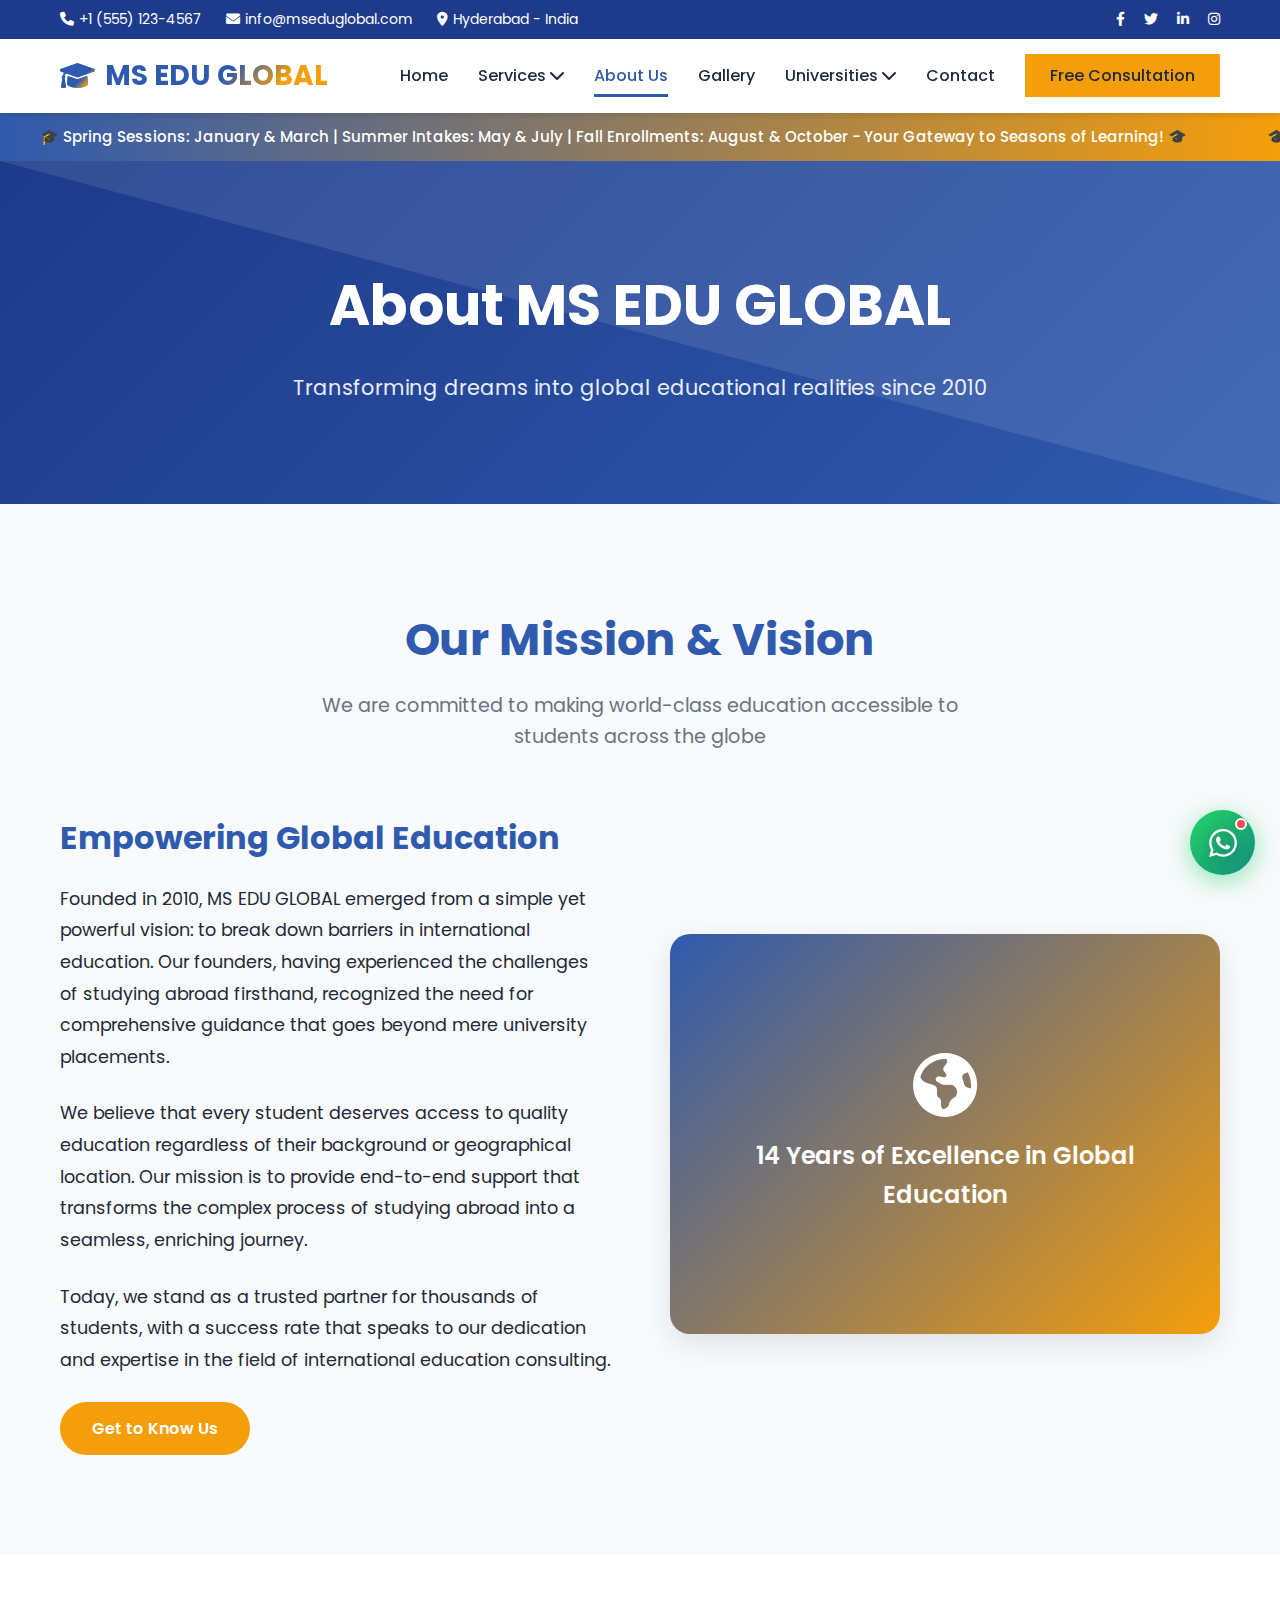
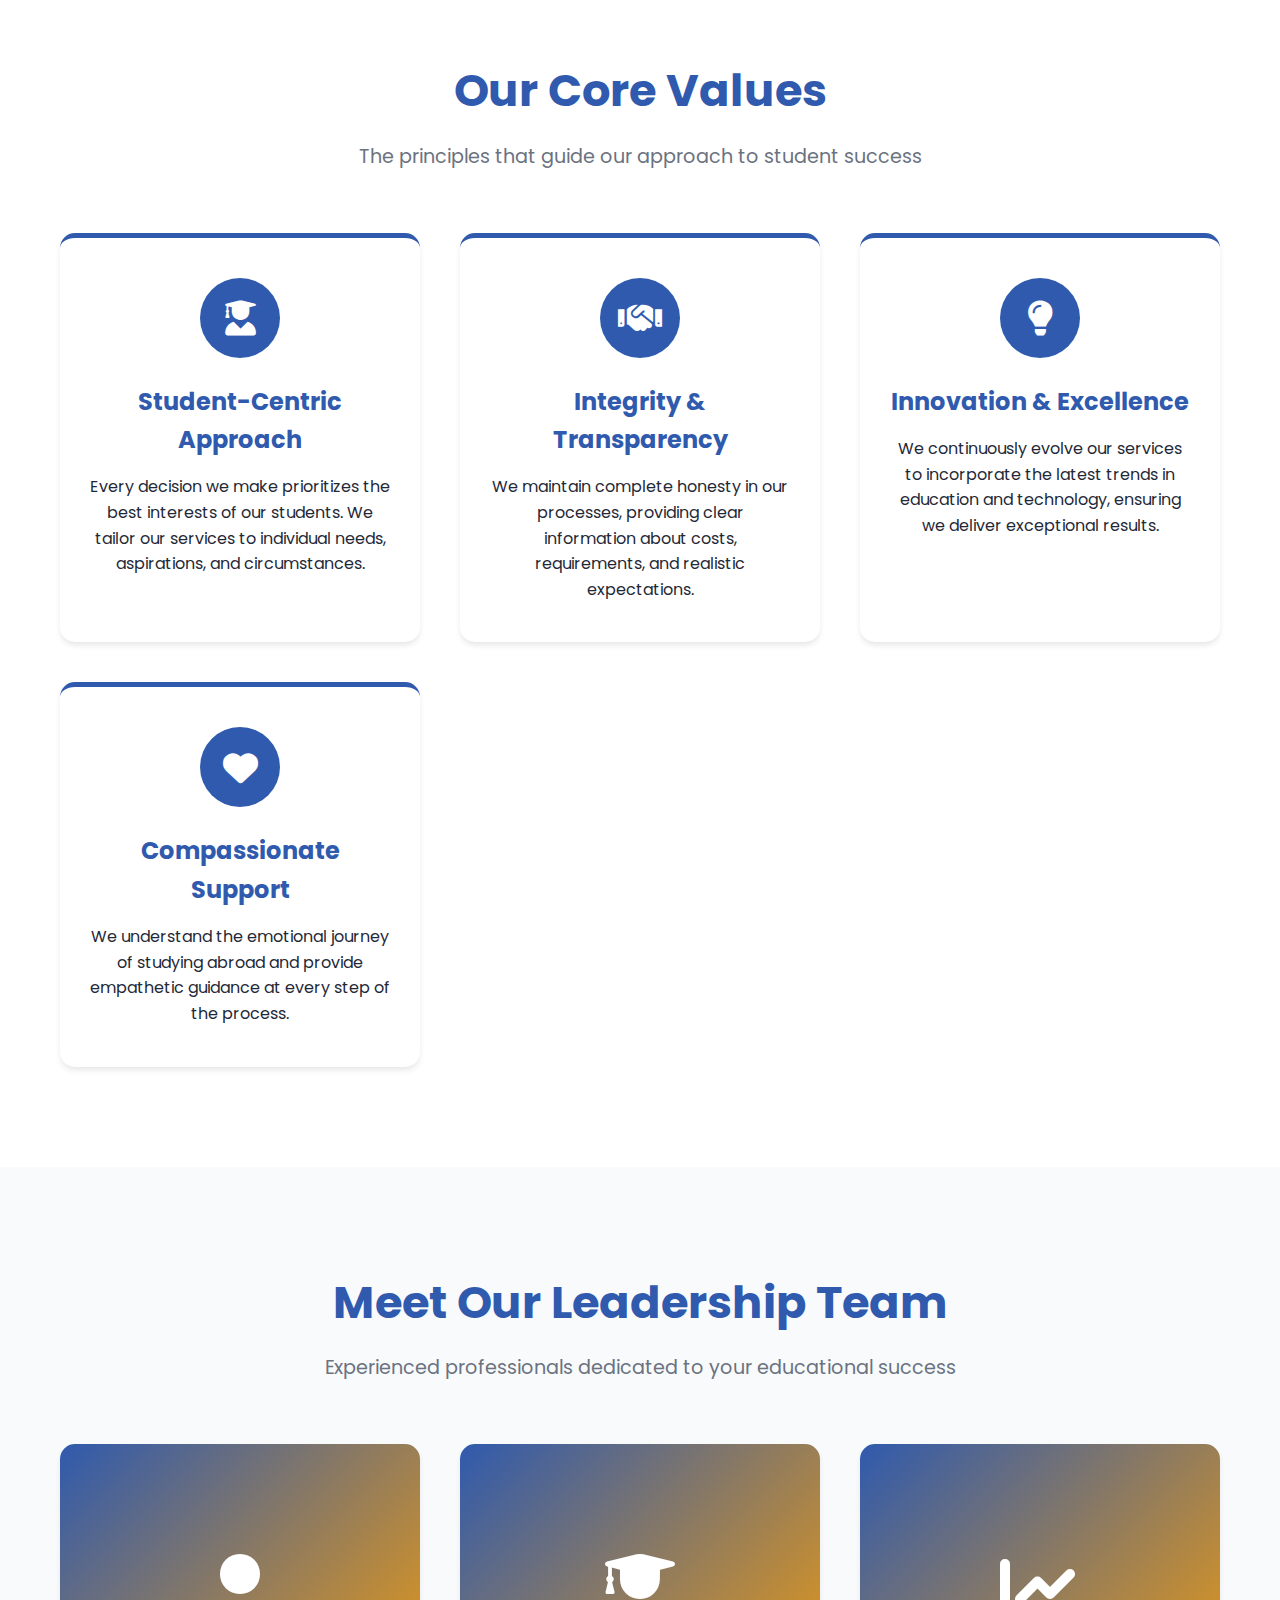
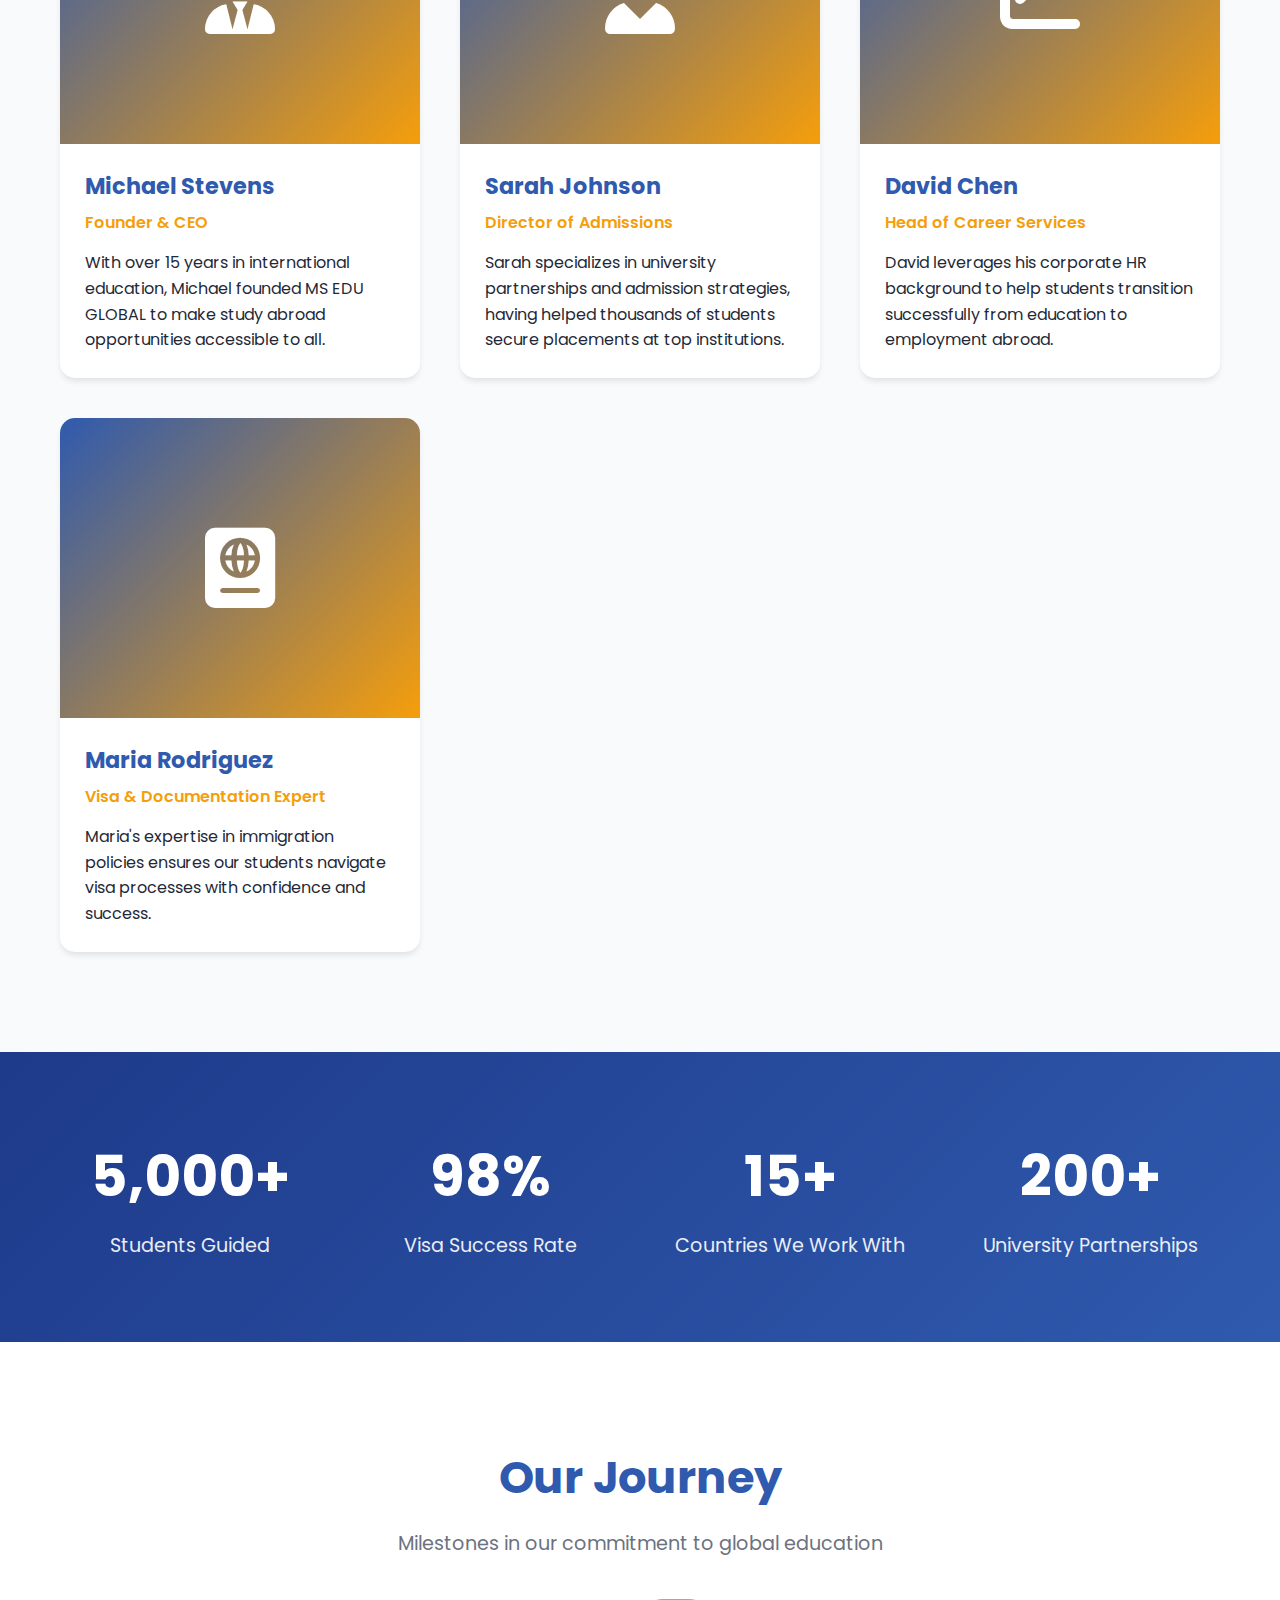
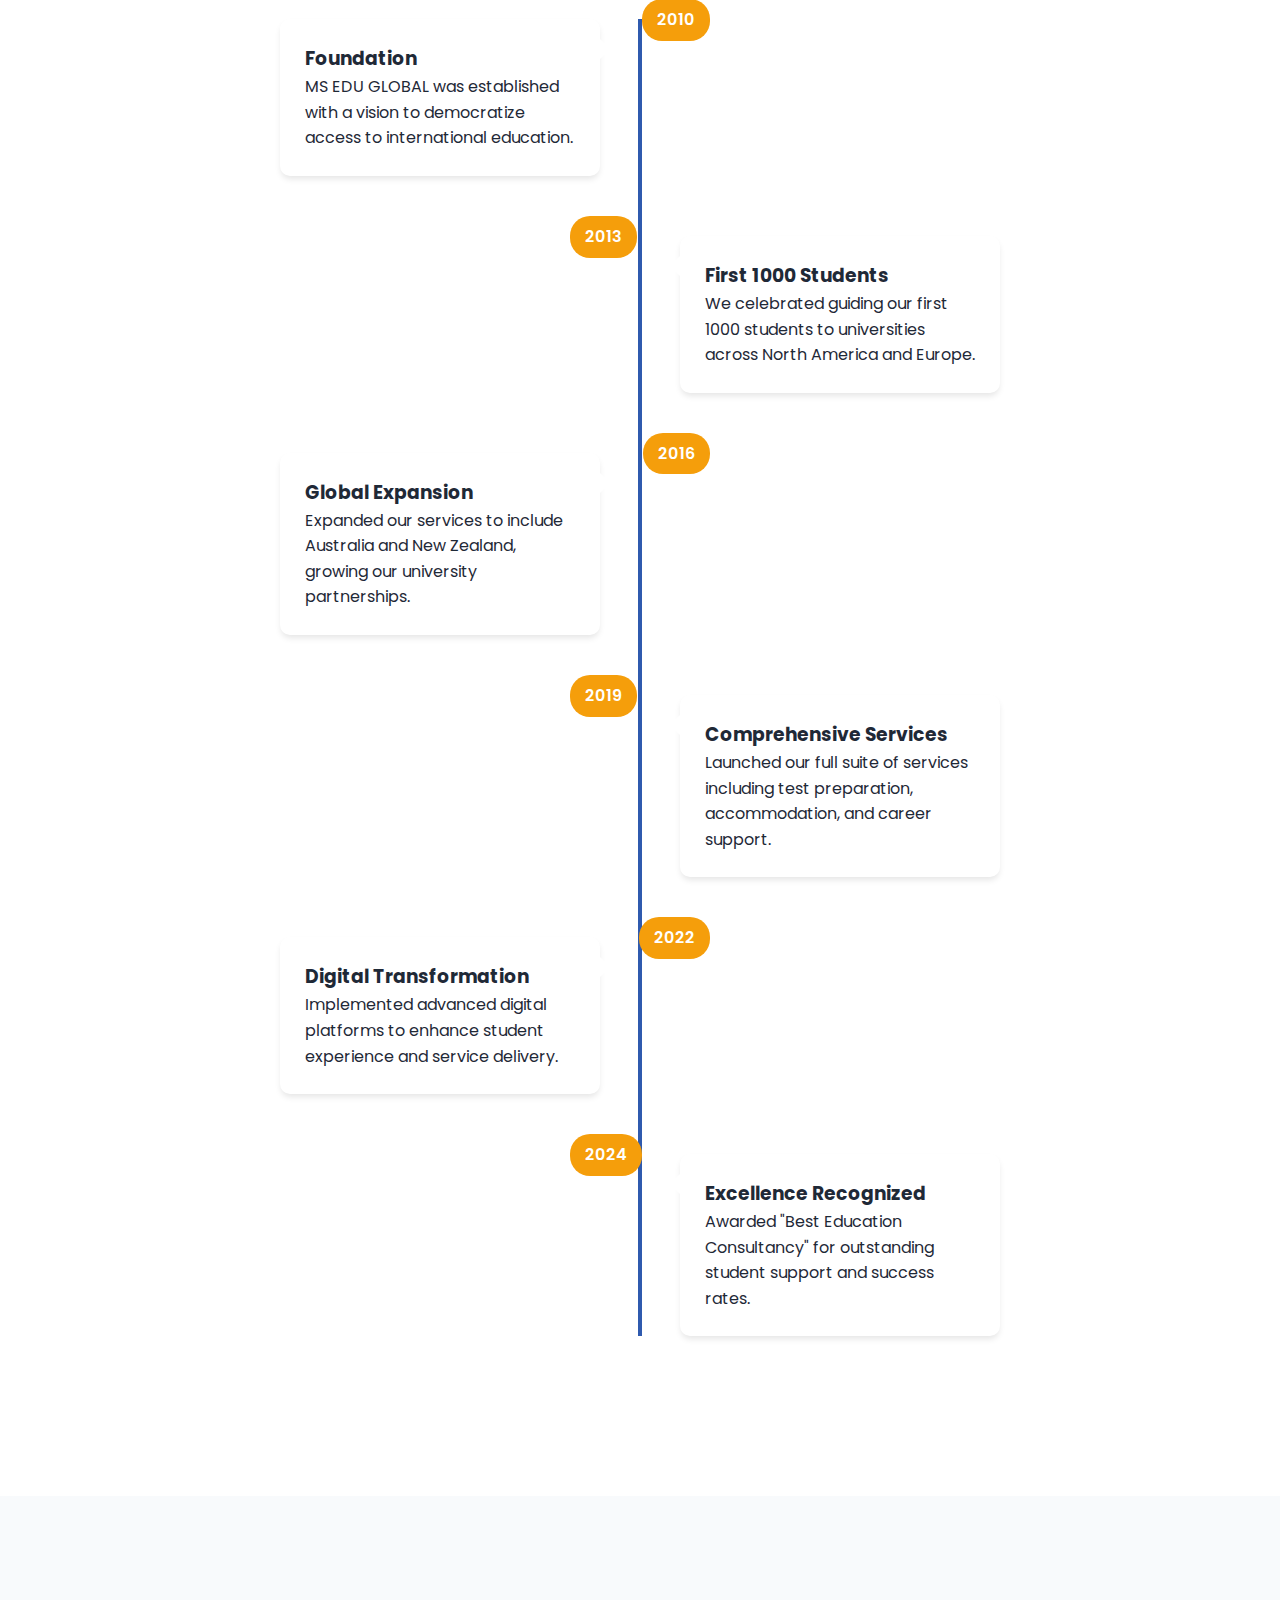
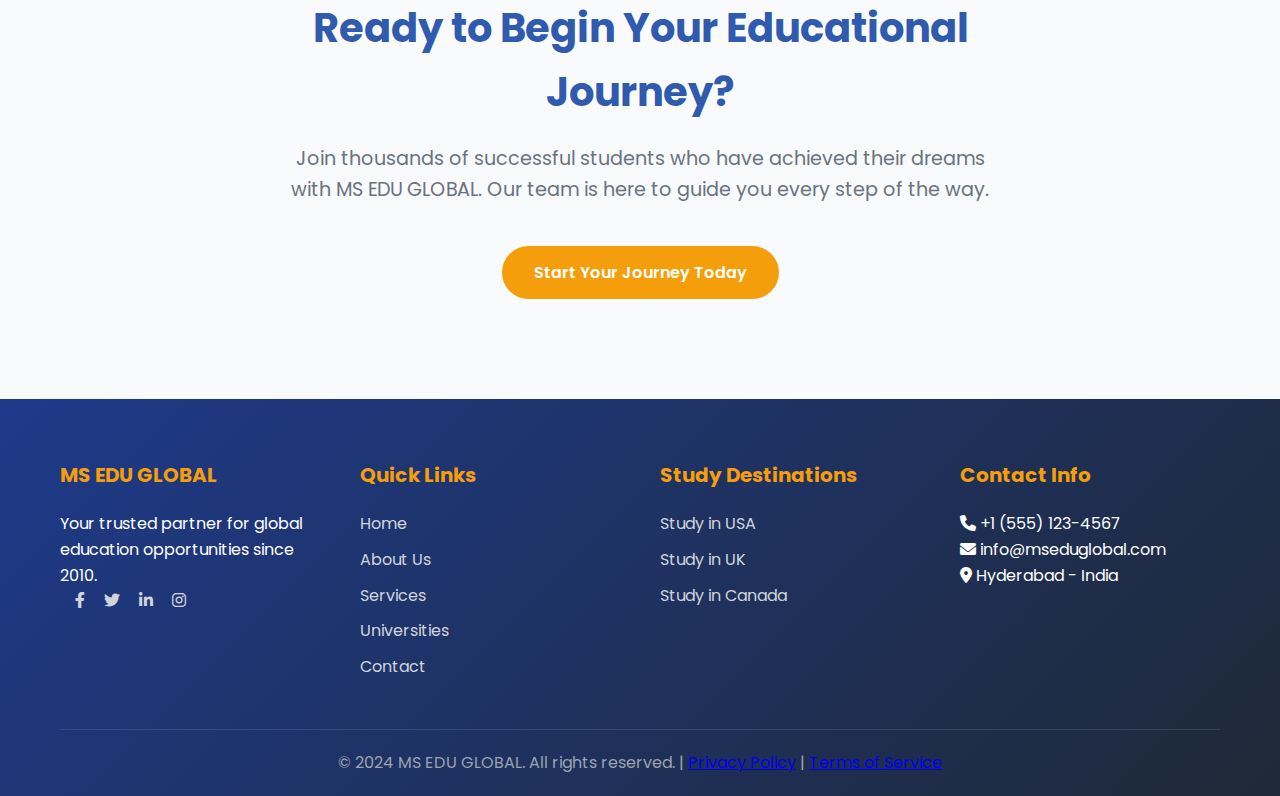
<file: about.html>
<!DOCTYPE html>
<html lang="en-US">
<head>
    <meta charset="UTF-8">
    <meta name="viewport" content="width=device-width, initial-scale=1.0">
    <title>About Us - MS EDU GLOBAL | Study Abroad Consultants</title>
    <meta name="description" content="Learn about MS EDU GLOBAL's mission, values, and team dedicated to helping students achieve their international education dreams.">
    
    <style>
        /* === MS EDU GLOBAL - Enhanced Styles === */
        :root {
            --primary: #2f5aae;
            --primary-dark: #1e3a8a;
            --secondary: #f59e0b;
            --accent: #dc2626;
            --text: #1f2937;
            --text-light: #6b7280;
            --bg-light: #f8fafc;
            --white: #ffffff;
            --border: #e5e7eb;
            --shadow: 0 4px 6px -1px rgba(0, 0, 0, 0.1);
            --shadow-lg: 0 10px 30px rgba(0, 0, 0, 0.1);
            --transition: all 0.3s ease;
        }

        * {
            margin: 0;
            padding: 0;
            box-sizing: border-box;
        }

        body {
            font-family: 'Poppins', 'Segoe UI', sans-serif;
            line-height: 1.6;
            color: var(--text);
            overflow-x: hidden;
        }

        .container {
            max-width: 1200px;
            margin: 0 auto;
            padding: 0 20px;
        }

        /* === Top Bar === */
        .top-bar {
            background: var(--primary-dark);
            color: var(--white);
            padding: 8px 0;
            font-size: 14px;
        }

        .top-bar-content {
            display: flex;
            justify-content: space-between;
            align-items: center;
        }

        .contact-info span {
            margin-right: 20px;
            display: inline-flex;
            align-items: center;
            gap: 5px;
        }

        .social-links-top a {
            color: var(--white);
            margin-left: 15px;
            text-decoration: none;
            transition: var(--transition);
        }

        .social-links-top a:hover {
            color: var(--secondary);
        }

        /* === Header === */
        .header {
            background: var(--white);
            box-shadow: var(--shadow);
            position: sticky;
            top: 0;
            z-index: 1000;
        }

        .nav-wrapper {
            display: flex;
            justify-content: space-between;
            align-items: center;
            padding: 15px 0;
        }

        .logo {
    font-size: 28px; 
    font-weight: 700; 
    color: transparent; 
    background: linear-gradient(135deg, #2f5aae 0%, #2f5aae 60%, #f59e0b 80%, #f59e0b 100%);
    -webkit-background-clip: text;
    background-clip: text;
    text-decoration: none; 
    display: flex; 
    align-items: center; 
    gap: 10px
        }

        .logo i {
             background: linear-gradient(135deg, #2f5aae 0%, #2f5aae 60%, #f59e0b 80%, #f59e0b 100%);
    -webkit-background-clip: text;
    background-clip: text;
    color: transparent;
        }

        .main-nav ul {
            display: flex;
            list-style: none;
            gap: 30px;
            align-items: center;
        }

        .main-nav a {
            text-decoration: none;
            color: var(--text);
            font-weight: 500;
            transition: var(--transition);
            padding: 10px 0;
            position: relative;
        }

        .main-nav a:hover, .main-nav a.active {
            color: var(--primary);
        }

        .main-nav a.active::after {
            content: '';
            position: absolute;
            bottom: 0;
            left: 0;
            width: 100%;
            height: 3px;
            background: var(--primary);
        }

        /* === Dropdown Menus === */
        .dropdown { position: relative; }
        
        .services-dropdown-content {
            display: none;
            position: absolute;
            background-color: white;
            min-width: 280px;
            box-shadow: 0px 8px 16px rgba(0,0,0,0.2);
            border-radius: 5px;
            z-index: 1000;
            border: 1px solid #ddd;
            top: 100%;
            left: 0;
            padding: 5px 0;
        }
        
        .universities-dropdown-content {
            display: none;
            position: absolute;
            background-color: white;
            min-width: 180px;
            box-shadow: 0px 8px 16px rgba(0,0,0,0.2);
            border-radius: 5px;
            z-index: 1000;
            border: 1px solid #ddd;
            top: 100%;
            left: 0;
            padding: 5px 0;
        }
        
        .dropdown:hover .services-dropdown-content,
        .dropdown:hover .universities-dropdown-content {
            display: block;
        }
        
/* Category/Country items */
.category, .country {
    position: relative;
    padding: 8px 15px;
    cursor: pointer;
    border-bottom: 1px solid #f0f0f0;
    transition: background-color 0.3s;
    font-weight: 600;
    color: var(--primary);
    font-size: 14px;
    line-height: 1.3;
    text-decoration: none;
    display: block;
}

.category:hover, .country:hover {
    background-color: #f0f7ff;
}

/* Remove border from last items */
.category:last-child,
.country:last-child {
    border-bottom: none;
}

/* Country flag styling */
.country-flag {
    margin-right: 8px;
    font-size: 16px;
}



        .submenu-item {
            padding: 10px 15px;
            border-bottom: 1px solid #f0f0f0;
            transition: background-color 0.3s;
            color: #333;
            font-weight: normal;
            font-size: 14px;
            line-height: 1.3;
            text-decoration: none;
            display: block;
        }
        
        .submenu-item:hover, .submenu-item.active {
            background-color: #f0f7ff;
            color: var(--primary);
        }
        
        .submenu-item:last-child {
            border-bottom: none;
        }

        .country-flag {
            margin-right: 8px;
            font-size: 16px;
        }

        /* === Announcement Bar === */
        .announcement-bar { 
            background: linear-gradient(90deg, var(--primary), var(--secondary)); 
            color: var(--white); 
            padding: 12px 0; 
            position: relative; 
            overflow: hidden; 
        }
        .scrolling-text { 
            display: flex; 
            animation: scrollText 25s linear infinite; 
            white-space: nowrap; 
        }
        .scrolling-text span { 
            padding: 0 40px; 
            font-weight: 500; 
            font-size: 15px; 
        }
        @keyframes scrollText { 
            0% { transform: translateX(100%); } 
            100% { transform: translateX(-100%); } 
        }

        /* Buttons */
        .btn {
            padding: 14px 32px;
            border-radius: 50px;
            text-decoration: none;
            font-weight: 600;
            transition: var(--transition);
            display: inline-flex;
            align-items: center;
            gap: 8px;
            border: 2px solid transparent;
            cursor: pointer;
            font-size: 16px;
        }

        .btn-primary {
            background: var(--secondary);
            color: var(--white);
            border: none;
        }

        .btn-primary:hover {
            background: #e69008;
            transform: translateY(-3px);
        }

        .btn-secondary {
            background: transparent;
            color: var(--primary);
            border: 2px solid var(--primary);
        }

        .btn-secondary:hover {
            background: var(--primary);
            color: var(--white);
        }

        /* === About Us Page Specific Styles === */
        .about-hero {
            background: linear-gradient(135deg, var(--primary-dark), var(--primary));
            color: var(--white);
            padding: 100px 0;
            text-align: center;
            position: relative;
            overflow: hidden;
        }

        .about-hero::before {
            content: '';
            position: absolute;
            top: 0;
            left: 0;
            width: 100%;
            height: 100%;
            background: url('data:image/svg+xml;utf8,<svg xmlns="http://www.w3.org/2000/svg" viewBox="0 0 100 100" preserveAspectRatio="none"><path d="M0,0 L100,0 L100,100 Z" fill="rgba(255,255,255,0.1)"/></svg>');
            background-size: cover;
        }

        .about-hero-content {
            position: relative;
            z-index: 1;
        }

        .about-hero h1 {
            font-size: 3.5rem;
            margin-bottom: 20px;
        }

        .about-hero p {
            font-size: 1.3rem;
            max-width: 800px;
            margin: 0 auto;
            opacity: 0.9;
        }

        /* Mission Section */
        .mission-section {
            padding: 100px 0;
            background: var(--bg-light);
        }

        .section-header-center {
            text-align: center;
            margin-bottom: 60px;
        }

        .section-header-center h2 {
            font-size: 2.8rem;
            color: var(--primary);
            margin-bottom: 15px;
        }

        .section-header-center p {
            font-size: 1.2rem;
            color: var(--text-light);
            max-width: 700px;
            margin: 0 auto;
        }

        .mission-content {
            display: grid;
            grid-template-columns: 1fr 1fr;
            gap: 60px;
            align-items: center;
        }

        .mission-text h3 {
            font-size: 2rem;
            color: var(--primary);
            margin-bottom: 20px;
        }

        .mission-text p {
            margin-bottom: 25px;
            font-size: 1.1rem;
            line-height: 1.8;
        }

        .mission-graphic {
            background: linear-gradient(135deg, var(--primary), var(--secondary));
            border-radius: 20px;
            height: 400px;
            display: flex;
            align-items: center;
            justify-content: center;
            color: white;
            font-size: 1.5rem;
            font-weight: 600;
            text-align: center;
            padding: 30px;
            box-shadow: var(--shadow-lg);
        }

        /* Values Section */
        .values-section {
            padding: 100px 0;
        }

        .values-grid {
            display: grid;
            grid-template-columns: repeat(auto-fit, minmax(300px, 1fr));
            gap: 40px;
            margin-top: 60px;
        }

        .value-card {
            background: var(--white);
            border-radius: 15px;
            padding: 40px 30px;
            text-align: center;
            box-shadow: var(--shadow);
            transition: var(--transition);
            border-top: 5px solid var(--primary);
        }

        .value-card:hover {
            transform: translateY(-10px);
            box-shadow: var(--shadow-lg);
        }

        .value-icon {
            width: 80px;
            height: 80px;
            background: var(--primary);
            border-radius: 50%;
            display: flex;
            align-items: center;
            justify-content: center;
            margin: 0 auto 25px;
        }

        .value-icon i {
            font-size: 35px;
            color: var(--white);
        }

        .value-card h3 {
            color: var(--primary);
            margin-bottom: 15px;
            font-size: 1.5rem;
        }

        /* Team Section */
        .team-section {
            padding: 100px 0;
            background: var(--bg-light);
        }

        .team-grid {
            display: grid;
            grid-template-columns: repeat(auto-fit, minmax(280px, 1fr));
            gap: 40px;
            margin-top: 60px;
        }

        .team-member {
            background: var(--white);
            border-radius: 15px;
            overflow: hidden;
            box-shadow: var(--shadow);
            transition: var(--transition);
        }

        .team-member:hover {
            transform: translateY(-5px);
            box-shadow: var(--shadow-lg);
        }

        .member-photo {
            height: 300px;
            background: linear-gradient(135deg, var(--primary), var(--secondary));
            display: flex;
            align-items: center;
            justify-content: center;
            color: white;
            font-size: 5rem;
        }

        .member-info {
            padding: 25px;
        }

        .member-info h3 {
            color: var(--primary);
            margin-bottom: 5px;
            font-size: 1.4rem;
        }

        .member-info .position {
            color: var(--secondary);
            font-weight: 600;
            margin-bottom: 15px;
        }

        /* Stats Section */
        .stats-section {
            padding: 80px 0;
            background: linear-gradient(135deg, var(--primary-dark), var(--primary));
            color: var(--white);
        }

        .stats-grid {
            display: grid;
            grid-template-columns: repeat(auto-fit, minmax(200px, 1fr));
            gap: 40px;
            text-align: center;
        }

        .stat-item h3 {
            font-size: 3.5rem;
            margin-bottom: 10px;
            font-weight: 700;
        }

        .stat-item p {
            font-size: 1.2rem;
            opacity: 0.9;
        }

        /* Timeline Section */
        .timeline-section {
            padding: 100px 0;
        }

        .timeline {
            position: relative;
            max-width: 800px;
            margin: 60px auto 0;
        }

        .timeline::before {
            content: '';
            position: absolute;
            left: 50%;
            top: 0;
            bottom: 0;
            width: 4px;
            background: var(--primary);
            transform: translateX(-50%);
        }

        .timeline-item {
            position: relative;
            margin-bottom: 60px;
            width: 50%;
            padding: 0 40px;
        }

        .timeline-item:nth-child(odd) {
            left: 0;
        }

        .timeline-item:nth-child(even) {
            left: 50%;
        }

        .timeline-content {
            background: var(--white);
            padding: 25px;
            border-radius: 10px;
            box-shadow: var(--shadow);
            position: relative;
        }

        .timeline-item:nth-child(odd) .timeline-content::after {
            content: '';
            position: absolute;
            right: -10px;
            top: 20px;
            width: 0;
            height: 0;
            border-top: 10px solid transparent;
            border-bottom: 10px solid transparent;
            border-left: 10px solid var(--white);
        }

        .timeline-item:nth-child(even) .timeline-content::after {
            content: '';
            position: absolute;
            left: -10px;
            top: 20px;
            width: 0;
            height: 0;
            border-top: 10px solid transparent;
            border-bottom: 10px solid transparent;
            border-right: 10px solid var(--white);
        }

        .timeline-year {
            position: absolute;
            top: -20px;
            background: var(--secondary);
            color: var(--white);
            padding: 8px 15px;
            border-radius: 20px;
            font-weight: 600;
        }

        .timeline-item:nth-child(odd) .timeline-year {
            right: -70px;
        }

        .timeline-item:nth-child(even) .timeline-year {
            left: -70px;
        }

        /* CTA Section */
        .cta-section {
            padding: 100px 0;
            background: var(--bg-light);
            text-align: center;
        }

        .cta-content {
            max-width: 700px;
            margin: 0 auto;
        }

        .cta-content h2 {
            font-size: 2.5rem;
            color: var(--primary);
            margin-bottom: 20px;
        }

        .cta-content p {
            font-size: 1.2rem;
            color: var(--text-light);
            margin-bottom: 40px;
        }

        /* === Footer === */
        .footer {
            background: linear-gradient(135deg, var(--primary-dark), var(--text));
            color: var(--white);
            padding: 60px 0 20px;
        }

        .footer-grid {
            display: grid;
            grid-template-columns: repeat(auto-fit, minmax(250px, 1fr));
            gap: 40px;
            margin-bottom: 40px;
        }

        .footer-column h3 {
            color: var(--secondary);
            margin-bottom: 20px;
            font-size: 20px;
        }

        .footer-column ul {
            list-style: none;
        }

        .footer-column li {
            margin: 10px 0;
        }

        .footer-column a {
            color: #d1d5db;
            text-decoration: none;
            transition: var(--transition);
        }

        .footer-column a:hover {
            color: var(--secondary);
        }

        .footer-bottom {
            border-top: 1px solid rgba(255,255,255,0.1);
            padding-top: 20px;
            text-align: center;
            color: #9ca3af;
        }

        /* === Responsive Design === */
        @media (max-width: 1024px) {
            .mission-content {
                grid-template-columns: 1fr;
                gap: 40px;
            }
            
            .timeline::before {
                left: 30px;
            }
            
            .timeline-item {
                width: 100%;
                padding-left: 80px;
                padding-right: 0;
            }
            
            .timeline-item:nth-child(even) {
                left: 0;
            }
            
            .timeline-item:nth-child(odd) .timeline-year,
            .timeline-item:nth-child(even) .timeline-year {
                left: 0;
                right: auto;
            }
            
            .timeline-item:nth-child(odd) .timeline-content::after,
            .timeline-item:nth-child(even) .timeline-content::after {
                left: -10px;
                right: auto;
                border-right: 10px solid var(--white);
                border-left: none;
            }
        }

        @media (max-width: 768px) {
            .top-bar-content { flex-direction: column; gap: 10px; text-align: center; }
            .contact-info span { margin: 5px; display: block; }
            .about-hero h1 { font-size: 2.5rem; }
            .main-nav ul { gap: 15px; }
            .section-header-center h2 { font-size: 2.2rem; }
            .values-grid, .team-grid, .stats-grid { grid-template-columns: 1fr; }
        }
    </style>

    <!-- Font Awesome -->
    <link rel="stylesheet" href="https://cdnjs.cloudflare.com/ajax/libs/font-awesome/6.0.0/css/all.min.css">
    <!-- Google Fonts -->
    <link href="https://fonts.googleapis.com/css2?family=Poppins:wght@300;400;500;600;700&display=swap" rel="stylesheet">
</head>
<body>
    <!-- Top Bar -->
    <div class="top-bar">
        <div class="container">
            <div class="top-bar-content">
                <div class="contact-info">
                    <span><i class="fas fa-phone"></i> +1 (555) 123-4567</span>
                    <span><i class="fas fa-envelope"></i> info@mseduglobal.com</span>
                    <span><i class="fas fa-map-marker-alt"></i> Hyderabad - India</span>
                </div>
                <div class="social-links-top">
                    <a href="#"><i class="fab fa-facebook-f"></i></a>
                    <a href="#"><i class="fab fa-twitter"></i></a>
                    <a href="#"><i class="fab fa-linkedin-in"></i></a>
                    <a href="#"><i class="fab fa-instagram"></i></a>
                </div>
            </div>
        </div>
    </div>

    <!-- Header -->
    <header class="header">
        <div class="container">
            <div class="nav-wrapper">
                <a href="index.html" class="logo">
                    <i class="fas fa-graduation-cap"></i>
                    MS EDU GLOBAL
                </a>

                <nav class="main-nav">
                    <ul>
                        <li><a href="index.html">Home</a></li>

       <!-- Services Dropdown -->
<li class="dropdown">
    <a href="services.html" class="dropdown-toggle">Services <i class="fas fa-chevron-down"></i></a>
    <div class="services-dropdown-content" style="min-width: 280px; padding: 5px 0;">
        <a href="studentguidance.html" class="category" style="display: block; text-decoration: none; color: #2f5aae !important; font-weight: 600; font-size: 14px; padding: 8px 15px; border-bottom: 1px solid #f0f0f0;">Student Guidance</a>
        <a href="testprep-readiness.html" class="category" style="display: block; text-decoration: none; color: #2f5aae !important; font-weight: 600; font-size: 14px; padding: 8px 15px; border-bottom: 1px solid #f0f0f0;">Test Prep & Readiness</a>
        <a href="finance-scholarships.html" class="category" style="display: block; text-decoration: none; color: #2f5aae !important; font-weight: 600; font-size: 14px; padding: 8px 15px; border-bottom: 1px solid #f0f0f0;">Finance & Scholarships</a>
        <a href="studentessentials.html" class="category" style="display: block; text-decoration: none; color: #2f5aae !important; font-weight: 600; font-size: 14px; padding: 8px 15px; border-bottom: 1px solid #f0f0f0;">Student Essentials</a>
        <a href="careerservices.html" class="category" style="display: block; text-decoration: none; color: #2f5aae !important; font-weight: 600; font-size: 14px; padding: 8px 15px;">Career Services</a>
    </div>
</li>

                        <li><a href="about.html" class="active">About Us</a></li>
                        <li><a href="gallery.html">Gallery</a></li>

<!-- Universities Dropdown -->
<li class="dropdown">
    <a href="universities.html" class="dropdown-toggle">Universities <i class="fas fa-chevron-down"></i></a>
    <div class="universities-dropdown-content">
        <!-- USA -->
        <div class="country" data-country="USA">
            <span class="country-flag">🇺🇸</span> USA
        </div>
        
        <!-- UK -->
        <div class="country" data-country="UK">
            <span class="country-flag">🇬🇧</span> UK
        </div>
        
        <!-- Canada -->
        <div class="country" data-country="Canada">
            <span class="country-flag">🇨🇦</span> Canada
        </div>
    </div>
</li>

<script>
// Make country items clickable
document.addEventListener('DOMContentLoaded', function() {
    const countries = document.querySelectorAll('.country');
    
    countries.forEach(country => {
        country.addEventListener('click', function() {
            const countryName = this.getAttribute('data-country');
            
            // Map country names to their respective pages
            const countryPages = {
                'USA': 'usauniversities.html',
                'UK': 'ukuniversities.html', 
                'Canada': 'canadauniversities.html'
            };
            
            const page = countryPages[countryName];
            if (page) {
                window.location.href = page;
            }
        });
        
        // Add hover effects
        country.style.cursor = 'pointer';
    });
});
</script>

                        <li><a href="contact.html">Contact</a></li>
                        <li><a href="contact.html" class="btn-primary" style="padding: 10px 25px;">Free Consultation</a></li>
                    </ul>
                </nav>
            </div>
        </div>
    </header>

    <!-- Announcement Bar -->
    <div class="announcement-bar">
        <div class="scrolling-text">
            <span>🎓 Spring Sessions: January & March | Summer Intakes: May & July | Fall Enrollments: August & October - Your Gateway to Seasons of Learning! 🎓</span>
            <span>🎓 Spring Sessions: January & March | Summer Intakes: May & July | Fall Enrollments: August & October - Your Gateway to Seasons of Learning! 🎓</span>
        </div>
    </div>

    <!-- About Hero Section -->
    <section class="about-hero">
        <div class="container">
            <div class="about-hero-content">
                <h1>About MS EDU GLOBAL</h1>
                <p>Transforming dreams into global educational realities since 2010</p>
            </div>
        </div>
    </section>

    <!-- Mission Section -->
    <section class="mission-section">
        <div class="container">
            <div class="section-header-center">
                <h2>Our Mission & Vision</h2>
                <p>We are committed to making world-class education accessible to students across the globe</p>
            </div>
            
            <div class="mission-content">
                <div class="mission-text">
                    <h3>Empowering Global Education</h3>
                    <p>Founded in 2010, MS EDU GLOBAL emerged from a simple yet powerful vision: to break down barriers in international education. Our founders, having experienced the challenges of studying abroad firsthand, recognized the need for comprehensive guidance that goes beyond mere university placements.</p>
                    
                    <p>We believe that every student deserves access to quality education regardless of their background or geographical location. Our mission is to provide end-to-end support that transforms the complex process of studying abroad into a seamless, enriching journey.</p>
                    
                    <p>Today, we stand as a trusted partner for thousands of students, with a success rate that speaks to our dedication and expertise in the field of international education consulting.</p>
                    
                    <a href="contact.html" class="btn btn-primary">Get to Know Us</a>
                </div>
                
                <div class="mission-graphic">
                    <div>
                        <i class="fas fa-globe-americas" style="font-size: 4rem; margin-bottom: 20px;"></i>
                        <p>14 Years of Excellence in Global Education</p>
                    </div>
                </div>
            </div>
        </div>
    </section>

    <!-- Values Section -->
    <section class="values-section">
        <div class="container">
            <div class="section-header-center">
                <h2>Our Core Values</h2>
                <p>The principles that guide our approach to student success</p>
            </div>
            
            <div class="values-grid">
                <div class="value-card">
                    <div class="value-icon">
                        <i class="fas fa-user-graduate"></i>
                    </div>
                    <h3>Student-Centric Approach</h3>
                    <p>Every decision we make prioritizes the best interests of our students. We tailor our services to individual needs, aspirations, and circumstances.</p>
                </div>
                
                <div class="value-card">
                    <div class="value-icon">
                        <i class="fas fa-handshake"></i>
                    </div>
                    <h3>Integrity & Transparency</h3>
                    <p>We maintain complete honesty in our processes, providing clear information about costs, requirements, and realistic expectations.</p>
                </div>
                
                <div class="value-card">
                    <div class="value-icon">
                        <i class="fas fa-lightbulb"></i>
                    </div>
                    <h3>Innovation & Excellence</h3>
                    <p>We continuously evolve our services to incorporate the latest trends in education and technology, ensuring we deliver exceptional results.</p>
                </div>
                
                <div class="value-card">
                    <div class="value-icon">
                        <i class="fas fa-heart"></i>
                    </div>
                    <h3>Compassionate Support</h3>
                    <p>We understand the emotional journey of studying abroad and provide empathetic guidance at every step of the process.</p>
                </div>
            </div>
        </div>
    </section>

    <!-- Team Section -->
    <section class="team-section">
        <div class="container">
            <div class="section-header-center">
                <h2>Meet Our Leadership Team</h2>
                <p>Experienced professionals dedicated to your educational success</p>
            </div>
            
            <div class="team-grid">
                <div class="team-member">
                    <div class="member-photo">
                        <i class="fas fa-user-tie"></i>
                    </div>
                    <div class="member-info">
                        <h3>Michael Stevens</h3>
                        <p class="position">Founder & CEO</p>
                        <p>With over 15 years in international education, Michael founded MS EDU GLOBAL to make study abroad opportunities accessible to all.</p>
                    </div>
                </div>
                
                <div class="team-member">
                    <div class="member-photo">
                        <i class="fas fa-user-graduate"></i>
                    </div>
                    <div class="member-info">
                        <h3>Sarah Johnson</h3>
                        <p class="position">Director of Admissions</p>
                        <p>Sarah specializes in university partnerships and admission strategies, having helped thousands of students secure placements at top institutions.</p>
                    </div>
                </div>
                
                <div class="team-member">
                    <div class="member-photo">
                        <i class="fas fa-chart-line"></i>
                    </div>
                    <div class="member-info">
                        <h3>David Chen</h3>
                        <p class="position">Head of Career Services</p>
                        <p>David leverages his corporate HR background to help students transition successfully from education to employment abroad.</p>
                    </div>
                </div>
                
                <div class="team-member">
                    <div class="member-photo">
                        <i class="fas fa-passport"></i>
                    </div>
                    <div class="member-info">
                        <h3>Maria Rodriguez</h3>
                        <p class="position">Visa & Documentation Expert</p>
                        <p>Maria's expertise in immigration policies ensures our students navigate visa processes with confidence and success.</p>
                    </div>
                </div>
            </div>
        </div>
    </section>

    <!-- Stats Section -->
    <section class="stats-section">
        <div class="container">
            <div class="stats-grid">
                <div class="stat-item">
                    <h3>5,000+</h3>
                    <p>Students Guided</p>
                </div>
                
                <div class="stat-item">
                    <h3>98%</h3>
                    <p>Visa Success Rate</p>
                </div>
                
                <div class="stat-item">
                    <h3>15+</h3>
                    <p>Countries We Work With</p>
                </div>
                
                <div class="stat-item">
                    <h3>200+</h3>
                    <p>University Partnerships</p>
                </div>
            </div>
        </div>
    </section>

    <!-- Timeline Section -->
    <section class="timeline-section">
        <div class="container">
            <div class="section-header-center">
                <h2>Our Journey</h2>
                <p>Milestones in our commitment to global education</p>
            </div>
            
            <div class="timeline">
                <div class="timeline-item">
                    <div class="timeline-year">2010</div>
                    <div class="timeline-content">
                        <h3>Foundation</h3>
                        <p>MS EDU GLOBAL was established with a vision to democratize access to international education.</p>
                    </div>
                </div>
                
                <div class="timeline-item">
                    <div class="timeline-year">2013</div>
                    <div class="timeline-content">
                        <h3>First 1000 Students</h3>
                        <p>We celebrated guiding our first 1000 students to universities across North America and Europe.</p>
                    </div>
                </div>
                
                <div class="timeline-item">
                    <div class="timeline-year">2016</div>
                    <div class="timeline-content">
                        <h3>Global Expansion</h3>
                        <p>Expanded our services to include Australia and New Zealand, growing our university partnerships.</p>
                    </div>
                </div>
                
                <div class="timeline-item">
                    <div class="timeline-year">2019</div>
                    <div class="timeline-content">
                        <h3>Comprehensive Services</h3>
                        <p>Launched our full suite of services including test preparation, accommodation, and career support.</p>
                    </div>
                </div>
                
                <div class="timeline-item">
                    <div class="timeline-year">2022</div>
                    <div class="timeline-content">
                        <h3>Digital Transformation</h3>
                        <p>Implemented advanced digital platforms to enhance student experience and service delivery.</p>
                    </div>
                </div>
                
                <div class="timeline-item">
                    <div class="timeline-year">2024</div>
                    <div class="timeline-content">
                        <h3>Excellence Recognized</h3>
                        <p>Awarded "Best Education Consultancy" for outstanding student support and success rates.</p>
                    </div>
                </div>
            </div>
        </div>
    </section>

    <!-- CTA Section -->
    <section class="cta-section">
        <div class="container">
            <div class="cta-content">
                <h2>Ready to Begin Your Educational Journey?</h2>
                <p>Join thousands of successful students who have achieved their dreams with MS EDU GLOBAL. Our team is here to guide you every step of the way.</p>
                <a href="contact.html" class="btn btn-primary">Start Your Journey Today</a>
            </div>
        </div>
    </section>

    <!-- Footer -->
    <footer class="footer">
        <div class="container">
            <div class="footer-grid">
                <div class="footer-column">
                    <h3>MS EDU GLOBAL</h3>
                    <p>Your trusted partner for global education opportunities since 2010.</p>
                    <div class="social-links-top">
                        <a href="#"><i class="fab fa-facebook-f"></i></a>
                        <a href="#"><i class="fab fa-twitter"></i></a>
                        <a href="#"><i class="fab fa-linkedin-in"></i></a>
                        <a href="#"><i class="fab fa-instagram"></i></a>
                    </div>
                </div>
                
                <div class="footer-column">
                    <h3>Quick Links</h3>
                    <ul>
                        <li><a href="index.html">Home</a></li>
                        <li><a href="about.html">About Us</a></li>
                        <li><a href="services.html">Services</a></li>
                        <li><a href="universities.html">Universities</a></li>
                        <li><a href="contact.html">Contact</a></li>
                    </ul>
                </div>
                
                <div class="footer-column">
                    <h3>Study Destinations</h3>
                    <ul>
                        <li><a href="#">Study in USA</a></li>
                        <li><a href="#">Study in UK</a></li>
                        <li><a href="#">Study in Canada</a></li>
                    </ul>
                </div>
                
                <div class="footer-column">
                    <h3>Contact Info</h3>
                    <p><i class="fas fa-phone"></i> +1 (555) 123-4567</p>
                    <p><i class="fas fa-envelope"></i> info@mseduglobal.com</p>
                    <p><i class="fas fa-map-marker-alt"></i> Hyderabad - India</p>
                </div>
            </div>
            
            <div class="footer-bottom">
                <p>&copy; 2024 MS EDU GLOBAL. All rights reserved. | <a href="#">Privacy Policy</a> | <a href="#">Terms of Service</a></p>
            </div>
        </div>
    </footer>

    <script>
        // Simple animation for stats counter
        document.addEventListener('DOMContentLoaded', function() {
            const statsSection = document.querySelector('.stats-section');
            const statItems = document.querySelectorAll('.stat-item h3');
            
            const animateValue = (obj, start, end, duration) => {
                let startTimestamp = null;
                const step = (timestamp) => {
                    if (!startTimestamp) startTimestamp = timestamp;
                    const progress = Math.min((timestamp - startTimestamp) / duration, 1);
                    obj.innerHTML = Math.floor(progress * (end - start) + start);
                    if (progress < 1) {
                        window.requestAnimationFrame(step);
                    }
                };
                window.requestAnimationFrame(step);
            };
            
            const observer = new IntersectionObserver((entries) => {
                entries.forEach(entry => {
                    if (entry.isIntersecting) {
                        statItems.forEach(item => {
                            const value = parseInt(item.textContent);
                            animateValue(item, 0, value, 2000);
                        });
                        observer.unobserve(statsSection);
                    }
                });
            }, { threshold: 0.5 });
            
            observer.observe(statsSection);
            
            // Dropdown functionality
            const dropdowns = document.querySelectorAll('.dropdown');
            dropdowns.forEach(dropdown => {
                dropdown.addEventListener('mouseenter', function() {
                    this.classList.add('active');
                });
                
                dropdown.addEventListener('mouseleave', function() {
                    this.classList.remove('active');
                });
            });
        });

        // Smooth scrolling for anchor links
        document.querySelectorAll('a[href^="#"]').forEach(anchor => {
            anchor.addEventListener('click', function (e) {
                e.preventDefault();
                
                const targetId = this.getAttribute('href');
                if (targetId === '#') return;
                
                const targetElement = document.querySelector(targetId);
                if (targetElement) {
                    window.scrollTo({
                        top: targetElement.offsetTop - 100,
                        behavior: 'smooth'
                    });
                }
            });
        });
    </script>

<!-- Simple WhatsApp Floating Button for MS EDU GLOBAL -->
<div class="whatsapp-widget-simple">
    <a href="https://wa.me/16166666427?text=Hello%20Sir%2C%20I%20just%20visited%20your%20website%20https%3A%2F%2Fmseduglobal.com%20and%20I%27m%20interested%20in%20study%20abroad%20opportunities." 
       class="whatsapp-float-simple" target="_blank">
        <svg class="whatsapp-float-icon" width="28" height="28" viewBox="0 0 24 24" fill="white">
            <path d="M17.472 14.382c-.297-.149-1.758-.867-2.03-.967-.273-.099-.471-.148-.67.15-.197.297-.767.966-.94 1.164-.173.199-.347.223-.644.075-.297-.15-1.255-.463-2.39-1.475-.883-.788-1.48-1.761-1.653-2.059-.173-.297-.018-.458.13-.606.134-.133.298-.347.446-.52.149-.174.198-.298.298-.497.099-.198.05-.371-.025-.52-.075-.149-.669-1.612-.916-2.207-.242-.579-.487-.5-.669-.51-.173-.008-.371-.01-.57-.01-.198 0-.52.074-.792.372-.272.297-1.04 1.016-1.04 2.479 0 1.462 1.065 2.875 1.213 3.074.149.198 2.096 3.2 5.077 4.487.709.306 1.262.489 1.694.625.712.227 1.36.195 1.871.118.571-.085 1.758-.719 2.006-1.413.248-.694.248-1.289.173-1.413-.074-.124-.272-.198-.57-.347m-5.421 7.403h-.004a9.87 9.87 0 01-5.031-1.378l-.361-.214-3.741.982.998-3.648-.235-.374a9.86 9.86 0 01-1.51-5.26c.001-5.45 4.436-9.884 9.888-9.884 2.64 0 5.122 1.03 6.988 2.898a9.825 9.825 0 012.893 6.994c-.003 5.45-4.437 9.884-9.885 9.884m8.413-18.297A11.815 11.815 0 0012.05 0C5.495 0 .16 5.335.157 11.892c0 2.096.547 4.142 1.588 5.945L.057 24l6.305-1.654a11.882 11.882 0 005.683 1.448h.005c6.554 0 11.89-5.335 11.893-11.893c0-3.18-1.24-6.169-3.495-8.424"/>
        </svg>
        <div class="notification-dot"></div>
    </a>
</div>

<style>
    /* Simple WhatsApp Widget Styles */
    .whatsapp-widget-simple {
        position: fixed;
        bottom: 25px;
        right: 25px;
        z-index: 10000;
    }

    .whatsapp-float-simple {
        width: 65px;
        height: 65px;
        background: linear-gradient(135deg, #25d366, #128C7E);
        border-radius: 50%;
        display: flex;
        align-items: center;
        justify-content: center;
        cursor: pointer;
        box-shadow: 0 6px 25px rgba(37, 211, 102, 0.5);
        transition: all 0.3s cubic-bezier(0.4, 0, 0.2, 1);
        position: relative;
        animation: float 3s ease-in-out infinite;
        text-decoration: none;
    }

    .whatsapp-float-simple:hover {
        transform: scale(1.1) rotate(5deg);
        box-shadow: 0 8px 30px rgba(37, 211, 102, 0.7);
    }

    .whatsapp-float-icon {
        filter: drop-shadow(0 2px 4px rgba(0, 0, 0, 0.2));
    }

    .notification-dot {
        position: absolute;
        top: 8px;
        right: 8px;
        width: 12px;
        height: 12px;
        background: #ff4757;
        border: 2px solid white;
        border-radius: 50%;
        animation: pulse-dot 2s infinite;
    }

    /* Animations */
    @keyframes float {
        0%, 100% { transform: translateY(0); }
        50% { transform: translateY(-5px); }
    }

    @keyframes pulse-dot {
        0%, 100% { transform: scale(1); opacity: 1; }
        50% { transform: scale(1.2); opacity: 0.8; }
    }

    /* Responsive Design */
    @media (max-width: 768px) {
        .whatsapp-widget-simple {
            bottom: 20px;
            right: 20px;
        }
        
        .whatsapp-float-simple {
            width: 60px;
            height: 60px;
        }
    }

    @media (max-width: 480px) {
        .whatsapp-widget-simple {
            bottom: 15px;
            right: 15px;
        }
        
        .whatsapp-float-simple {
            width: 55px;
            height: 55px;
        }
        
        .whatsapp-float-icon {
            width: 24px;
            height: 24px;
        }
    }
</style>



</body>
</html>
</file>
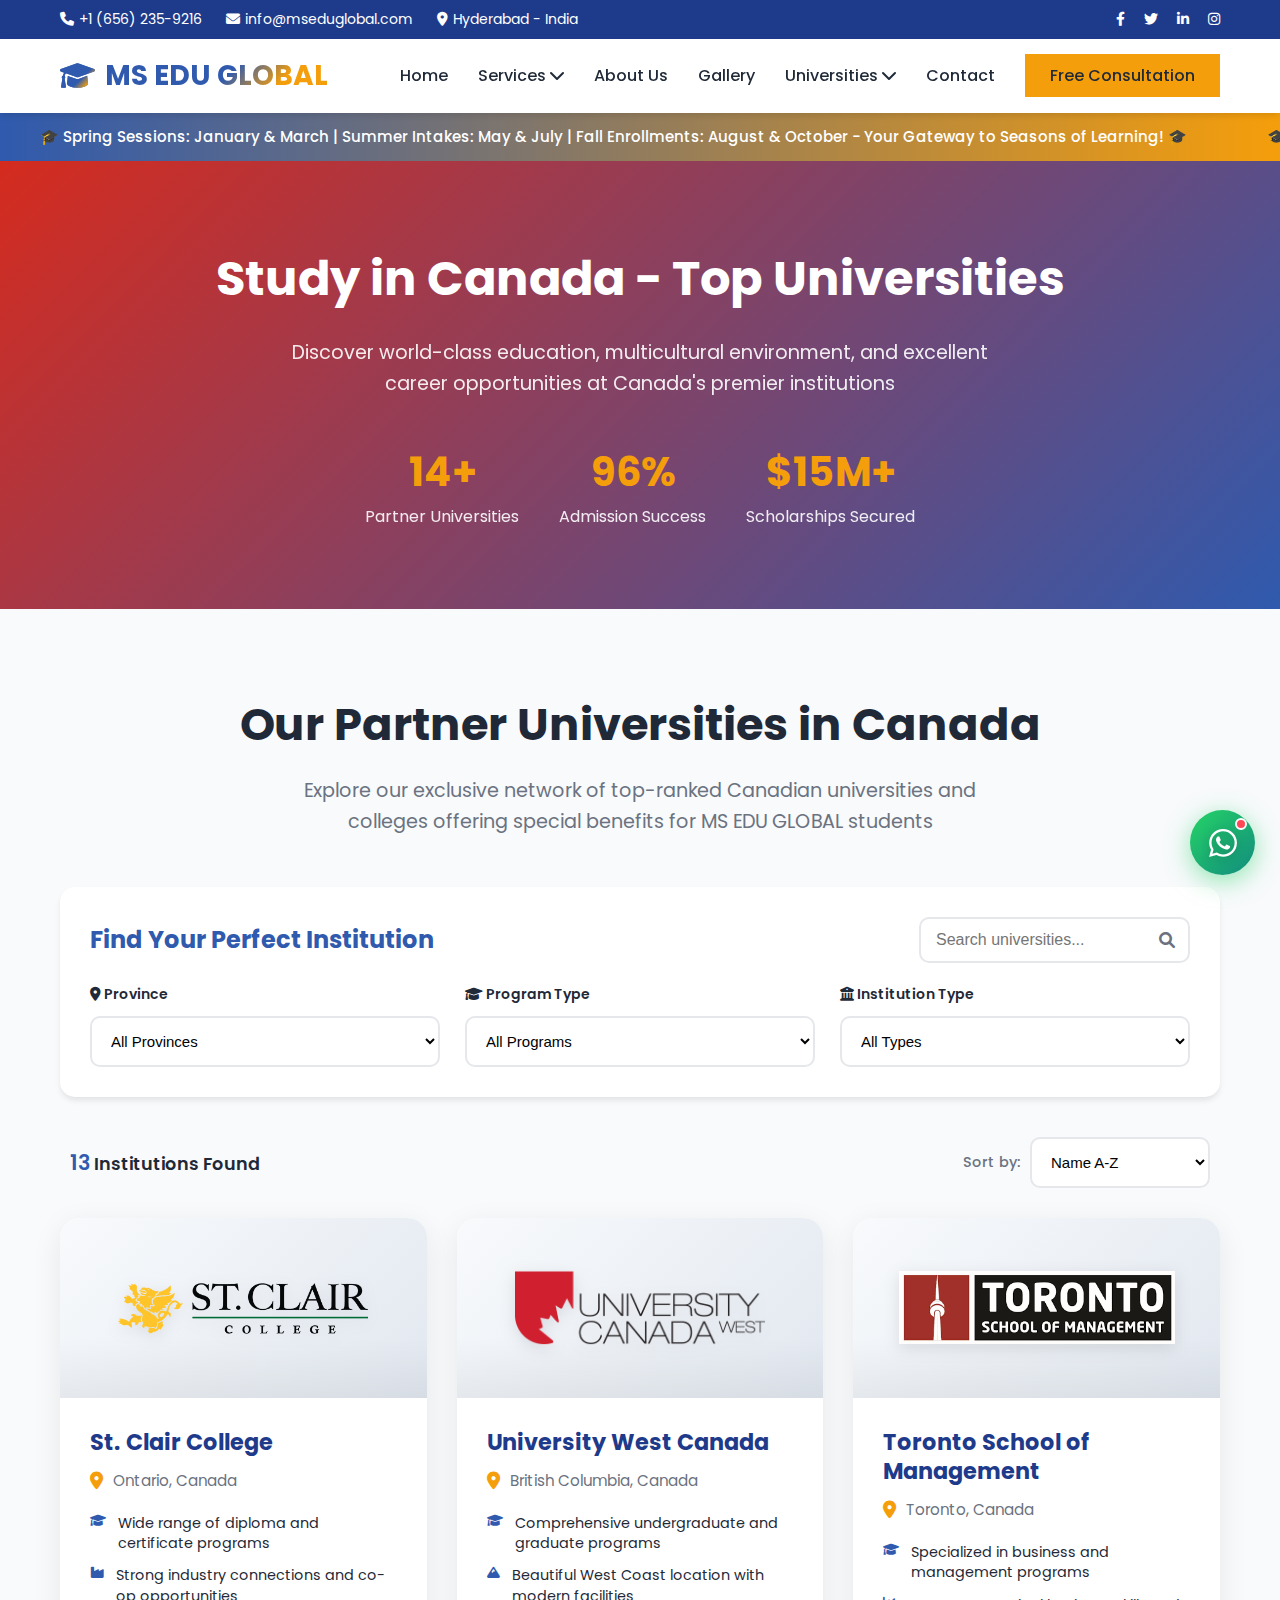
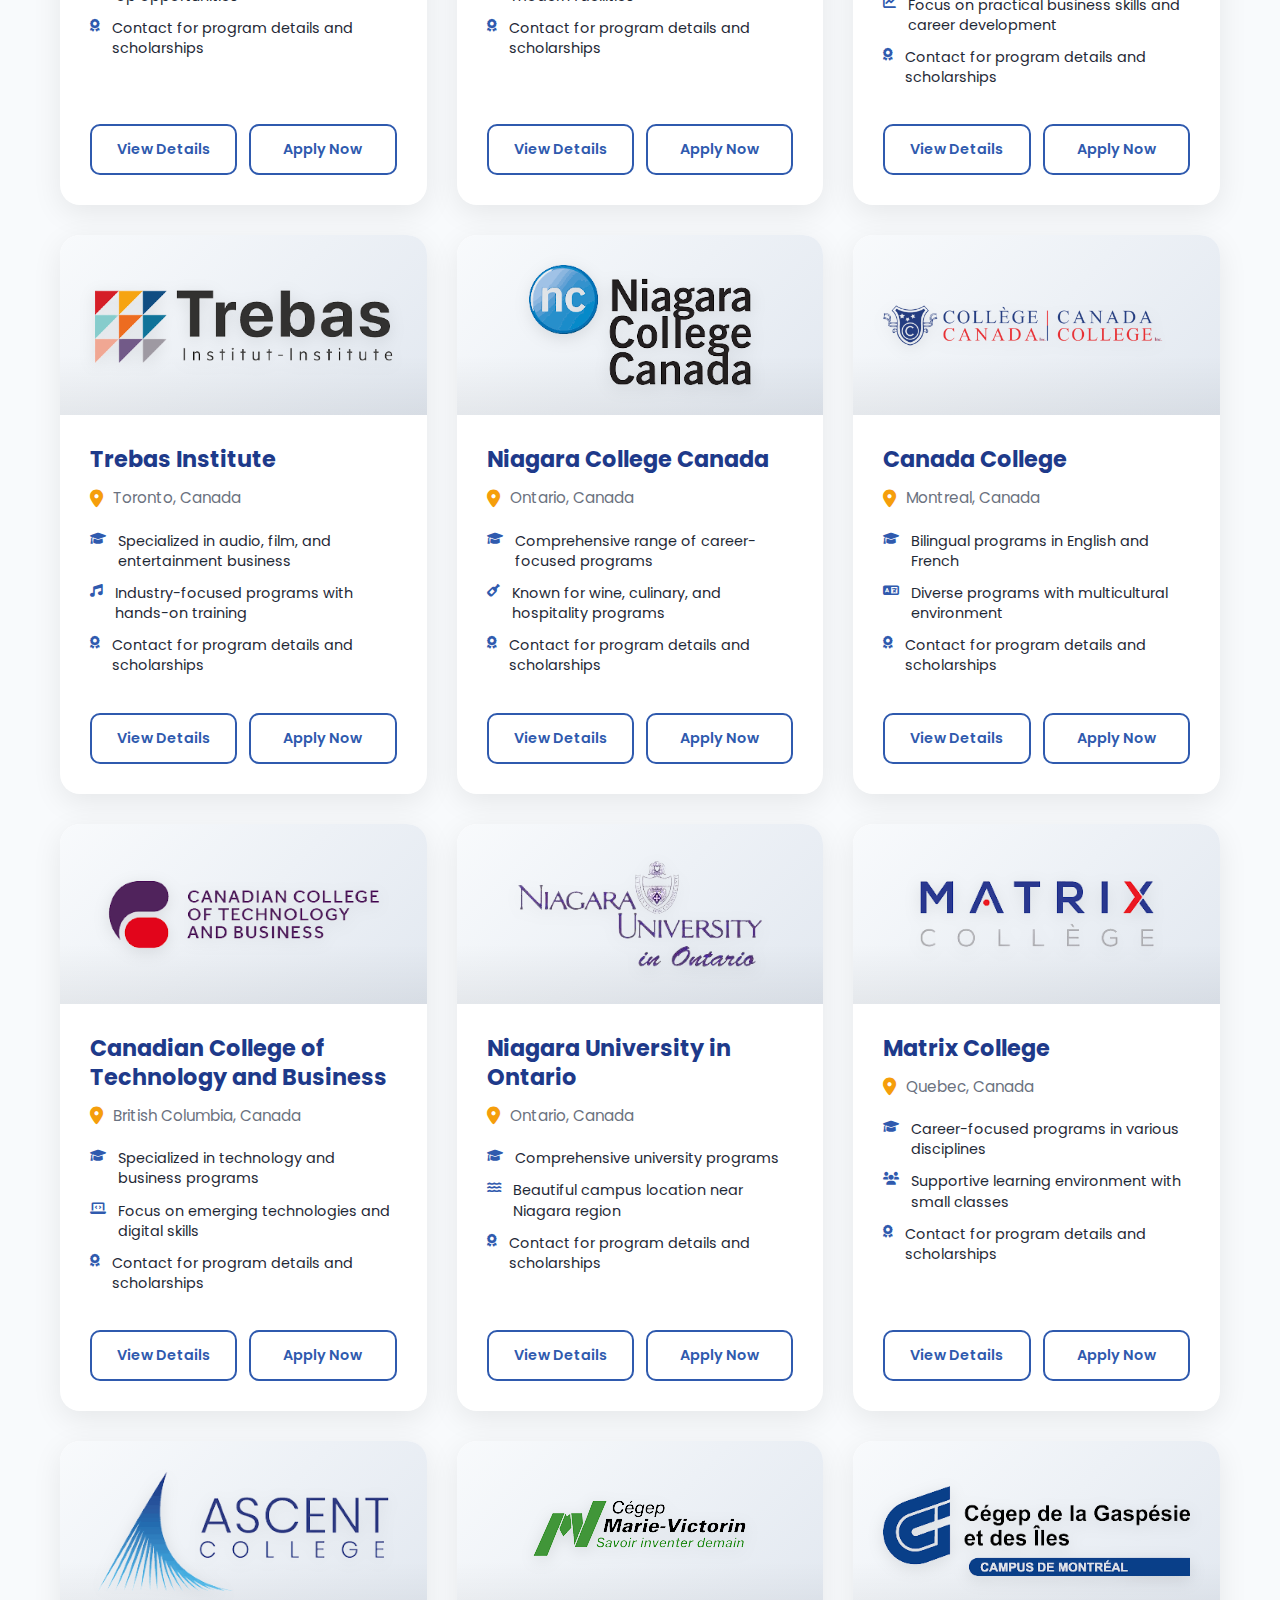
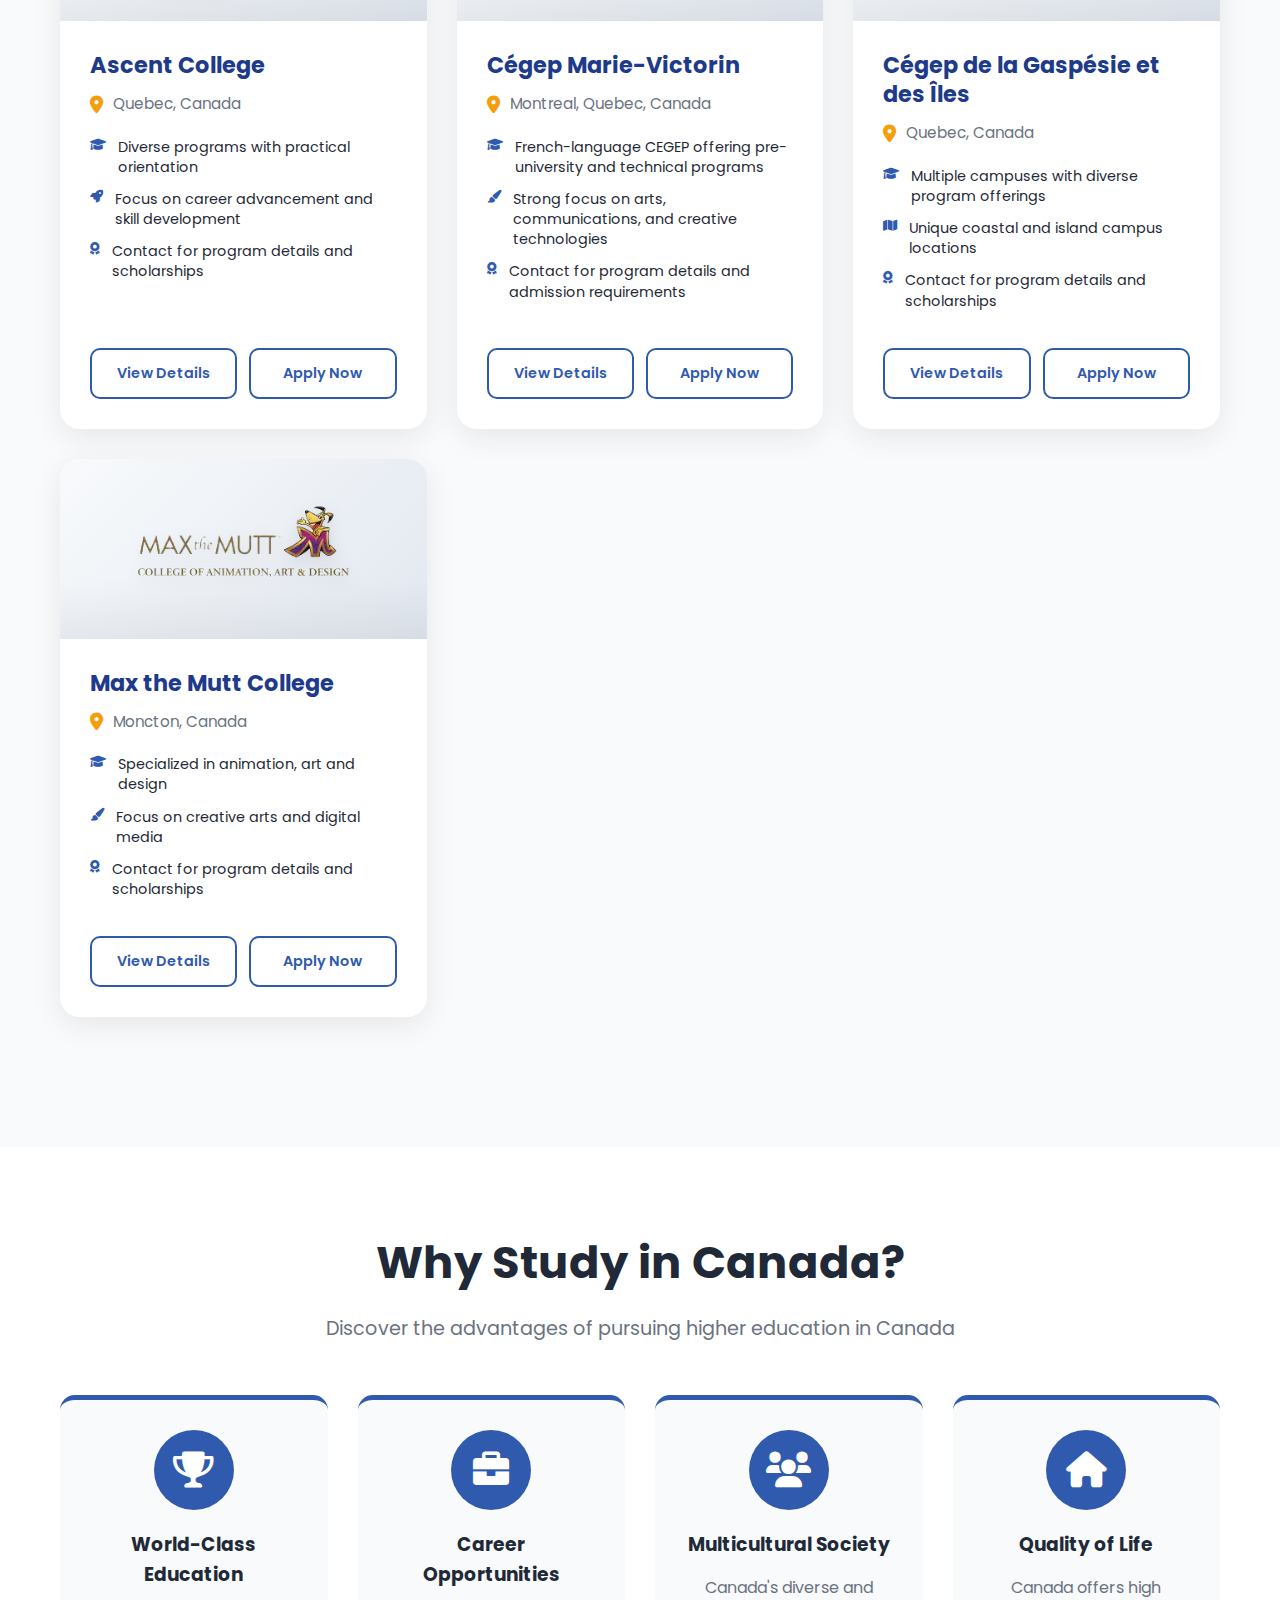
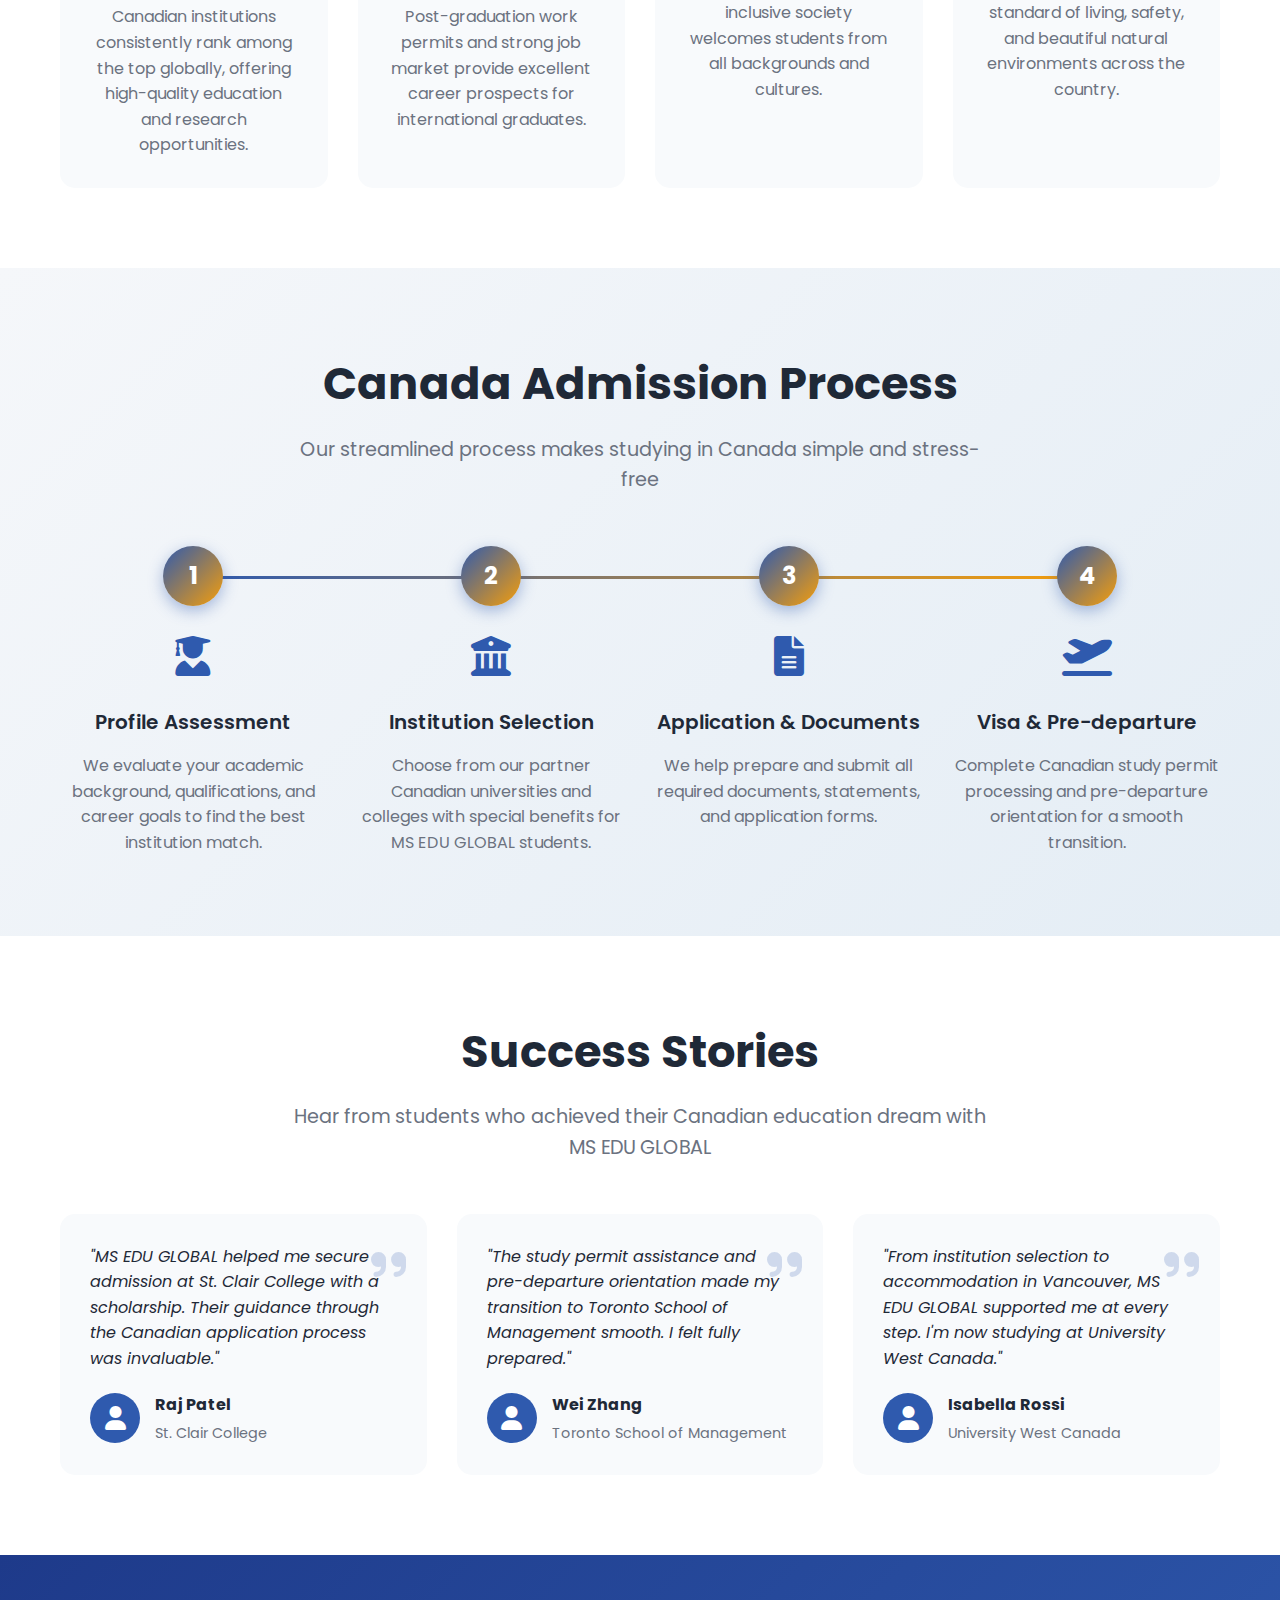
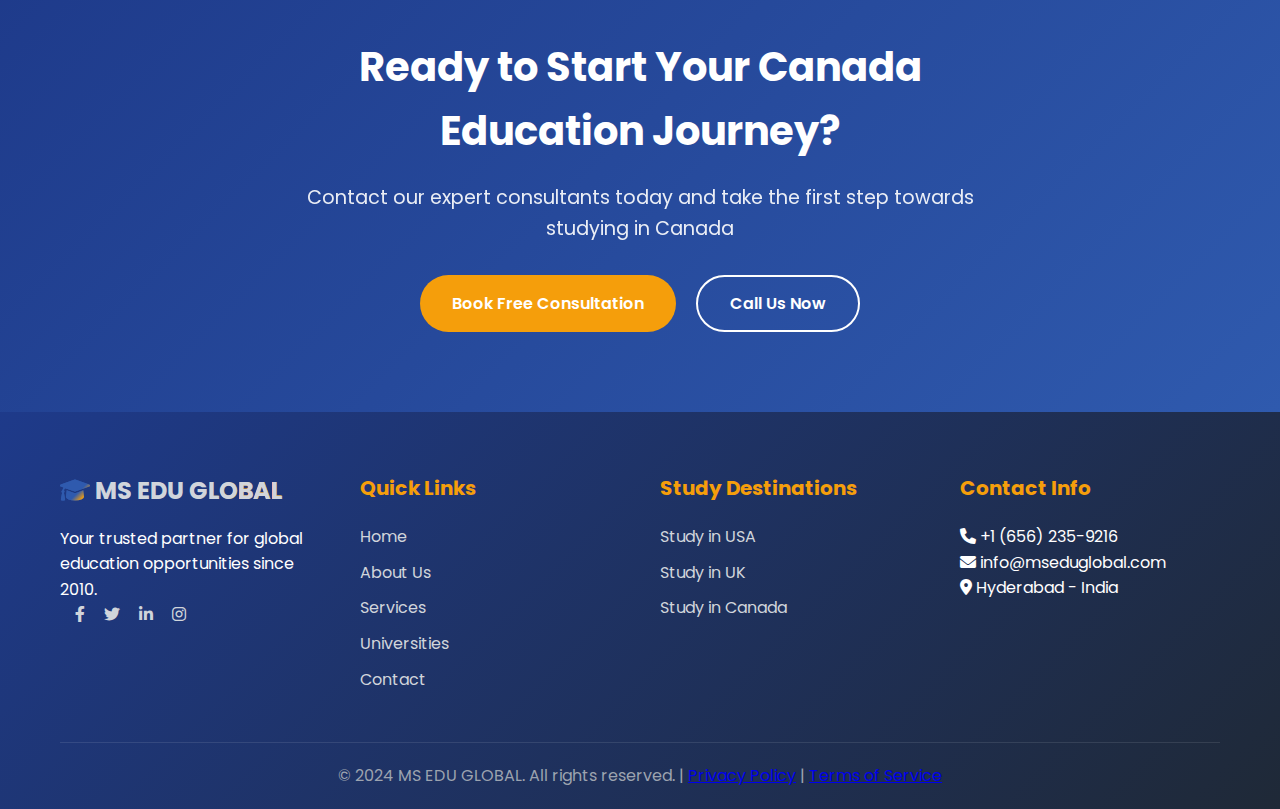
<file: canadauniversities.html>
<!DOCTYPE html>
<html lang="en-CA">
<head>
    <meta charset="UTF-8">
    <meta name="viewport" content="width=device-width, initial-scale=1.0">
    <title>Canada Universities - MS EDU GLOBAL | Study in Canada</title>
    <meta name="description" content="Explore top Canada universities with MS EDU GLOBAL. Get admission assistance, scholarship guidance, and visa support for studying in Canada.">
    
    <style>
        /* === MS EDU GLOBAL - Enhanced Styles === */
        :root {
            --primary: #2f5aae;
            --primary-dark: #1e3a8a;
            --secondary: #f59e0b;
            --accent: #dc2626;
            --text: #1f2937;
            --text-light: #6b7280;
            --bg-light: #f8fafc;
            --white: #ffffff;
            --border: #e5e7eb;
            --shadow: 0 4px 6px -1px rgba(0, 0, 0, 0.1);
            --shadow-lg: 0 10px 30px rgba(0, 0, 0, 0.1);
            --transition: all 0.3s ease;
        }

        * {
            margin: 0;
            padding: 0;
            box-sizing: border-box;
        }

        body {
            font-family: 'Poppins', 'Segoe UI', sans-serif;
            line-height: 1.6;
            color: var(--text);
            overflow-x: hidden;
        }

        .container {
            max-width: 1200px;
            margin: 0 auto;
            padding: 0 20px;
        }

        /* === Top Bar === */
        .top-bar {
            background: var(--primary-dark);
            color: var(--white);
            padding: 8px 0;
            font-size: 14px;
        }

        .top-bar-content {
            display: flex;
            justify-content: space-between;
            align-items: center;
        }

        .contact-info span {
            margin-right: 20px;
            display: inline-flex;
            align-items: center;
            gap: 5px;
        }

        .social-links-top a {
            color: var(--white);
            margin-left: 15px;
            text-decoration: none;
            transition: var(--transition);
        }

        .social-links-top a:hover {
            color: var(--secondary);
        }

        /* === Header === */
        .header {
            background: var(--white);
            box-shadow: var(--shadow);
            position: sticky;
            top: 0;
            z-index: 1000;
        }

        .nav-wrapper {
            display: flex;
            justify-content: space-between;
            align-items: center;
            padding: 15px 0;
        }

        /* UPDATED LOGO - Gradient Both */
        .logo { 
            font-size: 28px; 
            font-weight: 700; 
            color: transparent; 
            background: linear-gradient(135deg, #2f5aae 0%, #2f5aae 60%, #f59e0b 80%, #f59e0b 100%);
            -webkit-background-clip: text;
            background-clip: text;
            text-decoration: none; 
            display: flex; 
            align-items: center; 
            gap: 10px; 
        }
        .logo i { 
            background: linear-gradient(135deg, #2f5aae 0%, #2f5aae 60%, #f59e0b 80%, #f59e0b 100%);
            -webkit-background-clip: text;
            background-clip: text;
            color: transparent;
        }

        .main-nav ul {
            display: flex;
            list-style: none;
            gap: 30px;
            align-items: center;
        }

        .main-nav a {
            text-decoration: none;
            color: var(--text);
            font-weight: 500;
            transition: var(--transition);
            padding: 10px 0;
            position: relative;
        }

        .main-nav a:hover, .main-nav a.active {
            color: var(--primary);
        }

        .main-nav a.active::after {
            content: '';
            position: absolute;
            bottom: 0;
            left: 0;
            width: 100%;
            height: 3px;
            background: var(--primary);
        }

        /* === Dropdown Menus === */
        .dropdown { position: relative; }
        
        /* Services Dropdown - Compact Size */
        .services-dropdown-content {
            display: none;
            position: absolute;
            background-color: white;
            min-width: 280px;
            box-shadow: 0px 8px 16px rgba(0,0,0,0.2);
            border-radius: 5px;
            z-index: 1000;
            border: 1px solid #ddd;
            top: 100%;
            left: 0;
            padding: 5px 0;
        }
        
        /* Universities Dropdown */
        .universities-dropdown-content {
            display: none;
            position: absolute;
            background-color: white;
            min-width: 180px;
            box-shadow: 0px 8px 16px rgba(0,0,0,0.2);
            border-radius: 5px;
            z-index: 1000;
            border: 1px solid #ddd;
            top: 100%;
            left: 0;
            padding: 5px 0;
        }
        
        /* Show dropdown on hover */
        .dropdown:hover .services-dropdown-content,
        .dropdown:hover .universities-dropdown-content {
            display: block;
        }
        
        /* Category/Country items */
        .category, .country {
            position: relative;
            padding: 8px 15px;
            cursor: pointer;
            border-bottom: 1px solid #f0f0f0;
            transition: background-color 0.3s;
            font-weight: 600;
            color: var(--primary);
            font-size: 14px;
            line-height: 1.3;
        }
        
        .category:hover, .country:hover {
            background-color: #f8f9fa;
        }
        
        /* Submenu for each category */
        .submenu {
            display: none;
            position: absolute;
            left: 100%;
            top: 0;
            background-color: white;
            min-width: 250px;
            box-shadow: 0px 8px 16px rgba(0,0,0,0.2);
            border-radius: 5px;
            z-index: 1001;
            border-left: 3px solid var(--primary);
            padding: 5px 0;
        }
        
        /* Submenu items */
        .submenu-item {
            padding: 6px 15px;
            border-bottom: 1px solid #f0f0f0;
            transition: background-color 0.3s;
            color: #333;
            font-weight: normal;
            font-size: 13px;
            line-height: 1.3;
            text-decoration: none;
            display: block;
        }
        
        .submenu-item:hover {
            background-color: #f0f7ff;
            color: var(--primary);
        }
        
        /* Show submenu on category hover */
        .category:hover .submenu {
            display: block;
        }
        
        /* Remove border from last items */
        .category:last-child,
        .country:last-child,
        .submenu-item:last-child {
            border-bottom: none;
        }

        /* Country flag styling */
        .country-flag {
            margin-right: 8px;
            font-size: 16px;
        }

        /* === Announcement Bar === */
        .announcement-bar { 
            background: linear-gradient(90deg, var(--primary), var(--secondary)); 
            color: var(--white); 
            padding: 12px 0; 
            position: relative; 
            overflow: hidden; 
        }
        .scrolling-text { 
            display: flex; 
            animation: scrollText 25s linear infinite; 
            white-space: nowrap; 
        }
        .scrolling-text span { 
            padding: 0 40px; 
            font-weight: 500; 
            font-size: 15px; 
        }
        @keyframes scrollText { 
            0% { transform: translateX(100%); } 
            100% { transform: translateX(-100%); } 
        }

        /* Buttons */
        .btn {
            padding: 14px 32px;
            border-radius: 50px;
            text-decoration: none;
            font-weight: 600;
            transition: var(--transition);
            display: inline-flex;
            align-items: center;
            gap: 8px;
            border: 2px solid transparent;
            cursor: pointer;
            font-size: 16px;
        }

        .btn-primary {
            background: var(--secondary);
            color: var(--white);
            border: none;
        }

        .btn-primary:hover {
            background: #e69008;
            transform: translateY(-3px);
        }

        /* === Canada Universities Hero Section === */
        .canada-hero {
            background: linear-gradient(135deg, #d52b1e, #2f5aae);
            color: var(--white);
            padding: 80px 0;
            text-align: center;
            position: relative;
            overflow: hidden;
        }

        .canada-hero::before {
            content: '';
            position: absolute;
            top: 0;
            left: 0;
            width: 100%;
            height: 100%;
            background: url('https://images.unsplash.com/photo-1503614472-8c93d56e92ce?ixlib=rb-4.0.3&auto=format&fit=crop&w=1920&q=80') center/cover no-repeat;
            opacity: 0.2;
            z-index: 0;
        }

        .canada-hero-content {
            position: relative;
            z-index: 1;
        }

        .canada-hero h1 {
            font-size: 3rem;
            margin-bottom: 20px;
        }

        .canada-hero p {
            font-size: 1.2rem;
            max-width: 700px;
            margin: 0 auto 30px;
            opacity: 0.9;
        }

        .hero-stats {
            display: flex;
            justify-content: center;
            gap: 40px;
            margin-top: 40px;
            flex-wrap: wrap;
        }

        .stat-item {
            text-align: center;
        }

        .stat-number {
            font-size: 2.5rem;
            font-weight: 700;
            color: var(--secondary);
            display: block;
        }

        .stat-label {
            font-size: 1rem;
            opacity: 0.9;
        }

        /* === Canada Universities Content === */
        .canada-content {
            padding: 80px 0;
            background: var(--bg-light);
        }

        .section-header {
            text-align: center;
            margin-bottom: 50px;
        }

        .section-header h2 {
            font-size: 2.8rem;
            color: var(--text);
            margin-bottom: 15px;
        }

        .section-header p {
            font-size: 1.2rem;
            color: var(--text-light);
            max-width: 700px;
            margin: 0 auto;
        }

        /* Universities Filter */
        .universities-filter {
            background: var(--white);
            border-radius: 15px;
            padding: 30px;
            box-shadow: var(--shadow);
            margin-bottom: 40px;
        }

        .filter-header {
            display: flex;
            justify-content: space-between;
            align-items: center;
            margin-bottom: 20px;
        }

        .filter-header h3 {
            color: var(--primary);
            font-size: 1.5rem;
        }

        .filter-search {
            position: relative;
            max-width: 300px;
        }

        .filter-search input {
            width: 100%;
            padding: 12px 45px 12px 15px;
            border: 2px solid var(--border);
            border-radius: 10px;
            font-size: 16px;
            transition: var(--transition);
        }

        .filter-search input:focus {
            outline: none;
            border-color: var(--primary);
            box-shadow: 0 0 0 3px rgba(47, 90, 174, 0.1);
        }

        .filter-search i {
            position: absolute;
            right: 15px;
            top: 50%;
            transform: translateY(-50%);
            color: var(--text-light);
        }

        .filter-options {
            display: grid;
            grid-template-columns: repeat(auto-fit, minmax(220px, 1fr));
            gap: 25px;
        }

        .filter-group {
            margin-bottom: 0;
        }

        .filter-group label {
            display: block;
            margin-bottom: 10px;
            font-weight: 600;
            color: var(--text);
            font-size: 14px;
        }

        .filter-select {
            width: 100%;
            padding: 14px 15px;
            border: 2px solid var(--border);
            border-radius: 10px;
            font-size: 15px;
            background: var(--white);
            transition: var(--transition);
            cursor: pointer;
        }

        .filter-select:hover {
            border-color: var(--primary);
        }

        .filter-select:focus {
            outline: none;
            border-color: var(--primary);
            box-shadow: 0 0 0 3px rgba(47, 90, 174, 0.1);
        }

        /* Results Header */
        .results-header {
            display: flex;
            justify-content: space-between;
            align-items: center;
            margin-bottom: 30px;
            padding: 0 10px;
        }

        .results-count {
            font-size: 1.1rem;
            font-weight: 600;
            color: var(--text);
        }

        .results-count span {
            color: var(--primary);
            font-size: 1.3rem;
        }

        .sort-options {
            display: flex;
            align-items: center;
            gap: 10px;
        }

        .sort-options label {
            font-weight: 500;
            color: var(--text-light);
            font-size: 0.9rem;
        }

        .sort-options .filter-select {
            width: auto;
            min-width: 180px;
        }

        /* Universities Grid */
        .universities-grid {
            display: grid;
            grid-template-columns: repeat(3, 1fr);
            gap: 30px;
            margin-bottom: 50px;
        }

        .university-card {
            background: var(--white);
            border-radius: 20px;
            overflow: hidden;
            box-shadow: 0 8px 30px rgba(0, 0, 0, 0.08);
            transition: all 0.4s cubic-bezier(0.175, 0.885, 0.32, 1.275);
            height: 100%;
            display: flex;
            flex-direction: column;
            position: relative;
        }

        .university-card:hover {
            transform: translateY(-12px);
            box-shadow: 0 20px 50px rgba(0, 0, 0, 0.15);
        }

        .university-logo-container {
            height: 180px;
            display: flex;
            align-items: center;
            justify-content: center;
            padding: 30px;
            background: linear-gradient(135deg, #f8fafc, #e2e8f0);
            position: relative;
        }

        .university-logo-container::after {
            content: '';
            position: absolute;
            bottom: 0;
            left: 0;
            width: 100%;
            height: 60px;
            background: linear-gradient(transparent, rgba(0,0,0,0.05));
        }

        .university-logo {
            max-width: 100%;
            max-height: 120px;
            object-fit: contain;
            filter: drop-shadow(0 4px 8px rgba(0,0,0,0.1));
        }

        .university-badge {
            position: absolute;
            top: 15px;
            right: 15px;
            background: linear-gradient(135deg, var(--secondary), #e69008);
            color: var(--white);
            padding: 8px 16px;
            border-radius: 25px;
            font-size: 0.75rem;
            font-weight: 700;
            letter-spacing: 0.5px;
            z-index: 2;
        }

        .university-content {
            padding: 30px;
            flex-grow: 1;
            display: flex;
            flex-direction: column;
        }

        .university-content h3 {
            color: var(--primary-dark);
            margin-bottom: 12px;
            font-size: 1.4rem;
            line-height: 1.3;
            font-weight: 700;
        }

        .university-location {
            display: flex;
            align-items: center;
            margin-bottom: 20px;
            color: var(--text-light);
            font-size: 0.95rem;
        }

        .university-location i {
            margin-right: 10px;
            color: var(--secondary);
            font-size: 1.1rem;
        }

        .university-features {
            margin-bottom: 25px;
            flex-grow: 1;
        }

        .feature {
            display: flex;
            align-items: flex-start;
            margin-bottom: 12px;
            font-size: 0.9rem;
            line-height: 1.4;
        }

        .feature i {
            color: var(--primary);
            margin-right: 12px;
            font-size: 0.8rem;
            margin-top: 2px;
            flex-shrink: 0;
        }

        .feature strong {
            color: var(--text);
            font-weight: 600;
        }

        .university-actions {
            margin-top: auto;
            display: flex;
            gap: 12px;
        }

        .btn-outline {
            padding: 12px 20px;
            border: 2px solid var(--primary);
            color: var(--primary);
            background: transparent;
            border-radius: 10px;
            text-decoration: none;
            font-weight: 600;
            transition: all 0.3s ease;
            flex: 1;
            text-align: center;
            font-size: 0.9rem;
        }

        .btn-outline:hover {
            background: var(--primary);
            color: var(--white);
            transform: translateY(-2px);
        }

        /* Why Study in Canada Section */
        .why-canada-section {
            padding: 80px 0;
            background: var(--white);
        }

        .why-canada-grid {
            display: grid;
            grid-template-columns: repeat(4, 1fr);
            gap: 30px;
        }

        .why-canada-card {
            background: var(--bg-light);
            border-radius: 15px;
            padding: 30px;
            text-align: center;
            transition: var(--transition);
            border-top: 5px solid var(--primary);
        }

        .why-canada-card:hover {
            transform: translateY(-5px);
            box-shadow: var(--shadow);
        }

        .why-canada-icon {
            width: 80px;
            height: 80px;
            background: var(--primary);
            border-radius: 50%;
            display: flex;
            align-items: center;
            justify-content: center;
            margin: 0 auto 20px;
        }

        .why-canada-icon i {
            font-size: 36px;
            color: var(--white);
        }

        .why-canada-card h3 {
            margin-bottom: 15px;
            color: var(--text);
        }

        .why-canada-card p {
            color: var(--text-light);
        }

        /* Application Process */
        .application-process {
            padding: 80px 0;
            background: linear-gradient(135deg, #f5f7fa 0%, #e4edf5 100%);
        }

        .process-steps {
            display: flex;
            justify-content: space-between;
            margin-top: 50px;
            position: relative;
        }

        .process-step {
            width: 23%;
            text-align: center;
            position: relative;
            z-index: 2;
        }

        .step-number {
            display: inline-block;
            width: 60px;
            height: 60px;
            line-height: 60px;
            background: linear-gradient(135deg, var(--primary), var(--secondary));
            color: white;
            border-radius: 50%;
            font-size: 24px;
            font-weight: 700;
            margin-bottom: 20px;
            position: relative;
            z-index: 3;
            box-shadow: 0 5px 15px rgba(47, 90, 174, 0.4);
        }

        .step-icon {
            font-size: 40px;
            color: var(--primary);
            margin-bottom: 20px;
            height: 60px;
            display: flex;
            align-items: center;
            justify-content: center;
        }

        .process-step h3 {
            font-size: 20px;
            color: var(--text);
            margin-bottom: 15px;
            font-weight: 600;
        }

        .process-step p {
            color: var(--text-light);
            font-size: 16px;
            line-height: 1.6;
        }

        .connector-line {
            position: absolute;
            top: 30px;
            left: 12%;
            width: 76%;
            height: 3px;
            background: linear-gradient(to right, var(--primary), var(--secondary));
            z-index: 1;
            border-radius: 3px;
        }

        /* Testimonials */
        .testimonials-section {
            padding: 80px 0;
            background: var(--white);
        }

        .testimonials-grid {
            display: grid;
            grid-template-columns: repeat(auto-fit, minmax(300px, 1fr));
            gap: 30px;
        }

        .testimonial-card {
            background: var(--bg-light);
            border-radius: 15px;
            padding: 30px;
            position: relative;
        }

        .testimonial-text {
            font-style: italic;
            margin-bottom: 20px;
            color: var(--text);
        }

        .testimonial-author {
            display: flex;
            align-items: center;
        }

        .author-avatar {
            width: 50px;
            height: 50px;
            border-radius: 50%;
            overflow: hidden;
            margin-right: 15px;
            background: var(--primary);
            display: flex;
            align-items: center;
            justify-content: center;
        }

        .author-avatar i {
            color: var(--white);
            font-size: 24px;
        }

        .author-info h4 {
            margin-bottom: 5px;
            color: var(--text);
        }

        .author-info p {
            color: var(--text-light);
            font-size: 0.9rem;
        }

        .quote-icon {
            position: absolute;
            top: 20px;
            right: 20px;
            color: var(--primary);
            opacity: 0.2;
            font-size: 40px;
        }

        /* CTA Section */
        .cta-section {
            padding: 80px 0;
            background: linear-gradient(135deg, var(--primary-dark), var(--primary));
            color: var(--white);
            text-align: center;
        }

        .cta-content {
            max-width: 700px;
            margin: 0 auto;
        }

        .cta-content h2 {
            font-size: 2.5rem;
            margin-bottom: 20px;
        }

        .cta-content p {
            font-size: 1.2rem;
            margin-bottom: 30px;
            opacity: 0.9;
        }

        .cta-buttons {
            display: flex;
            gap: 20px;
            justify-content: center;
            flex-wrap: wrap;
        }

        .btn-secondary {
            background: transparent;
            color: var(--white);
            border: 2px solid var(--white);
        }

        .btn-secondary:hover {
            background: var(--white);
            color: var(--primary);
        }

        /* === Footer === */
        .footer {
            background: linear-gradient(135deg, var(--primary-dark), var(--text));
            color: var(--white);
            padding: 60px 0 20px;
        }

        .footer-grid {
            display: grid;
            grid-template-columns: repeat(auto-fit, minmax(250px, 1fr));
            gap: 40px;
            margin-bottom: 40px;
        }

        .footer-column h3 {
            color: var(--secondary);
            margin-bottom: 20px;
            font-size: 20px;
        }

        .footer-column ul {
            list-style: none;
        }

        .footer-column li {
            margin: 10px 0;
        }

        .footer-column a {
            color: #d1d5db;
            text-decoration: none;
            transition: var(--transition);
        }

        .footer-column a:hover {
            color: var(--secondary);
        }

        .footer-bottom {
            border-top: 1px solid rgba(255,255,255,0.1);
            padding-top: 20px;
            text-align: center;
            color: #9ca3af;
        }

        /* === Responsive Design === */
        @media (max-width: 768px) {
            .top-bar-content { flex-direction: column; gap: 10px; text-align: center; }
            .contact-info span { margin: 5px; display: block; }
            .canada-hero h1 { font-size: 2.2rem; }
            .hero-stats { gap: 20px; }
            .stat-number { font-size: 2rem; }
            .universities-grid { grid-template-columns: 1fr; }
            .process-steps { flex-direction: column; gap: 40px; }
            .process-step { width: 100%; }
            .connector-line { display: none; }
            .cta-buttons { flex-direction: column; align-items: center; }
            .btn { width: 100%; max-width: 300px; justify-content: center; }
            .main-nav ul { gap: 15px; }
            .filter-header { flex-direction: column; align-items: flex-start; gap: 15px; }
            .filter-search { max-width: 100%; }
            .results-header { flex-direction: column; gap: 15px; align-items: flex-start; }
            .why-canada-grid { grid-template-columns: repeat(2, 1fr); }
        }

        @media (max-width: 480px) {
            .why-canada-grid { grid-template-columns: 1fr; }
            .filter-options { grid-template-columns: 1fr; }
        }
    </style>

    <!-- Font Awesome -->
    <link rel="stylesheet" href="https://cdnjs.cloudflare.com/ajax/libs/font-awesome/6.0.0/css/all.min.css">
    <!-- Google Fonts -->
    <link href="https://fonts.googleapis.com/css2?family=Poppins:wght@300;400;500;600;700&display=swap" rel="stylesheet">
</head>
<body>
    <!-- Top Bar -->
    <div class="top-bar">
        <div class="container">
            <div class="top-bar-content">
                <div class="contact-info">
                    <span><i class="fas fa-phone"></i> +1 (656) 235-9216</span>
                    <span><i class="fas fa-envelope"></i> info@mseduglobal.com</span>
                    <span><i class="fas fa-map-marker-alt"></i> Hyderabad - India</span>
                </div>
                <div class="social-links-top">
                    <a href="#"><i class="fab fa-facebook-f"></i></a>
                    <a href="#"><i class="fab fa-twitter"></i></a>
                    <a href="#"><i class="fab fa-linkedin-in"></i></a>
                    <a href="#"><i class="fab fa-instagram"></i></a>
                </div>
            </div>
        </div>
    </div>

    <!-- Header -->
    <header class="header">
        <div class="container">
            <div class="nav-wrapper">
                <!-- UPDATED LOGO -->
                <a href="index.html" class="logo">
                    <i class="fas fa-graduation-cap"></i>
                    MS EDU GLOBAL
                </a>
                <nav class="main-nav">
                    <ul>
                        <li><a href="index.html">Home</a></li>

                        <!-- Services Dropdown -->
                        <li class="dropdown">
                            <a href="services.html" class="dropdown-toggle">Services <i class="fas fa-chevron-down"></i></a>
                            <div class="services-dropdown-content">
                                <a href="studentguidance.html" class="category" style="display: block; text-decoration: none; color: #2f5aae !important; font-weight: 600; font-size: 14px; padding: 8px 15px; border-bottom: 1px solid #f0f0f0;">Student Guidance</a>
                                <a href="testprep-readiness.html" class="category" style="display: block; text-decoration: none; color: #2f5aae !important; font-weight: 600; font-size: 14px; padding: 8px 15px; border-bottom: 1px solid #f0f0f0;">Test Prep & Readiness</a>
                                <a href="finance-scholarships.html" class="category" style="display: block; text-decoration: none; color: #2f5aae !important; font-weight: 600; font-size: 14px; padding: 8px 15px; border-bottom: 1px solid #f0f0f0;">Finance & Scholarships</a>
                                <a href="studentessentials.html" class="category" style="display: block; text-decoration: none; color: #2f5aae !important; font-weight: 600; font-size: 14px; padding: 8px 15px; border-bottom: 1px solid #f0f0f0;">Student Essentials</a>
                                <a href="careerservices.html" class="category" style="display: block; text-decoration: none; color: #2f5aae !important; font-weight: 600; font-size: 14px; padding: 8px 15px;">Career Services</a>
                            </div>
                        </li>

                        <li><a href="about.html">About Us</a></li>
                        <li><a href="gallery.html">Gallery</a></li>

<!-- Universities Dropdown -->
<li class="dropdown">
    <a href="universities.html" class="dropdown-toggle">Universities <i class="fas fa-chevron-down"></i></a>
    <div class="universities-dropdown-content">
        <!-- USA -->
        <div class="country" data-country="USA">
            <span class="country-flag">🇺🇸</span> USA
        </div>
        
        <!-- UK -->
        <div class="country" data-country="UK">
            <span class="country-flag">🇬🇧</span> UK
        </div>
        
        <!-- Canada -->
        <div class="country" data-country="Canada">
            <span class="country-flag">🇨🇦</span> Canada
        </div>
    </div>
</li>


<script>
// Make country items clickable
document.addEventListener('DOMContentLoaded', function() {
    const countries = document.querySelectorAll('.country');
    
    countries.forEach(country => {
        country.addEventListener('click', function() {
            const countryName = this.getAttribute('data-country');
            
            // Map country names to their respective pages
            const countryPages = {
                'USA': 'usauniversities.html',
                'UK': 'ukuniversities.html', 
                'Canada': 'canadauniversities.html'
            };
            
            const page = countryPages[countryName];
            if (page) {
                window.location.href = page;
            }
        });
        
        // Add hover effects
        country.style.cursor = 'pointer';
    });
});
</script>



                        <li><a href="contact.html">Contact</a></li>
                        <li><a href="contact.html" class="btn-primary" style="padding: 10px 25px;">Free Consultation</a></li>
                    </ul>
                </nav>
            </div>
        </div>
    </header>

    <!-- Announcement Bar -->
    <div class="announcement-bar">
        <div class="scrolling-text">
            <span>🎓 Spring Sessions: January & March | Summer Intakes: May & July | Fall Enrollments: August & October - Your Gateway to Seasons of Learning! 🎓</span>
            <span>🎓 Spring Sessions: January & March | Summer Intakes: May & July | Fall Enrollments: August & October - Your Gateway to Seasons of Learning! 🎓</span>
        </div>
    </div>

    <!-- Canada Universities Hero Section -->
    <section class="canada-hero">
        <div class="container">
            <div class="canada-hero-content">
                <h1>Study in Canada - Top Universities</h1>
                <p>Discover world-class education, multicultural environment, and excellent career opportunities at Canada's premier institutions</p>
                <div class="hero-stats">
                    <div class="stat-item">
                        <span class="stat-number">14+</span>
                        <span class="stat-label">Partner Universities</span>
                    </div>
                    <div class="stat-item">
                        <span class="stat-number">96%</span>
                        <span class="stat-label">Admission Success</span>
                    </div>
                    <div class="stat-item">
                        <span class="stat-number">$15M+</span>
                        <span class="stat-label">Scholarships Secured</span>
                    </div>
                </div>
            </div>
        </div>
    </section>

    <!-- Canada Universities Content -->
    <section class="canada-content">
        <div class="container">
            <div class="section-header">
                <h2>Our Partner Universities in Canada</h2>
                <p>Explore our exclusive network of top-ranked Canadian universities and colleges offering special benefits for MS EDU GLOBAL students</p>
            </div>

            <!-- Enhanced Universities Filter -->
            <div class="universities-filter">
                <div class="filter-header">
                    <h3>Find Your Perfect Institution</h3>
                    <div class="filter-search">
                        <input type="text" id="search" placeholder="Search universities...">
                        <i class="fas fa-search"></i>
                    </div>
                </div>
                <div class="filter-options">
                    <div class="filter-group">
                        <label for="province"><i class="fas fa-map-marker-alt"></i> Province</label>
                        <select id="province" class="filter-select">
                            <option value="">All Provinces</option>
                            <option value="ontario">Ontario</option>
                            <option value="quebec">Quebec</option>
                            <option value="british-columbia">British Columbia</option>
                            <option value="new-brunswick">New Brunswick</option>
                        </select>
                    </div>
                    <div class="filter-group">
                        <label for="program"><i class="fas fa-graduation-cap"></i> Program Type</label>
                        <select id="program" class="filter-select">
                            <option value="">All Programs</option>
                            <option value="undergraduate">Undergraduate</option>
                            <option value="graduate">Graduate</option>
                            <option value="diploma">Diploma/Certificate</option>
                        </select>
                    </div>
                    <div class="filter-group">
                        <label for="institution-type"><i class="fas fa-university"></i> Institution Type</label>
                        <select id="institution-type" class="filter-select">
                            <option value="">All Types</option>
                            <option value="university">University</option>
                            <option value="college">College</option>
                            <option value="institute">Institute</option>
                        </select>
                    </div>
                </div>
            </div>

            <!-- Results Header -->
            <div class="results-header">
                <div class="results-count">
                    <span id="resultsCount">14</span> Institutions Found
                </div>
                <div class="sort-options">
                    <label for="sort">Sort by:</label>
                    <select id="sort" class="filter-select">
                        <option value="name">Name A-Z</option>
                        <option value="province">Province</option>
                    </select>
                </div>
            </div>

            <!-- Universities Grid -->
            <div class="universities-grid">
                <!-- Institution 1 - St. Clair College -->
                <div class="university-card">
                    <div class="university-logo-container">
<img src="images/StClairCollege-logo.png" alt="St. Clair College" class="university-logo" style="max-height: 250px; width: auto; max-width: 90%;">
                    </div>
                    <div class="university-content">
                        <h3>St. Clair College</h3>
                        <div class="university-location">
                            <i class="fas fa-map-marker-alt"></i>
                            <span>Ontario, Canada</span>
                        </div>
                        <div class="university-features">
                            <div class="feature">
                                <i class="fas fa-graduation-cap"></i>
                                <span>Wide range of diploma and certificate programs</span>
                            </div>
                            <div class="feature">
                                <i class="fas fa-industry"></i>
                                <span>Strong industry connections and co-op opportunities</span>
                            </div>
                            <div class="feature">
                                <i class="fas fa-award"></i>
                                <span>Contact for program details and scholarships</span>
                            </div>
                        </div>
                        <div class="university-actions">
                            <a href="#" class="btn-outline">View Details</a>
                            <a href="contact.html" class="btn-outline">Apply Now</a>
                        </div>
                    </div>
                </div>

                <!-- Institution 2 - University West Canada -->
                <div class="university-card">
                    <div class="university-logo-container">
                        <img src="images/UniversityWestCanada-logo.png" alt="University West Canada" class="university-logo" style="max-height: 250px; width: auto; max-width: 90%;">
                    </div>
                    <div class="university-content">
                        <h3>University West Canada</h3>
                        <div class="university-location">
                            <i class="fas fa-map-marker-alt"></i>
                            <span>British Columbia, Canada</span>
                        </div>
                        <div class="university-features">
                            <div class="feature">
                                <i class="fas fa-graduation-cap"></i>
                                <span>Comprehensive undergraduate and graduate programs</span>
                            </div>
                            <div class="feature">
                                <i class="fas fa-mountain"></i>
                                <span>Beautiful West Coast location with modern facilities</span>
                            </div>
                            <div class="feature">
                                <i class="fas fa-award"></i>
                                <span>Contact for program details and scholarships</span>
                            </div>
                        </div>
                        <div class="university-actions">
                            <a href="#" class="btn-outline">View Details</a>
                            <a href="contact.html" class="btn-outline">Apply Now</a>
                        </div>
                    </div>
                </div>

                <!-- Institution 3 - Toronto School of Management -->
                <div class="university-card">
                    <div class="university-logo-container">
                        <img src="images/TorontoSchoolOfManagement-logo.png" alt="Toronto School of Management" class="university-logo" style="max-height: 300px; width: auto; max-width: 90%;">
                    </div>
                    <div class="university-content">
                        <h3>Toronto School of Management</h3>
                        <div class="university-location">
                            <i class="fas fa-map-marker-alt"></i>
                            <span>Toronto, Canada</span>
                        </div>
                        <div class="university-features">
                            <div class="feature">
                                <i class="fas fa-graduation-cap"></i>
                                <span>Specialized in business and management programs</span>
                            </div>
                            <div class="feature">
                                <i class="fas fa-chart-line"></i>
                                <span>Focus on practical business skills and career development</span>
                            </div>
                            <div class="feature">
                                <i class="fas fa-award"></i>
                                <span>Contact for program details and scholarships</span>
                            </div>
                        </div>
                        <div class="university-actions">
                            <a href="#" class="btn-outline">View Details</a>
                            <a href="contact.html" class="btn-outline">Apply Now</a>
                        </div>
                    </div>
                </div>

                <!-- Institution 4 - Trebas Institute -->
                <div class="university-card">
                    <div class="university-logo-container">
                        <img src="images/TrebasInstitute-logo.png" alt="Trebas Institute" class="university-logo">
                    </div>
                    <div class="university-content">
                        <h3>Trebas Institute</h3>
                        <div class="university-location">
                            <i class="fas fa-map-marker-alt"></i>
                            <span>Toronto, Canada</span>
                        </div>
                        <div class="university-features">
                            <div class="feature">
                                <i class="fas fa-graduation-cap"></i>
                                <span>Specialized in audio, film, and entertainment business</span>
                            </div>
                            <div class="feature">
                                <i class="fas fa-music"></i>
                                <span>Industry-focused programs with hands-on training</span>
                            </div>
                            <div class="feature">
                                <i class="fas fa-award"></i>
                                <span>Contact for program details and scholarships</span>
                            </div>
                        </div>
                        <div class="university-actions">
                            <a href="#" class="btn-outline">View Details</a>
                            <a href="contact.html" class="btn-outline">Apply Now</a>
                        </div>
                    </div>
                </div>

                <!-- Institution 5 - Niagara College Canada -->
                <div class="university-card">
                    <div class="university-logo-container">
                        <img src="images/NiagaraCollegeCanada-logo.png" alt="Niagara College Canada" class="university-logo">
                    </div>
                    <div class="university-content">
                        <h3>Niagara College Canada</h3>
                        <div class="university-location">
                            <i class="fas fa-map-marker-alt"></i>
                            <span>Ontario, Canada</span>
                        </div>
                        <div class="university-features">
                            <div class="feature">
                                <i class="fas fa-graduation-cap"></i>
                                <span>Comprehensive range of career-focused programs</span>
                            </div>
                            <div class="feature">
                                <i class="fas fa-wine-bottle"></i>
                                <span>Known for wine, culinary, and hospitality programs</span>
                            </div>
                            <div class="feature">
                                <i class="fas fa-award"></i>
                                <span>Contact for program details and scholarships</span>
                            </div>
                        </div>
                        <div class="university-actions">
                            <a href="#" class="btn-outline">View Details</a>
                            <a href="contact.html" class="btn-outline">Apply Now</a>
                        </div>
                    </div>
                </div>

                <!-- Institution 6 - Canada College -->
                <div class="university-card">
                    <div class="university-logo-container">
                        <img src="images/CanadaCollege-logo.png" alt="Canada College" class="university-logo">
                    </div>
                    <div class="university-content">
                        <h3>Canada College</h3>
                        <div class="university-location">
                            <i class="fas fa-map-marker-alt"></i>
                            <span>Montreal, Canada</span>
                        </div>
                        <div class="university-features">
                            <div class="feature">
                                <i class="fas fa-graduation-cap"></i>
                                <span>Bilingual programs in English and French</span>
                            </div>
                            <div class="feature">
                                <i class="fas fa-language"></i>
                                <span>Diverse programs with multicultural environment</span>
                            </div>
                            <div class="feature">
                                <i class="fas fa-award"></i>
                                <span>Contact for program details and scholarships</span>
                            </div>
                        </div>
                        <div class="university-actions">
                            <a href="#" class="btn-outline">View Details</a>
                            <a href="contact.html" class="btn-outline">Apply Now</a>
                        </div>
                    </div>
                </div>

                <!-- Continue with remaining institutions... -->
                <!-- Institution 7 - Canadian College of Technology and Business -->
                <div class="university-card">
                    <div class="university-logo-container">
                        <img src="images/CCTB-logo.png" alt="Canadian College of Technology and Business" class="university-logo">
                    </div>
                    <div class="university-content">
                        <h3>Canadian College of Technology and Business</h3>
                        <div class="university-location">
                            <i class="fas fa-map-marker-alt"></i>
                            <span>British Columbia, Canada</span>
                        </div>
                        <div class="university-features">
                            <div class="feature">
                                <i class="fas fa-graduation-cap"></i>
                                <span>Specialized in technology and business programs</span>
                            </div>
                            <div class="feature">
                                <i class="fas fa-laptop-code"></i>
                                <span>Focus on emerging technologies and digital skills</span>
                            </div>
                            <div class="feature">
                                <i class="fas fa-award"></i>
                                <span>Contact for program details and scholarships</span>
                            </div>
                        </div>
                        <div class="university-actions">
                            <a href="#" class="btn-outline">View Details</a>
                            <a href="contact.html" class="btn-outline">Apply Now</a>
                        </div>
                    </div>
                </div>

                <!-- Institution 8 - Niagara University in Ontario -->
                <div class="university-card">
                    <div class="university-logo-container">
                        <img src="images/NiagaraUniversityOntario-logo.png" alt="Niagara University in Ontario" class="university-logo">
                    </div>
                    <div class="university-content">
                        <h3>Niagara University in Ontario</h3>
                        <div class="university-location">
                            <i class="fas fa-map-marker-alt"></i>
                            <span>Ontario, Canada</span>
                        </div>
                        <div class="university-features">
                            <div class="feature">
                                <i class="fas fa-graduation-cap"></i>
                                <span>Comprehensive university programs</span>
                            </div>
                            <div class="feature">
                                <i class="fas fa-water"></i>
                                <span>Beautiful campus location near Niagara region</span>
                            </div>
                            <div class="feature">
                                <i class="fas fa-award"></i>
                                <span>Contact for program details and scholarships</span>
                            </div>
                        </div>
                        <div class="university-actions">
                            <a href="#" class="btn-outline">View Details</a>
                            <a href="contact.html" class="btn-outline">Apply Now</a>
                        </div>
                    </div>
                </div>

                <!-- Institution 9 - Matrix College -->
                <div class="university-card">
                    <div class="university-logo-container">
                        <img src="images/MatrixCollege-logo.png" alt="Matrix College" class="university-logo">
                    </div>
                    <div class="university-content">
                        <h3>Matrix College</h3>
                        <div class="university-location">
                            <i class="fas fa-map-marker-alt"></i>
                            <span>Quebec, Canada</span>
                        </div>
                        <div class="university-features">
                            <div class="feature">
                                <i class="fas fa-graduation-cap"></i>
                                <span>Career-focused programs in various disciplines</span>
                            </div>
                            <div class="feature">
                                <i class="fas fa-users"></i>
                                <span>Supportive learning environment with small classes</span>
                            </div>
                            <div class="feature">
                                <i class="fas fa-award"></i>
                                <span>Contact for program details and scholarships</span>
                            </div>
                        </div>
                        <div class="university-actions">
                            <a href="#" class="btn-outline">View Details</a>
                            <a href="contact.html" class="btn-outline">Apply Now</a>
                        </div>
                    </div>
                </div>

                <!-- Institution 10 - Ascent College -->
                <div class="university-card">
                    <div class="university-logo-container">
                        <img src="images/AscentCollege-logo.png" alt="Ascent College" class="university-logo">
                    </div>
                    <div class="university-content">
                        <h3>Ascent College</h3>
                        <div class="university-location">
                            <i class="fas fa-map-marker-alt"></i>
                            <span>Quebec, Canada</span>
                        </div>
                        <div class="university-features">
                            <div class="feature">
                                <i class="fas fa-graduation-cap"></i>
                                <span>Diverse programs with practical orientation</span>
                            </div>
                            <div class="feature">
                                <i class="fas fa-rocket"></i>
                                <span>Focus on career advancement and skill development</span>
                            </div>
                            <div class="feature">
                                <i class="fas fa-award"></i>
                                <span>Contact for program details and scholarships</span>
                            </div>
                        </div>
                        <div class="university-actions">
                            <a href="#" class="btn-outline">View Details</a>
                            <a href="contact.html" class="btn-outline">Apply Now</a>
                        </div>
                    </div>
                </div>


<!-- Institution 11 - Cégep Marie-Victorin -->
<div class="university-card">
    <div class="university-logo-container">
        <img src="images/CegepMarieVictorin-logo.png" alt="Cégep Marie-Victorin" class="university-logo" style="max-height: 250px; width: auto; max-width: 90%;">
    </div>
    <div class="university-content">
        <h3>Cégep Marie-Victorin</h3>
        <div class="university-location">
            <i class="fas fa-map-marker-alt"></i>
            <span>Montreal, Quebec, Canada</span>
        </div>
        <div class="university-features">
            <div class="feature">
                <i class="fas fa-graduation-cap"></i>
                <span>French-language CEGEP offering pre-university and technical programs</span>
            </div>
            <div class="feature">
                <i class="fas fa-paint-brush"></i>
                <span>Strong focus on arts, communications, and creative technologies</span>
            </div>
            <div class="feature">
                <i class="fas fa-award"></i>
                <span>Contact for program details and admission requirements</span>
            </div>
        </div>
        <div class="university-actions">
            <a href="#" class="btn-outline">View Details</a>
            <a href="contact.html" class="btn-outline">Apply Now</a>
        </div>
    </div>
</div>




             <!-- Institution 12 - Cégep de la Gaspésie et des Îles -->
                <div class="university-card">
                    <div class="university-logo-container">
                        <img src="images/CegepGaspesieIles-logo.png" alt="Cégep de la Gaspésie et des Îles" class="university-logo">
                    </div>
                    <div class="university-content">
                        <h3>Cégep de la Gaspésie et des Îles</h3>
                        <div class="university-location">
                            <i class="fas fa-map-marker-alt"></i>
                            <span>Quebec, Canada</span>
                        </div>
                        <div class="university-features">
                            <div class="feature">
                                <i class="fas fa-graduation-cap"></i>
                                <span>Multiple campuses with diverse program offerings</span>
                            </div>
                            <div class="feature">
                                <i class="fas fa-map"></i>
                                <span>Unique coastal and island campus locations</span>
                            </div>
                            <div class="feature">
                                <i class="fas fa-award"></i>
                                <span>Contact for program details and scholarships</span>
                            </div>
                        </div>
                        <div class="university-actions">
                            <a href="#" class="btn-outline">View Details</a>
                            <a href="contact.html" class="btn-outline">Apply Now</a>
                        </div>
                    </div>
                </div>

                <!-- Institution 13 - Max the Mutt College -->
                <div class="university-card">
                    <div class="university-logo-container">
                        <img src="images/MaxTheMutt-logo.png" alt="Max the Mutt College" class="university-logo">
                    </div>
                    <div class="university-content">
                        <h3>Max the Mutt College</h3>
                        <div class="university-location">
                            <i class="fas fa-map-marker-alt"></i>
                            <span>Moncton, Canada</span>
                        </div>
                        <div class="university-features">
                            <div class="feature">
                                <i class="fas fa-graduation-cap"></i>
                                <span>Specialized in animation, art and design</span>
                            </div>
                            <div class="feature">
                                <i class="fas fa-paint-brush"></i>
                                <span>Focus on creative arts and digital media</span>
                            </div>
                            <div class="feature">
                                <i class="fas fa-award"></i>
                                <span>Contact for program details and scholarships</span>
                            </div>
                        </div>
                        <div class="university-actions">
                            <a href="#" class="btn-outline">View Details</a>
                            <a href="contact.html" class="btn-outline">Apply Now</a>
                        </div>
                    </div>
                </div>

            </div>
        </div>
    </section>

    <!-- Why Study in Canada Section -->
    <section class="why-canada-section">
        <div class="container">
            <div class="section-header">
                <h2>Why Study in Canada?</h2>
                <p>Discover the advantages of pursuing higher education in Canada</p>
            </div>
            <div class="why-canada-grid">
                <div class="why-canada-card">
                    <div class="why-canada-icon">
                        <i class="fas fa-trophy"></i>
                    </div>
                    <h3>World-Class Education</h3>
                    <p>Canadian institutions consistently rank among the top globally, offering high-quality education and research opportunities.</p>
                </div>
                <div class="why-canada-card">
                    <div class="why-canada-icon">
                        <i class="fas fa-briefcase"></i>
                    </div>
                    <h3>Career Opportunities</h3>
                    <p>Post-graduation work permits and strong job market provide excellent career prospects for international graduates.</p>
                </div>
                <div class="why-canada-card">
                    <div class="why-canada-icon">
                        <i class="fas fa-users"></i>
                    </div>
                    <h3>Multicultural Society</h3>
                    <p>Canada's diverse and inclusive society welcomes students from all backgrounds and cultures.</p>
                </div>
                <div class="why-canada-card">
                    <div class="why-canada-icon">
                        <i class="fas fa-home"></i>
                    </div>
                    <h3>Quality of Life</h3>
                    <p>Canada offers high standard of living, safety, and beautiful natural environments across the country.</p>
                </div>
            </div>
        </div>
    </section>

    <!-- Application Process -->
    <section class="application-process">
        <div class="container">
            <div class="section-header">
                <h2>Canada Admission Process</h2>
                <p>Our streamlined process makes studying in Canada simple and stress-free</p>
            </div>
            <div class="process-steps">
                <div class="connector-line"></div>
                <div class="process-step">
                    <div class="step-number">1</div>
                    <div class="step-icon">
                        <i class="fas fa-user-graduate"></i>
                    </div>
                    <h3>Profile Assessment</h3>
                    <p>We evaluate your academic background, qualifications, and career goals to find the best institution match.</p>
                </div>
                <div class="process-step">
                    <div class="step-number">2</div>
                    <div class="step-icon">
                        <i class="fas fa-university"></i>
                    </div>
                    <h3>Institution Selection</h3>
                    <p>Choose from our partner Canadian universities and colleges with special benefits for MS EDU GLOBAL students.</p>
                </div>
                <div class="process-step">
                    <div class="step-number">3</div>
                    <div class="step-icon">
                        <i class="fas fa-file-alt"></i>
                    </div>
                    <h3>Application & Documents</h3>
                    <p>We help prepare and submit all required documents, statements, and application forms.</p>
                </div>
                <div class="process-step">
                    <div class="step-number">4</div>
                    <div class="step-icon">
                        <i class="fas fa-plane-departure"></i>
                    </div>
                    <h3>Visa & Pre-departure</h3>
                    <p>Complete Canadian study permit processing and pre-departure orientation for a smooth transition.</p>
                </div>
            </div>
        </div>
    </section>

    <!-- Testimonials -->
    <section class="testimonials-section">
        <div class="container">
            <div class="section-header">
                <h2>Success Stories</h2>
                <p>Hear from students who achieved their Canadian education dream with MS EDU GLOBAL</p>
            </div>
            <div class="testimonials-grid">
                <div class="testimonial-card">
                    <div class="quote-icon">
                        <i class="fas fa-quote-right"></i>
                    </div>
                    <p class="testimonial-text">"MS EDU GLOBAL helped me secure admission at St. Clair College with a scholarship. Their guidance through the Canadian application process was invaluable."</p>
                    <div class="testimonial-author">
                        <div class="author-avatar">
                            <i class="fas fa-user"></i>
                        </div>
                        <div class="author-info">
                            <h4>Raj Patel</h4>
                            <p>St. Clair College</p>
                        </div>
                    </div>
                </div>
                <div class="testimonial-card">
                    <div class="quote-icon">
                        <i class="fas fa-quote-right"></i>
                    </div>
                    <p class="testimonial-text">"The study permit assistance and pre-departure orientation made my transition to Toronto School of Management smooth. I felt fully prepared."</p>
                    <div class="testimonial-author">
                        <div class="author-avatar">
                            <i class="fas fa-user"></i>
                        </div>
                        <div class="author-info">
                            <h4>Wei Zhang</h4>
                            <p>Toronto School of Management</p>
                        </div>
                    </div>
                </div>
                <div class="testimonial-card">
                    <div class="quote-icon">
                        <i class="fas fa-quote-right"></i>
                    </div>
                    <p class="testimonial-text">"From institution selection to accommodation in Vancouver, MS EDU GLOBAL supported me at every step. I'm now studying at University West Canada."</p>
                    <div class="testimonial-author">
                        <div class="author-avatar">
                            <i class="fas fa-user"></i>
                        </div>
                        <div class="author-info">
                            <h4>Isabella Rossi</h4>
                            <p>University West Canada</p>
                        </div>
                    </div>
                </div>
            </div>
        </div>
    </section>

    <!-- CTA Section -->
    <section class="cta-section">
        <div class="container">
            <div class="cta-content">
                <h2>Ready to Start Your Canada Education Journey?</h2>
                <p>Contact our expert consultants today and take the first step towards studying in Canada</p>
                <div class="cta-buttons">
                    <a href="contact.html" class="btn btn-primary">Book Free Consultation</a>
                    <a href="tel:+16562359216" class="btn btn-secondary">Call Us Now</a>
                </div>
            </div>
        </div>
    </section>

    <!-- Footer -->
    <footer class="footer">
        <div class="container">
            <div class="footer-grid">
                <div class="footer-column">
                    <a href="index.html" class="logo" style="font-size: 24px; margin-bottom: 15px; display: inline-block;">
                        <i class="fas fa-graduation-cap"></i>
                        MS EDU GLOBAL
                    </a>
                    <p>Your trusted partner for global education opportunities since 2010.</p>
                    <div class="social-links-top">
                        <a href="#"><i class="fab fa-facebook-f"></i></a>
                        <a href="#"><i class="fab fa-twitter"></i></a>
                        <a href="#"><i class="fab fa-linkedin-in"></i></a>
                        <a href="#"><i class="fab fa-instagram"></i></a>
                    </div>
                </div>
                <div class="footer-column">
                    <h3>Quick Links</h3>
                    <ul>
                        <li><a href="index.html">Home</a></li>
                        <li><a href="about.html">About Us</a></li>
                        <li><a href="services.html">Services</a></li>
                        <li><a href="universities.html">Universities</a></li>
                        <li><a href="contact.html">Contact</a></li>
                    </ul>
                </div>
                <div class="footer-column">
                    <h3>Study Destinations</h3>
                    <ul>
                        <li><a href="usauniversities.html">Study in USA</a></li>
                        <li><a href="ukuniversities.html">Study in UK</a></li>
                        <li><a href="canadauniversities.html">Study in Canada</a></li>
                    </ul>
                </div>
                <div class="footer-column">
                    <h3>Contact Info</h3>
                    <p><i class="fas fa-phone"></i> +1 (656) 235-9216</p>
                    <p><i class="fas fa-envelope"></i> info@mseduglobal.com</p>
                    <p><i class="fas fa-map-marker-alt"></i> Hyderabad - India</p>
                </div>
            </div>
            <div class="footer-bottom">
                <p>&copy; 2024 MS EDU GLOBAL. All rights reserved. | <a href="#">Privacy Policy</a> | <a href="#">Terms of Service</a></p>
            </div>
        </div>
    </footer>

    <script>
        // Enhanced filter functionality for Canada universities
        document.addEventListener('DOMContentLoaded', function() {
            const provinceFilter = document.getElementById('province');
            const programFilter = document.getElementById('program');
            const typeFilter = document.getElementById('institution-type');
            const searchInput = document.getElementById('search');
            const sortSelect = document.getElementById('sort');
            const universityCards = document.querySelectorAll('.university-card');
            const resultsCount = document.getElementById('resultsCount');

            function filterUniversities() {
                const provinceValue = provinceFilter.value;
                const programValue = programFilter.value;
                const typeValue = typeFilter.value;
                const searchValue = searchInput.value.toLowerCase();
                let visibleCount = 0;

                universityCards.forEach(card => {
                    let showCard = true;
                    const locationText = card.querySelector('.university-location span').textContent.toLowerCase();
                    const universityName = card.querySelector('h3').textContent.toLowerCase();
                    const featuresText = card.querySelector('.university-features').textContent.toLowerCase();

                    // Search filter
                    if (searchValue && !universityName.includes(searchValue) && !locationText.includes(searchValue)) {
                        showCard = false;
                    }

                    // Province filter
                    if (showCard && provinceValue) {
                        const provinceMap = {
                            'ontario': 'ontario',
                            'quebec': 'quebec',
                            'british-columbia': 'british columbia',
                            'new-brunswick': 'new brunswick'
                        };
                        
                        const searchProvince = provinceMap[provinceValue];
                        if (searchProvince && !locationText.includes(searchProvince)) {
                            showCard = false;
                        }
                    }

                    if (showCard) {
                        card.style.display = 'flex';
                        visibleCount++;
                    } else {
                        card.style.display = 'none';
                    }
                });

                resultsCount.textContent = visibleCount;
            }

            // Add event listeners
            provinceFilter.addEventListener('change', filterUniversities);
            programFilter.addEventListener('change', filterUniversities);
            typeFilter.addEventListener('change', filterUniversities);
            searchInput.addEventListener('input', filterUniversities);
            sortSelect.addEventListener('change', filterUniversities);

            // Initialize count
            resultsCount.textContent = universityCards.length;

            // Dropdown functionality
            const dropdowns = document.querySelectorAll('.dropdown');
            
            dropdowns.forEach(dropdown => {
                dropdown.addEventListener('mouseenter', function() {
                    this.classList.add('active');
                });
                
                dropdown.addEventListener('mouseleave', function() {
                    this.classList.remove('active');
                });
            });
        });
    </script>

    <!-- Simple WhatsApp Floating Button for MS EDU GLOBAL -->
    <div class="whatsapp-widget-simple">
            <a href="https://wa.me/16562359216?text=Hello%20Sir%2C%20I%20just%20visited%20your%20website%20https%3A%2F%2Fmseduglobal.com%20and%20I%27m%20interested%20in%20study%20abroad%20opportunities." 
           class="whatsapp-float-simple" target="_blank">
            <svg class="whatsapp-float-icon" width="28" height="28" viewBox="0 0 24 24" fill="white">
                <path d="M17.472 14.382c-.297-.149-1.758-.867-2.03-.967-.273-.099-.471-.148-.67.15-.197.297-.767.966-.94 1.164-.173.199-.347.223-.644.075-.297-.15-1.255-.463-2.39-1.475-.883-.788-1.48-1.761-1.653-2.059-.173-.297-.018-.458.13-.606.134-.133.298-.347.446-.52.149-.174.198-.298.298-.497.099-.198.05-.371-.025-.52-.075-.149-.669-1.612-.916-2.207-.242-.579-.487-.5-.669-.51-.173-.008-.371-.01-.57-.01-.198 0-.52.074-.792.372-.272.297-1.04 1.016-1.04 2.479 0 1.462 1.065 2.875 1.213 3.074.149.198 2.096 3.2 5.077 4.487.709.306 1.262.489 1.694.625.712.227 1.36.195 1.871.118.571-.085 1.758-.719 2.006-1.413.248-.694.248-1.289.173-1.413-.074-.124-.272-.198-.57-.347m-5.421 7.403h-.004a9.87 9.87 0 01-5.031-1.378l-.361-.214-3.741.982.998-3.648-.235-.374a9.86 9.86 0 01-1.51-5.26c.001-5.45 4.436-9.884 9.888-9.884 2.64 0 5.122 1.03 6.988 2.898a9.825 9.825 0 012.893 6.994c-.003 5.45-4.437 9.884-9.885 9.884m8.413-18.297A11.815 11.815 0 0012.05 0C5.495 0 .16 5.335.157 11.892c0 2.096.547 4.142 1.588 5.945L.057 24l6.305-1.654a11.882 11.882 0 005.683 1.448h.005c6.554 0 11.89-5.335 11.893-11.893c0-3.18-1.24-6.169-3.495-8.424"/>
            </svg>
            <div class="notification-dot"></div>
        </a>
    </div>

    <style>
        /* Simple WhatsApp Widget Styles */
        .whatsapp-widget-simple {
            position: fixed;
            bottom: 25px;
            right: 25px;
            z-index: 10000;
        }

        .whatsapp-float-simple {
            width: 65px;
            height: 65px;
            background: linear-gradient(135deg, #25d366, #128C7E);
            border-radius: 50%;
            display: flex;
            align-items: center;
            justify-content: center;
            cursor: pointer;
            box-shadow: 0 6px 25px rgba(37, 211, 102, 0.5);
            transition: all 0.3s cubic-bezier(0.4, 0, 0.2, 1);
            position: relative;
            animation: float 3s ease-in-out infinite;
            text-decoration: none;
        }

        .whatsapp-float-simple:hover {
            transform: scale(1.1) rotate(5deg);
            box-shadow: 0 8px 30px rgba(37, 211, 102, 0.7);
        }

        .whatsapp-float-icon {
            filter: drop-shadow(0 2px 4px rgba(0, 0, 0, 0.2));
        }

        .notification-dot {
            position: absolute;
            top: 8px;
            right: 8px;
            width: 12px;
            height: 12px;
            background: #ff4757;
            border: 2px solid white;
            border-radius: 50%;
            animation: pulse-dot 2s infinite;
        }

        /* Animations */
        @keyframes float {
            0%, 100% { transform: translateY(0); }
            50% { transform: translateY(-5px); }
        }

        @keyframes pulse-dot {
            0%, 100% { transform: scale(1); opacity: 1; }
            50% { transform: scale(1.2); opacity: 0.8; }
        }

        /* Responsive Design */
        @media (max-width: 768px) {
            .whatsapp-widget-simple {
                bottom: 20px;
                right: 20px;
            }
            
            .whatsapp-float-simple {
                width: 60px;
                height: 60px;
            }
        }

        @media (max-width: 480px) {
            .whatsapp-widget-simple {
                bottom: 15px;
                right: 15px;
            }
            
            .whatsapp-float-simple {
                width: 55px;
                height: 55px;
            }
            
            .whatsapp-float-icon {
                width: 24px;
                height: 24px;
            }
        }
    </style>

</body>
</html>
</file>
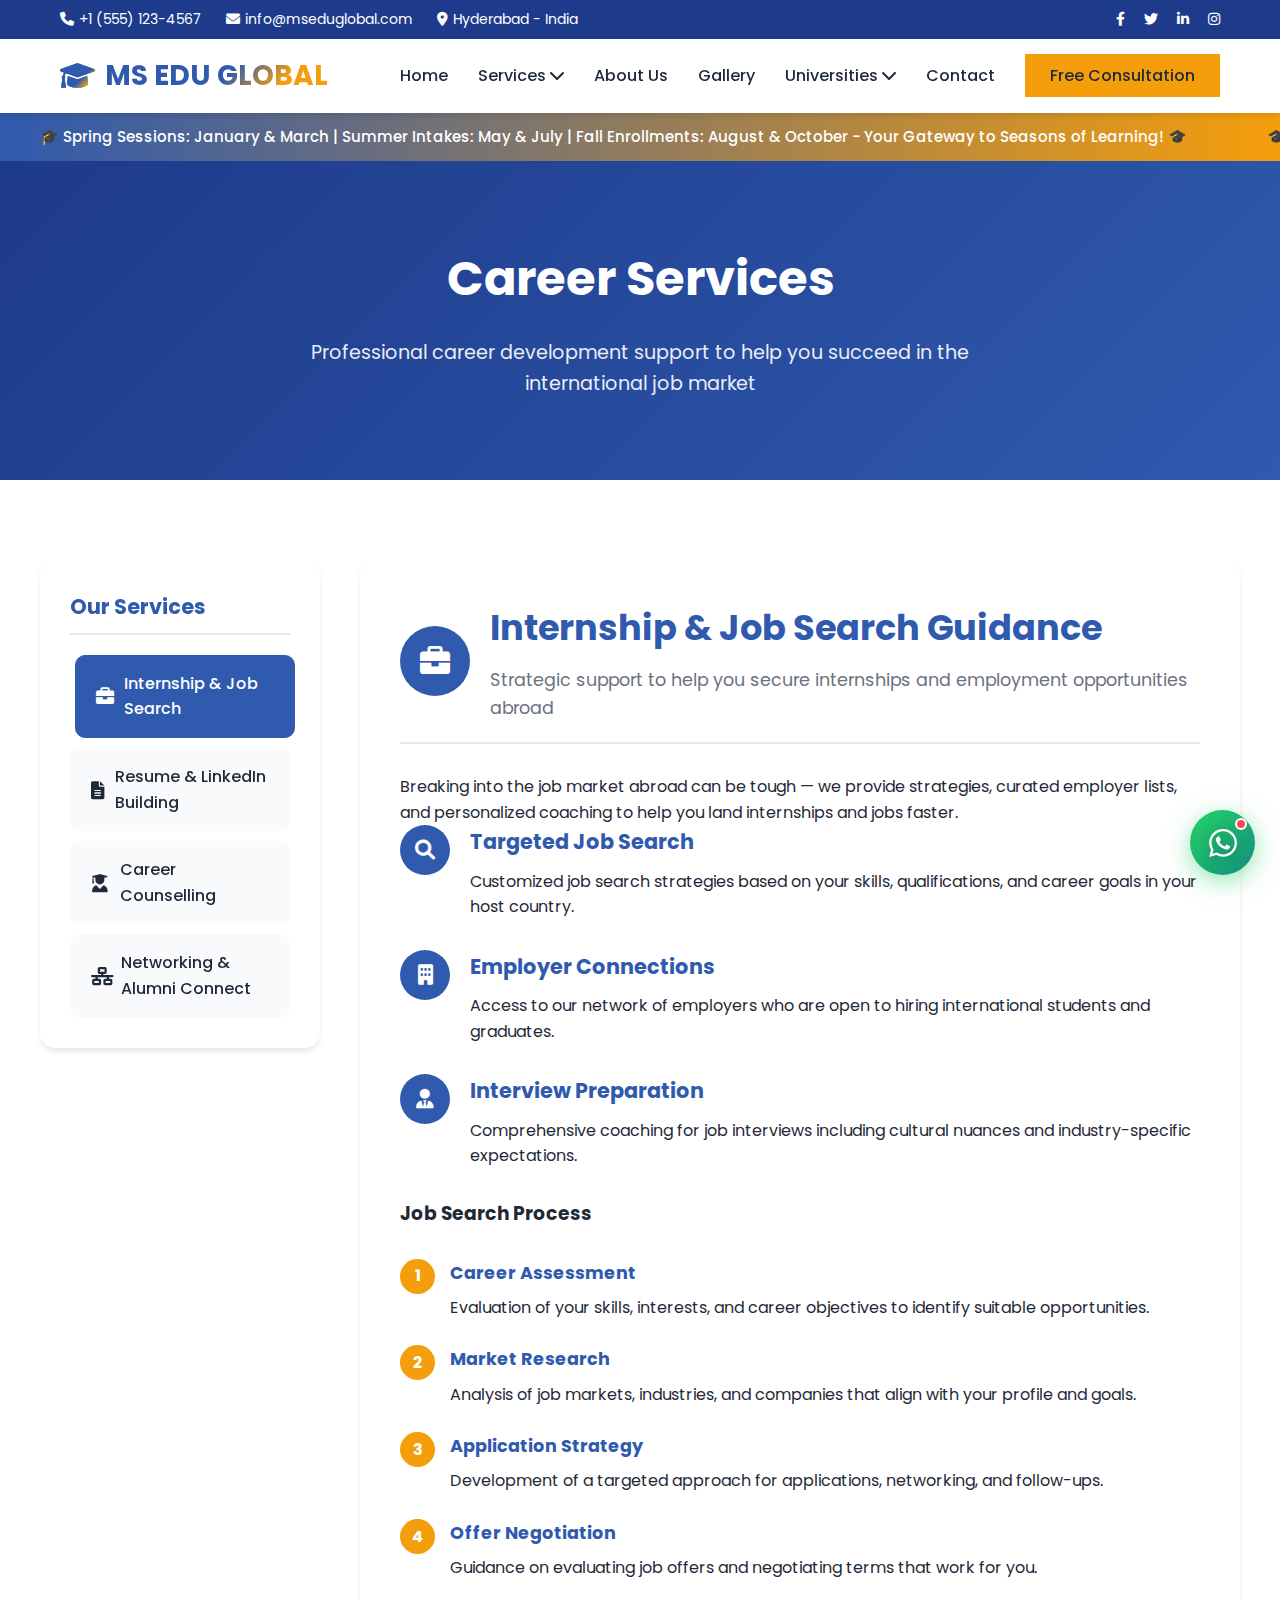
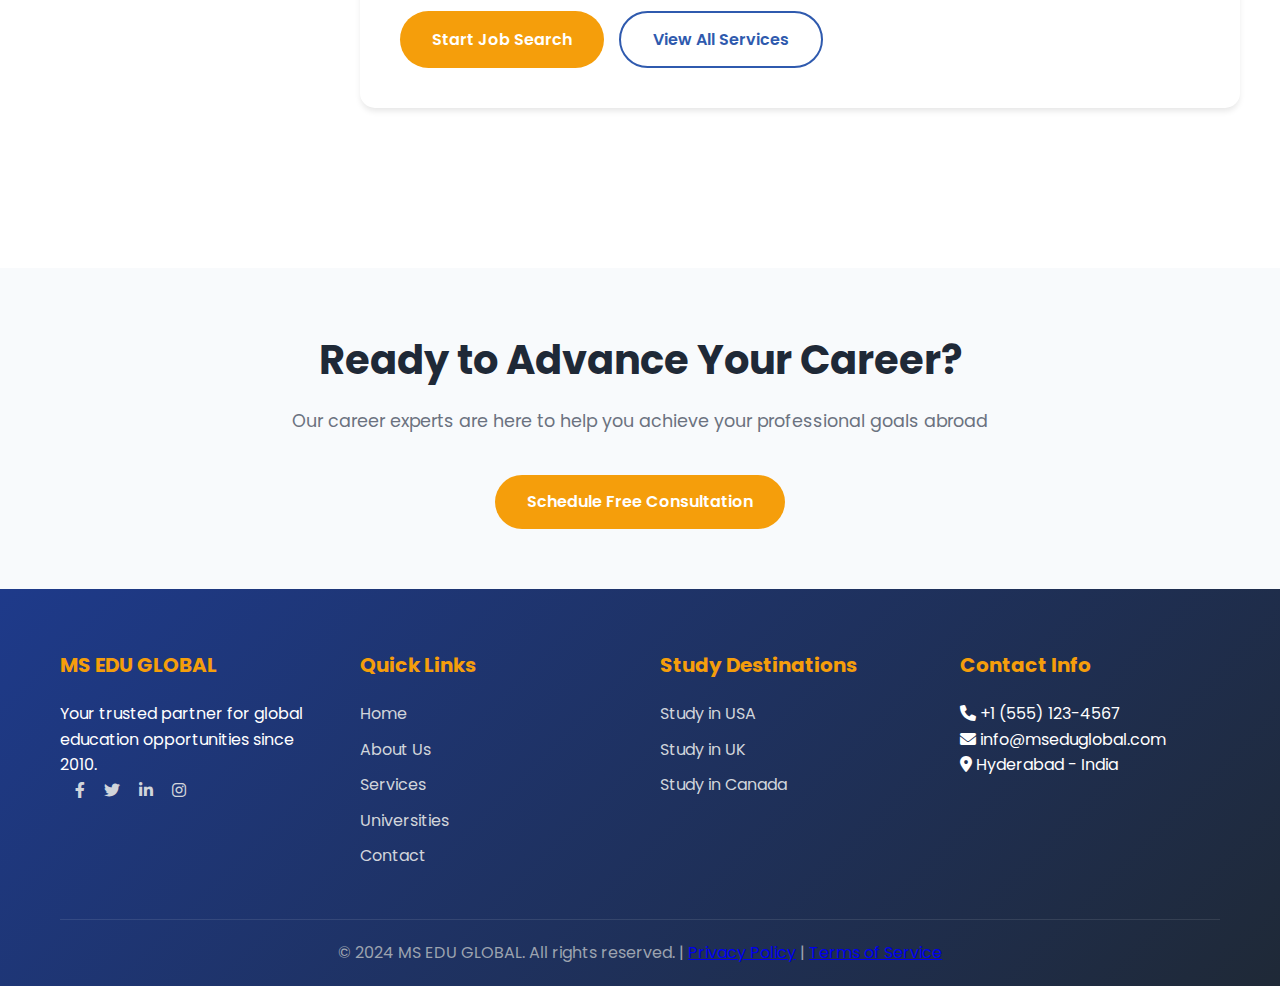
<file: careerservices.html>
<!DOCTYPE html>
<html lang="en-US">
<head>
    <meta charset="UTF-8">
    <meta name="viewport" content="width=device-width, initial-scale=1.0">
    <title>Career Services - MS EDU GLOBAL | Study Abroad Consultants</title>
    <meta name="description" content="Professional career development services including job search guidance, resume building, career counseling, and networking opportunities for international students.">
    
    <style>
        /* === MS EDU GLOBAL - Enhanced Styles === */
        :root {
            --primary: #2f5aae;
            --primary-dark: #1e3a8a;
            --secondary: #f59e0b;
            --accent: #dc2626;
            --text: #1f2937;
            --text-light: #6b7280;
            --bg-light: #f8fafc;
            --white: #ffffff;
            --border: #e5e7eb;
            --shadow: 0 4px 6px -1px rgba(0, 0, 0, 0.1);
            --shadow-lg: 0 10px 30px rgba(0, 0, 0, 0.1);
            --transition: all 0.3s ease;
        }

        * {
            margin: 0;
            padding: 0;
            box-sizing: border-box;
        }

        body {
            font-family: 'Poppins', 'Segoe UI', sans-serif;
            line-height: 1.6;
            color: var(--text);
            overflow-x: hidden;
        }

        .container {
            max-width: 1200px;
            margin: 0 auto;
            padding: 0 20px;
        }

        /* === Top Bar === */
        .top-bar {
            background: var(--primary-dark);
            color: var(--white);
            padding: 8px 0;
            font-size: 14px;
        }

        .top-bar-content {
            display: flex;
            justify-content: space-between;
            align-items: center;
        }

        .contact-info span {
            margin-right: 20px;
            display: inline-flex;
            align-items: center;
            gap: 5px;
        }

        .social-links-top a {
            color: var(--white);
            margin-left: 15px;
            text-decoration: none;
            transition: var(--transition);
        }

        .social-links-top a:hover {
            color: var(--secondary);
        }

        /* === Header === */
        .header {
            background: var(--white);
            box-shadow: var(--shadow);
            position: sticky;
            top: 0;
            z-index: 1000;
        }

        .nav-wrapper {
            display: flex;
            justify-content: space-between;
            align-items: center;
            padding: 15px 0;
        }

.logo { 
    font-size: 28px; 
    font-weight: 700; 
    color: transparent; 
    background: linear-gradient(135deg, #2f5aae 0%, #2f5aae 60%, #f59e0b 80%, #f59e0b 100%);
    -webkit-background-clip: text;
    background-clip: text;
    text-decoration: none; 
    display: flex; 
    align-items: center; 
    gap: 10px; 
}

.logo i { 
    background: linear-gradient(135deg, #2f5aae 0%, #2f5aae 60%, #f59e0b 80%, #f59e0b 100%);
    -webkit-background-clip: text;
    background-clip: text;
    color: transparent;
}

        .main-nav ul {
            display: flex;
            list-style: none;
            gap: 30px;
            align-items: center;
        }

        .main-nav a {
            text-decoration: none;
            color: var(--text);
            font-weight: 500;
            transition: var(--transition);
            padding: 10px 0;
            position: relative;
        }

        .main-nav a:hover, .main-nav a.active {
            color: var(--primary);
        }

        .main-nav a.active::after {
            content: '';
            position: absolute;
            bottom: 0;
            left: 0;
            width: 100%;
            height: 3px;
            background: var(--primary);
        }

        /* === Dropdown Menus === */
        .dropdown { position: relative; }
        
        .services-dropdown-content {
            display: none;
            position: absolute;
            background-color: white;
            min-width: 280px;
            box-shadow: 0px 8px 16px rgba(0,0,0,0.2);
            border-radius: 5px;
            z-index: 1000;
            border: 1px solid #ddd;
            top: 100%;
            left: 0;
            padding: 5px 0;
        }
        
        .universities-dropdown-content {
            display: none;
            position: absolute;
            background-color: white;
            min-width: 180px;
            box-shadow: 0px 8px 16px rgba(0,0,0,0.2);
            border-radius: 5px;
            z-index: 1000;
            border: 1px solid #ddd;
            top: 100%;
            left: 0;
            padding: 5px 0;
        }
        
        .dropdown:hover .services-dropdown-content,
        .dropdown:hover .universities-dropdown-content {
            display: block;
        }
        
        .submenu-item {
            padding: 10px 15px;
            border-bottom: 1px solid #f0f0f0;
            transition: background-color 0.3s;
            color: #333;
            font-weight: normal;
            font-size: 14px;
            line-height: 1.3;
            text-decoration: none;
            display: block;
        }
        
        .submenu-item:hover, .submenu-item.active {
            background-color: #f0f7ff;
            color: var(--primary);
        }
        
        .submenu-item:last-child {
            border-bottom: none;
        }


/* Category/Country items */
.category, .country {
    position: relative;
    padding: 8px 15px;
    cursor: pointer;
    border-bottom: 1px solid #f0f0f0;
    transition: background-color 0.3s;
    font-weight: 600;
    color: var(--primary);
    font-size: 14px;
    line-height: 1.3;
    text-decoration: none;
    display: block;
}

.category:hover, .country:hover {
    background-color: #f0f7ff;
}

/* Remove border from last items */
.category:last-child,
.country:last-child {
    border-bottom: none;
}

/* Country flag styling */
.country-flag {
    margin-right: 8px;
    font-size: 16px;
}


        /* === Announcement Bar === */
        .announcement-bar { 
            background: linear-gradient(90deg, var(--primary), var(--secondary)); 
            color: var(--white); 
            padding: 12px 0; 
            position: relative; 
            overflow: hidden; 
        }
        .scrolling-text { 
            display: flex; 
            animation: scrollText 25s linear infinite; 
            white-space: nowrap; 
        }
        .scrolling-text span { 
            padding: 0 40px; 
            font-weight: 500; 
            font-size: 15px; 
        }
        @keyframes scrollText { 
            0% { transform: translateX(100%); } 
            100% { transform: translateX(-100%); } 
        }

        /* Buttons */
        .btn {
            padding: 14px 32px;
            border-radius: 50px;
            text-decoration: none;
            font-weight: 600;
            transition: var(--transition);
            display: inline-flex;
            align-items: center;
            gap: 8px;
            border: 2px solid transparent;
            cursor: pointer;
            font-size: 16px;
        }

        .btn-primary {
            background: var(--secondary);
            color: var(--white);
            border: none;
        }

        .btn-primary:hover {
            background: #e69008;
            transform: translateY(-3px);
        }

        .btn-secondary {
            background: transparent;
            color: var(--primary);
            border: 2px solid var(--primary);
        }

        .btn-secondary:hover {
            background: var(--primary);
            color: var(--white);
        }

        /* === Career Services Page Specific Styles === */
        .service-hero {
            background: linear-gradient(135deg, var(--primary-dark), var(--primary));
            color: var(--white);
            padding: 80px 0;
            text-align: center;
        }

        .service-hero h1 {
            font-size: 3rem;
            margin-bottom: 20px;
        }

        .service-hero p {
            font-size: 1.2rem;
            max-width: 700px;
            margin: 0 auto;
            opacity: 0.9;
        }

        .service-content {
            padding: 80px 0;
            display: grid;
            grid-template-columns: 280px 1fr;
            gap: 40px;
            align-items: start;
        }

        /* Fixed Sidebar Navigation */
        .service-sidebar-nav {
            position: sticky;
            top: 160px;
            background: var(--white);
            border-radius: 15px;
            padding: 30px;
            box-shadow: var(--shadow);
            height: fit-content;
        }

        .service-sidebar-nav h3 {
            color: var(--primary);
            margin-bottom: 20px;
            padding-bottom: 10px;
            border-bottom: 2px solid var(--border);
            font-size: 1.3rem;
        }

        .nav-links {
            display: flex;
            flex-direction: column;
            gap: 10px;
        }

        .nav-link {
            padding: 15px 20px;
            background: var(--bg-light);
            border-radius: 10px;
            text-decoration: none;
            color: var(--text);
            font-weight: 500;
            transition: var(--transition);
            border: 1px solid transparent;
            display: flex;
            align-items: center;
            gap: 10px;
        }

        .nav-link:hover, .nav-link.active {
            background: var(--primary);
            color: var(--white);
            border-color: var(--primary);
            transform: translateX(5px);
        }

        .nav-link i {
            font-size: 18px;
            width: 20px;
        }

        /* Service Sections */
        .service-section {
            display: none;
            background: var(--white);
            border-radius: 15px;
            padding: 40px;
            box-shadow: var(--shadow);
            animation: fadeIn 0.5s ease-in;
        }

        .service-section.active {
            display: block;
        }

        @keyframes fadeIn {
            from { opacity: 0; transform: translateY(20px); }
            to { opacity: 1; transform: translateY(0); }
        }

        .section-header {
            display: flex;
            align-items: center;
            margin-bottom: 30px;
            padding-bottom: 20px;
            border-bottom: 2px solid var(--border);
        }

        .section-icon {
            width: 70px;
            height: 70px;
            background: var(--primary);
            border-radius: 50%;
            display: flex;
            align-items: center;
            justify-content: center;
            margin-right: 20px;
            flex-shrink: 0;
        }

        .section-icon i {
            font-size: 30px;
            color: var(--white);
        }

        .section-title {
            flex: 1;
        }

        .section-title h2 {
            font-size: 2.2rem;
            color: var(--primary);
            margin-bottom: 10px;
        }

        .section-title p {
            color: var(--text-light);
            font-size: 1.1rem;
        }

        .service-feature {
            display: flex;
            align-items: flex-start;
            margin-bottom: 30px;
        }

        .feature-icon {
            width: 50px;
            height: 50px;
            background: var(--primary);
            border-radius: 50%;
            display: flex;
            align-items: center;
            justify-content: center;
            margin-right: 20px;
            flex-shrink: 0;
        }

        .feature-icon i {
            font-size: 20px;
            color: var(--white);
        }

        .feature-content h3 {
            color: var(--primary);
            margin-bottom: 10px;
            font-size: 1.3rem;
        }

        .process-steps {
            margin: 30px 0;
        }

        .process-step {
            display: flex;
            margin-bottom: 25px;
            align-items: flex-start;
        }

        .step-number {
            width: 35px;
            height: 35px;
            background: var(--secondary);
            color: var(--white);
            border-radius: 50%;
            display: flex;
            align-items: center;
            justify-content: center;
            font-weight: bold;
            margin-right: 15px;
            flex-shrink: 0;
        }

        .step-content h4 {
            margin-bottom: 8px;
            color: var(--primary);
            font-size: 1.1rem;
        }

        .benefits-grid {
            display: grid;
            grid-template-columns: repeat(auto-fit, minmax(280px, 1fr));
            gap: 20px;
            margin: 30px 0;
        }

        .benefit-card {
            background: var(--bg-light);
            border-radius: 10px;
            padding: 20px;
            border-left: 4px solid var(--primary);
        }

        .benefit-card h4 {
            color: var(--primary);
            margin-bottom: 10px;
        }

        .service-list {
            list-style: none;
            margin: 20px 0;
        }

        .service-list li {
            margin-bottom: 12px;
            padding-left: 25px;
            position: relative;
        }

        .service-list li:before {
            content: '✓';
            position: absolute;
            left: 0;
            color: var(--secondary);
            font-weight: bold;
        }

        .service-actions {
            display: flex;
            gap: 15px;
            margin-top: 30px;
            flex-wrap: wrap;
        }

        /* Consultation Section */
        .consultation-section {
            background: var(--bg-light);
            padding: 60px 0;
            margin-top: 80px;
            text-align: center;
        }

        .section-header-center {
            text-align: center;
            margin-bottom: 40px;
        }

        .section-header-center h2 {
            font-size: 2.5rem;
            color: var(--text);
            margin-bottom: 15px;
        }

        .section-header-center p {
            font-size: 1.1rem;
            color: var(--text-light);
            max-width: 700px;
            margin: 0 auto;
        }

        /* === Footer === */
        .footer {
            background: linear-gradient(135deg, var(--primary-dark), var(--text));
            color: var(--white);
            padding: 60px 0 20px;
        }

        .footer-grid {
            display: grid;
            grid-template-columns: repeat(auto-fit, minmax(250px, 1fr));
            gap: 40px;
            margin-bottom: 40px;
        }

        .footer-column h3 {
            color: var(--secondary);
            margin-bottom: 20px;
            font-size: 20px;
        }

        .footer-column ul {
            list-style: none;
        }

        .footer-column li {
            margin: 10px 0;
        }

        .footer-column a {
            color: #d1d5db;
            text-decoration: none;
            transition: var(--transition);
        }

        .footer-column a:hover {
            color: var(--secondary);
        }

        .footer-bottom {
            border-top: 1px solid rgba(255,255,255,0.1);
            padding-top: 20px;
            text-align: center;
            color: #9ca3af;
        }

        /* === Responsive Design === */
        @media (max-width: 1024px) {
            .service-content {
                grid-template-columns: 1fr;
                gap: 30px;
            }
            
            .service-sidebar-nav {
                position: static;
                order: 2;
            }
        }

        @media (max-width: 768px) {
            .top-bar-content { flex-direction: column; gap: 10px; text-align: center; }
            .contact-info span { margin: 5px; display: block; }
            .service-hero h1 { font-size: 2.2rem; }
            .main-nav ul { gap: 15px; }
            .section-header { flex-direction: column; text-align: center; }
            .section-icon { margin: 0 auto 20px; }
            .service-actions { flex-direction: column; }
            .nav-links { flex-direction: row; overflow-x: auto; padding-bottom: 10px; }
            .nav-link { white-space: nowrap; min-width: 200px; }
        }
    </style>

    <!-- Font Awesome -->
    <link rel="stylesheet" href="https://cdnjs.cloudflare.com/ajax/libs/font-awesome/6.0.0/css/all.min.css">
    <!-- Google Fonts -->
    <link href="https://fonts.googleapis.com/css2?family=Poppins:wght@300;400;500;600;700&display=swap" rel="stylesheet">
</head>
<body>
    <!-- Top Bar -->
    <div class="top-bar">
        <div class="container">
            <div class="top-bar-content">
                <div class="contact-info">
                    <span><i class="fas fa-phone"></i> +1 (555) 123-4567</span>
                    <span><i class="fas fa-envelope"></i> info@mseduglobal.com</span>
                    <span><i class="fas fa-map-marker-alt"></i> Hyderabad - India</span>
                </div>
                <div class="social-links-top">
                    <a href="#"><i class="fab fa-facebook-f"></i></a>
                    <a href="#"><i class="fab fa-twitter"></i></a>
                    <a href="#"><i class="fab fa-linkedin-in"></i></a>
                    <a href="#"><i class="fab fa-instagram"></i></a>
                </div>
            </div>
        </div>
    </div>

    <!-- Header -->
    <header class="header">
        <div class="container">
            <div class="nav-wrapper">
                <a href="index.html" class="logo">
                    <i class="fas fa-graduation-cap"></i>
                    MS EDU GLOBAL
                </a>

                <nav class="main-nav">
                    <ul>
                        <li><a href="index.html">Home</a></li>

<!-- Services Dropdown -->
<li class="dropdown">
    <a href="services.html" class="dropdown-toggle">Services <i class="fas fa-chevron-down"></i></a>
    <div class="services-dropdown-content" style="min-width: 280px; padding: 5px 0;">
        <a href="studentguidance.html" class="category" style="display: block; text-decoration: none; color: #2f5aae !important; font-weight: 600; font-size: 14px; padding: 8px 15px; border-bottom: 1px solid #f0f0f0;">Student Guidance</a>
        <a href="testprep-readiness.html" class="category" style="display: block; text-decoration: none; color: #2f5aae !important; font-weight: 600; font-size: 14px; padding: 8px 15px; border-bottom: 1px solid #f0f0f0;">Test Prep & Readiness</a>
        <a href="finance-scholarships.html" class="category" style="display: block; text-decoration: none; color: #2f5aae !important; font-weight: 600; font-size: 14px; padding: 8px 15px; border-bottom: 1px solid #f0f0f0;">Finance & Scholarships</a>
        <a href="studentessentials.html" class="category" style="display: block; text-decoration: none; color: #2f5aae !important; font-weight: 600; font-size: 14px; padding: 8px 15px; border-bottom: 1px solid #f0f0f0;">Student Essentials</a>
        <a href="careerservices.html" class="category" style="display: block; text-decoration: none; color: #2f5aae !important; font-weight: 600; font-size: 14px; padding: 8px 15px;">Career Services</a>
    </div>
</li>

                        <li><a href="about.html">About Us</a></li>
                        <li><a href="gallery.html">Gallery</a></li>


<!-- Universities Dropdown -->
<li class="dropdown">
    <a href="universities.html" class="dropdown-toggle">Universities <i class="fas fa-chevron-down"></i></a>
    <div class="universities-dropdown-content">
        <!-- USA -->
        <div class="country" data-country="USA">
            <span class="country-flag">🇺🇸</span> USA
        </div>
        
        <!-- UK -->
        <div class="country" data-country="UK">
            <span class="country-flag">🇬🇧</span> UK
        </div>
        
        <!-- Canada -->
        <div class="country" data-country="Canada">
            <span class="country-flag">🇨🇦</span> Canada
        </div>
    </div>
</li>

<script>
// Make country items clickable
document.addEventListener('DOMContentLoaded', function() {
    const countries = document.querySelectorAll('.country');
    
    countries.forEach(country => {
        country.addEventListener('click', function() {
            const countryName = this.getAttribute('data-country');
            
            // Map country names to their respective pages
            const countryPages = {
                'USA': 'usauniversities.html',
                'UK': 'ukuniversities.html', 
                'Canada': 'canadauniversities.html'
            };
            
            const page = countryPages[countryName];
            if (page) {
                window.location.href = page;
            }
        });
        
        // Add hover effects
        country.style.cursor = 'pointer';
    });
});
</script>



                        <li><a href="contact.html">Contact</a></li>
                        <li><a href="contact.html" class="btn-primary" style="padding: 10px 25px;">Free Consultation</a></li>
                    </ul>
                </nav>
            </div>
        </div>
    </header>

    <!-- Announcement Bar -->
    <div class="announcement-bar">
        <div class="scrolling-text">
            <span>🎓 Spring Sessions: January & March | Summer Intakes: May & July | Fall Enrollments: August & October - Your Gateway to Seasons of Learning! 🎓</span>
            <span>🎓 Spring Sessions: January & March | Summer Intakes: May & July | Fall Enrollments: August & October - Your Gateway to Seasons of Learning! 🎓</span>
        </div>
    </div>

    <!-- Service Hero Section -->
    <section class="service-hero">
        <div class="container">
            <h1>Career Services</h1>
            <p>Professional career development support to help you succeed in the international job market</p>
        </div>
    </section>

    <!-- Service Content -->
    <section class="service-content container">
        <!-- Fixed Sidebar Navigation -->
        <div class="service-sidebar-nav">
            <h3>Our Services</h3>
            <div class="nav-links">
                <a href="#internship-job" class="nav-link active" data-section="internship-job">
                    <i class="fas fa-briefcase"></i>
                    Internship & Job Search
                </a>
                <a href="#resume-linkedin" class="nav-link" data-section="resume-linkedin">
                    <i class="fas fa-file-alt"></i>
                    Resume & LinkedIn Building
                </a>
                <a href="#career-counselling" class="nav-link" data-section="career-counselling">
                    <i class="fas fa-user-graduate"></i>
                    Career Counselling
                </a>
                <a href="#networking" class="nav-link" data-section="networking">
                    <i class="fas fa-network-wired"></i>
                    Networking & Alumni Connect
                </a>
            </div>
        </div>

        <!-- Service Sections Container -->
        <div class="service-sections">
            <!-- Internship & Job Search Section -->
            <div id="internship-job" class="service-section active">
                <div class="section-header">
                    <div class="section-icon">
                        <i class="fas fa-briefcase"></i>
                    </div>
                    <div class="section-title">
                        <h2>Internship & Job Search Guidance</h2>
                        <p>Strategic support to help you secure internships and employment opportunities abroad</p>
                    </div>
                </div>

                <p>Breaking into the job market abroad can be tough — we provide strategies, curated employer lists, and personalized coaching to help you land internships and jobs faster.</p>
                
                <div class="service-feature">
                    <div class="feature-icon">
                        <i class="fas fa-search"></i>
                    </div>
                    <div class="feature-content">
                        <h3>Targeted Job Search</h3>
                        <p>Customized job search strategies based on your skills, qualifications, and career goals in your host country.</p>
                    </div>
                </div>
                
                <div class="service-feature">
                    <div class="feature-icon">
                        <i class="fas fa-building"></i>
                    </div>
                    <div class="feature-content">
                        <h3>Employer Connections</h3>
                        <p>Access to our network of employers who are open to hiring international students and graduates.</p>
                    </div>
                </div>
                
                <div class="service-feature">
                    <div class="feature-icon">
                        <i class="fas fa-user-tie"></i>
                    </div>
                    <div class="feature-content">
                        <h3>Interview Preparation</h3>
                        <p>Comprehensive coaching for job interviews including cultural nuances and industry-specific expectations.</p>
                    </div>
                </div>
                
                <h3>Job Search Process</h3>
                <div class="process-steps">
                    <div class="process-step">
                        <div class="step-number">1</div>
                        <div class="step-content">
                            <h4>Career Assessment</h4>
                            <p>Evaluation of your skills, interests, and career objectives to identify suitable opportunities.</p>
                        </div>
                    </div>
                    
                    <div class="process-step">
                        <div class="step-number">2</div>
                        <div class="step-content">
                            <h4>Market Research</h4>
                            <p>Analysis of job markets, industries, and companies that align with your profile and goals.</p>
                        </div>
                    </div>
                    
                    <div class="process-step">
                        <div class="step-number">3</div>
                        <div class="step-content">
                            <h4>Application Strategy</h3>
                            <p>Development of a targeted approach for applications, networking, and follow-ups.</p>
                        </div>
                    </div>
                    
                    <div class="process-step">
                        <div class="step-number">4</div>
                        <div class="step-content">
                            <h4>Offer Negotiation</h4>
                            <p>Guidance on evaluating job offers and negotiating terms that work for you.</p>
                        </div>
                    </div>
                </div>
                
                <div class="service-actions">
                    <a href="contact.html" class="btn btn-primary">Start Job Search</a>
                    <a href="services.html" class="btn btn-secondary">View All Services</a>
                </div>
            </div>

            <!-- Resume & LinkedIn Building Section -->
            <div id="resume-linkedin" class="service-section">
                <div class="section-header">
                    <div class="section-icon">
                        <i class="fas fa-file-alt"></i>
                    </div>
                    <div class="section-title">
                        <h2>Resume / LinkedIn Profile Building</h2>
                        <p>Professional optimization of your career documents for maximum impact</p>
                    </div>
                </div>

                <p>A strong first impression matters. Our experts optimize your resume for Applicant Tracking Systems (ATS) and revamp your LinkedIn profile to attract recruiters worldwide.</p>
                
                <div class="service-feature">
                    <div class="feature-icon">
                        <i class="fas fa-file-medical-alt"></i>
                    </div>
                    <div class="feature-content">
                        <h3>ATS Optimization</h3>
                        <p>Strategic formatting and keyword optimization to ensure your resume passes through automated screening systems.</p>
                    </div>
                </div>
                
                <div class="service-feature">
                    <div class="feature-icon">
                        <i class="fab fa-linkedin"></i>
                    </div>
                    <div class="feature-content">
                        <h3>LinkedIn Profile Makeover</h3>
                        <p>Complete optimization of your LinkedIn profile including headline, summary, and experience sections.</p>
                    </div>
                </div>
                
                <div class="service-feature">
                    <div class="feature-icon">
                        <i class="fas fa-chart-line"></i>
                    </div>
                    <div class="feature-content">
                        <h3>Brand Development</h3>
                        <p>Creation of a consistent professional brand across all your career documents and online presence.</p>
                    </div>
                </div>
                
                <h3>Our Resume Services</h3>
                <div class="benefits-grid">
                    <div class="benefit-card">
                        <h4>Professional Formatting</h4>
                        <p>Clean, modern designs that highlight your achievements while maintaining professionalism.</p>
                    </div>
                    
                    <div class="benefit-card">
                        <h4>Achievement Focus</h4>
                        <p>Transformation of job duties into quantifiable achievements that impress employers.</p>
                    </div>
                    
                    <div class="benefit-card">
                        <h4>Industry Customization</h4>
                        <p>Tailored content and formatting specific to your target industry and role.</p>
                    </div>
                    
                    <div class="benefit-card">
                        <h4>Multiple Versions</h4>
                        <p>Creation of different resume versions for various job applications and industries.</p>
                    </div>
                </div>
                
                <div class="service-actions">
                    <a href="contact.html" class="btn btn-primary">Optimize Your Profile</a>
                    <a href="services.html" class="btn btn-secondary">View All Services</a>
                </div>
            </div>

            <!-- Career Counselling Section -->
            <div id="career-counselling" class="service-section">
                <div class="section-header">
                    <div class="section-icon">
                        <i class="fas fa-user-graduate"></i>
                    </div>
                    <div class="section-title">
                        <h2>Career Counselling Sessions</h2>
                        <p>Personalized guidance to help you navigate your career path with confidence</p>
                    </div>
                </div>

                <p>We offer personalized counselling to help you explore career paths, identify skills to develop, and plan for long-term success. You'll walk away with a clear growth strategy.</p>
                
                <div class="service-feature">
                    <div class="feature-icon">
                        <i class="fas fa-road"></i>
                    </div>
                    <div class="feature-content">
                        <h3>Career Path Planning</h3>
                        <p>Structured approach to identifying and planning your ideal career trajectory based on your strengths and market opportunities.</p>
                    </div>
                </div>
                
                <div class="service-feature">
                    <div class="feature-icon">
                        <i class="fas fa-cogs"></i>
                    </div>
                    <div class="feature-content">
                        <h3>Skill Gap Analysis</h3>
                        <p>Identification of skills you need to develop to achieve your career objectives.</p>
                    </div>
                </div>
                
                <div class="service-feature">
                    <div class="feature-icon">
                        <i class="fas fa-bullseye"></i>
                    </div>
                    <div class="feature-content">
                        <h3>Goal Setting</h3>
                        <p>Establishment of clear, achievable short-term and long-term career goals with actionable steps.</p>
                    </div>
                </div>
                
                <h3>Counselling Process</h3>
                <div class="process-steps">
                    <div class="process-step">
                        <div class="step-number">1</div>
                        <div class="step-content">
                            <h4>Initial Assessment</h4>
                            <p>Comprehensive evaluation of your skills, interests, values, and career aspirations.</p>
                        </div>
                    </div>
                    
                    <div class="process-step">
                        <div class="step-number">2</div>
                        <div class="step-content">
                            <h4>Market Analysis</h4>
                            <p>Research on industry trends, job markets, and opportunities aligned with your profile.</p>
                        </div>
                    </div>
                    
                    <div class="process-step">
                        <div class="step-number">3</div>
                        <div class="step-content">
                            <h4>Strategy Development</h4>
                            <p>Creation of a personalized career development plan with specific milestones.</p>
                        </div>
                    </div>
                    
                    <div class="process-step">
                        <div class="step-number">4</div>
                        <div class="step-content">
                            <h4>Implementation Support</h4>
                            <p>Ongoing guidance and adjustments to your plan as you progress in your career journey.</p>
                        </div>
                    </div>
                </div>
                
                <div class="service-actions">
                    <a href="contact.html" class="btn btn-primary">Schedule Counselling</a>
                    <a href="services.html" class="btn btn-secondary">View All Services</a>
                </div>
            </div>

            <!-- Networking & Alumni Connect Section -->
            <div id="networking" class="service-section">
                <div class="section-header">
                    <div class="section-icon">
                        <i class="fas fa-network-wired"></i>
                    </div>
                    <div class="section-title">
                        <h2>Networking & Alumni Connect</h2>
                        <p>Build valuable professional connections to accelerate your career growth</p>
                    </div>
                </div>

                <p>Building the right network is key to success abroad. We connect you with alumni and industry professionals through events and mentorship programs to give you an edge in your career.</p>
                
                <div class="service-feature">
                    <div class="feature-icon">
                        <i class="fas fa-users"></i>
                    </div>
                    <div class="feature-content">
                        <h3>Alumni Network Access</h3>
                        <p>Connection with successful alumni who can provide guidance, referrals, and industry insights.</p>
                    </div>
                </div>
                
                <div class="service-feature">
                    <div class="feature-icon">
                        <i class="fas fa-calendar-alt"></i>
                    </div>
                    <div class="feature-content">
                        <h3>Professional Events</h3>
                        <p>Invitations to networking events, industry conferences, and career fairs relevant to your field.</p>
                    </div>
                </div>
                
                <div class="service-feature">
                    <div class="feature-icon">
                        <i class="fas fa-handshake"></i>
                    </div>
                    <div class="feature-content">
                        <h3>Mentorship Programs</h3>
                        <p>Matching with experienced professionals who can provide ongoing guidance and support.</p>
                    </div>
                </div>
                
                <h3>Networking Benefits</h3>
                <ul class="service-list">
                    <li>Access to hidden job opportunities not advertised publicly</li>
                    <li>Industry insights and trends from experienced professionals</li>
                    <li>Referrals that significantly increase your chances of landing interviews</li>
                    <li>Mentorship for long-term career guidance and growth</li>
                    <li>Professional development through knowledge sharing</li>
                    <li>Cross-cultural networking skills for international careers</li>
                    <li>Building relationships that can last throughout your career</li>
                    <li>Enhanced visibility and personal brand in your industry</li>
                </ul>
                
                <div class="service-actions">
                    <a href="contact.html" class="btn btn-primary">Join Our Network</a>
                    <a href="services.html" class="btn btn-secondary">View All Services</a>
                </div>
            </div>

        </div>
    </section>

    <!-- Consultation Section -->
    <section class="consultation-section">
        <div class="container">
            <div class="section-header-center">
                <h2>Ready to Advance Your Career?</h2>
                <p>Our career experts are here to help you achieve your professional goals abroad</p>
            </div>
            <a href="contact.html" class="btn btn-primary">Schedule Free Consultation</a>
        </div>
    </section>

    <!-- Footer -->
    <footer class="footer">
        <div class="container">
            <div class="footer-grid">
                <div class="footer-column">
                    <h3>MS EDU GLOBAL</h3>
                    <p>Your trusted partner for global education opportunities since 2010.</p>
                    <div class="social-links-top">
                        <a href="#"><i class="fab fa-facebook-f"></i></a>
                        <a href="#"><i class="fab fa-twitter"></i></a>
                        <a href="#"><i class="fab fa-linkedin-in"></i></a>
                        <a href="#"><i class="fab fa-instagram"></i></a>
                    </div>
                </div>
                
                <div class="footer-column">
                    <h3>Quick Links</h3>
                    <ul>
                        <li><a href="index.html">Home</a></li>
                        <li><a href="about.html">About Us</a></li>
                        <li><a href="services.html">Services</a></li>
                        <li><a href="universities.html">Universities</a></li>
                        <li><a href="contact.html">Contact</a></li>
                    </ul>
                </div>
                
                <div class="footer-column">
                    <h3>Study Destinations</h3>
                    <ul>
                        <li><a href="#">Study in USA</a></li>
                        <li><a href="#">Study in UK</a></li>
                        <li><a href="#">Study in Canada</a></li>
                    </ul>
                </div>
                
                <div class="footer-column">
                    <h3>Contact Info</h3>
                    <p><i class="fas fa-phone"></i> +1 (555) 123-4567</p>
                    <p><i class="fas fa-envelope"></i> info@mseduglobal.com</p>
                    <p><i class="fas fa-map-marker-alt"></i> Hyderabad - India</p>
                </div>
            </div>
            
            <div class="footer-bottom">
                <p>&copy; 2024 MS EDU GLOBAL. All rights reserved. | <a href="#">Privacy Policy</a> | <a href="#">Terms of Service</a></p>
            </div>
        </div>
    </footer>

    <script>
        // Service Navigation
        document.addEventListener('DOMContentLoaded', function() {
            const navLinks = document.querySelectorAll('.nav-link');
            const sections = document.querySelectorAll('.service-section');
            
            // Set default active section
            function setActiveSection(sectionId) {
                // Hide all sections
                sections.forEach(section => {
                    section.classList.remove('active');
                });
                
                // Show selected section
                const activeSection = document.getElementById(sectionId);
                if (activeSection) {
                    activeSection.classList.add('active');
                }
                
                // Update active nav link
                navLinks.forEach(link => {
                    link.classList.remove('active');
                    if (link.getAttribute('data-section') === sectionId) {
                        link.classList.add('active');
                    }
                });
            }
            
            // Click handler for nav links
            navLinks.forEach(link => {
                link.addEventListener('click', function(e) {
                    e.preventDefault();
                    const sectionId = this.getAttribute('data-section');
                    setActiveSection(sectionId);
                    
                    // Scroll to top of sections container
                    document.querySelector('.service-sections').scrollIntoView({
                        behavior: 'smooth',
                        block: 'start'
                    });
                });
            });
            
            // Set Internship & Job Search as default
            setActiveSection('internship-job');
            
            // Dropdown functionality
            const dropdowns = document.querySelectorAll('.dropdown');
            dropdowns.forEach(dropdown => {
                dropdown.addEventListener('mouseenter', function() {
                    this.classList.add('active');
                });
                
                dropdown.addEventListener('mouseleave', function() {
                    this.classList.remove('active');
                });
            });
        });

        // Smooth scrolling for anchor links
        document.querySelectorAll('a[href^="#"]').forEach(anchor => {
            anchor.addEventListener('click', function (e) {
                e.preventDefault();
                
                const targetId = this.getAttribute('href');
                if (targetId === '#') return;
                
                const targetElement = document.querySelector(targetId);
                if (targetElement) {
                    window.scrollTo({
                        top: targetElement.offsetTop - 100,
                        behavior: 'smooth'
                    });
                }
            });
        });
    </script>



<!-- Simple WhatsApp Floating Button for MS EDU GLOBAL -->
<div class="whatsapp-widget-simple">
    <a href="https://wa.me/16166666427?text=Hello%20Sir%2C%20I%20just%20visited%20your%20website%20https%3A%2F%2Fmseduglobal.com%20and%20I%27m%20interested%20in%20study%20abroad%20opportunities." 
       class="whatsapp-float-simple" target="_blank">
        <svg class="whatsapp-float-icon" width="28" height="28" viewBox="0 0 24 24" fill="white">
            <path d="M17.472 14.382c-.297-.149-1.758-.867-2.03-.967-.273-.099-.471-.148-.67.15-.197.297-.767.966-.94 1.164-.173.199-.347.223-.644.075-.297-.15-1.255-.463-2.39-1.475-.883-.788-1.48-1.761-1.653-2.059-.173-.297-.018-.458.13-.606.134-.133.298-.347.446-.52.149-.174.198-.298.298-.497.099-.198.05-.371-.025-.52-.075-.149-.669-1.612-.916-2.207-.242-.579-.487-.5-.669-.51-.173-.008-.371-.01-.57-.01-.198 0-.52.074-.792.372-.272.297-1.04 1.016-1.04 2.479 0 1.462 1.065 2.875 1.213 3.074.149.198 2.096 3.2 5.077 4.487.709.306 1.262.489 1.694.625.712.227 1.36.195 1.871.118.571-.085 1.758-.719 2.006-1.413.248-.694.248-1.289.173-1.413-.074-.124-.272-.198-.57-.347m-5.421 7.403h-.004a9.87 9.87 0 01-5.031-1.378l-.361-.214-3.741.982.998-3.648-.235-.374a9.86 9.86 0 01-1.51-5.26c.001-5.45 4.436-9.884 9.888-9.884 2.64 0 5.122 1.03 6.988 2.898a9.825 9.825 0 012.893 6.994c-.003 5.45-4.437 9.884-9.885 9.884m8.413-18.297A11.815 11.815 0 0012.05 0C5.495 0 .16 5.335.157 11.892c0 2.096.547 4.142 1.588 5.945L.057 24l6.305-1.654a11.882 11.882 0 005.683 1.448h.005c6.554 0 11.89-5.335 11.893-11.893c0-3.18-1.24-6.169-3.495-8.424"/>
        </svg>
        <div class="notification-dot"></div>
    </a>
</div>

<style>
    /* Simple WhatsApp Widget Styles */
    .whatsapp-widget-simple {
        position: fixed;
        bottom: 25px;
        right: 25px;
        z-index: 10000;
    }

    .whatsapp-float-simple {
        width: 65px;
        height: 65px;
        background: linear-gradient(135deg, #25d366, #128C7E);
        border-radius: 50%;
        display: flex;
        align-items: center;
        justify-content: center;
        cursor: pointer;
        box-shadow: 0 6px 25px rgba(37, 211, 102, 0.5);
        transition: all 0.3s cubic-bezier(0.4, 0, 0.2, 1);
        position: relative;
        animation: float 3s ease-in-out infinite;
        text-decoration: none;
    }

    .whatsapp-float-simple:hover {
        transform: scale(1.1) rotate(5deg);
        box-shadow: 0 8px 30px rgba(37, 211, 102, 0.7);
    }

    .whatsapp-float-icon {
        filter: drop-shadow(0 2px 4px rgba(0, 0, 0, 0.2));
    }

    .notification-dot {
        position: absolute;
        top: 8px;
        right: 8px;
        width: 12px;
        height: 12px;
        background: #ff4757;
        border: 2px solid white;
        border-radius: 50%;
        animation: pulse-dot 2s infinite;
    }

    /* Animations */
    @keyframes float {
        0%, 100% { transform: translateY(0); }
        50% { transform: translateY(-5px); }
    }

    @keyframes pulse-dot {
        0%, 100% { transform: scale(1); opacity: 1; }
        50% { transform: scale(1.2); opacity: 0.8; }
    }

    /* Responsive Design */
    @media (max-width: 768px) {
        .whatsapp-widget-simple {
            bottom: 20px;
            right: 20px;
        }
        
        .whatsapp-float-simple {
            width: 60px;
            height: 60px;
        }
    }

    @media (max-width: 480px) {
        .whatsapp-widget-simple {
            bottom: 15px;
            right: 15px;
        }
        
        .whatsapp-float-simple {
            width: 55px;
            height: 55px;
        }
        
        .whatsapp-float-icon {
            width: 24px;
            height: 24px;
        }
    }
</style>











</body>
</html>
</file>
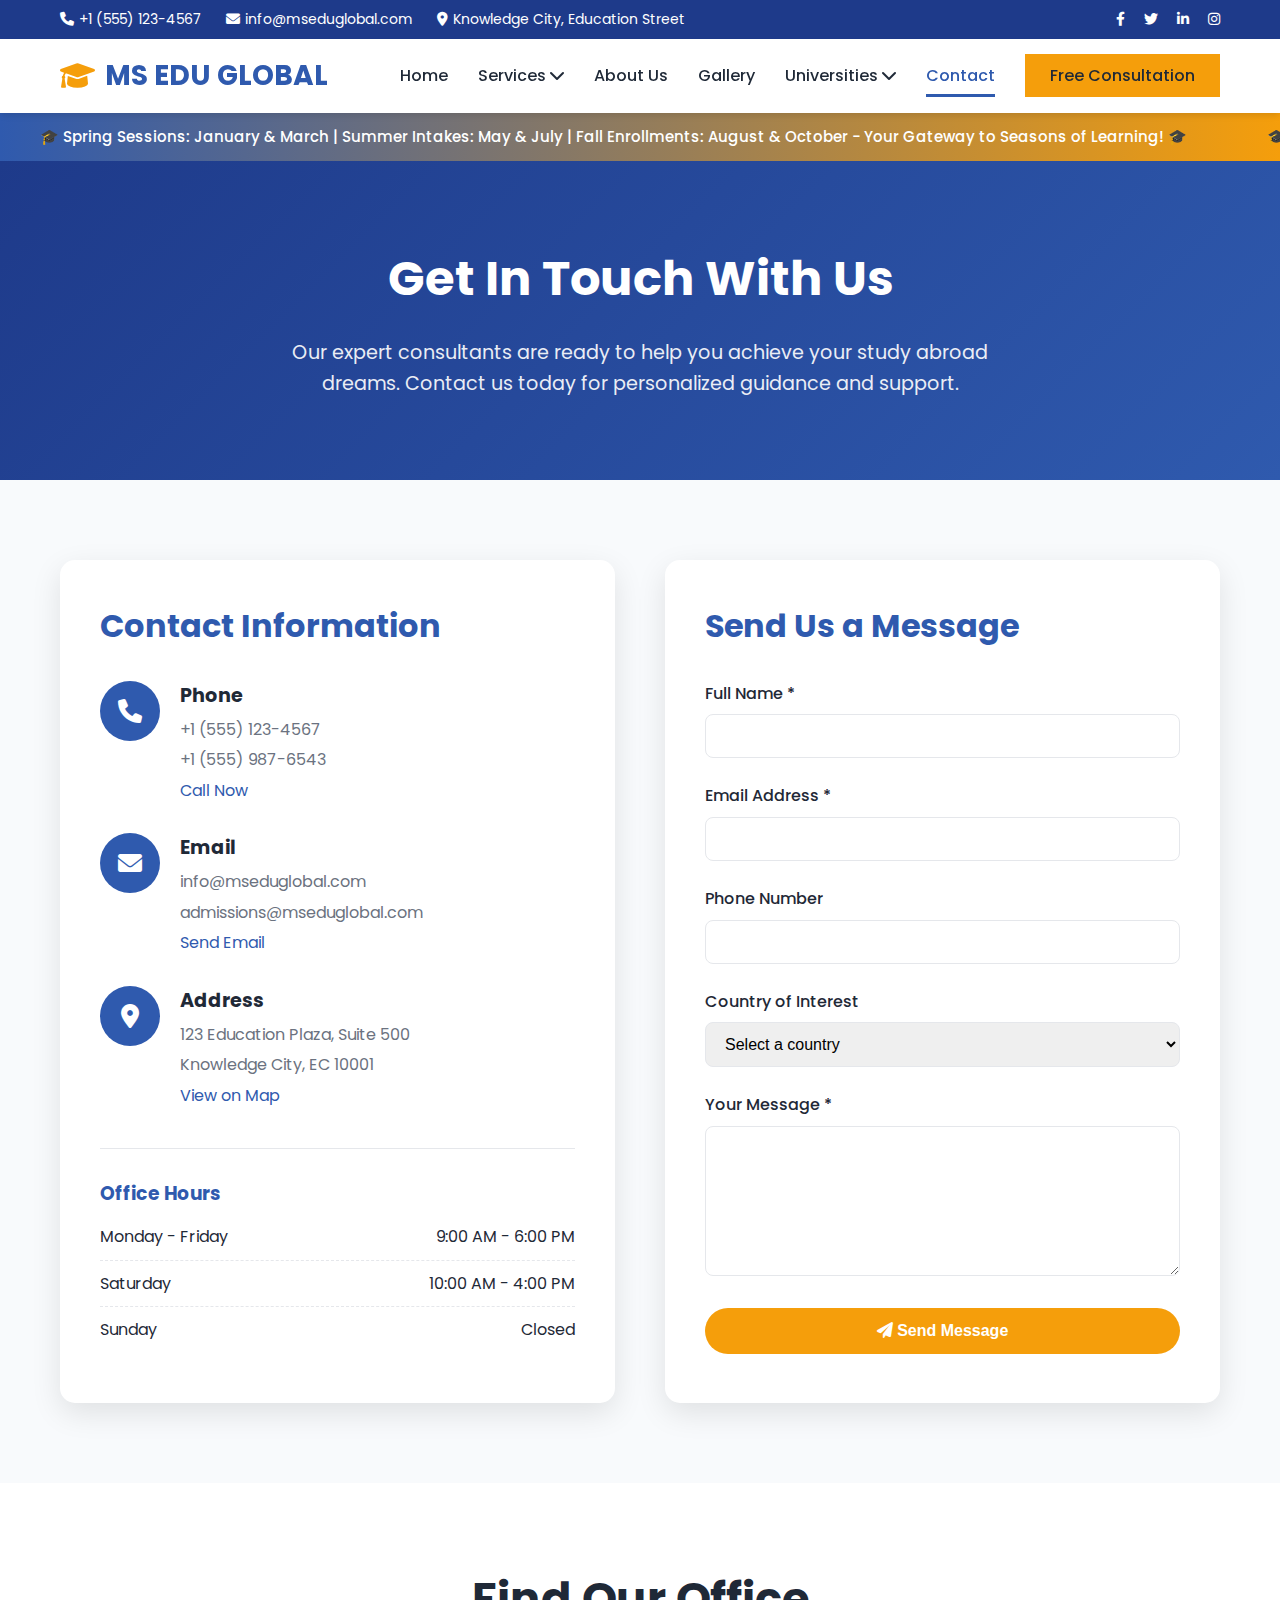
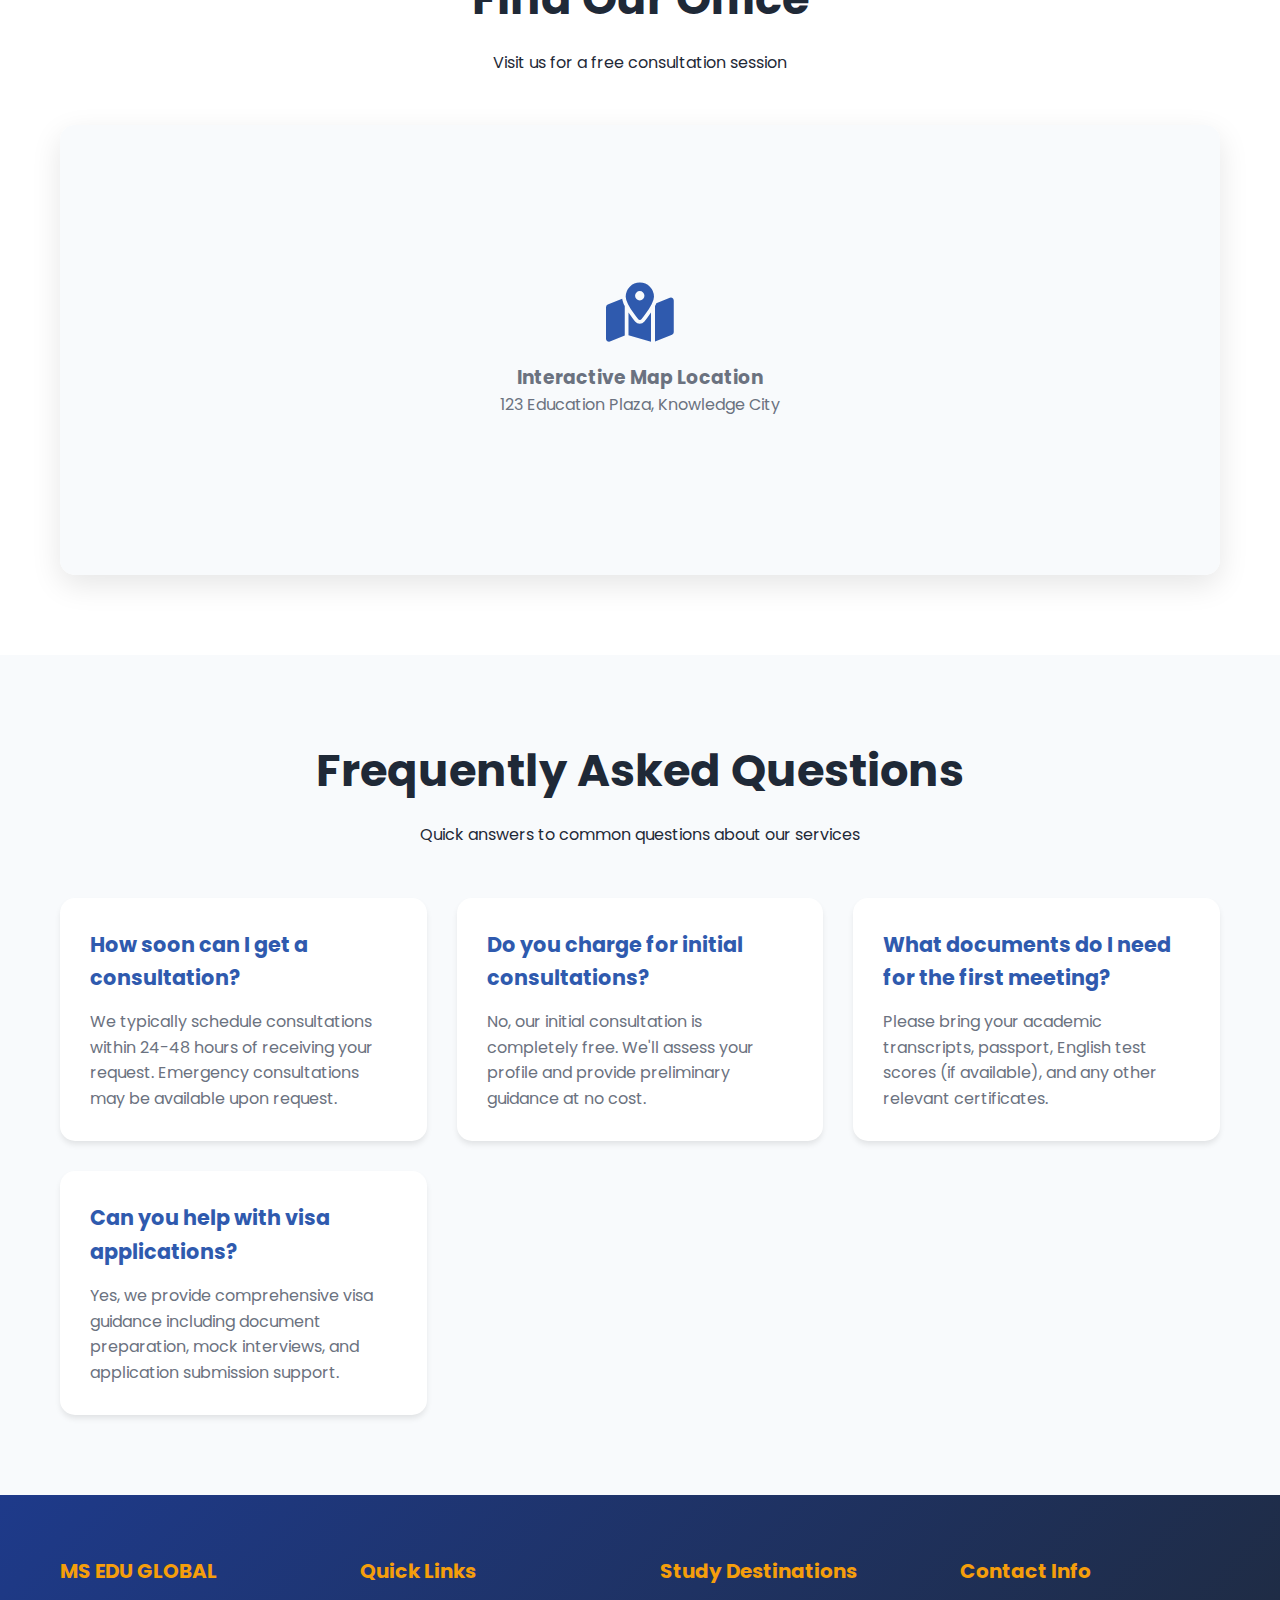
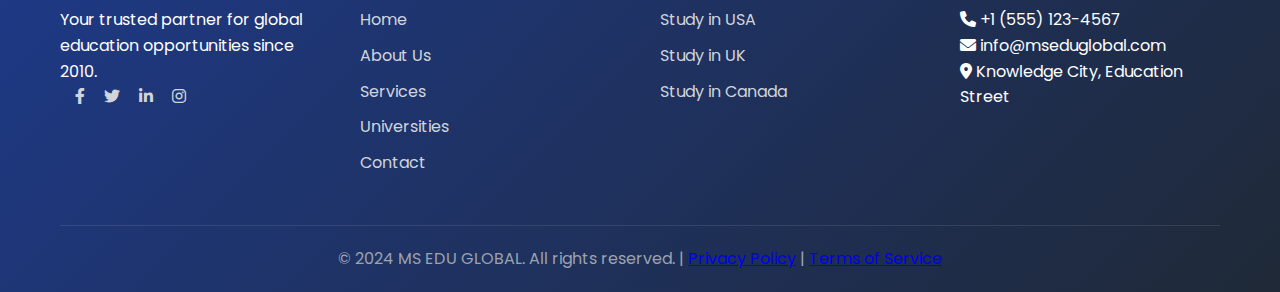
<file: Contact.html>
<!DOCTYPE html>
<html lang="en-US">
<head>
    <meta charset="UTF-8">
    <meta name="viewport" content="width=device-width, initial-scale=1.0">
    <title>Contact Us - MS EDU GLOBAL | Study Abroad Consultants</title>
    <meta name="description" content="Get in touch with MS EDU GLOBAL for expert study abroad consultation. Contact us for USA, UK, Canada admissions, visa assistance, and scholarship guidance.">
    
    <style>
        /* === MS EDU GLOBAL - Enhanced Styles === */
        :root {
            --primary: #2f5aae;
            --primary-dark: #1e3a8a;
            --secondary: #f59e0b;
            --accent: #dc2626;
            --text: #1f2937;
            --text-light: #6b7280;
            --bg-light: #f8fafc;
            --white: #ffffff;
            --border: #e5e7eb;
            --shadow: 0 4px 6px -1px rgba(0, 0, 0, 0.1);
            --shadow-lg: 0 10px 30px rgba(0, 0, 0, 0.1);
            --transition: all 0.3s ease;
        }

        * {
            margin: 0;
            padding: 0;
            box-sizing: border-box;
        }

        body {
            font-family: 'Poppins', 'Segoe UI', sans-serif;
            line-height: 1.6;
            color: var(--text);
            overflow-x: hidden;
        }

        .container {
            max-width: 1200px;
            margin: 0 auto;
            padding: 0 20px;
        }

        /* === Top Bar === */
        .top-bar {
            background: var(--primary-dark);
            color: var(--white);
            padding: 8px 0;
            font-size: 14px;
        }

        .top-bar-content {
            display: flex;
            justify-content: space-between;
            align-items: center;
        }

        .contact-info span {
            margin-right: 20px;
            display: inline-flex;
            align-items: center;
            gap: 5px;
        }

        .social-links-top a {
            color: var(--white);
            margin-left: 15px;
            text-decoration: none;
            transition: var(--transition);
        }

        .social-links-top a:hover {
            color: var(--secondary);
        }

        /* === Header === */
        .header {
            background: var(--white);
            box-shadow: var(--shadow);
            position: sticky;
            top: 0;
            z-index: 1000;
        }

        .nav-wrapper {
            display: flex;
            justify-content: space-between;
            align-items: center;
            padding: 15px 0;
        }

        .logo {
            font-size: 28px;
            font-weight: 700;
            color: var(--primary);
            text-decoration: none;
            display: flex;
            align-items: center;
            gap: 10px;
        }

        .logo i {
            color: var(--secondary);
        }

        .main-nav ul {
            display: flex;
            list-style: none;
            gap: 30px;
            align-items: center;
        }

        .main-nav a {
            text-decoration: none;
            color: var(--text);
            font-weight: 500;
            transition: var(--transition);
            padding: 10px 0;
            position: relative;
        }

        .main-nav a:hover, .main-nav a.active {
            color: var(--primary);
        }

        .main-nav a.active::after {
            content: '';
            position: absolute;
            bottom: 0;
            left: 0;
            width: 100%;
            height: 3px;
            background: var(--primary);
        }

        /* === Dropdown Menus === */
        .dropdown { position: relative; }
        
        /* Services Dropdown - Compact Size */
        .services-dropdown-content {
            display: none;
            position: absolute;
            background-color: white;
            min-width: 280px;
            box-shadow: 0px 8px 16px rgba(0,0,0,0.2);
            border-radius: 5px;
            z-index: 1000;
            border: 1px solid #ddd;
            top: 100%;
            left: 0;
            padding: 5px 0;
        }
        
        /* Universities Dropdown */
        .universities-dropdown-content {
            display: none;
            position: absolute;
            background-color: white;
            min-width: 180px;
            box-shadow: 0px 8px 16px rgba(0,0,0,0.2);
            border-radius: 5px;
            z-index: 1000;
            border: 1px solid #ddd;
            top: 100%;
            left: 0;
            padding: 5px 0;
        }
        
        /* Show dropdown on hover */
        .dropdown:hover .services-dropdown-content,
        .dropdown:hover .universities-dropdown-content {
            display: block;
        }
        
        /* Category/Country items */
        .category, .country {
            position: relative;
            padding: 8px 15px;
            cursor: pointer;
            border-bottom: 1px solid #f0f0f0;
            transition: background-color 0.3s;
            font-weight: 600;
            color: var(--primary);
            font-size: 14px;
            line-height: 1.3;
        }
        
        .category:hover, .country:hover {
            background-color: #f8f9fa;
        }
        
        /* Submenu for each category */
        .submenu {
            display: none;
            position: absolute;
            left: 100%;
            top: 0;
            background-color: white;
            min-width: 250px;
            box-shadow: 0px 8px 16px rgba(0,0,0,0.2);
            border-radius: 5px;
            z-index: 1001;
            border-left: 3px solid var(--primary);
            padding: 5px 0;
        }
        
        /* Submenu items */
        .submenu-item {
            padding: 6px 15px;
            border-bottom: 1px solid #f0f0f0;
            transition: background-color 0.3s;
            color: #333;
            font-weight: normal;
            font-size: 13px;
            line-height: 1.3;
        }
        
        .submenu-item:hover {
            background-color: #f0f7ff;
            color: var(--primary);
        }
        
        /* Show submenu on category hover */
        .category:hover .submenu {
            display: block;
        }
        
        /* Remove border from last items */
        .category:last-child,
        .country:last-child,
        .submenu-item:last-child {
            border-bottom: none;
        }

        /* Country flag styling */
        .country-flag {
            margin-right: 8px;
            font-size: 16px;
        }

        /* === Announcement Bar === */
        .announcement-bar { 
            background: linear-gradient(90deg, var(--primary), var(--secondary)); 
            color: var(--white); 
            padding: 12px 0; 
            position: relative; 
            overflow: hidden; 
        }
        .scrolling-text { 
            display: flex; 
            animation: scrollText 25s linear infinite; 
            white-space: nowrap; 
        }
        .scrolling-text span { 
            padding: 0 40px; 
            font-weight: 500; 
            font-size: 15px; 
        }
        @keyframes scrollText { 
            0% { transform: translateX(100%); } 
            100% { transform: translateX(-100%); } 
        }

        /* Buttons */
        .btn {
            padding: 14px 32px;
            border-radius: 50px;
            text-decoration: none;
            font-weight: 600;
            transition: var(--transition);
            display: inline-flex;
            align-items: center;
            gap: 8px;
            border: 2px solid transparent;
            cursor: pointer;
            font-size: 16px;
        }

        .btn-primary {
            background: var(--secondary);
            color: var(--white);
            border: none;
        }

        .btn-primary:hover {
            background: #e69008;
            transform: translateY(-3px);
        }

        /* === Contact Page Specific Styles === */
        .contact-hero {
            background: linear-gradient(135deg, var(--primary-dark), var(--primary));
            color: var(--white);
            padding: 80px 0;
            text-align: center;
        }

        .contact-hero h1 {
            font-size: 3rem;
            margin-bottom: 20px;
        }

        .contact-hero p {
            font-size: 1.2rem;
            max-width: 700px;
            margin: 0 auto;
            opacity: 0.9;
        }

        .contact-content {
            padding: 80px 0;
            background: var(--bg-light);
        }

        .contact-grid {
            display: grid;
            grid-template-columns: 1fr 1fr;
            gap: 50px;
        }

        .contact-info-card {
            background: var(--white);
            border-radius: 15px;
            padding: 40px;
            box-shadow: var(--shadow-lg);
        }

        .contact-info-card h2 {
            color: var(--primary);
            margin-bottom: 30px;
            font-size: 2rem;
        }

        .contact-method {
            display: flex;
            align-items: flex-start;
            margin-bottom: 30px;
        }

        .contact-icon {
            width: 60px;
            height: 60px;
            background: var(--primary);
            border-radius: 50%;
            display: flex;
            align-items: center;
            justify-content: center;
            margin-right: 20px;
            flex-shrink: 0;
        }

        .contact-icon i {
            font-size: 24px;
            color: var(--white);
        }

        .contact-details h3 {
            margin-bottom: 5px;
            font-size: 1.2rem;
        }

        .contact-details p {
            color: var(--text-light);
            margin-bottom: 5px;
        }

        .contact-details a {
            color: var(--primary);
            text-decoration: none;
            transition: var(--transition);
        }

        .contact-details a:hover {
            color: var(--secondary);
        }

        .office-hours {
            margin-top: 40px;
            padding-top: 30px;
            border-top: 1px solid var(--border);
        }

        .office-hours h3 {
            margin-bottom: 15px;
            color: var(--primary);
        }

        .hours-list {
            list-style: none;
        }

        .hours-list li {
            display: flex;
            justify-content: space-between;
            margin-bottom: 10px;
            padding-bottom: 10px;
            border-bottom: 1px dashed var(--border);
        }

        .hours-list li:last-child {
            border-bottom: none;
        }

        .contact-form-card {
            background: var(--white);
            border-radius: 15px;
            padding: 40px;
            box-shadow: var(--shadow-lg);
        }

        .contact-form-card h2 {
            color: var(--primary);
            margin-bottom: 30px;
            font-size: 2rem;
        }

        .form-group {
            margin-bottom: 25px;
        }

        .form-group label {
            display: block;
            margin-bottom: 8px;
            font-weight: 500;
        }

        .form-control {
            width: 100%;
            padding: 12px 15px;
            border: 1px solid var(--border);
            border-radius: 8px;
            font-size: 16px;
            transition: var(--transition);
        }

        .form-control:focus {
            outline: none;
            border-color: var(--primary);
            box-shadow: 0 0 0 3px rgba(47, 90, 174, 0.1);
        }

        textarea.form-control {
            min-height: 150px;
            resize: vertical;
        }

        .btn-block {
            display: block;
            width: 100%;
            justify-content: center;
        }

        .map-section {
            padding: 80px 0;
            background: var(--white);
        }

        .map-container {
            border-radius: 15px;
            overflow: hidden;
            box-shadow: var(--shadow-lg);
            height: 450px;
        }

        .map-placeholder {
            background: var(--bg-light);
            height: 100%;
            display: flex;
            align-items: center;
            justify-content: center;
            flex-direction: column;
            color: var(--text-light);
        }

        .map-placeholder i {
            font-size: 60px;
            margin-bottom: 20px;
            color: var(--primary);
        }

        .faq-section {
            padding: 80px 0;
            background: var(--bg-light);
        }

        .section-header {
            text-align: center;
            margin-bottom: 50px;
        }

        .section-header h2 {
            font-size: 2.8rem;
            color: var(--text);
            margin-bottom: 15px;
        }

        .faq-grid {
            display: grid;
            grid-template-columns: repeat(auto-fit, minmax(350px, 1fr));
            gap: 30px;
        }

        .faq-item {
            background: var(--white);
            border-radius: 15px;
            padding: 30px;
            box-shadow: var(--shadow);
            transition: var(--transition);
        }

        .faq-item:hover {
            transform: translateY(-5px);
            box-shadow: var(--shadow-lg);
        }

        .faq-item h3 {
            color: var(--primary);
            margin-bottom: 15px;
            font-size: 1.3rem;
        }

        .faq-item p {
            color: var(--text-light);
        }

        /* === Footer === */
        .footer {
            background: linear-gradient(135deg, var(--primary-dark), var(--text));
            color: var(--white);
            padding: 60px 0 20px;
        }

        .footer-grid {
            display: grid;
            grid-template-columns: repeat(auto-fit, minmax(250px, 1fr));
            gap: 40px;
            margin-bottom: 40px;
        }

        .footer-column h3 {
            color: var(--secondary);
            margin-bottom: 20px;
            font-size: 20px;
        }

        .footer-column ul {
            list-style: none;
        }

        .footer-column li {
            margin: 10px 0;
        }

        .footer-column a {
            color: #d1d5db;
            text-decoration: none;
            transition: var(--transition);
        }

        .footer-column a:hover {
            color: var(--secondary);
        }

        .footer-bottom {
            border-top: 1px solid rgba(255,255,255,0.1);
            padding-top: 20px;
            text-align: center;
            color: #9ca3af;
        }

        /* === Responsive Design === */
        @media (max-width: 768px) {
            .top-bar-content { flex-direction: column; gap: 10px; text-align: center; }
            .contact-info span { margin: 5px; display: block; }
            .contact-grid { grid-template-columns: 1fr; }
            .contact-hero h1 { font-size: 2.2rem; }
            .faq-grid { grid-template-columns: 1fr; }
            .main-nav ul { gap: 15px; }
        }
    </style>

    <!-- Font Awesome -->
    <link rel="stylesheet" href="https://cdnjs.cloudflare.com/ajax/libs/font-awesome/6.0.0/css/all.min.css">
    <!-- Google Fonts -->
    <link href="https://fonts.googleapis.com/css2?family=Poppins:wght@300;400;500;600;700&display=swap" rel="stylesheet">
</head>
<body>
    <!-- Top Bar -->
    <div class="top-bar">
        <div class="container">
            <div class="top-bar-content">
                <div class="contact-info">
                    <span><i class="fas fa-phone"></i> +1 (555) 123-4567</span>
                    <span><i class="fas fa-envelope"></i> info@mseduglobal.com</span>
                    <span><i class="fas fa-map-marker-alt"></i> Knowledge City, Education Street</span>
                </div>
                <div class="social-links-top">
                    <a href="#"><i class="fab fa-facebook-f"></i></a>
                    <a href="#"><i class="fab fa-twitter"></i></a>
                    <a href="#"><i class="fab fa-linkedin-in"></i></a>
                    <a href="#"><i class="fab fa-instagram"></i></a>
                </div>
            </div>
        </div>
    </div>

    <!-- Header -->
    <header class="header">
        <div class="container">
            <div class="nav-wrapper">
                <a href="index.html" class="logo">
                    <i class="fas fa-graduation-cap"></i>
                    MS EDU GLOBAL
                </a>

                <nav class="main-nav">
                    <ul>
                        <li><a href="index.html">Home</a></li>

                        <!-- Services Dropdown -->
                        <li class="dropdown">
                            <a href="services.html" class="dropdown-toggle">Services <i class="fas fa-chevron-down"></i></a>
                            <div class="services-dropdown-content">
                                <!-- Student Guidance -->
                                <div class="category">
                                    Student Guidance  
                                </div>
                                
                                <!-- Test Prep & Readiness -->
                                <div class="category">
                                    Test Prep & Readiness
                                </div>
                                
                                <!-- Finance & Scholarships -->
                                <div class="category">
                                    Finance & Scholarships
                                </div>
                                
                                <!-- Student Essentials -->
                                <div class="category">
                                    Student Essentials
                                </div>
                                
                                <!-- Career Services -->
                                <div class="category">
                                    Career Services
                                </div>
                            </div>
                        </li>

                        <li><a href="about.html">About Us</a></li>
                        <li><a href="gallery.html">Gallery</a></li>

                        <!-- Universities Dropdown -->
                        <li class="dropdown">
                            <a href="universities.html" class="dropdown-toggle">Universities <i class="fas fa-chevron-down"></i></a>
                            <div class="universities-dropdown-content">
                                <!-- USA -->
                                <div class="country">
                                    <span class="country-flag">🇺🇸</span> USA
                                </div>
                                
                                <!-- UK -->
                                <div class="country">
                                    <span class="country-flag">🇬🇧</span> UK
                                </div>
                                
                                <!-- Canada -->
                                <div class="country">
                                    <span class="country-flag">🇨🇦</span> Canada
                                </div>
                            </div>
                        </li>

                        <li><a href="contact.html" class="active">Contact</a></li>
                        <li><a href="#" class="btn-primary" style="padding: 10px 25px;">Free Consultation</a></li>
                    </ul>
                </nav>
            </div>
        </div>
    </header>

    <!-- Announcement Bar -->
    <div class="announcement-bar">
        <div class="scrolling-text">
            <span>🎓 Spring Sessions: January & March | Summer Intakes: May & July | Fall Enrollments: August & October - Your Gateway to Seasons of Learning! 🎓</span>
            <span>🎓 Spring Sessions: January & March | Summer Intakes: May & July | Fall Enrollments: August & October - Your Gateway to Seasons of Learning! 🎓</span>
        </div>
    </div>

    <!-- Contact Hero Section -->
    <section class="contact-hero">
        <div class="container">
            <h1>Get In Touch With Us</h1>
            <p>Our expert consultants are ready to help you achieve your study abroad dreams. Contact us today for personalized guidance and support.</p>
        </div>
    </section>

    <!-- Contact Content -->
    <section class="contact-content">
        <div class="container">
            <div class="contact-grid">
                <!-- Contact Information -->
                <div class="contact-info-card">
                    <h2>Contact Information</h2>
                    
                    <div class="contact-method">
                        <div class="contact-icon">
                            <i class="fas fa-phone"></i>
                        </div>
                        <div class="contact-details">
                            <h3>Phone</h3>
                            <p>+1 (555) 123-4567</p>
                            <p>+1 (555) 987-6543</p>
                            <a href="tel:+15551234567">Call Now</a>
                        </div>
                    </div>
                    
                    <div class="contact-method">
                        <div class="contact-icon">
                            <i class="fas fa-envelope"></i>
                        </div>
                        <div class="contact-details">
                            <h3>Email</h3>
                            <p>info@mseduglobal.com</p>
                            <p>admissions@mseduglobal.com</p>
                            <a href="mailto:info@mseduglobal.com">Send Email</a>
                        </div>
                    </div>
                    
                    <div class="contact-method">
                        <div class="contact-icon">
                            <i class="fas fa-map-marker-alt"></i>
                        </div>
                        <div class="contact-details">
                            <h3>Address</h3>
                            <p>123 Education Plaza, Suite 500</p>
                            <p>Knowledge City, EC 10001</p>
                            <a href="#map">View on Map</a>
                        </div>
                    </div>
                    
                    <div class="office-hours">
                        <h3>Office Hours</h3>
                        <ul class="hours-list">
                            <li><span>Monday - Friday</span> <span>9:00 AM - 6:00 PM</span></li>
                            <li><span>Saturday</span> <span>10:00 AM - 4:00 PM</span></li>
                            <li><span>Sunday</span> <span>Closed</span></li>
                        </ul>
                    </div>
                </div>
                
                <!-- Contact Form -->
                <div class="contact-form-card">
                    <h2>Send Us a Message</h2>
                    <form id="contactForm">
                        <div class="form-group">
                            <label for="name">Full Name *</label>
                            <input type="text" id="name" class="form-control" required>
                        </div>
                        
                        <div class="form-group">
                            <label for="email">Email Address *</label>
                            <input type="email" id="email" class="form-control" required>
                        </div>
                        
                        <div class="form-group">
                            <label for="phone">Phone Number</label>
                            <input type="tel" id="phone" class="form-control">
                        </div>
                        
                        <div class="form-group">
                            <label for="country">Country of Interest</label>
                            <select id="country" class="form-control">
                                <option value="">Select a country</option>
                                <option value="usa">United States</option>
                                <option value="uk">United Kingdom</option>
                                <option value="canada">Canada</option>
                                <option value="australia">Australia</option>
                                <option value="other">Other</option>
                            </select>
                        </div>
                        
                        <div class="form-group">
                            <label for="message">Your Message *</label>
                            <textarea id="message" class="form-control" required></textarea>
                        </div>
                        
                        <button type="submit" class="btn btn-primary btn-block">
                            <i class="fas fa-paper-plane"></i> Send Message
                        </button>
                    </form>
                </div>
            </div>
        </div>
    </section>

    <!-- Map Section -->
    <section class="map-section" id="map">
        <div class="container">
            <div class="section-header">
                <h2>Find Our Office</h2>
                <p>Visit us for a free consultation session</p>
            </div>
            
            <div class="map-container">
                <div class="map-placeholder">
                    <i class="fas fa-map-marked-alt"></i>
                    <h3>Interactive Map Location</h3>
                    <p>123 Education Plaza, Knowledge City</p>
                </div>
                <!-- In a real implementation, you would embed a Google Maps iframe here -->
            </div>
        </div>
    </section>

    <!-- FAQ Section -->
    <section class="faq-section">
        <div class="container">
            <div class="section-header">
                <h2>Frequently Asked Questions</h2>
                <p>Quick answers to common questions about our services</p>
            </div>
            
            <div class="faq-grid">
                <div class="faq-item">
                    <h3>How soon can I get a consultation?</h3>
                    <p>We typically schedule consultations within 24-48 hours of receiving your request. Emergency consultations may be available upon request.</p>
                </div>
                
                <div class="faq-item">
                    <h3>Do you charge for initial consultations?</h3>
                    <p>No, our initial consultation is completely free. We'll assess your profile and provide preliminary guidance at no cost.</p>
                </div>
                
                <div class="faq-item">
                    <h3>What documents do I need for the first meeting?</h3>
                    <p>Please bring your academic transcripts, passport, English test scores (if available), and any other relevant certificates.</p>
                </div>
                
                <div class="faq-item">
                    <h3>Can you help with visa applications?</h3>
                    <p>Yes, we provide comprehensive visa guidance including document preparation, mock interviews, and application submission support.</p>
                </div>
            </div>
        </div>
    </section>

    <!-- Footer -->
    <footer class="footer">
        <div class="container">
            <div class="footer-grid">
                <div class="footer-column">
                    <h3>MS EDU GLOBAL</h3>
                    <p>Your trusted partner for global education opportunities since 2010.</p>
                    <div class="social-links-top">
                        <a href="#"><i class="fab fa-facebook-f"></i></a>
                        <a href="#"><i class="fab fa-twitter"></i></a>
                        <a href="#"><i class="fab fa-linkedin-in"></i></a>
                        <a href="#"><i class="fab fa-instagram"></i></a>
                    </div>
                </div>
                
                <div class="footer-column">
                    <h3>Quick Links</h3>
                    <ul>
                        <li><a href="index.html">Home</a></li>
                        <li><a href="about.html">About Us</a></li>
                        <li><a href="services.html">Services</a></li>
                        <li><a href="universities.html">Universities</a></li>
                        <li><a href="contact.html">Contact</a></li>
                    </ul>
                </div>
                
                <div class="footer-column">
                    <h3>Study Destinations</h3>
                    <ul>
                        <li><a href="#">Study in USA</a></li>
                        <li><a href="#">Study in UK</a></li>
                        <li><a href="#">Study in Canada</a></li>
                    </ul>
                </div>
                
                <div class="footer-column">
                    <h3>Contact Info</h3>
                    <p><i class="fas fa-phone"></i> +1 (555) 123-4567</p>
                    <p><i class="fas fa-envelope"></i> info@mseduglobal.com</p>
                    <p><i class="fas fa-map-marker-alt"></i> Knowledge City, Education Street</p>
                </div>
            </div>
            
            <div class="footer-bottom">
                <p>&copy; 2024 MS EDU GLOBAL. All rights reserved. | <a href="#">Privacy Policy</a> | <a href="#">Terms of Service</a></p>
            </div>
        </div>
    </footer>

    <script>
        // Contact Form Submission
        document.getElementById('contactForm').addEventListener('submit', function(e) {
            e.preventDefault();
            
            // Get form values
            const name = document.getElementById('name').value;
            const email = document.getElementById('email').value;
            const message = document.getElementById('message').value;
            
            // Simple validation
            if (name && email && message) {
                // In a real implementation, you would send this data to a server
                alert('Thank you for your message, ' + name + '! We will get back to you soon at ' + email + '.');
                document.getElementById('contactForm').reset();
            } else {
                alert('Please fill in all required fields.');
            }
        });

        // Smooth scrolling for anchor links
        document.querySelectorAll('a[href^="#"]').forEach(anchor => {
            anchor.addEventListener('click', function (e) {
                e.preventDefault();
                
                const targetId = this.getAttribute('href');
                if (targetId === '#') return;
                
                const targetElement = document.querySelector(targetId);
                if (targetElement) {
                    window.scrollTo({
                        top: targetElement.offsetTop - 100,
                        behavior: 'smooth'
                    });
                }
            });
        });

        // Dropdown functionality
        document.addEventListener('DOMContentLoaded', function() {
            const dropdowns = document.querySelectorAll('.dropdown');
            
            dropdowns.forEach(dropdown => {
                dropdown.addEventListener('mouseenter', function() {
                    this.classList.add('active');
                });
                
                dropdown.addEventListener('mouseleave', function() {
                    this.classList.remove('active');
                });
            });
        });
    </script>
</body>
</html>
</file>
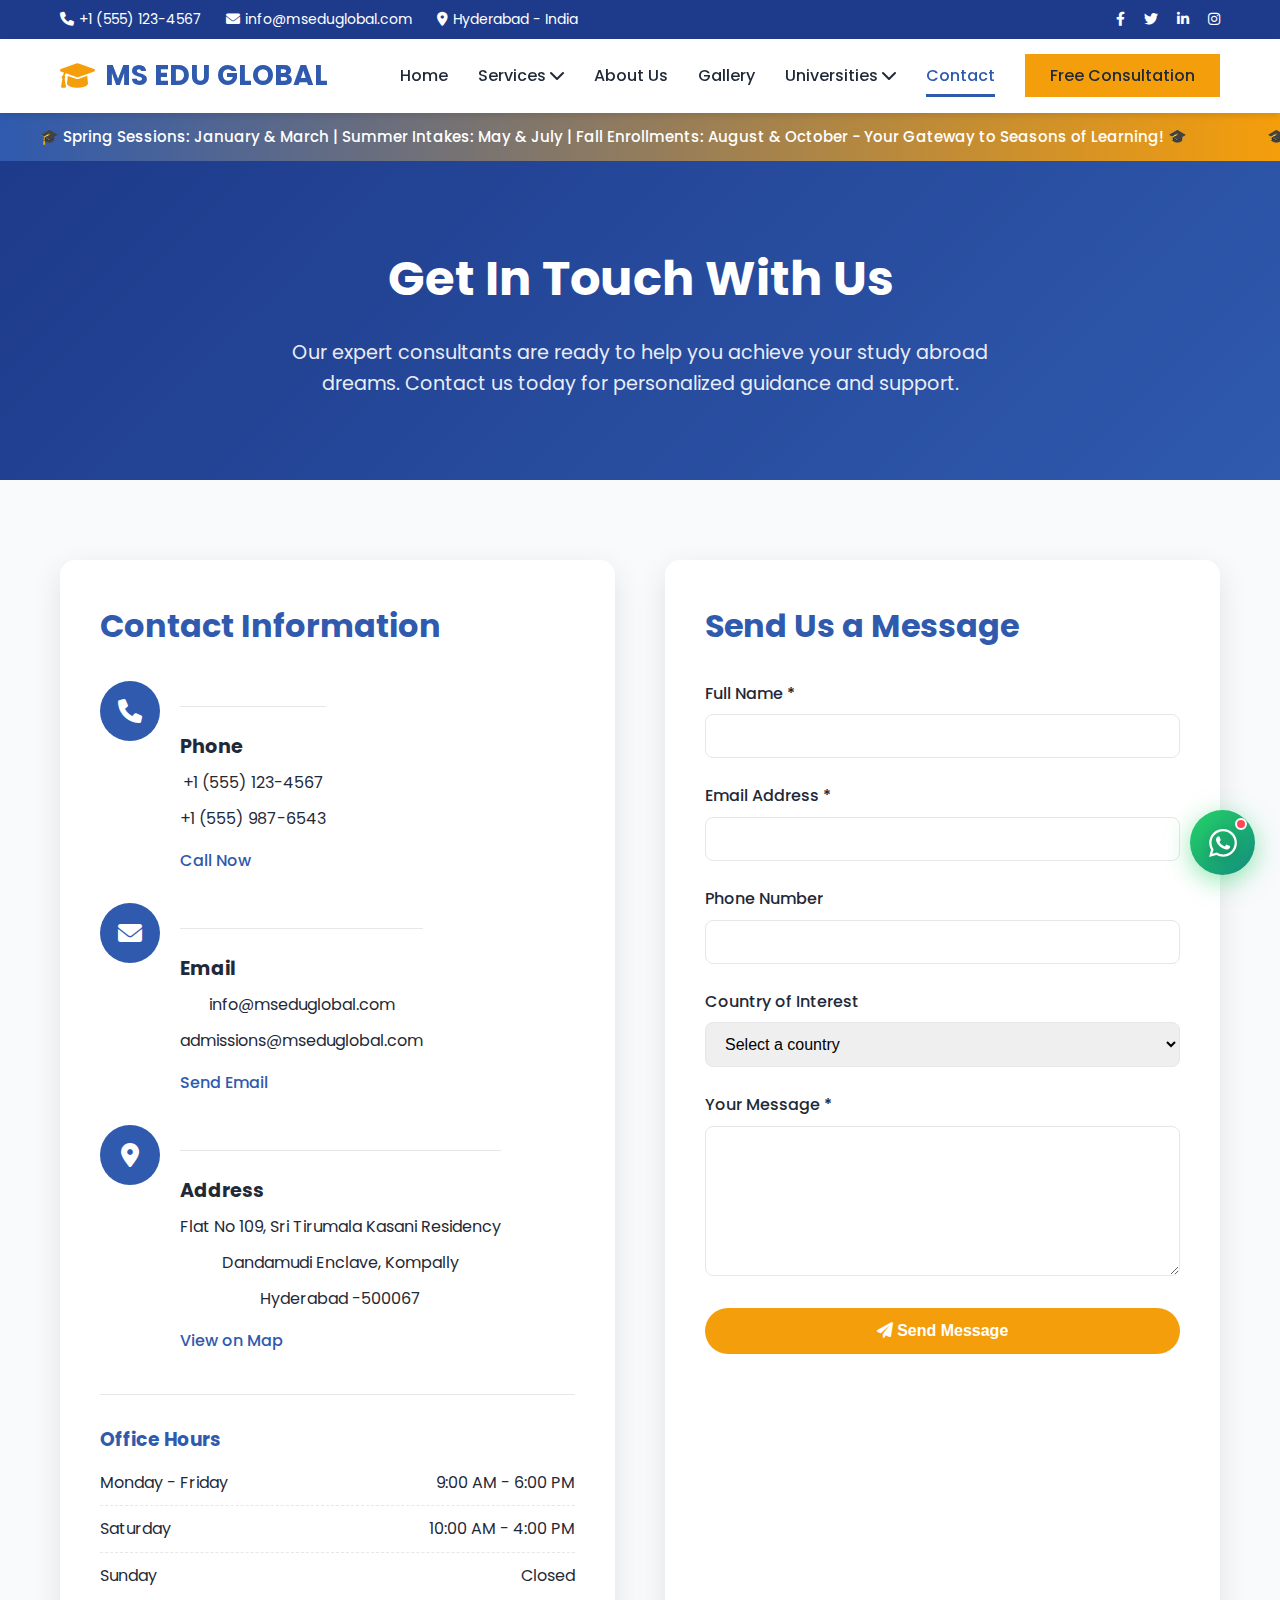
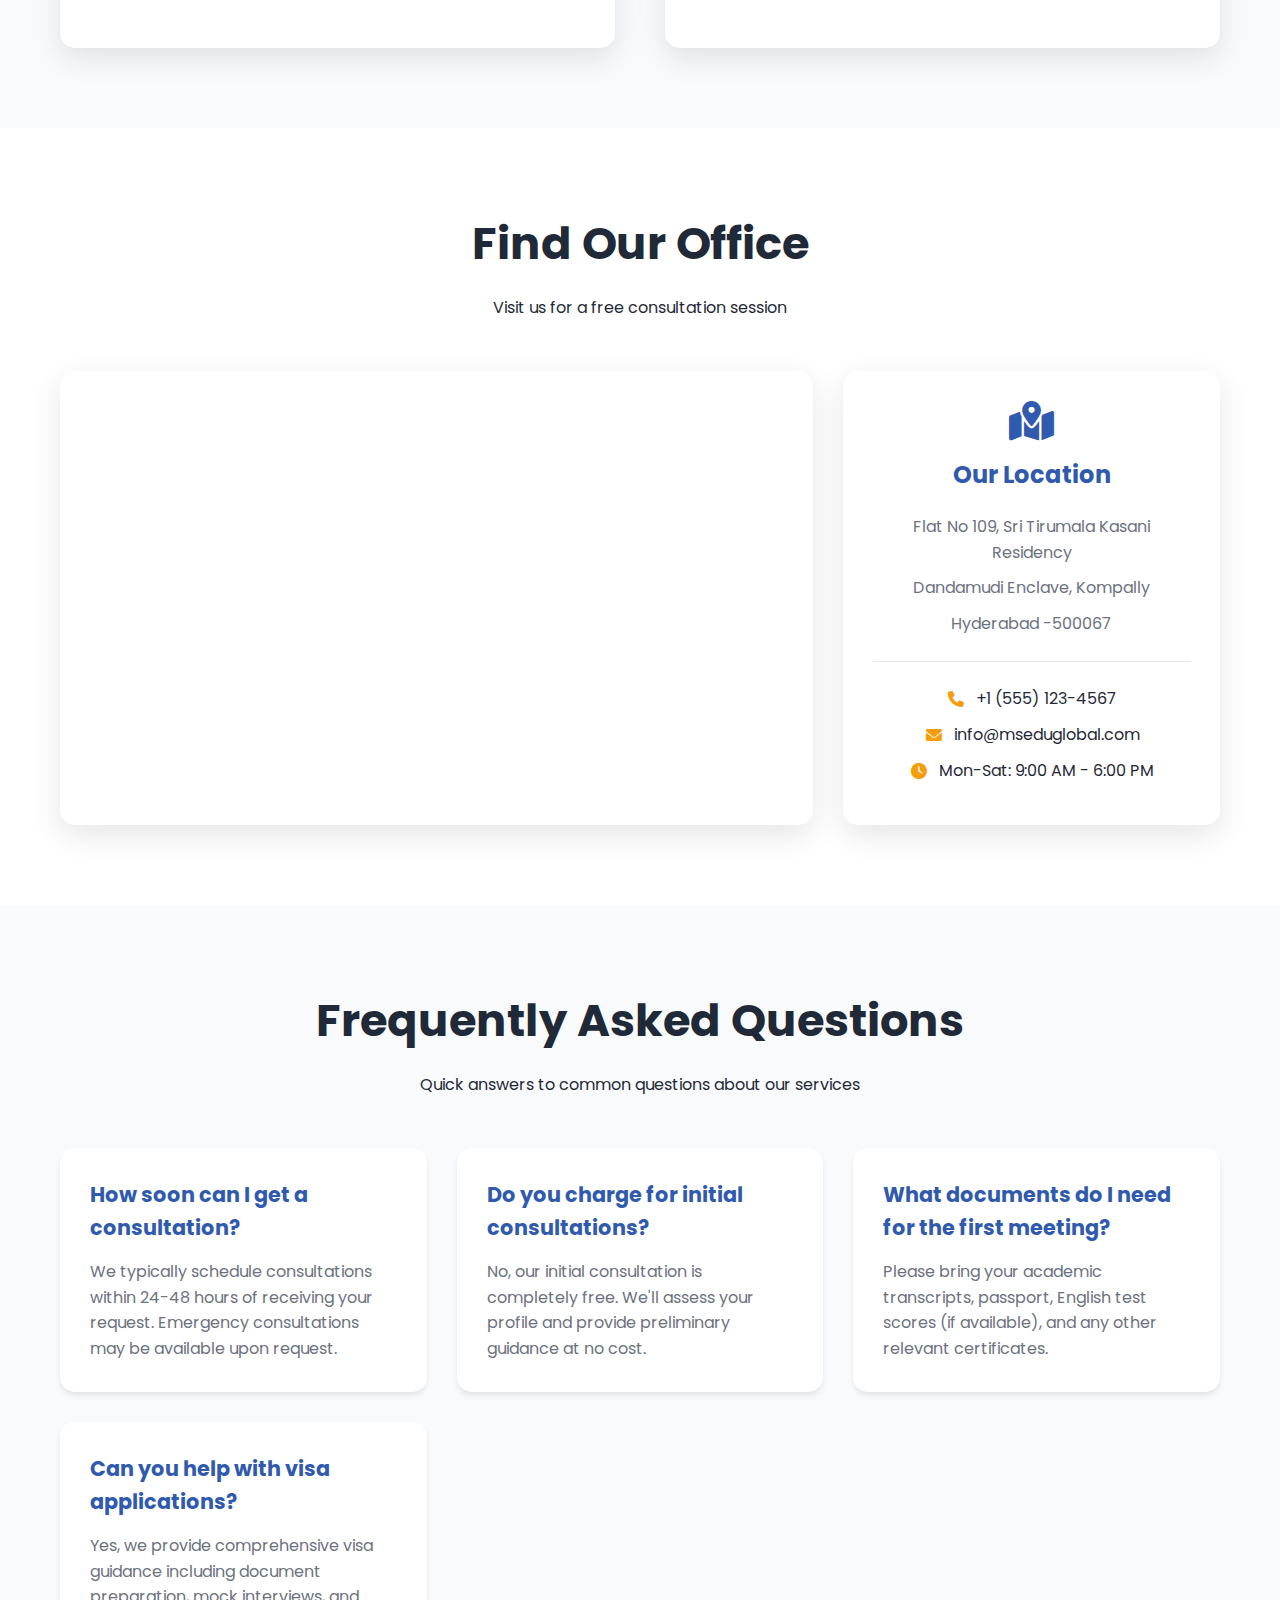
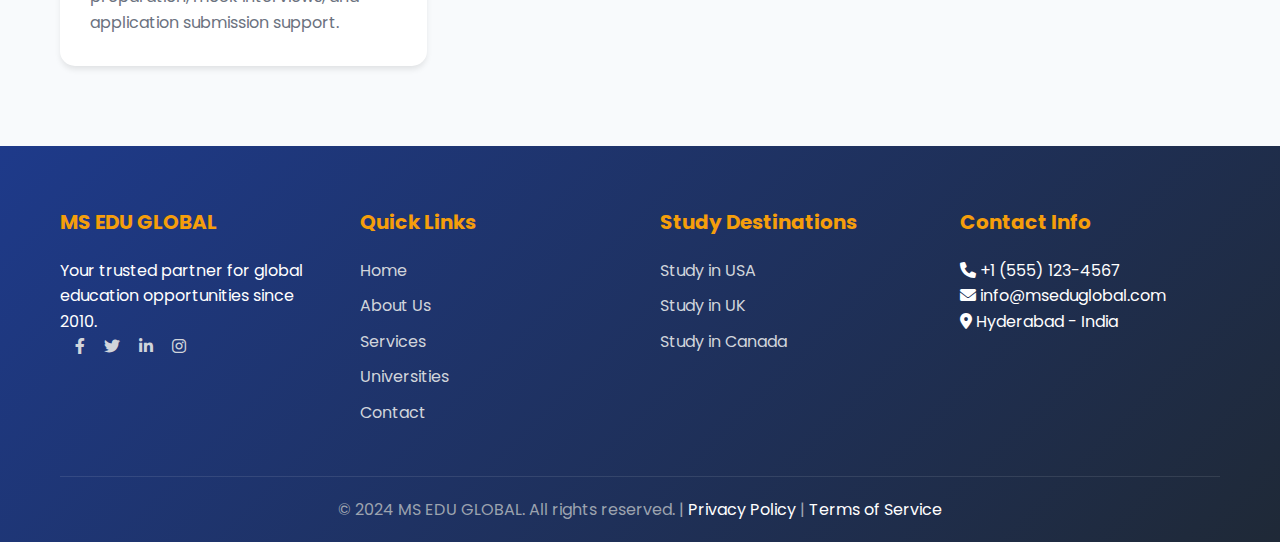
<file: contact.html>
<!DOCTYPE html>
<html lang="en-US">
<head>
    <meta charset="UTF-8">
    <meta name="viewport" content="width=device-width, initial-scale=1.0">
    <title>Contact Us - MS EDU GLOBAL | Study Abroad Consultants</title>
    <meta name="description" content="Get in touch with MS EDU GLOBAL for expert study abroad consultation. Contact us for USA, UK, Canada admissions, visa assistance, and scholarship guidance.">
    
    <style>
        /* === MS EDU GLOBAL - Enhanced Styles === */
        :root {
            --primary: #2f5aae;
            --primary-dark: #1e3a8a;
            --secondary: #f59e0b;
            --accent: #dc2626;
            --text: #1f2937;
            --text-light: #6b7280;
            --bg-light: #f8fafc;
            --white: #ffffff;
            --border: #e5e7eb;
            --shadow: 0 4px 6px -1px rgba(0, 0, 0, 0.1);
            --shadow-lg: 0 10px 30px rgba(0, 0, 0, 0.1);
            --transition: all 0.3s ease;
        }

        * {
            margin: 0;
            padding: 0;
            box-sizing: border-box;
        }

        body {
            font-family: 'Poppins', 'Segoe UI', sans-serif;
            line-height: 1.6;
            color: var(--text);
            overflow-x: hidden;
        }

        .container {
            max-width: 1200px;
            margin: 0 auto;
            padding: 0 20px;
        }

        /* === Top Bar === */
        .top-bar {
            background: var(--primary-dark);
            color: var(--white);
            padding: 8px 0;
            font-size: 14px;
        }

        .top-bar-content {
            display: flex;
            justify-content: space-between;
            align-items: center;
        }

        .contact-info span {
            margin-right: 20px;
            display: inline-flex;
            align-items: center;
            gap: 5px;
        }

        .social-links-top a {
            color: var(--white);
            margin-left: 15px;
            text-decoration: none;
            transition: var(--transition);
        }

        .social-links-top a:hover {
            color: var(--secondary);
        }

        /* === Header === */
        .header {
            background: var(--white);
            box-shadow: var(--shadow);
            position: sticky;
            top: 0;
            z-index: 1000;
        }

        .nav-wrapper {
            display: flex;
            justify-content: space-between;
            align-items: center;
            padding: 15px 0;
        }

        .logo {
            font-size: 28px;
            font-weight: 700;
            color: var(--primary);
            text-decoration: none;
            display: flex;
            align-items: center;
            gap: 10px;
        }

        .logo i {
            color: var(--secondary);
        }

        .main-nav ul {
            display: flex;
            list-style: none;
            gap: 30px;
            align-items: center;
        }

        .main-nav a {
            text-decoration: none;
            color: var(--text);
            font-weight: 500;
            transition: var(--transition);
            padding: 10px 0;
            position: relative;
        }

        .main-nav a:hover, .main-nav a.active {
            color: var(--primary);
        }

        .main-nav a.active::after {
            content: '';
            position: absolute;
            bottom: 0;
            left: 0;
            width: 100%;
            height: 3px;
            background: var(--primary);
        }

        /* === Dropdown Menus === */
        .dropdown { position: relative; }
        
        /* Services Dropdown - Compact Size */
        .services-dropdown-content {
            display: none;
            position: absolute;
            background-color: white;
            min-width: 280px;
            box-shadow: 0px 8px 16px rgba(0,0,0,0.2);
            border-radius: 5px;
            z-index: 1000;
            border: 1px solid #ddd;
            top: 100%;
            left: 0;
            padding: 5px 0;
        }
        
        /* Universities Dropdown */
        .universities-dropdown-content {
            display: none;
            position: absolute;
            background-color: white;
            min-width: 180px;
            box-shadow: 0px 8px 16px rgba(0,0,0,0.2);
            border-radius: 5px;
            z-index: 1000;
            border: 1px solid #ddd;
            top: 100%;
            left: 0;
            padding: 5px 0;
        }
        
        /* Show dropdown on hover */
        .dropdown:hover .services-dropdown-content,
        .dropdown:hover .universities-dropdown-content {
            display: block;
        }
        

/* Category/Country items */
.category, .country {
    position: relative;
    padding: 8px 15px;
    cursor: pointer;
    border-bottom: 1px solid #f0f0f0;
    transition: background-color 0.3s;
    font-weight: 600;
    color: var(--primary);
    font-size: 14px;
    line-height: 1.3;
    text-decoration: none;
    display: block;
}

.category:hover, .country:hover {
    background-color: #f0f7ff;
}

.category:last-child,
.country:last-child {
    border-bottom: none;
}


        
        /* Submenu for each category */
        .submenu {
            display: none;
            position: absolute;
            left: 100%;
            top: 0;
            background-color: white;
            min-width: 250px;
            box-shadow: 0px 8px 16px rgba(0,0,0,0.2);
            border-radius: 5px;
            z-index: 1001;
            border-left: 3px solid var(--primary);
            padding: 5px 0;
        }
        
        /* Submenu items */
        .submenu-item {
            padding: 6px 15px;
            border-bottom: 1px solid #f0f0f0;
            transition: background-color 0.3s;
            color: #333;
            font-weight: normal;
            font-size: 13px;
            line-height: 1.3;
        }
        
        .submenu-item:hover {
            background-color: #f0f7ff;
            color: var(--primary);
        }
        
        /* Show submenu on category hover */
        .category:hover .submenu {
            display: block;
        }
        
        /* Remove border from last items */
        .category:last-child,
        .country:last-child,
        .submenu-item:last-child {
            border-bottom: none;
        }

        /* Country flag styling */
        .country-flag {
            margin-right: 8px;
            font-size: 16px;
        }

        /* === Announcement Bar === */
        .announcement-bar { 
            background: linear-gradient(90deg, var(--primary), var(--secondary)); 
            color: var(--white); 
            padding: 12px 0; 
            position: relative; 
            overflow: hidden; 
        }
        .scrolling-text { 
            display: flex; 
            animation: scrollText 25s linear infinite; 
            white-space: nowrap; 
        }
        .scrolling-text span { 
            padding: 0 40px; 
            font-weight: 500; 
            font-size: 15px; 
        }
        @keyframes scrollText { 
            0% { transform: translateX(100%); } 
            100% { transform: translateX(-100%); } 
        }

        /* Buttons */
        .btn {
            padding: 14px 32px;
            border-radius: 50px;
            text-decoration: none;
            font-weight: 600;
            transition: var(--transition);
            display: inline-flex;
            align-items: center;
            gap: 8px;
            border: 2px solid transparent;
            cursor: pointer;
            font-size: 16px;
        }

        .btn-primary {
            background: var(--secondary);
            color: var(--white);
            border: none;
        }

        .btn-primary:hover {
            background: #e69008;
            transform: translateY(-3px);
        }

        /* === Contact Page Specific Styles === */
        .contact-hero {
            background: linear-gradient(135deg, var(--primary-dark), var(--primary));
            color: var(--white);
            padding: 80px 0;
            text-align: center;
        }

        .contact-hero h1 {
            font-size: 3rem;
            margin-bottom: 20px;
        }

        .contact-hero p {
            font-size: 1.2rem;
            max-width: 700px;
            margin: 0 auto;
            opacity: 0.9;
        }

        .contact-content {
            padding: 80px 0;
            background: var(--bg-light);
        }

        .contact-grid {
            display: grid;
            grid-template-columns: 1fr 1fr;
            gap: 50px;
        }

        .contact-info-card {
            background: var(--white);
            border-radius: 15px;
            padding: 40px;
            box-shadow: var(--shadow-lg);
        }

        .contact-info-card h2 {
            color: var(--primary);
            margin-bottom: 30px;
            font-size: 2rem;
        }

        .contact-method {
            display: flex;
            align-items: flex-start;
            margin-bottom: 30px;
        }

        .contact-icon {
            width: 60px;
            height: 60px;
            background: var(--primary);
            border-radius: 50%;
            display: flex;
            align-items: center;
            justify-content: center;
            margin-right: 20px;
            flex-shrink: 0;
        }

        .contact-icon i {
            font-size: 24px;
            color: var(--white);
        }

        .contact-details h3 {
    	 margin-bottom: 8px;
    	font-size: 1.2rem;
    	color: var(--text);
        }

        .contact-details p {
  	         color: var(--text-light);
   		 margin-bottom: 5px;
    	         line-height: 1.5;
        }

        .contact-details a {
    color: var(--primary);
    text-decoration: none;
    transition: var(--transition);
    font-weight: 500;
    display: inline-block;
    margin-top: 5px;
        }

        .contact-details a:hover {
            color: var(--secondary);
        }

        .office-hours {
            margin-top: 40px;
            padding-top: 30px;
            border-top: 1px solid var(--border);
        }

        .office-hours h3 {
            margin-bottom: 15px;
            color: var(--primary);
        }

        .hours-list {
            list-style: none;
        }

        .hours-list li {
            display: flex;
            justify-content: space-between;
            margin-bottom: 10px;
            padding-bottom: 10px;
            border-bottom: 1px dashed var(--border);
        }

        .hours-list li:last-child {
            border-bottom: none;
        }

        .contact-form-card {
            background: var(--white);
            border-radius: 15px;
            padding: 40px;
            box-shadow: var(--shadow-lg);
        }

        .contact-form-card h2 {
            color: var(--primary);
            margin-bottom: 30px;
            font-size: 2rem;
        }

        .form-group {
            margin-bottom: 25px;
        }

        .form-group label {
            display: block;
            margin-bottom: 8px;
            font-weight: 500;
        }

        .form-control {
            width: 100%;
            padding: 12px 15px;
            border: 1px solid var(--border);
            border-radius: 8px;
            font-size: 16px;
            transition: var(--transition);
        }

        .form-control:focus {
            outline: none;
            border-color: var(--primary);
            box-shadow: 0 0 0 3px rgba(47, 90, 174, 0.1);
        }

        textarea.form-control {
            min-height: 150px;
            resize: vertical;
        }

        .btn-block {
            display: block;
            width: 100%;
            justify-content: center;
        }

       .map-section {
    padding: 80px 0;
    background: var(--white);
}

/* New Map Container Styles */
.map-container {
    display: grid;
    grid-template-columns: 2fr 1fr;
    gap: 30px;
    margin-top: 40px;
}

.map-embed {
    border-radius: 15px;
    overflow: hidden;
    box-shadow: var(--shadow-lg);
}

.map-info {
    background: var(--white);
    padding: 30px;
    border-radius: 15px;
    box-shadow: var(--shadow-lg);
    text-align: center;
}

.map-info i.fa-map-marked-alt {
    font-size: 2.5rem;
    color: var(--primary);
    margin-bottom: 15px;
}

.map-info h3 {
    color: var(--primary);
    margin-bottom: 20px;
    font-size: 1.5rem;
}

.map-info p {
    margin-bottom: 10px;
    color: var(--text-light);
    font-size: 1rem;
}

.contact-details {
    margin-top: 25px;
    padding-top: 25px;
    border-top: 1px solid var(--border);
}

.contact-details p {
    display: flex;
    align-items: center;
    justify-content: center;
    gap: 10px;
    margin-bottom: 12px;
    color: var(--text);
}

.contact-details i {
    color: var(--secondary);
    width: 20px;
}

/* Remove old placeholder styles */
.map-placeholder {
    display: none;
}

/* Responsive design */
@media (max-width: 768px) {
    .map-container {
        grid-template-columns: 1fr;
        gap: 20px;
    }
    
    .map-info {
        padding: 20px;
    }
}

        .faq-section {
            padding: 80px 0;
            background: var(--bg-light);
        }

        .section-header {
            text-align: center;
            margin-bottom: 50px;
        }

        .section-header h2 {
            font-size: 2.8rem;
            color: var(--text);
            margin-bottom: 15px;
        }

        .faq-grid {
            display: grid;
            grid-template-columns: repeat(auto-fit, minmax(350px, 1fr));
            gap: 30px;
        }

        .faq-item {
            background: var(--white);
            border-radius: 15px;
            padding: 30px;
            box-shadow: var(--shadow);
            transition: var(--transition);
        }

        .faq-item:hover {
            transform: translateY(-5px);
            box-shadow: var(--shadow-lg);
        }

        .faq-item h3 {
            color: var(--primary);
            margin-bottom: 15px;
            font-size: 1.3rem;
        }

        .faq-item p {
            color: var(--text-light);
        }

        /* === Footer === */
        .footer {
            background: linear-gradient(135deg, var(--primary-dark), var(--text));
            color: var(--white);
            padding: 60px 0 20px;
        }

        .footer-grid {
            display: grid;
            grid-template-columns: repeat(auto-fit, minmax(250px, 1fr));
            gap: 40px;
            margin-bottom: 40px;
        }

        .footer-column h3 {
            color: var(--secondary);
            margin-bottom: 20px;
            font-size: 20px;
        }

        .footer-column ul {
            list-style: none;
        }

        .footer-column li {
            margin: 10px 0;
        }

        .footer-column a {
            color: #d1d5db;
            text-decoration: none;
            transition: var(--transition);
        }

        .footer-column a:hover {
            color: var(--secondary);
        }

        .footer-bottom {
            border-top: 1px solid rgba(255,255,255,0.1);
            padding-top: 20px;
            text-align: center;
            color: #9ca3af;
        }

/* White Footer Links */
.footer-bottom a {
    color: var(--white) !important;
    text-decoration: none;
    transition: var(--transition);
}

.footer-bottom a:hover {
    color: var(--secondary) !important;
}


        /* === Responsive Design === */
        @media (max-width: 768px) {
            .top-bar-content { flex-direction: column; gap: 10px; text-align: center; }
            .contact-info span { margin: 5px; display: block; }
            .contact-grid { grid-template-columns: 1fr; }
            .contact-hero h1 { font-size: 2.2rem; }
            .faq-grid { grid-template-columns: 1fr; }
            .main-nav ul { gap: 15px; }
        }
    </style>

    <!-- Font Awesome -->
    <link rel="stylesheet" href="https://cdnjs.cloudflare.com/ajax/libs/font-awesome/6.0.0/css/all.min.css">
    <!-- Google Fonts -->
    <link href="https://fonts.googleapis.com/css2?family=Poppins:wght@300;400;500;600;700&display=swap" rel="stylesheet">
</head>
<body>
    <!-- Top Bar -->
    <div class="top-bar">
        <div class="container">
            <div class="top-bar-content">
                <div class="contact-info">
                    <span><i class="fas fa-phone"></i> +1 (555) 123-4567</span>
                    <span><i class="fas fa-envelope"></i> info@mseduglobal.com</span>
                    <span><i class="fas fa-map-marker-alt"></i> Hyderabad - India</span>
                </div>
                <div class="social-links-top">
                    <a href="#"><i class="fab fa-facebook-f"></i></a>
                    <a href="#"><i class="fab fa-twitter"></i></a>
                    <a href="#"><i class="fab fa-linkedin-in"></i></a>
                    <a href="#"><i class="fab fa-instagram"></i></a>
                </div>
            </div>
        </div>
    </div>

    <!-- Header -->
    <header class="header">
        <div class="container">
            <div class="nav-wrapper">
                <a href="index.html" class="logo">
                    <i class="fas fa-graduation-cap"></i>
                    MS EDU GLOBAL
                </a>

                <nav class="main-nav">
                    <ul>
                        <li><a href="index.html">Home</a></li>


<!-- Services Dropdown -->
<li class="dropdown">
    <a href="services.html" class="dropdown-toggle">Services <i class="fas fa-chevron-down"></i></a>
    <div class="services-dropdown-content" style="min-width: 280px; padding: 5px 0;">
        <a href="studentguidance.html" class="category" style="display: block; text-decoration: none; color: #2f5aae !important; font-weight: 600; font-size: 14px; padding: 8px 15px; border-bottom: 1px solid #f0f0f0;">Student Guidance</a>
        <a href="testprep-readiness.html" class="category" style="display: block; text-decoration: none; color: #2f5aae !important; font-weight: 600; font-size: 14px; padding: 8px 15px; border-bottom: 1px solid #f0f0f0;">Test Prep & Readiness</a>
        <a href="finance-scholarships.html" class="category" style="display: block; text-decoration: none; color: #2f5aae !important; font-weight: 600; font-size: 14px; padding: 8px 15px; border-bottom: 1px solid #f0f0f0;">Finance & Scholarships</a>
        <a href="studentessentials.html" class="category" style="display: block; text-decoration: none; color: #2f5aae !important; font-weight: 600; font-size: 14px; padding: 8px 15px; border-bottom: 1px solid #f0f0f0;">Student Essentials</a>
        <a href="careerservices.html" class="category" style="display: block; text-decoration: none; color: #2f5aae !important; font-weight: 600; font-size: 14px; padding: 8px 15px;">Career Services</a>
    </div>
</li>


                        <li><a href="about.html">About Us</a></li>
                        <li><a href="gallery.html">Gallery</a></li>

<!-- Universities Dropdown -->
<li class="dropdown">
    <a href="universities.html" class="dropdown-toggle">Universities <i class="fas fa-chevron-down"></i></a>
    <div class="universities-dropdown-content">
        <!-- USA -->
        <div class="country" data-country="USA">
            <span class="country-flag">🇺🇸</span> USA
        </div>
        
        <!-- UK -->
        <div class="country" data-country="UK">
            <span class="country-flag">🇬🇧</span> UK
        </div>
        
        <!-- Canada -->
        <div class="country" data-country="Canada">
            <span class="country-flag">🇨🇦</span> Canada
        </div>
    </div>
</li>

<script>
// Make country items clickable
document.addEventListener('DOMContentLoaded', function() {
    const countries = document.querySelectorAll('.country');
    
    countries.forEach(country => {
        country.addEventListener('click', function() {
            const countryName = this.getAttribute('data-country');
            
            // Map country names to their respective pages
            const countryPages = {
                'USA': 'usauniversities.html',
                'UK': 'ukuniversities.html', 
                'Canada': 'canadauniversities.html'
            };
            
            const page = countryPages[countryName];
            if (page) {
                window.location.href = page;
            }
        });
        
        // Add hover effects
        country.style.cursor = 'pointer';
    });
});
</script>




                        <li><a href="contact.html" class="active">Contact</a></li>
                        <li><a href="#" class="btn-primary" style="padding: 10px 25px;">Free Consultation</a></li>
                    </ul>
                </nav>
            </div>
        </div>
    </header>

    <!-- Announcement Bar -->
    <div class="announcement-bar">
        <div class="scrolling-text">
            <span>🎓 Spring Sessions: January & March | Summer Intakes: May & July | Fall Enrollments: August & October - Your Gateway to Seasons of Learning! 🎓</span>
            <span>🎓 Spring Sessions: January & March | Summer Intakes: May & July | Fall Enrollments: August & October - Your Gateway to Seasons of Learning! 🎓</span>
        </div>
    </div>

    <!-- Contact Hero Section -->
    <section class="contact-hero">
        <div class="container">
            <h1>Get In Touch With Us</h1>
            <p>Our expert consultants are ready to help you achieve your study abroad dreams. Contact us today for personalized guidance and support.</p>
        </div>
    </section>

    <!-- Contact Content -->
    <section class="contact-content">
        <div class="container">
            <div class="contact-grid">
                <!-- Contact Information -->
                <div class="contact-info-card">
                    <h2>Contact Information</h2>
                    
                    <div class="contact-method">
                        <div class="contact-icon">
                            <i class="fas fa-phone"></i>
                        </div>
                        <div class="contact-details">
                            <h3>Phone</h3>
                            <p>+1 (555) 123-4567</p>
                            <p>+1 (555) 987-6543</p>
                            <a href="tel:+15551234567">Call Now</a>
                        </div>
                    </div>
                    
                    <div class="contact-method">
                        <div class="contact-icon">
                            <i class="fas fa-envelope"></i>
                        </div>
                        <div class="contact-details">
                            <h3>Email</h3>
                            <p>info@mseduglobal.com</p>
                            <p>admissions@mseduglobal.com</p>
                            <a href="mailto:info@mseduglobal.com">Send Email</a>
                        </div>
                    </div>
                    
                    <div class="contact-method">
                        <div class="contact-icon">
                            <i class="fas fa-map-marker-alt"></i>
                        </div>
                        <div class="contact-details">
                            <h3>Address</h3>
                            <p>Flat No 109, Sri Tirumala Kasani Residency </p>
                            <p>Dandamudi Enclave, Kompally</p>
                            <p>Hyderabad -500067</p>
                            <a href="#map">View on Map</a>
                        </div>
                    </div>
                    
                    <div class="office-hours">
                        <h3>Office Hours</h3>
                        <ul class="hours-list">
                            <li><span>Monday - Friday</span> <span>9:00 AM - 6:00 PM</span></li>
                            <li><span>Saturday</span> <span>10:00 AM - 4:00 PM</span></li>
                            <li><span>Sunday</span> <span>Closed</span></li>
                        </ul>
                    </div>
                </div>
                
                <!-- Contact Form -->
                <div class="contact-form-card">
                    <h2>Send Us a Message</h2>
                    <form id="contactForm">
                        <div class="form-group">
                            <label for="name">Full Name *</label>
                            <input type="text" id="name" class="form-control" required>
                        </div>
                        
                        <div class="form-group">
                            <label for="email">Email Address *</label>
                            <input type="email" id="email" class="form-control" required>
                        </div>
                        
                        <div class="form-group">
                            <label for="phone">Phone Number</label>
                            <input type="tel" id="phone" class="form-control">
                        </div>
                        
                        <div class="form-group">
                            <label for="country">Country of Interest</label>
                            <select id="country" class="form-control">
                                <option value="">Select a country</option>
                                <option value="usa">United States</option>
                                <option value="uk">United Kingdom</option>
                                <option value="canada">Canada</option>
                                <option value="australia">Australia</option>
                                <option value="other">Other</option>
                            </select>
                        </div>
                        
                        <div class="form-group">
                            <label for="message">Your Message *</label>
                            <textarea id="message" class="form-control" required></textarea>
                        </div>
                        
                        <button type="submit" class="btn btn-primary btn-block">
                            <i class="fas fa-paper-plane"></i> Send Message
                        </button>
                    </form>
                </div>
            </div>
        </div>


</section>

    <!-- Map Section -->
    <section class="map-section" id="map">
        <div class="container">
            <div class="section-header">
                <h2>Find Our Office</h2>
                <p>Visit us for a free consultation session</p>
            </div>
            
            <div class="map-container">
                <div class="map-embed">
                    <iframe 
                        src="https://www.google.com/maps/embed?pb=!1m18!1m12!1m3!1d3805.062823060198!2d78.50218897501874!3d17.501927983406337!2m3!1f0!2f0!3f0!3m2!1i1024!2i768!4f13.1!3m3!1m2!1s0x3bcb9bcf5b5c5c5d%3A0x4a7e9b9e9e9e9e9e!2sKompally%2C%20Secunderabad%2C%20Telangana%20500067!5e0!3m2!1sen!2sin!4v1690000000000!5m2!1sen!2sin" 
                        width="100%" 
                        height="400" 
                        style="border:0; border-radius: 10px;" 
                        allowfullscreen="" 
                        loading="lazy" 
                        referrerpolicy="no-referrer-when-downgrade">
                    </iframe>
                </div>
                <div class="map-info">
                    <i class="fas fa-map-marked-alt"></i>
                    <h3>Our Location</h3>
                    <p>Flat No 109, Sri Tirumala Kasani Residency</p>
                    <p>Dandamudi Enclave, Kompally</p>
                    <p>Hyderabad -500067</p>
                    <div class="contact-details">
                        <p><i class="fas fa-phone"></i> +1 (555) 123-4567</p>
                        <p><i class="fas fa-envelope"></i> info@mseduglobal.com</p>
                        <p><i class="fas fa-clock"></i> Mon-Sat: 9:00 AM - 6:00 PM</p>
                    </div>
                </div>
            </div>
        </div>
    </section>





    <!-- FAQ Section -->
    <section class="faq-section">
        <div class="container">
            <div class="section-header">
                <h2>Frequently Asked Questions</h2>
                <p>Quick answers to common questions about our services</p>
            </div>
            
            <div class="faq-grid">
                <div class="faq-item">
                    <h3>How soon can I get a consultation?</h3>
                    <p>We typically schedule consultations within 24-48 hours of receiving your request. Emergency consultations may be available upon request.</p>
                </div>
                
                <div class="faq-item">
                    <h3>Do you charge for initial consultations?</h3>
                    <p>No, our initial consultation is completely free. We'll assess your profile and provide preliminary guidance at no cost.</p>
                </div>
                
                <div class="faq-item">
                    <h3>What documents do I need for the first meeting?</h3>
                    <p>Please bring your academic transcripts, passport, English test scores (if available), and any other relevant certificates.</p>
                </div>
                
                <div class="faq-item">
                    <h3>Can you help with visa applications?</h3>
                    <p>Yes, we provide comprehensive visa guidance including document preparation, mock interviews, and application submission support.</p>
                </div>
            </div>
        </div>
    </section>

    <!-- Footer -->
    <footer class="footer">
        <div class="container">
            <div class="footer-grid">
                <div class="footer-column">
                    <h3>MS EDU GLOBAL</h3>
                    <p>Your trusted partner for global education opportunities since 2010.</p>
                    <div class="social-links-top">
                        <a href="#"><i class="fab fa-facebook-f"></i></a>
                        <a href="#"><i class="fab fa-twitter"></i></a>
                        <a href="#"><i class="fab fa-linkedin-in"></i></a>
                        <a href="#"><i class="fab fa-instagram"></i></a>
                    </div>
                </div>
                
                <div class="footer-column">
                    <h3>Quick Links</h3>
                    <ul>
                        <li><a href="index.html">Home</a></li>
                        <li><a href="about.html">About Us</a></li>
                        <li><a href="services.html">Services</a></li>
                        <li><a href="universities.html">Universities</a></li>
                        <li><a href="contact.html">Contact</a></li>
                    </ul>
                </div>
                
                <div class="footer-column">
                    <h3>Study Destinations</h3>
                    <ul>
                        <li><a href="#">Study in USA</a></li>
                        <li><a href="#">Study in UK</a></li>
                        <li><a href="#">Study in Canada</a></li>
                    </ul>
                </div>
                
                <div class="footer-column">
                    <h3>Contact Info</h3>
                    <p><i class="fas fa-phone"></i> +1 (555) 123-4567</p>
                    <p><i class="fas fa-envelope"></i> info@mseduglobal.com</p>
                    <p><i class="fas fa-map-marker-alt"></i> Hyderabad - India</p>
                </div>
            </div>
            
            <div class="footer-bottom">
                <p>&copy; 2024 MS EDU GLOBAL. All rights reserved. | <a href="#">Privacy Policy</a> | <a href="#">Terms of Service</a></p>
            </div>
        </div>
    </footer>

    <script>
        // Contact Form Submission
        document.getElementById('contactForm').addEventListener('submit', function(e) {
            e.preventDefault();
            
            // Get form values
            const name = document.getElementById('name').value;
            const email = document.getElementById('email').value;
            const message = document.getElementById('message').value;
            
            // Simple validation
            if (name && email && message) {
                // In a real implementation, you would send this data to a server
                alert('Thank you for your message, ' + name + '! We will get back to you soon at ' + email + '.');
                document.getElementById('contactForm').reset();
            } else {
                alert('Please fill in all required fields.');
            }
        });

        // Smooth scrolling for anchor links
        document.querySelectorAll('a[href^="#"]').forEach(anchor => {
            anchor.addEventListener('click', function (e) {
                e.preventDefault();
                
                const targetId = this.getAttribute('href');
                if (targetId === '#') return;
                
                const targetElement = document.querySelector(targetId);
                if (targetElement) {
                    window.scrollTo({
                        top: targetElement.offsetTop - 100,
                        behavior: 'smooth'
                    });
                }
            });
        });

        // Dropdown functionality
        document.addEventListener('DOMContentLoaded', function() {
            const dropdowns = document.querySelectorAll('.dropdown');
            
            dropdowns.forEach(dropdown => {
                dropdown.addEventListener('mouseenter', function() {
                    this.classList.add('active');
                });
                
                dropdown.addEventListener('mouseleave', function() {
                    this.classList.remove('active');
                });
            });
        });
    </script>

<!-- Simple WhatsApp Floating Button for MS EDU GLOBAL -->
<div class="whatsapp-widget-simple">
    <a href="https://wa.me/17542000000?text=Hello%20Sir%2C%20I%20just%20visited%20your%20website%20https%3A%2F%2Fmseduglobal.com%20and%20I%27m%20interested%20in%20study%20abroad%20opportunities." 
       class="whatsapp-float-simple" target="_blank">
        <svg class="whatsapp-float-icon" width="28" height="28" viewBox="0 0 24 24" fill="white">
            <path d="M17.472 14.382c-.297-.149-1.758-.867-2.03-.967-.273-.099-.471-.148-.67.15-.197.297-.767.966-.94 1.164-.173.199-.347.223-.644.075-.297-.15-1.255-.463-2.39-1.475-.883-.788-1.48-1.761-1.653-2.059-.173-.297-.018-.458.13-.606.134-.133.298-.347.446-.52.149-.174.198-.298.298-.497.099-.198.05-.371-.025-.52-.075-.149-.669-1.612-.916-2.207-.242-.579-.487-.5-.669-.51-.173-.008-.371-.01-.57-.01-.198 0-.52.074-.792.372-.272.297-1.04 1.016-1.04 2.479 0 1.462 1.065 2.875 1.213 3.074.149.198 2.096 3.2 5.077 4.487.709.306 1.262.489 1.694.625.712.227 1.36.195 1.871.118.571-.085 1.758-.719 2.006-1.413.248-.694.248-1.289.173-1.413-.074-.124-.272-.198-.57-.347m-5.421 7.403h-.004a9.87 9.87 0 01-5.031-1.378l-.361-.214-3.741.982.998-3.648-.235-.374a9.86 9.86 0 01-1.51-5.26c.001-5.45 4.436-9.884 9.888-9.884 2.64 0 5.122 1.03 6.988 2.898a9.825 9.825 0 012.893 6.994c-.003 5.45-4.437 9.884-9.885 9.884m8.413-18.297A11.815 11.815 0 0012.05 0C5.495 0 .16 5.335.157 11.892c0 2.096.547 4.142 1.588 5.945L.057 24l6.305-1.654a11.882 11.882 0 005.683 1.448h.005c6.554 0 11.89-5.335 11.893-11.893c0-3.18-1.24-6.169-3.495-8.424"/>
        </svg>
        <div class="notification-dot"></div>
    </a>
</div>

<style>
    /* Simple WhatsApp Widget Styles */
    .whatsapp-widget-simple {
        position: fixed;
        bottom: 25px;
        right: 25px;
        z-index: 10000;
    }

    .whatsapp-float-simple {
        width: 65px;
        height: 65px;
        background: linear-gradient(135deg, #25d366, #128C7E);
        border-radius: 50%;
        display: flex;
        align-items: center;
        justify-content: center;
        cursor: pointer;
        box-shadow: 0 6px 25px rgba(37, 211, 102, 0.5);
        transition: all 0.3s cubic-bezier(0.4, 0, 0.2, 1);
        position: relative;
        animation: float 3s ease-in-out infinite;
        text-decoration: none;
    }

    .whatsapp-float-simple:hover {
        transform: scale(1.1) rotate(5deg);
        box-shadow: 0 8px 30px rgba(37, 211, 102, 0.7);
    }

    .whatsapp-float-icon {
        filter: drop-shadow(0 2px 4px rgba(0, 0, 0, 0.2));
    }

    .notification-dot {
        position: absolute;
        top: 8px;
        right: 8px;
        width: 12px;
        height: 12px;
        background: #ff4757;
        border: 2px solid white;
        border-radius: 50%;
        animation: pulse-dot 2s infinite;
    }

    /* Animations */
    @keyframes float {
        0%, 100% { transform: translateY(0); }
        50% { transform: translateY(-5px); }
    }

    @keyframes pulse-dot {
        0%, 100% { transform: scale(1); opacity: 1; }
        50% { transform: scale(1.2); opacity: 0.8; }
    }

    /* Responsive Design */
    @media (max-width: 768px) {
        .whatsapp-widget-simple {
            bottom: 20px;
            right: 20px;
        }
        
        .whatsapp-float-simple {
            width: 60px;
            height: 60px;
        }
    }

    @media (max-width: 480px) {
        .whatsapp-widget-simple {
            bottom: 15px;
            right: 15px;
        }
        
        .whatsapp-float-simple {
            width: 55px;
            height: 55px;
        }
        
        .whatsapp-float-icon {
            width: 24px;
            height: 24px;
        }
    }
</style>




</body>
</html>
</file>
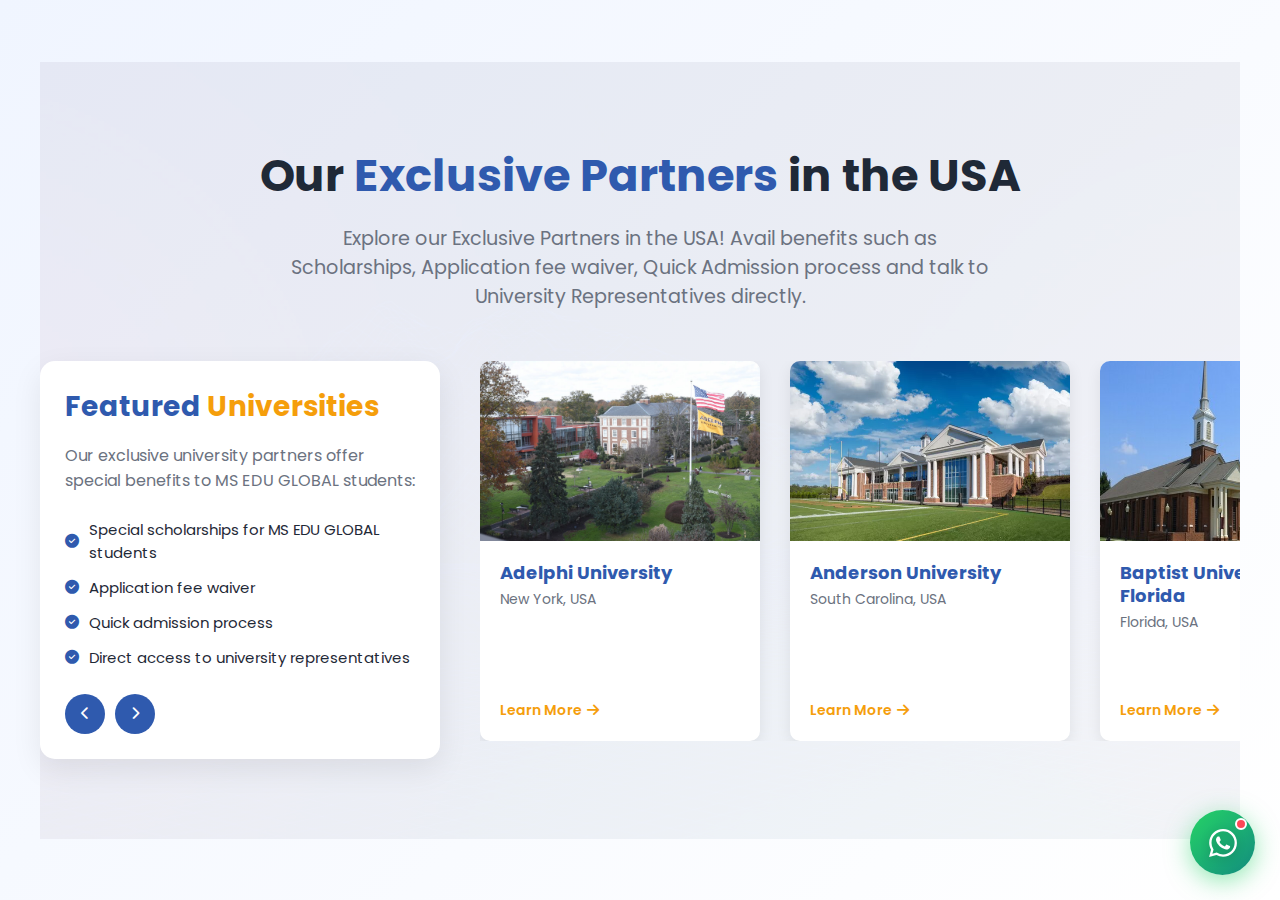
<file: Featureduniversities.html>
<!DOCTYPE html>
<html lang="en">
<head>
    <meta charset="UTF-8">
    <meta name="viewport" content="width=device-width, initial-scale=1.0">
    <title>MS EDU GLOBAL - Featured Universities</title>
    <style>
        * {
            margin: 0;
            padding: 0;
            box-sizing: border-box;
            font-family: 'Poppins', 'Segoe UI', sans-serif;
        }

        body {
            background: linear-gradient(135deg, #f0f5ff 0%, #ffffff 100%);
            padding: 40px 20px;
            min-height: 100vh;
            display: flex;
            justify-content: center;
            align-items: center;
        }

        .container {
            max-width: 1200px;
            width: 100%;
        }

        /* === FEATURED UNIVERSITIES SECTION === */
        .featured-universities-section {
            padding: 80px 0;
            background: linear-gradient(135deg, #f0f5ff 0%, #ffffff 100%);
            position: relative;
        }
        
        .featured-universities-section::before {
            content: '';
            position: absolute;
            top: 0;
            left: 0;
            width: 100%;
            height: 100%;
            background-image: url('images/background-image.jpg'); /* Your background image */
            background-size: cover;
            background-position: center;
            background-repeat: no-repeat;
            opacity: 0.05; /* Adjust opacity as needed */
            z-index: 0;
        }
        
        .universities-content {
            position: relative;
            z-index: 1;
        }
        
        .section-header {
            text-align: center;
            margin-bottom: 50px;
        }
        
        .section-header h2 {
            font-size: 2.8rem;
            color: #1f2937;
            margin-bottom: 15px;
        }
        
        .section-header h2 span {
            color: #2f5aae;
        }
        
        .section-header p {
            font-size: 1.2rem;
            color: #6b7280;
            max-width: 700px;
            margin: 0 auto;
        }

        .universities-container {
            display: flex;
            align-items: flex-start;
            gap: 40px;
            margin-top: 40px;
        }
        
        .universities-info {
            flex: 1;
            max-width: 400px;
            padding: 25px;
            background: white;
            border-radius: 15px;
            box-shadow: 0 10px 30px rgba(0, 0, 0, 0.08);
        }
        
        .universities-info h3 {
            font-size: 28px;
            color: #2f5aae;
            margin-bottom: 15px;
        }
        
        .universities-info h3 span {
            color: #f59e0b;
        }
        
        .universities-info p {
            color: #6b7280;
            margin-bottom: 25px;
            font-size: 16px;
        }
        
        .benefits-list {
            margin-bottom: 25px;
        }
        
        .benefits-list li {
            display: flex;
            align-items: center;
            margin-bottom: 12px;
            color: #1f2937;
            font-size: 15px;
        }
        
        .benefits-list li i {
            color: #2f5aae;
            margin-right: 10px;
            font-size: 14px;
        }
        
        .navigation-buttons {
            display: flex;
            gap: 10px;
        }
        
        .nav-btn {
            width: 40px;
            height: 40px;
            border-radius: 50%;
            background: #2f5aae;
            color: white;
            border: none;
            display: flex;
            align-items: center;
            justify-content: center;
            cursor: pointer;
            transition: all 0.3s ease;
        }
        
        .nav-btn:hover {
            background: #f59e0b;
            transform: scale(1.05);
        }
        
        .universities-carousel {
            flex: 2;
            overflow: hidden;
            position: relative;
        }
        
        .universities-track {
            display: flex;
            gap: 30px;
            animation: scrollUniversities 40s linear infinite;
            width: max-content;
        }
        
        .university-card {
            flex: 0 0 280px;
            background: white;
            border-radius: 10px;
            overflow: hidden;
            box-shadow: 0 5px 15px rgba(0, 0, 0, 0.08);
            transition: transform 0.3s ease;
            height: 380px;
            display: flex;
            flex-direction: column;
            text-decoration: none;
            color: inherit;
        }
        
        .university-card:hover {
            transform: translateY(-5px);
            box-shadow: 0 10px 25px rgba(0, 0, 0, 0.12);
        }
        
        .university-image {
            height: 180px;
            overflow: hidden;
            background: #f0f5ff;
            display: flex;
            align-items: center;
            justify-content: center;
        }
        
        .university-image img {
            width: 100%;
            height: 100%;
            object-fit: cover;
            transition: transform 0.5s ease;
        }
        
        .university-card:hover .university-image img {
            transform: scale(1.05);
        }
        
        .university-info {
            padding: 20px;
            flex-grow: 1;
            display: flex;
            flex-direction: column;
        }
        
        .university-info h4 {
            font-size: 18px;
            color: #2f5aae;
            margin-bottom: 5px;
            line-height: 1.3;
        }
        
        .university-info p {
            color: #6b7280;
            font-size: 14px;
            margin-bottom: 15px;
        }
        
        .button-container {
            margin-top: auto;
            height: 40px;
            display: flex;
            align-items: flex-end;
        }
        
        .read-more {
            display: inline-flex;
            align-items: center;
            color: #f59e0b;
            font-weight: 600;
            font-size: 14px;
            transition: all 0.3s ease;
        }
        
        .read-more i {
            margin-left: 5px;
            transition: transform 0.3s ease;
        }
        
        .university-card:hover .read-more i {
            transform: translateX(3px);
        }

        @keyframes scrollUniversities {
            0% {
                transform: translateX(0);
            }
            100% {
                transform: translateX(calc(-310px * 11));
            }
        }

        .universities-carousel:hover .universities-track {
            animation-play-state: paused;
        }

        /* Responsive for Featured Universities */
        @media (max-width: 992px) {
            .universities-container {
                flex-direction: column;
            }
            
            .universities-info {
                max-width: 100%;
                text-align: center;
                margin-bottom: 30px;
            }
            
            .navigation-buttons {
                justify-content: center;
            }

            .universities-track {
                animation: scrollUniversities 60s linear infinite;
            }
        }
        
        @media (max-width: 768px) {
            .featured-universities-section {
                padding: 60px 0;
            }
            
            .section-header h2 {
                font-size: 2.2rem;
            }
            
            .university-card {
                flex: 0 0 260px;
                height: 360px;
            }

            .universities-track {
                animation: scrollUniversities 50s linear infinite;
            }
        }
        
        @media (max-width: 576px) {
            .featured-universities-section {
                padding: 50px 0;
            }
            
            .section-header h2 {
                font-size: 1.8rem;
            }
            
            .university-card {
                flex: 0 0 240px;
                height: 340px;
            }

            .university-info {
                padding: 15px;
            }

            .university-info h4 {
                font-size: 16px;
            }

            .universities-track {
                animation: scrollUniversities 40s linear infinite;
            }
        }
    </style>
    <link rel="stylesheet" href="https://cdnjs.cloudflare.com/ajax/libs/font-awesome/6.4.0/css/all.min.css">
    <link href="https://fonts.googleapis.com/css2?family=Poppins:wght@300;400;500;600;700&display=swap" rel="stylesheet">
</head>
<body>
    <div class="container">
        <!-- Featured Universities Section -->
        <section class="featured-universities-section">
            <div class="universities-content">
                <div class="section-header">
                    <h2>Our <span>Exclusive Partners</span> in the USA</h2>
                    <p>Explore our Exclusive Partners in the USA! Avail benefits such as Scholarships, Application fee waiver, Quick Admission process and talk to University Representatives directly.</p>
                </div>
                
                <div class="universities-container">
                    <div class="universities-info">
                        <h3>Featured <span>Universities</span></h3>
                        <p>Our exclusive university partners offer special benefits to MS EDU GLOBAL students:</p>
                        <ul class="benefits-list">
                            <li><i class="fas fa-check-circle"></i> Special scholarships for MS EDU GLOBAL students</li>
                            <li><i class="fas fa-check-circle"></i> Application fee waiver</li>
                            <li><i class="fas fa-check-circle"></i> Quick admission process</li>
                            <li><i class="fas fa-check-circle"></i> Direct access to university representatives</li>
                        </ul>
                        <div class="navigation-buttons">
                            <button class="nav-btn prev-btn">
                                <i class="fas fa-chevron-left"></i>
                            </button>
                            <button class="nav-btn next-btn">
                                <i class="fas fa-chevron-right"></i>
                            </button>
                        </div>
                    </div>
                    
                    <div class="universities-carousel">
                        <div class="universities-track">
                            <!-- University 1 -->
                            <div class="university-card">
                                <div class="university-image">
                                    <img src="images/AdelphiUniversity.jpg" alt="Adelphi University">
                                </div>
                                <div class="university-info">
                                    <h4>Adelphi University</h4>
                                    <p>New York, USA</p>
                                    <div class="button-container">
                                        <span class="read-more">Learn More <i class="fas fa-arrow-right"></i></span>
                                    </div>
                                </div>
                            </div>
                            
                            <!-- University 2 -->
                            <div class="university-card">
                                <div class="university-image">
                                    <img src="images/AndersonUniversity.png" alt="Anderson University">
                                </div>
                                <div class="university-info">
                                    <h4>Anderson University</h4>
                                    <p>South Carolina, USA</p>
                                    <div class="button-container">
                                        <span class="read-more">Learn More <i class="fas fa-arrow-right"></i></span>
                                    </div>
                                </div>
                            </div>
                            
                            <!-- University 3 -->
                            <div class="university-card">
                                <div class="university-image">
                                    <img src="images/BaptistUniversityofFlorida.png" alt="Baptist University of Florida">
                                </div>
                                <div class="university-info">
                                    <h4>Baptist University of Florida</h4>
                                    <p>Florida, USA</p>
                                    <div class="button-container">
                                        <span class="read-more">Learn More <i class="fas fa-arrow-right"></i></span>
                                    </div>
                                </div>
                            </div>
                            
                            <!-- University 4 -->
                            <div class="university-card">
                                <div class="university-image">
                                    <img src="images/CampbellsvilleUniversity.png" alt="Campellsville University">
                                </div>
                                <div class="university-info">
                                    <h4>Campellsville University</h4>
                                    <p>Kentucky, USA</p>
                                    <div class="button-container">
                                        <span class="read-more">Learn More <i class="fas fa-arrow-right"></i></span>
                                    </div>
                                </div>
                            </div>
                            
                            <!-- University 5 -->
                            <div class="university-card">
                                <div class="university-image">
                                    <img src="images/CumberlandUniversity.png" alt="Cumberland University">
                                </div>
                                <div class="university-info">
                                    <h4>Cumberland University</h4>
                                    <p>Tennessee, USA</p>
                                    <div class="button-container">
                                        <span class="read-more">Learn More <i class="fas fa-arrow-right"></i></span>
                                    </div>
                                </div>
                            </div>
                            
                            <!-- University 6 -->
                            <div class="university-card">
                                <div class="university-image">
                                    <img src="images/FaulknerUniversity.png" alt="Faulkner University">
                                </div>
                                <div class="university-info">
                                    <h4>Faulkner University</h4>
                                    <p>Alabama, USA</p>
                                    <div class="button-container">
                                        <span class="read-more">Learn More <i class="fas fa-arrow-right"></i></span>
                                    </div>
                                </div>
                            </div>
                            
                            <!-- University 7 -->
                            <div class="university-card">
                                <div class="university-image">
                                    <img src="images/GoldenGateUniversity.png" alt="Golden Gate University">
                                </div>
                                <div class="university-info">
                                    <h4>Golden Gate University</h4>
                                    <p>California, USA</p>
                                    <div class="button-container">
                                        <span class="read-more">Learn More <i class="fas fa-arrow-right"></i></span>
                                    </div>
                                </div>
                            </div>
                            
                            <!-- University 8 -->
                            <div class="university-card">
                                <div class="university-image">
                                    <img src="images/St.FrancisCollege.png" alt="St. Francis College">
                                </div>
                                <div class="university-info">
                                    <h4>St. Francis College</h4>
                                    <p>New York, USA</p>
                                    <div class="button-container">
                                        <span class="read-more">Learn More <i class="fas fa-arrow-right"></i></span>
                                    </div>
                                </div>
                            </div>
                            
                            <!-- University 9 -->
                            <div class="university-card">
                                <div class="university-image">
                                    <img src="images/UniversityCumberlands,png.jpg" alt="University of the Cumberlands">
                                </div>
                                <div class="university-info">
                                    <h4>University of the Cumberlands</h4>
                                    <p>Kentucky, USA</p>
                                    <div class="button-container">
                                        <span class="read-more">Learn More <i class="fas fa-arrow-right"></i></span>
                                    </div>
                                </div>
                            </div>
                            
                            <!-- University 10 -->
                            <div class="university-card">
                                <div class="university-image">
                                    <img src="images/WaylandBaptistUniversity.png" alt="Wayland Baptist University">
                                </div>
                                <div class="university-info">
                                    <h4>Wayland Baptist University</h4>
                                    <p>Texas, USA</p>
                                    <div class="button-container">
                                        <span class="read-more">Learn More <i class="fas fa-arrow-right"></i></span>
                                    </div>
                                </div>
                            </div>
                            
                            <!-- University 11 -->
                            <div class="university-card">
                                <div class="university-image">
                                    <img src="images/WittenburgUniversity.png" alt="Wittenburg University">
                                </div>
                                <div class="university-info">
                                    <h4>Wittenburg University</h4>
                                    <p>Ohio, USA</p>
                                    <div class="button-container">
                                        <span class="read-more">Learn More <i class="fas fa-arrow-right"></i></span>
                                    </div>
                                </div>
                            </div>
                            
                            <!-- Duplicates for continuous scrolling -->
                            <!-- University 1 -->
                            <div class="university-card">
                                <div class="university-image">
                                    <img src="images/AdelphiUniversity.jpg" alt="Adelphi University">
                                </div>
                                <div class="university-info">
                                    <h4>Adelphi University</h4>
                                    <p>New York, USA</p>
                                    <div class="button-container">
                                        <span class="read-more">Learn More <i class="fas fa-arrow-right"></i></span>
                                    </div>
                                </div>
                            </div>
                            
                            <!-- University 2 -->
                            <div class="university-card">
                                <div class="university-image">
                                    <img src="images/AndersonUniversity.png" alt="Anderson University">
                                </div>
                                <div class="university-info">
                                    <h4>Anderson University</h4>
                                    <p>South Carolina, USA</p>
                                    <div class="button-container">
                                        <span class="read-more">Learn More <i class="fas fa-arrow-right"></i></span>
                                    </div>
                                </div>
                            </div>
                            
                            <!-- University 3 -->
                            <div class="university-card">
                                <div class="university-image">
                                    <img src="images/BaptistUniversityofFlorida.png" alt="Baptist University of Florida">
                                </div>
                                <div class="university-info">
                                    <h4>Baptist University of Florida</h4>
                                    <p>Florida, USA</p>
                                    <div class="button-container">
                                        <span class="read-more">Learn More <i class="fas fa-arrow-right"></i></span>
                                    </div>
                                </div>
                            </div>
                            
                            <!-- University 4 -->
                            <div class="university-card">
                                <div class="university-image">
                                    <img src="images/CampbellsvilleUniversity.png" alt="Campellsville University">
                                </div>
                                <div class="university-info">
                                    <h4>Campellsville University</h4>
                                    <p>Kentucky, USA</p>
                                    <div class="button-container">
                                        <span class="read-more">Learn More <i class="fas fa-arrow-right"></i></span>
                                    </div>
                                </div>
                            </div>
                            
                            <!-- University 5 -->
                            <div class="university-card">
                                <div class="university-image">
                                    <img src="images/CumberlandUniversity.png" alt="Cumberland University">
                                </div>
                                <div class="university-info">
                                    <h4>Cumberland University</h4>
                                    <p>Tennessee, USA</p>
                                    <div class="button-container">
                                        <span class="read-more">Learn More <i class="fas fa-arrow-right"></i></span>
                                    </div>
                                </div>
                            </div>
                            
                            <!-- University 6 -->
                            <div class="university-card">
                                <div class="university-image">
                                    <img src="images/FaulknerUniversity.png" alt="Faulkner University">
                                </div>
                                <div class="university-info">
                                    <h4>Faulkner University</h4>
                                    <p>Alabama, USA</p>
                                    <div class="button-container">
                                        <span class="read-more">Learn More <i class="fas fa-arrow-right"></i></span>
                                    </div>
                                </div>
                            </div>
                            
                            <!-- University 7 -->
                            <div class="university-card">
                                <div class="university-image">
                                    <img src="images/GoldenGateUniversity.png" alt="Golden Gate University">
                                </div>
                                <div class="university-info">
                                    <h4>Golden Gate University</h4>
                                    <p>California, USA</p>
                                    <div class="button-container">
                                        <span class="read-more">Learn More <i class="fas fa-arrow-right"></i></span>
                                    </div>
                                </div>
                            </div>
                            
                            <!-- University 8 -->
                            <div class="university-card">
                                <div class="university-image">
                                    <img src="images/St.FrancisCollege.png" alt="St. Francis College">
                                </div>
                                <div class="university-info">
                                    <h4>St. Francis College</h4>
                                    <p>New York, USA</p>
                                    <div class="button-container">
                                        <span class="read-more">Learn More <i class="fas fa-arrow-right"></i></span>
                                    </div>
                                </div>
                            </div>
                            
                            <!-- University 9 -->
                            <div class="university-card">
                                <div class="university-image">
                                    <img src="images/UniversityCumberlands,png.jpg" alt="University of the Cumberlands">
                                </div>
                                <div class="university-info">
                                    <h4>University of the Cumberlands</h4>
                                    <p>Kentucky, USA</p>
                                    <div class="button-container">
                                        <span class="read-more">Learn More <i class="fas fa-arrow-right"></i></span>
                                    </div>
                                </div>
                            </div>
                            
                            <!-- University 10 -->
                            <div class="university-card">
                                <div class="university-image">
                                    <img src="images/WaylandBaptistUniversity.png" alt="Wayland Baptist University">
                                </div>
                                <div class="university-info">
                                    <h4>Wayland Baptist University</h4>
                                    <p>Texas, USA</p>
                                    <div class="button-container">
                                        <span class="read-more">Learn More <i class="fas fa-arrow-right"></i></span>
                                    </div>
                                </div>
                            </div>
                            
                            <!-- University 11 -->
                            <div class="university-card">
                                <div class="university-image">
                                    <img src="images/WittenburgUniversity.png" alt="Wittenburg University">
                                </div>
                                <div class="university-info">
                                    <h4>Wittenburg University</h4>
                                    <p>Ohio, USA</p>
                                    <div class="button-container">
                                        <span class="read-more">Learn More <i class="fas fa-arrow-right"></i></span>
                                    </div>
                                </div>
                            </div>
                        </div>
                    </div>
                </div>
            </div>
        </section>
    </div>

    <script>
        document.addEventListener('DOMContentLoaded', function() {
            // Universities Carousel Controls
            const track = document.querySelector('.universities-track');
            const prevBtn = document.querySelector('.prev-btn');
            const nextBtn = document.querySelector('.next-btn');
            const universityCards = document.querySelectorAll('.university-card');
            const cardWidth = universityCards[0].offsetWidth + 30;
            
            let scrollPosition = 0;
            const maxScroll = -(cardWidth * (universityCards.length / 2 - 11));
            
            // Manual controls
            if (prevBtn && nextBtn) {
                nextBtn.addEventListener('click', function() {
                    scrollPosition -= cardWidth;
                    if (scrollPosition < maxScroll) {
                        scrollPosition = 0;
                    }
                    track.style.transform = `translateX(${scrollPosition}px)`;
                });
                
                prevBtn.addEventListener('click', function() {
                    scrollPosition += cardWidth;
                    if (scrollPosition > 0) {
                        scrollPosition = maxScroll + cardWidth;
                    }
                    track.style.transform = `translateX(${scrollPosition}px)`;
                });
            }
            
            // Pause animation on hover
            const carousel = document.querySelector('.universities-carousel');
            carousel.addEventListener('mouseenter', function() {
                track.style.animationPlayState = 'paused';
            });
            
            carousel.addEventListener('mouseleave', function() {
                track.style.animationPlayState = 'running';
            });

            // Image error handling
            const universityImages = document.querySelectorAll('.university-image img');
            
            universityImages.forEach(img => {
                img.addEventListener('error', function() {
                    this.style.display = 'none';
                    const container = this.parentElement;
                    container.innerHTML = '<i class="fas fa-university fallback-icon" style="font-size: 3rem; color: #2f5aae;"></i>';
                });
            });
            
            console.log('Featured Universities section loaded successfully!');
        });
    </script>

<!-- Simple WhatsApp Floating Button for MS EDU GLOBAL -->
<div class="whatsapp-widget-simple">
     <a href="https://wa.me/16562359216?text=Hello%20Sir%2C%20I%20just%20visited%20your%20website%20https%3A%2F%2Fmseduglobal.com%20and%20I%27m%20interested%20in%20study%20abroad%20opportunities."  
       class="whatsapp-float-simple" target="_blank">
        <svg class="whatsapp-float-icon" width="28" height="28" viewBox="0 0 24 24" fill="white">
            <path d="M17.472 14.382c-.297-.149-1.758-.867-2.03-.967-.273-.099-.471-.148-.67.15-.197.297-.767.966-.94 1.164-.173.199-.347.223-.644.075-.297-.15-1.255-.463-2.39-1.475-.883-.788-1.48-1.761-1.653-2.059-.173-.297-.018-.458.13-.606.134-.133.298-.347.446-.52.149-.174.198-.298.298-.497.099-.198.05-.371-.025-.52-.075-.149-.669-1.612-.916-2.207-.242-.579-.487-.5-.669-.51-.173-.008-.371-.01-.57-.01-.198 0-.52.074-.792.372-.272.297-1.04 1.016-1.04 2.479 0 1.462 1.065 2.875 1.213 3.074.149.198 2.096 3.2 5.077 4.487.709.306 1.262.489 1.694.625.712.227 1.36.195 1.871.118.571-.085 1.758-.719 2.006-1.413.248-.694.248-1.289.173-1.413-.074-.124-.272-.198-.57-.347m-5.421 7.403h-.004a9.87 9.87 0 01-5.031-1.378l-.361-.214-3.741.982.998-3.648-.235-.374a9.86 9.86 0 01-1.51-5.26c.001-5.45 4.436-9.884 9.888-9.884 2.64 0 5.122 1.03 6.988 2.898a9.825 9.825 0 012.893 6.994c-.003 5.45-4.437 9.884-9.885 9.884m8.413-18.297A11.815 11.815 0 0012.05 0C5.495 0 .16 5.335.157 11.892c0 2.096.547 4.142 1.588 5.945L.057 24l6.305-1.654a11.882 11.882 0 005.683 1.448h.005c6.554 0 11.89-5.335 11.893-11.893c0-3.18-1.24-6.169-3.495-8.424"/>
        </svg>
        <div class="notification-dot"></div>
    </a>
</div>

<style>
    /* Simple WhatsApp Widget Styles */
    .whatsapp-widget-simple {
        position: fixed;
        bottom: 25px;
        right: 25px;
        z-index: 10000;
    }

    .whatsapp-float-simple {
        width: 65px;
        height: 65px;
        background: linear-gradient(135deg, #25d366, #128C7E);
        border-radius: 50%;
        display: flex;
        align-items: center;
        justify-content: center;
        cursor: pointer;
        box-shadow: 0 6px 25px rgba(37, 211, 102, 0.5);
        transition: all 0.3s cubic-bezier(0.4, 0, 0.2, 1);
        position: relative;
        animation: float 3s ease-in-out infinite;
        text-decoration: none;
    }

    .whatsapp-float-simple:hover {
        transform: scale(1.1) rotate(5deg);
        box-shadow: 0 8px 30px rgba(37, 211, 102, 0.7);
    }

    .whatsapp-float-icon {
        filter: drop-shadow(0 2px 4px rgba(0, 0, 0, 0.2));
    }

    .notification-dot {
        position: absolute;
        top: 8px;
        right: 8px;
        width: 12px;
        height: 12px;
        background: #ff4757;
        border: 2px solid white;
        border-radius: 50%;
        animation: pulse-dot 2s infinite;
    }

    /* Animations */
    @keyframes float {
        0%, 100% { transform: translateY(0); }
        50% { transform: translateY(-5px); }
    }

    @keyframes pulse-dot {
        0%, 100% { transform: scale(1); opacity: 1; }
        50% { transform: scale(1.2); opacity: 0.8; }
    }

    /* Responsive Design */
    @media (max-width: 768px) {
        .whatsapp-widget-simple {
            bottom: 20px;
            right: 20px;
        }
        
        .whatsapp-float-simple {
            width: 60px;
            height: 60px;
        }
    }

    @media (max-width: 480px) {
        .whatsapp-widget-simple {
            bottom: 15px;
            right: 15px;
        }
        
        .whatsapp-float-simple {
            width: 55px;
            height: 55px;
        }
        
        .whatsapp-float-icon {
            width: 24px;
            height: 24px;
        }
    }
</style>





</body>
</html>
</file>
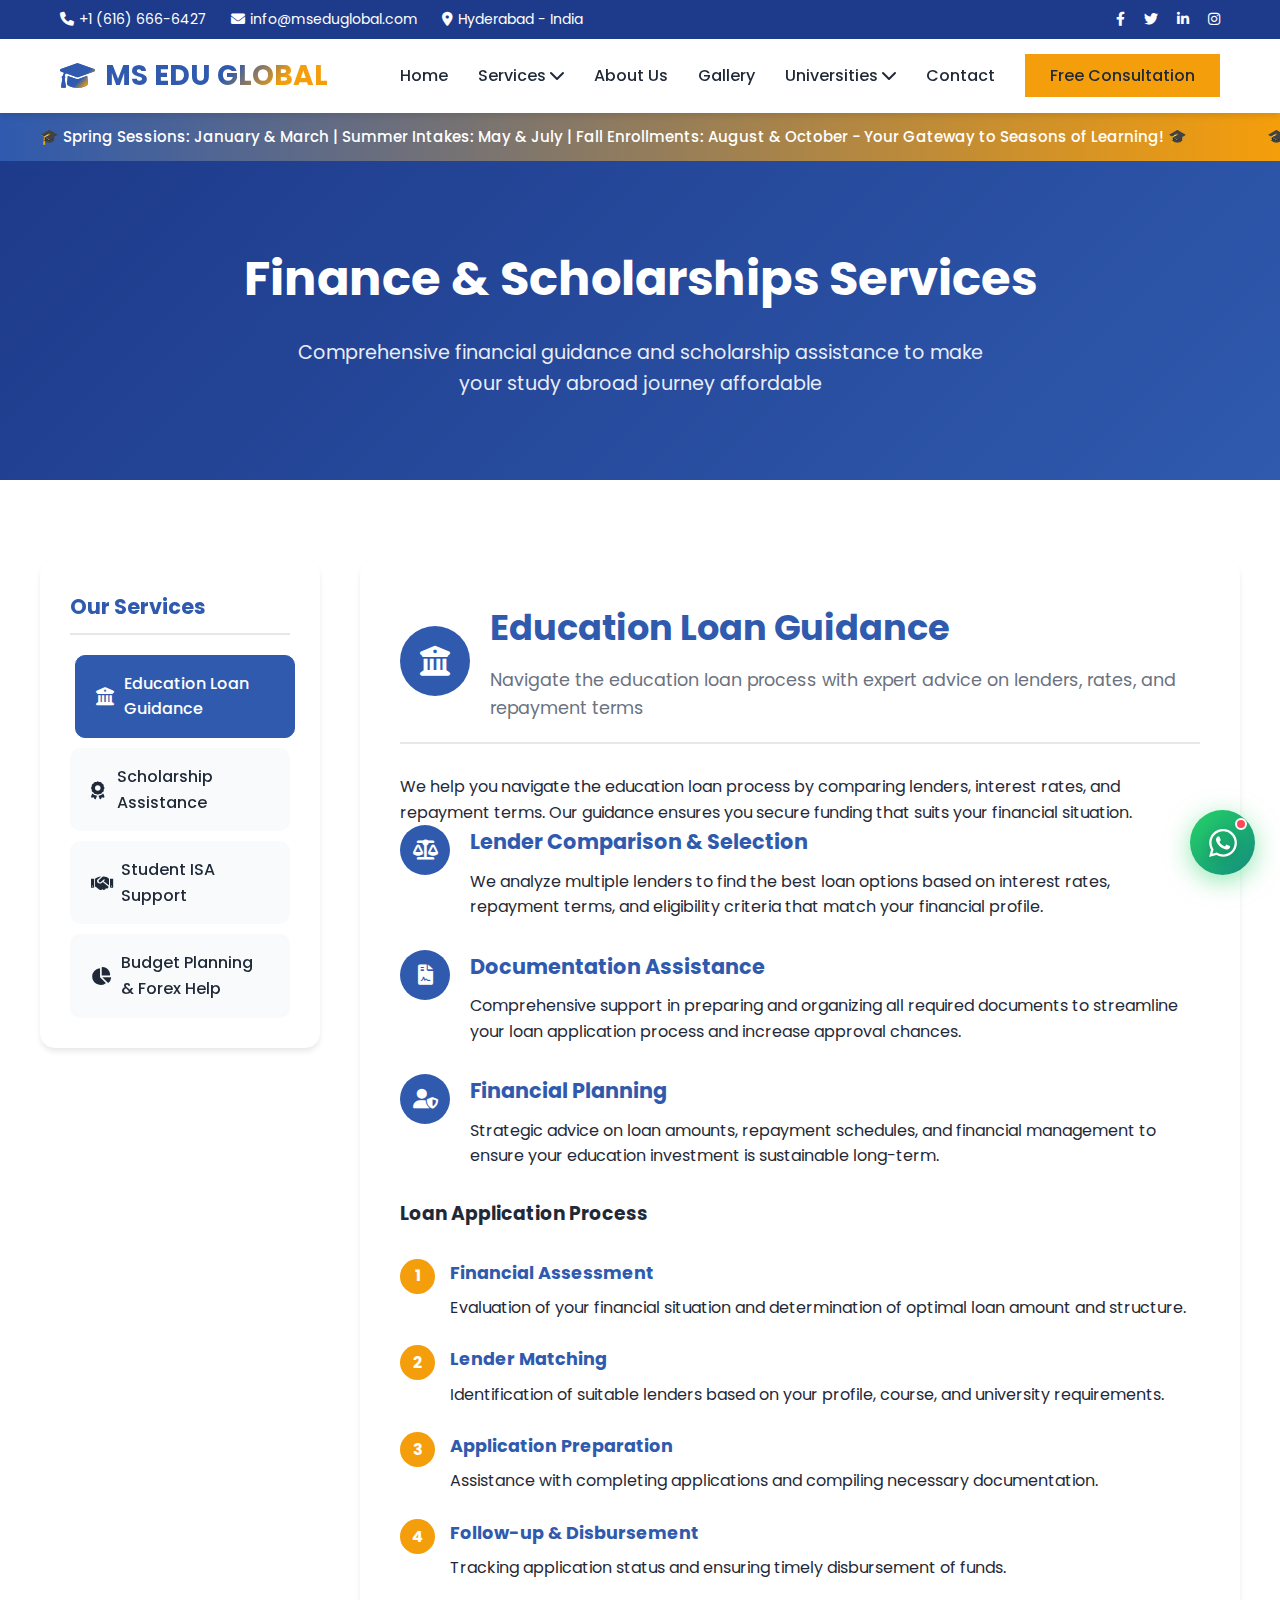
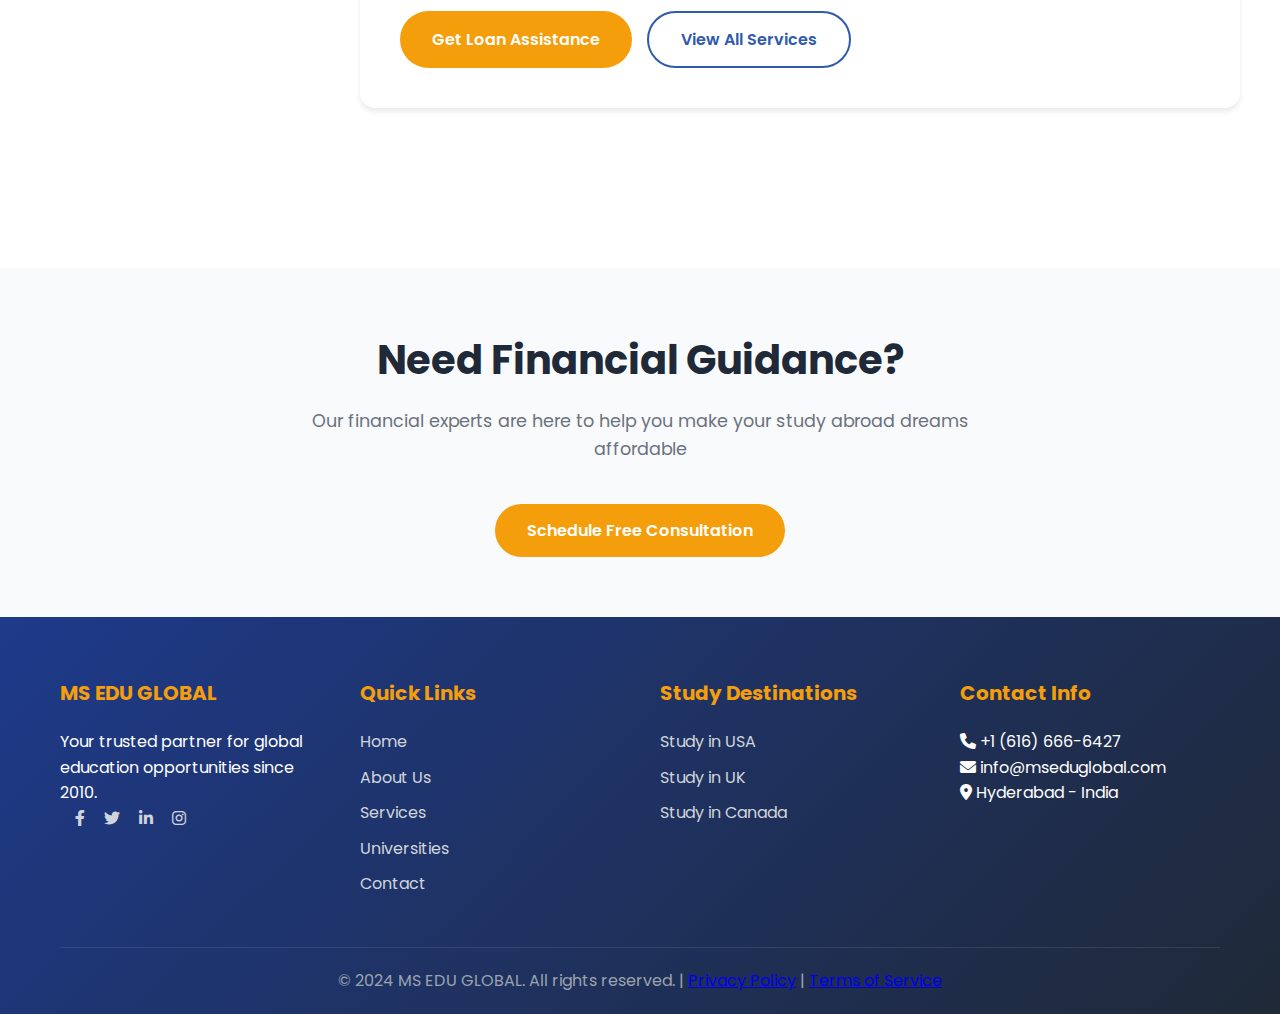
<file: finance-scholarships.html>
<!DOCTYPE html>
<html lang="en-US">
<head>
    <meta charset="UTF-8">
    <meta name="viewport" content="width=device-width, initial-scale=1.0">
    <title>Finance & Scholarships - MS EDU GLOBAL | Study Abroad Consultants</title>
    <meta name="description" content="Comprehensive financial guidance including education loans, scholarship assistance, ISA support, and budget planning for your study abroad journey.">
    
    <style>
        /* === MS EDU GLOBAL - Enhanced Styles === */
        :root {
            --primary: #2f5aae;
            --primary-dark: #1e3a8a;
            --secondary: #f59e0b;
            --accent: #dc2626;
            --text: #1f2937;
            --text-light: #6b7280;
            --bg-light: #f8fafc;
            --white: #ffffff;
            --border: #e5e7eb;
            --shadow: 0 4px 6px -1px rgba(0, 0, 0, 0.1);
            --shadow-lg: 0 10px 30px rgba(0, 0, 0, 0.1);
            --transition: all 0.3s ease;
        }

        * {
            margin: 0;
            padding: 0;
            box-sizing: border-box;
        }

        body {
            font-family: 'Poppins', 'Segoe UI', sans-serif;
            line-height: 1.6;
            color: var(--text);
            overflow-x: hidden;
        }

        .container {
            max-width: 1200px;
            margin: 0 auto;
            padding: 0 20px;
        }

        /* === Top Bar === */
        .top-bar {
            background: var(--primary-dark);
            color: var(--white);
            padding: 8px 0;
            font-size: 14px;
        }

        .top-bar-content {
            display: flex;
            justify-content: space-between;
            align-items: center;
        }

        .contact-info span {
            margin-right: 20px;
            display: inline-flex;
            align-items: center;
            gap: 5px;
        }

        .social-links-top a {
            color: var(--white);
            margin-left: 15px;
            text-decoration: none;
            transition: var(--transition);
        }

        .social-links-top a:hover {
            color: var(--secondary);
        }

        /* === Header === */
        .header {
            background: var(--white);
            box-shadow: var(--shadow);
            position: sticky;
            top: 0;
            z-index: 1000;
        }

        .nav-wrapper {
            display: flex;
            justify-content: space-between;
            align-items: center;
            padding: 15px 0;
        }

        .logo {
    font-size: 28px; 
    font-weight: 700; 
    color: transparent; 
    background: linear-gradient(135deg, #2f5aae 0%, #2f5aae 60%, #f59e0b 80%, #f59e0b 100%);
    -webkit-background-clip: text;
    background-clip: text;
    text-decoration: none; 
    display: flex; 
    align-items: center; 
    gap: 10px; 
        }

        .logo i {
    background: linear-gradient(135deg, #2f5aae 0%, #2f5aae 60%, #f59e0b 80%, #f59e0b 100%);
    -webkit-background-clip: text;
    background-clip: text;
    color: transparent;
        }

        .main-nav ul {
            display: flex;
            list-style: none;
            gap: 30px;
            align-items: center;
        }

        .main-nav a {
            text-decoration: none;
            color: var(--text);
            font-weight: 500;
            transition: var(--transition);
            padding: 10px 0;
            position: relative;
        }

        .main-nav a:hover, .main-nav a.active {
            color: var(--primary);
        }

        .main-nav a.active::after {
            content: '';
            position: absolute;
            bottom: 0;
            left: 0;
            width: 100%;
            height: 3px;
            background: var(--primary);
        }

        /* === Dropdown Menus === */
        .dropdown { position: relative; }
        
        .services-dropdown-content {
    display: none;
    position: absolute;
    background-color: white;
    min-width: 280px;
    box-shadow: 0px 8px 16px rgba(0,0,0,0.2);
    border-radius: 5px;
    z-index: 1000;
    border: 1px solid #ddd;
    top: 100%;
    left: 0;
    padding: 5px 0;
        }
        
        .universities-dropdown-content {
    display: none;
    position: absolute;
    background-color: white;
    min-width: 180px;
    box-shadow: 0px 8px 16px rgba(0,0,0,0.2);
    border-radius: 5px;
    z-index: 1000;
    border: 1px solid #ddd;
    top: 100%;
    left: 0;
    padding: 5px 0;
        }
        
        .dropdown:hover .services-dropdown-content,
        .dropdown:hover .universities-dropdown-content {
            display: block;
        }
        
/* Category/Country items */
.category, .country {
    position: relative;
    padding: 8px 15px;
    cursor: pointer;
    border-bottom: 1px solid #f0f0f0;
    transition: background-color 0.3s;
    font-weight: 600;
    color: var(--primary);
    font-size: 14px;
    line-height: 1.3;
    text-decoration: none;
    display: block;
}

.category:hover, .country:hover {
    background-color: #f0f7ff;
}

/* Remove border from last items */
.category:last-child,
.country:last-child {
    border-bottom: none;
}

/* Country flag styling */
.country-flag {
    margin-right: 8px;
    font-size: 16px;
}



        .submenu-item {
            padding: 10px 15px;
            border-bottom: 1px solid #f0f0f0;
            transition: background-color 0.3s;
            color: #333;
            font-weight: normal;
            font-size: 14px;
            line-height: 1.3;
            text-decoration: none;
            display: block;
        }
        
        .submenu-item:hover, .submenu-item.active {
            background-color: #f0f7ff;
            color: var(--primary);
        }
        
        .submenu-item:last-child {
            border-bottom: none;
        }

        .country-flag {
            margin-right: 8px;
            font-size: 16px;
        }

        /* === Announcement Bar === */
        .announcement-bar { 
            background: linear-gradient(90deg, var(--primary), var(--secondary)); 
            color: var(--white); 
            padding: 12px 0; 
            position: relative; 
            overflow: hidden; 
        }
        .scrolling-text { 
            display: flex; 
            animation: scrollText 25s linear infinite; 
            white-space: nowrap; 
        }
        .scrolling-text span { 
            padding: 0 40px; 
            font-weight: 500; 
            font-size: 15px; 
        }
        @keyframes scrollText { 
            0% { transform: translateX(100%); } 
            100% { transform: translateX(-100%); } 
        }

        /* Buttons */
        .btn {
            padding: 14px 32px;
            border-radius: 50px;
            text-decoration: none;
            font-weight: 600;
            transition: var(--transition);
            display: inline-flex;
            align-items: center;
            gap: 8px;
            border: 2px solid transparent;
            cursor: pointer;
            font-size: 16px;
        }

        .btn-primary {
            background: var(--secondary);
            color: var(--white);
            border: none;
        }

        .btn-primary:hover {
            background: #e69008;
            transform: translateY(-3px);
        }

        .btn-secondary {
            background: transparent;
            color: var(--primary);
            border: 2px solid var(--primary);
        }

        .btn-secondary:hover {
            background: var(--primary);
            color: var(--white);
        }

        /* === Finance & Scholarships Page Specific Styles === */
        .service-hero {
            background: linear-gradient(135deg, var(--primary-dark), var(--primary));
            color: var(--white);
            padding: 80px 0;
            text-align: center;
        }

        .service-hero h1 {
            font-size: 3rem;
            margin-bottom: 20px;
        }

        .service-hero p {
            font-size: 1.2rem;
            max-width: 700px;
            margin: 0 auto;
            opacity: 0.9;
        }

        .service-content {
            padding: 80px 0;
            display: grid;
            grid-template-columns: 280px 1fr;
            gap: 40px;
            align-items: start;
        }

        /* Fixed Sidebar Navigation */
        .service-sidebar-nav {
            position: sticky;
            top: 160px;
            background: var(--white);
            border-radius: 15px;
            padding: 30px;
            box-shadow: var(--shadow);
            height: fit-content;
        }

        .service-sidebar-nav h3 {
            color: var(--primary);
            margin-bottom: 20px;
            padding-bottom: 10px;
            border-bottom: 2px solid var(--border);
            font-size: 1.3rem;
        }

        .nav-links {
            display: flex;
            flex-direction: column;
            gap: 10px;
        }

        .nav-link {
            padding: 15px 20px;
            background: var(--bg-light);
            border-radius: 10px;
            text-decoration: none;
            color: var(--text);
            font-weight: 500;
            transition: var(--transition);
            border: 1px solid transparent;
            display: flex;
            align-items: center;
            gap: 10px;
        }

        .nav-link:hover, .nav-link.active {
            background: var(--primary);
            color: var(--white);
            border-color: var(--primary);
            transform: translateX(5px);
        }

        .nav-link i {
            font-size: 18px;
            width: 20px;
        }

        /* Service Sections */
        .service-section {
            display: none;
            background: var(--white);
            border-radius: 15px;
            padding: 40px;
            box-shadow: var(--shadow);
            animation: fadeIn 0.5s ease-in;
        }

        .service-section.active {
            display: block;
        }

        @keyframes fadeIn {
            from { opacity: 0; transform: translateY(20px); }
            to { opacity: 1; transform: translateY(0); }
        }

        .section-header {
            display: flex;
            align-items: center;
            margin-bottom: 30px;
            padding-bottom: 20px;
            border-bottom: 2px solid var(--border);
        }

        .section-icon {
            width: 70px;
            height: 70px;
            background: var(--primary);
            border-radius: 50%;
            display: flex;
            align-items: center;
            justify-content: center;
            margin-right: 20px;
            flex-shrink: 0;
        }

        .section-icon i {
            font-size: 30px;
            color: var(--white);
        }

        .section-title {
            flex: 1;
        }

        .section-title h2 {
            font-size: 2.2rem;
            color: var(--primary);
            margin-bottom: 10px;
        }

        .section-title p {
            color: var(--text-light);
            font-size: 1.1rem;
        }

        .service-feature {
            display: flex;
            align-items: flex-start;
            margin-bottom: 30px;
        }

        .feature-icon {
            width: 50px;
            height: 50px;
            background: var(--primary);
            border-radius: 50%;
            display: flex;
            align-items: center;
            justify-content: center;
            margin-right: 20px;
            flex-shrink: 0;
        }

        .feature-icon i {
            font-size: 20px;
            color: var(--white);
        }

        .feature-content h3 {
            color: var(--primary);
            margin-bottom: 10px;
            font-size: 1.3rem;
        }

        .process-steps {
            margin: 30px 0;
        }

        .process-step {
            display: flex;
            margin-bottom: 25px;
            align-items: flex-start;
        }

        .step-number {
            width: 35px;
            height: 35px;
            background: var(--secondary);
            color: var(--white);
            border-radius: 50%;
            display: flex;
            align-items: center;
            justify-content: center;
            font-weight: bold;
            margin-right: 15px;
            flex-shrink: 0;
        }

        .step-content h4 {
            margin-bottom: 8px;
            color: var(--primary);
            font-size: 1.1rem;
        }

        .benefits-grid {
            display: grid;
            grid-template-columns: repeat(auto-fit, minmax(280px, 1fr));
            gap: 20px;
            margin: 30px 0;
        }

        .benefit-card {
            background: var(--bg-light);
            border-radius: 10px;
            padding: 20px;
            border-left: 4px solid var(--primary);
        }

        .benefit-card h4 {
            color: var(--primary);
            margin-bottom: 10px;
        }

        .service-list {
            list-style: none;
            margin: 20px 0;
        }

        .service-list li {
            margin-bottom: 12px;
            padding-left: 25px;
            position: relative;
        }

        .service-list li:before {
            content: '✓';
            position: absolute;
            left: 0;
            color: var(--secondary);
            font-weight: bold;
        }

        .service-actions {
            display: flex;
            gap: 15px;
            margin-top: 30px;
            flex-wrap: wrap;
        }

        /* Consultation Section */
        .consultation-section {
            background: var(--bg-light);
            padding: 60px 0;
            margin-top: 80px;
            text-align: center;
        }

        .section-header-center {
            text-align: center;
            margin-bottom: 40px;
        }

        .section-header-center h2 {
            font-size: 2.5rem;
            color: var(--text);
            margin-bottom: 15px;
        }

        .section-header-center p {
            font-size: 1.1rem;
            color: var(--text-light);
            max-width: 700px;
            margin: 0 auto;
        }

        /* === Footer === */
        .footer {
            background: linear-gradient(135deg, var(--primary-dark), var(--text));
            color: var(--white);
            padding: 60px 0 20px;
        }

        .footer-grid {
            display: grid;
            grid-template-columns: repeat(auto-fit, minmax(250px, 1fr));
            gap: 40px;
            margin-bottom: 40px;
        }

        .footer-column h3 {
            color: var(--secondary);
            margin-bottom: 20px;
            font-size: 20px;
        }

        .footer-column ul {
            list-style: none;
        }

        .footer-column li {
            margin: 10px 0;
        }

        .footer-column a {
            color: #d1d5db;
            text-decoration: none;
            transition: var(--transition);
        }

        .footer-column a:hover {
            color: var(--secondary);
        }

        .footer-bottom {
            border-top: 1px solid rgba(255,255,255,0.1);
            padding-top: 20px;
            text-align: center;
            color: #9ca3af;
        }

        /* === Responsive Design === */
        @media (max-width: 1024px) {
            .service-content {
                grid-template-columns: 1fr;
                gap: 30px;
            }
            
            .service-sidebar-nav {
                position: static;
                order: 2;
            }
        }

        @media (max-width: 768px) {
            .top-bar-content { flex-direction: column; gap: 10px; text-align: center; }
            .contact-info span { margin: 5px; display: block; }
            .service-hero h1 { font-size: 2.2rem; }
            .main-nav ul { gap: 15px; }
            .section-header { flex-direction: column; text-align: center; }
            .section-icon { margin: 0 auto 20px; }
            .service-actions { flex-direction: column; }
            .nav-links { flex-direction: row; overflow-x: auto; padding-bottom: 10px; }
            .nav-link { white-space: nowrap; min-width: 200px; }
        }
    </style>

    <!-- Font Awesome -->
    <link rel="stylesheet" href="https://cdnjs.cloudflare.com/ajax/libs/font-awesome/6.0.0/css/all.min.css">
    <!-- Google Fonts -->
    <link href="https://fonts.googleapis.com/css2?family=Poppins:wght@300;400;500;600;700&display=swap" rel="stylesheet">
</head>
<body>
    <!-- Top Bar -->
    <div class="top-bar">
        <div class="container">
            <div class="top-bar-content">
                <div class="contact-info">
                    <span><i class="fas fa-phone"></i> +1 (616) 666-6427</span>
                    <span><i class="fas fa-envelope"></i> info@mseduglobal.com</span>
                    <span><i class="fas fa-map-marker-alt"></i> Hyderabad - India</span>
                </div>
                <div class="social-links-top">
                    <a href="#"><i class="fab fa-facebook-f"></i></a>
                    <a href="#"><i class="fab fa-twitter"></i></a>
                    <a href="#"><i class="fab fa-linkedin-in"></i></a>
                    <a href="#"><i class="fab fa-instagram"></i></a>
                </div>
            </div>
        </div>
    </div>

    <!-- Header -->
    <header class="header">
        <div class="container">
            <div class="nav-wrapper">
                <a href="index.html" class="logo">
                    <i class="fas fa-graduation-cap"></i>
                    MS EDU GLOBAL
                </a>

                <nav class="main-nav">
                    <ul>
                        <li><a href="index.html">Home</a></li>

<!-- Services Dropdown -->
<li class="dropdown">
    <a href="services.html" class="dropdown-toggle">Services <i class="fas fa-chevron-down"></i></a>
    <div class="services-dropdown-content" style="min-width: 280px; padding: 5px 0;">
        <a href="studentguidance.html" class="category" style="display: block; text-decoration: none; color: #2f5aae !important; font-weight: 600; font-size: 14px; padding: 8px 15px; border-bottom: 1px solid #f0f0f0;">Student Guidance</a>
        <a href="testprep-readiness.html" class="category" style="display: block; text-decoration: none; color: #2f5aae !important; font-weight: 600; font-size: 14px; padding: 8px 15px; border-bottom: 1px solid #f0f0f0;">Test Prep & Readiness</a>
        <a href="finance-scholarships.html" class="category" style="display: block; text-decoration: none; color: #2f5aae !important; font-weight: 600; font-size: 14px; padding: 8px 15px; border-bottom: 1px solid #f0f0f0;">Finance & Scholarships</a>
        <a href="studentessentials.html" class="category" style="display: block; text-decoration: none; color: #2f5aae !important; font-weight: 600; font-size: 14px; padding: 8px 15px; border-bottom: 1px solid #f0f0f0;">Student Essentials</a>
        <a href="careerservices.html" class="category" style="display: block; text-decoration: none; color: #2f5aae !important; font-weight: 600; font-size: 14px; padding: 8px 15px;">Career Services</a>
    </div>
</li>

                        <li><a href="about.html">About Us</a></li>
                        <li><a href="gallery.html">Gallery</a></li>

<!-- Universities Dropdown -->
<li class="dropdown">
    <a href="universities.html" class="dropdown-toggle">Universities <i class="fas fa-chevron-down"></i></a>
    <div class="universities-dropdown-content">
        <!-- USA -->
        <div class="country" data-country="USA">
            <span class="country-flag">🇺🇸</span> USA
        </div>
        
        <!-- UK -->
        <div class="country" data-country="UK">
            <span class="country-flag">🇬🇧</span> UK
        </div>
        
        <!-- Canada -->
        <div class="country" data-country="Canada">
            <span class="country-flag">🇨🇦</span> Canada
        </div>
    </div>
</li>


<script>
// Make country items clickable
document.addEventListener('DOMContentLoaded', function() {
    const countries = document.querySelectorAll('.country');
    
    countries.forEach(country => {
        country.addEventListener('click', function() {
            const countryName = this.getAttribute('data-country');
            
            // Map country names to their respective pages
            const countryPages = {
                'USA': 'usauniversities.html',
                'UK': 'ukuniversities.html', 
                'Canada': 'canadauniversities.html'
            };
            
            const page = countryPages[countryName];
            if (page) {
                window.location.href = page;
            }
        });
        
        // Add hover effects
        country.style.cursor = 'pointer';
    });
});
</script>




                        <li><a href="contact.html">Contact</a></li>
                        <li><a href="contact.html" class="btn-primary" style="padding: 10px 25px;">Free Consultation</a></li>
                    </ul>
                </nav>
            </div>
        </div>
    </header>

    <!-- Announcement Bar -->
    <div class="announcement-bar">
        <div class="scrolling-text">
            <span>🎓 Spring Sessions: January & March | Summer Intakes: May & July | Fall Enrollments: August & October - Your Gateway to Seasons of Learning! 🎓</span>
            <span>🎓 Spring Sessions: January & March | Summer Intakes: May & July | Fall Enrollments: August & October - Your Gateway to Seasons of Learning! 🎓</span>
        </div>
    </div>

    <!-- Service Hero Section -->
    <section class="service-hero">
        <div class="container">
            <h1>Finance & Scholarships Services</h1>
            <p>Comprehensive financial guidance and scholarship assistance to make your study abroad journey affordable</p>
        </div>
    </section>

    <!-- Service Content -->
    <section class="service-content container">
        <!-- Fixed Sidebar Navigation -->
        <div class="service-sidebar-nav">
            <h3>Our Services</h3>
            <div class="nav-links">
                <a href="#education-loans" class="nav-link active" data-section="education-loans">
                    <i class="fas fa-university"></i>
                    Education Loan Guidance
                </a>
                <a href="#scholarship-assistance" class="nav-link" data-section="scholarship-assistance">
                    <i class="fas fa-award"></i>
                    Scholarship Assistance
                </a>
                <a href="#isa-support" class="nav-link" data-section="isa-support">
                    <i class="fas fa-handshake"></i>
                    Student ISA Support
                </a>
                <a href="#budget-forex" class="nav-link" data-section="budget-forex">
                    <i class="fas fa-chart-pie"></i>
                    Budget Planning & Forex Help
                </a>
            </div>
        </div>

        <!-- Service Sections Container -->
        <div class="service-sections">
            <!-- Education Loan Guidance Section -->
            <div id="education-loans" class="service-section active">
                <div class="section-header">
                    <div class="section-icon">
                        <i class="fas fa-university"></i>
                    </div>
                    <div class="section-title">
                        <h2>Education Loan Guidance</h2>
                        <p>Navigate the education loan process with expert advice on lenders, rates, and repayment terms</p>
                    </div>
                </div>

                <p>We help you navigate the education loan process by comparing lenders, interest rates, and repayment terms. Our guidance ensures you secure funding that suits your financial situation.</p>
                
                <div class="service-feature">
                    <div class="feature-icon">
                        <i class="fas fa-balance-scale"></i>
                    </div>
                    <div class="feature-content">
                        <h3>Lender Comparison & Selection</h3>
                        <p>We analyze multiple lenders to find the best loan options based on interest rates, repayment terms, and eligibility criteria that match your financial profile.</p>
                    </div>
                </div>
                
                <div class="service-feature">
                    <div class="feature-icon">
                        <i class="fas fa-file-contract"></i>
                    </div>
                    <div class="feature-content">
                        <h3>Documentation Assistance</h3>
                        <p>Comprehensive support in preparing and organizing all required documents to streamline your loan application process and increase approval chances.</p>
                    </div>
                </div>
                
                <div class="service-feature">
                    <div class="feature-icon">
                        <i class="fas fa-user-shield"></i>
                    </div>
                    <div class="feature-content">
                        <h3>Financial Planning</h3>
                        <p>Strategic advice on loan amounts, repayment schedules, and financial management to ensure your education investment is sustainable long-term.</p>
                    </div>
                </div>
                
                <h3>Loan Application Process</h3>
                <div class="process-steps">
                    <div class="process-step">
                        <div class="step-number">1</div>
                        <div class="step-content">
                            <h4>Financial Assessment</h4>
                            <p>Evaluation of your financial situation and determination of optimal loan amount and structure.</p>
                        </div>
                    </div>
                    
                    <div class="process-step">
                        <div class="step-number">2</div>
                        <div class="step-content">
                            <h4>Lender Matching</h4>
                            <p>Identification of suitable lenders based on your profile, course, and university requirements.</p>
                        </div>
                    </div>
                    
                    <div class="process-step">
                        <div class="step-number">3</div>
                        <div class="step-content">
                            <h4>Application Preparation</h4>
                            <p>Assistance with completing applications and compiling necessary documentation.</p>
                        </div>
                    </div>
                    
                    <div class="process-step">
                        <div class="step-number">4</div>
                        <div class="step-content">
                            <h4>Follow-up & Disbursement</h4>
                            <p>Tracking application status and ensuring timely disbursement of funds.</p>
                        </div>
                    </div>
                </div>
                
                <div class="service-actions">
                    <a href="contact.html" class="btn btn-primary">Get Loan Assistance</a>
                    <a href="services.html" class="btn btn-secondary">View All Services</a>
                </div>
            </div>

            <!-- Scholarship Assistance Section -->
            <div id="scholarship-assistance" class="service-section">
                <div class="section-header">
                    <div class="section-icon">
                        <i class="fas fa-award"></i>
                    </div>
                    <div class="section-title">
                        <h2>Scholarship Assistance</h2>
                        <p>Maximize your scholarship opportunities with expert research and application support</p>
                    </div>
                </div>

                <p>Scholarships can ease the financial burden significantly. We research relevant opportunities for you and assist in preparing strong applications, essays, and supporting documents to improve your chances of success.</p>
                
                <div class="service-feature">
                    <div class="feature-icon">
                        <i class="fas fa-search-dollar"></i>
                    </div>
                    <div class="feature-content">
                        <h3>Scholarship Research</h3>
                        <p>Comprehensive identification of scholarships matching your profile, academic achievements, and study destination from our extensive database.</p>
                    </div>
                </div>
                
                <div class="service-feature">
                    <div class="feature-icon">
                        <i class="fas fa-edit"></i>
                    </div>
                    <div class="feature-content">
                        <h3>Application Enhancement</h3>
                        <p>Professional guidance in crafting compelling scholarship essays and applications that highlight your unique strengths and achievements.</p>
                    </div>
                </div>
                
                <div class="service-feature">
                    <div class="feature-icon">
                        <i class="fas fa-calendar-check"></i>
                    </div>
                    <div class="feature-content">
                        <h3>Deadline Management</h3>
                        <p>Strategic planning and timeline management to ensure you meet all scholarship application deadlines without last-minute rush.</p>
                    </div>
                </div>
                
                <h3>Scholarship Application Process</h3>
                <div class="benefits-grid">
                    <div class="benefit-card">
                        <h4>Profile Assessment</h4>
                        <p>Evaluation of your academic and extracurricular profile to identify suitable scholarship opportunities.</p>
                    </div>
                    
                    <div class="benefit-card">
                        <h4>Opportunity Matching</h4>
                        <p>Matching your profile with relevant scholarships based on eligibility criteria and award amounts.</p>
                    </div>
                    
                    <div class="benefit-card">
                        <h4>Document Preparation</h4>
                        <p>Assistance with recommendation letters, statements of purpose, and other required documents.</p>
                    </div>
                    
                    <div class="benefit-card">
                        <h4>Follow-up Strategy</h4>
                        <p>Guidance on appropriate follow-up procedures after submitting your scholarship applications.</p>
                    </div>
                </div>
                
                <div class="service-actions">
                    <a href="contact.html" class="btn btn-primary">Explore Scholarships</a>
                    <a href="services.html" class="btn btn-secondary">View All Services</a>
                </div>
            </div>

            <!-- Student ISA Support Section -->
            <div id="isa-support" class="service-section">
                <div class="section-header">
                    <div class="section-icon">
                        <i class="fas fa-handshake"></i>
                    </div>
                    <div class="section-title">
                        <h2>Student ISA Support</h2>
                        <p>Alternative funding options through Income Share Agreements for flexible education financing</p>
                    </div>
                </div>

                <p>For students seeking alternatives to traditional loans, we explain Income Share Agreements (ISAs) and connect you with safe, reliable options. This way, you pay only when you start earning.</p>
                
                <div class="service-feature">
                    <div class="feature-icon">
                        <i class="fas fa-info-circle"></i>
                    </div>
                    <div class="feature-content">
                        <h3>ISA Education</h3>
                        <p>Comprehensive explanation of how ISAs work, their benefits, and how they compare to traditional student loans.</p>
                    </div>
                </div>
                
                <div class="service-feature">
                    <div class="feature-icon">
                        <i class="fas fa-shield-alt"></i>
                    </div>
                    <div class="feature-content">
                        <h3>Provider Vetting</h3>
                        <p>Thorough evaluation of ISA providers to ensure you connect with reputable and student-friendly organizations.</p>
                    </div>
                </div>
                
                <div class="service-feature">
                    <div class="feature-icon">
                        <i class="fas fa-file-signature"></i>
                    </div>
                    <div class="feature-content">
                        <h3>Agreement Review</h3>
                        <p>Professional review of ISA terms and conditions to ensure you understand all obligations and protections.</p>
                    </div>
                </div>
                
                <h3>ISA Implementation Process</h3>
                <div class="process-steps">
                    <div class="process-step">
                        <div class="step-number">1</div>
                        <div class="step-content">
                            <h4>Eligibility Assessment</h4>
                            <p>Evaluation of your profile to determine if an ISA is the right financing option for your situation.</p>
                        </div>
                    </div>
                    
                    <div class="process-step">
                        <div class="step-number">2</div>
                        <div class="step-content">
                            <h4>Provider Matching</h4>
                            <p>Connection with ISA providers whose terms and conditions align with your career goals and financial needs.</p>
                        </div>
                    </div>
                    
                    <div class="process-step">
                        <div class="step-number">3</div>
                        <div class="step-content">
                            <h4>Application Assistance</h4>
                            <p>Support throughout the application process, including document preparation and interview preparation.</p>
                        </div>
                    </div>
                    
                    <div class="process-step">
                        <div class="step-number">4</div>
                        <div class="step-content">
                            <h4>Post-Agreement Support</h4>
                            <p>Ongoing guidance on managing your ISA obligations and understanding repayment terms.</p>
                        </div>
                    </div>
                </div>
                
                <div class="service-actions">
                    <a href="contact.html" class="btn btn-primary">Learn About ISAs</a>
                    <a href="services.html" class="btn btn-secondary">View All Services</a>
                </div>
            </div>

            <!-- Budget Planning & Forex Help Section -->
            <div id="budget-forex" class="service-section">
                <div class="section-header">
                    <div class="section-icon">
                        <i class="fas fa-chart-pie"></i>
                    </div>
                    <div class="section-title">
                        <h2>Budget Planning & Forex Help</h2>
                        <p>Comprehensive financial planning and currency exchange guidance for your study abroad journey</p>
                    </div>
                </div>

                <p>From tuition to living expenses, we create realistic budgets tailored to your needs. We also provide forex guidance to ensure secure, cost-effective transfers of your funds abroad.</p>
                
                <div class="service-feature">
                    <div class="feature-icon">
                        <i class="fas fa-money-check-alt"></i>
                    </div>
                    <div class="feature-content">
                        <h3>Customized Budget Planning</h3>
                        <p>Detailed budget creation covering tuition, accommodation, living expenses, and unexpected costs specific to your study destination.</p>
                    </div>
                </div>
                
                <div class="service-feature">
                    <div class="feature-icon">
                        <i class="fas fa-exchange-alt"></i>
                    </div>
                    <div class="feature-content">
                        <h3>Forex Strategy</h3>
                        <p>Expert advice on when and how to exchange currency to maximize value and minimize transaction costs.</p>
                    </div>
                </div>
                
                <div class="service-feature">
                    <div class="feature-icon">
                        <i class="fas fa-piggy-bank"></i>
                    </div>
                    <div class="feature-content">
                        <h3>Cost Optimization</h3>
                        <p>Strategies to reduce expenses without compromising on quality of education or living standards.</p>
                    </div>
                </div>
                
                <h3>Budget Planning Components</h3>
                <ul class="service-list">
                    <li>Tuition and academic fees breakdown</li>
                    <li>Accommodation cost analysis (on-campus vs off-campus)</li>
                    <li>Monthly living expense estimation (food, transportation, utilities)</li>
                    <li>Health insurance and medical expense planning</li>
                    <li>Entertainment and personal expense allocation</li>
                    <li>Emergency fund planning</li>
                    <li>Currency exchange timing strategies</li>
                    <li>International banking setup guidance</li>
                </ul>
                
                <div class="service-actions">
                    <a href="contact.html" class="btn btn-primary">Create Your Budget</a>
                    <a href="services.html" class="btn btn-secondary">View All Services</a>
                </div>
            </div>

        </div>
    </section>

    <!-- Consultation Section -->
    <section class="consultation-section">
        <div class="container">
            <div class="section-header-center">
                <h2>Need Financial Guidance?</h2>
                <p>Our financial experts are here to help you make your study abroad dreams affordable</p>
            </div>
            <a href="contact.html" class="btn btn-primary">Schedule Free Consultation</a>
        </div>
    </section>

    <!-- Footer -->
    <footer class="footer">
        <div class="container">
            <div class="footer-grid">
                <div class="footer-column">
                    <h3>MS EDU GLOBAL</h3>
                    <p>Your trusted partner for global education opportunities since 2010.</p>
                    <div class="social-links-top">
                        <a href="#"><i class="fab fa-facebook-f"></i></a>
                        <a href="#"><i class="fab fa-twitter"></i></a>
                        <a href="#"><i class="fab fa-linkedin-in"></i></a>
                        <a href="#"><i class="fab fa-instagram"></i></a>
                    </div>
                </div>
                
                <div class="footer-column">
                    <h3>Quick Links</h3>
                    <ul>
                        <li><a href="index.html">Home</a></li>
                        <li><a href="about.html">About Us</a></li>
                        <li><a href="services.html">Services</a></li>
                        <li><a href="universities.html">Universities</a></li>
                        <li><a href="contact.html">Contact</a></li>
                    </ul>
                </div>
                
                <div class="footer-column">
                    <h3>Study Destinations</h3>
                    <ul>
                        <li><a href="#">Study in USA</a></li>
                        <li><a href="#">Study in UK</a></li>
                        <li><a href="#">Study in Canada</a></li>
                    </ul>
                </div>
                
                <div class="footer-column">
                    <h3>Contact Info</h3>
                    <p><i class="fas fa-phone"></i> +1 (616) 666-6427</p>
                    <p><i class="fas fa-envelope"></i> info@mseduglobal.com</p>
                    <p><i class="fas fa-map-marker-alt"></i> Hyderabad - India</p>
                </div>
            </div>
            
            <div class="footer-bottom">
                <p>&copy; 2024 MS EDU GLOBAL. All rights reserved. | <a href="#">Privacy Policy</a> | <a href="#">Terms of Service</a></p>
            </div>
        </div>
    </footer>

    <script>
        // Service Navigation
        document.addEventListener('DOMContentLoaded', function() {
            const navLinks = document.querySelectorAll('.nav-link');
            const sections = document.querySelectorAll('.service-section');
            
            // Set default active section
            function setActiveSection(sectionId) {
                // Hide all sections
                sections.forEach(section => {
                    section.classList.remove('active');
                });
                
                // Show selected section
                const activeSection = document.getElementById(sectionId);
                if (activeSection) {
                    activeSection.classList.add('active');
                }
                
                // Update active nav link
                navLinks.forEach(link => {
                    link.classList.remove('active');
                    if (link.getAttribute('data-section') === sectionId) {
                        link.classList.add('active');
                    }
                });
            }
            
            // Click handler for nav links
            navLinks.forEach(link => {
                link.addEventListener('click', function(e) {
                    e.preventDefault();
                    const sectionId = this.getAttribute('data-section');
                    setActiveSection(sectionId);
                    
                    // Scroll to top of sections container
                    document.querySelector('.service-sections').scrollIntoView({
                        behavior: 'smooth',
                        block: 'start'
                    });
                });
            });
            
            // Set Education Loans as default
            setActiveSection('education-loans');
            
            // Dropdown functionality
            const dropdowns = document.querySelectorAll('.dropdown');
            dropdowns.forEach(dropdown => {
                dropdown.addEventListener('mouseenter', function() {
                    this.classList.add('active');
                });
                
                dropdown.addEventListener('mouseleave', function() {
                    this.classList.remove('active');
                });
            });
        });

        // Smooth scrolling for anchor links
        document.querySelectorAll('a[href^="#"]').forEach(anchor => {
            anchor.addEventListener('click', function (e) {
                e.preventDefault();
                
                const targetId = this.getAttribute('href');
                if (targetId === '#') return;
                
                const targetElement = document.querySelector(targetId);
                if (targetElement) {
                    window.scrollTo({
                        top: targetElement.offsetTop - 100,
                        behavior: 'smooth'
                    });
                }
            });
        });
    </script>

<!-- Simple WhatsApp Floating Button for MS EDU GLOBAL -->
<div class="whatsapp-widget-simple">
    <a href="https://wa.me/16166666427?text=Hello%20Sir%2C%20I%20just%20visited%20your%20website%20https%3A%2F%2Fmseduglobal.com%20and%20I%27m%20interested%20in%20study%20abroad%20opportunities." 
       class="whatsapp-float-simple" target="_blank">
        <svg class="whatsapp-float-icon" width="28" height="28" viewBox="0 0 24 24" fill="white">
            <path d="M17.472 14.382c-.297-.149-1.758-.867-2.03-.967-.273-.099-.471-.148-.67.15-.197.297-.767.966-.94 1.164-.173.199-.347.223-.644.075-.297-.15-1.255-.463-2.39-1.475-.883-.788-1.48-1.761-1.653-2.059-.173-.297-.018-.458.13-.606.134-.133.298-.347.446-.52.149-.174.198-.298.298-.497.099-.198.05-.371-.025-.52-.075-.149-.669-1.612-.916-2.207-.242-.579-.487-.5-.669-.51-.173-.008-.371-.01-.57-.01-.198 0-.52.074-.792.372-.272.297-1.04 1.016-1.04 2.479 0 1.462 1.065 2.875 1.213 3.074.149.198 2.096 3.2 5.077 4.487.709.306 1.262.489 1.694.625.712.227 1.36.195 1.871.118.571-.085 1.758-.719 2.006-1.413.248-.694.248-1.289.173-1.413-.074-.124-.272-.198-.57-.347m-5.421 7.403h-.004a9.87 9.87 0 01-5.031-1.378l-.361-.214-3.741.982.998-3.648-.235-.374a9.86 9.86 0 01-1.51-5.26c.001-5.45 4.436-9.884 9.888-9.884 2.64 0 5.122 1.03 6.988 2.898a9.825 9.825 0 012.893 6.994c-.003 5.45-4.437 9.884-9.885 9.884m8.413-18.297A11.815 11.815 0 0012.05 0C5.495 0 .16 5.335.157 11.892c0 2.096.547 4.142 1.588 5.945L.057 24l6.305-1.654a11.882 11.882 0 005.683 1.448h.005c6.554 0 11.89-5.335 11.893-11.893c0-3.18-1.24-6.169-3.495-8.424"/>
        </svg>
        <div class="notification-dot"></div>
    </a>
</div>

<style>
    /* Simple WhatsApp Widget Styles */
    .whatsapp-widget-simple {
        position: fixed;
        bottom: 25px;
        right: 25px;
        z-index: 10000;
    }

    .whatsapp-float-simple {
        width: 65px;
        height: 65px;
        background: linear-gradient(135deg, #25d366, #128C7E);
        border-radius: 50%;
        display: flex;
        align-items: center;
        justify-content: center;
        cursor: pointer;
        box-shadow: 0 6px 25px rgba(37, 211, 102, 0.5);
        transition: all 0.3s cubic-bezier(0.4, 0, 0.2, 1);
        position: relative;
        animation: float 3s ease-in-out infinite;
        text-decoration: none;
    }

    .whatsapp-float-simple:hover {
        transform: scale(1.1) rotate(5deg);
        box-shadow: 0 8px 30px rgba(37, 211, 102, 0.7);
    }

    .whatsapp-float-icon {
        filter: drop-shadow(0 2px 4px rgba(0, 0, 0, 0.2));
    }

    .notification-dot {
        position: absolute;
        top: 8px;
        right: 8px;
        width: 12px;
        height: 12px;
        background: #ff4757;
        border: 2px solid white;
        border-radius: 50%;
        animation: pulse-dot 2s infinite;
    }

    /* Animations */
    @keyframes float {
        0%, 100% { transform: translateY(0); }
        50% { transform: translateY(-5px); }
    }

    @keyframes pulse-dot {
        0%, 100% { transform: scale(1); opacity: 1; }
        50% { transform: scale(1.2); opacity: 0.8; }
    }

    /* Responsive Design */
    @media (max-width: 768px) {
        .whatsapp-widget-simple {
            bottom: 20px;
            right: 20px;
        }
        
        .whatsapp-float-simple {
            width: 60px;
            height: 60px;
        }
    }

    @media (max-width: 480px) {
        .whatsapp-widget-simple {
            bottom: 15px;
            right: 15px;
        }
        
        .whatsapp-float-simple {
            width: 55px;
            height: 55px;
        }
        
        .whatsapp-float-icon {
            width: 24px;
            height: 24px;
        }
    }
</style>





</body>
</html>
</file>
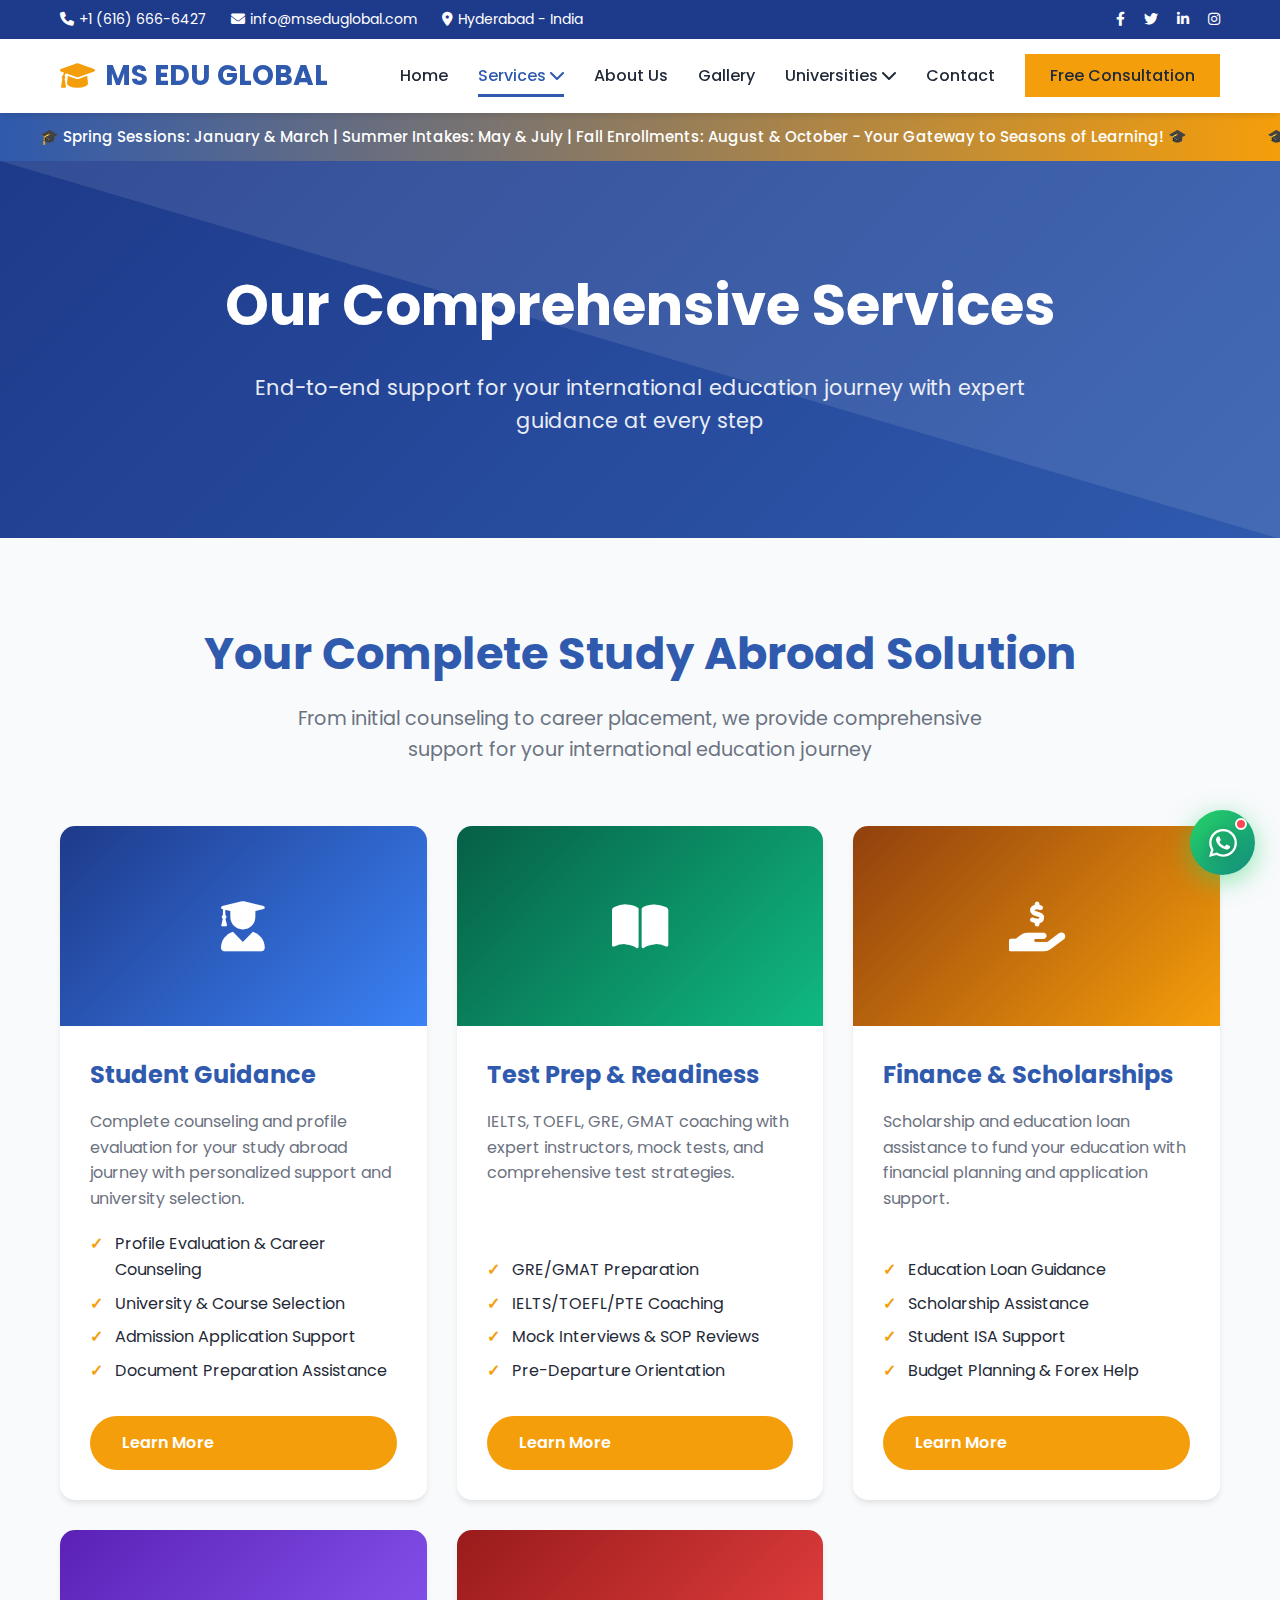
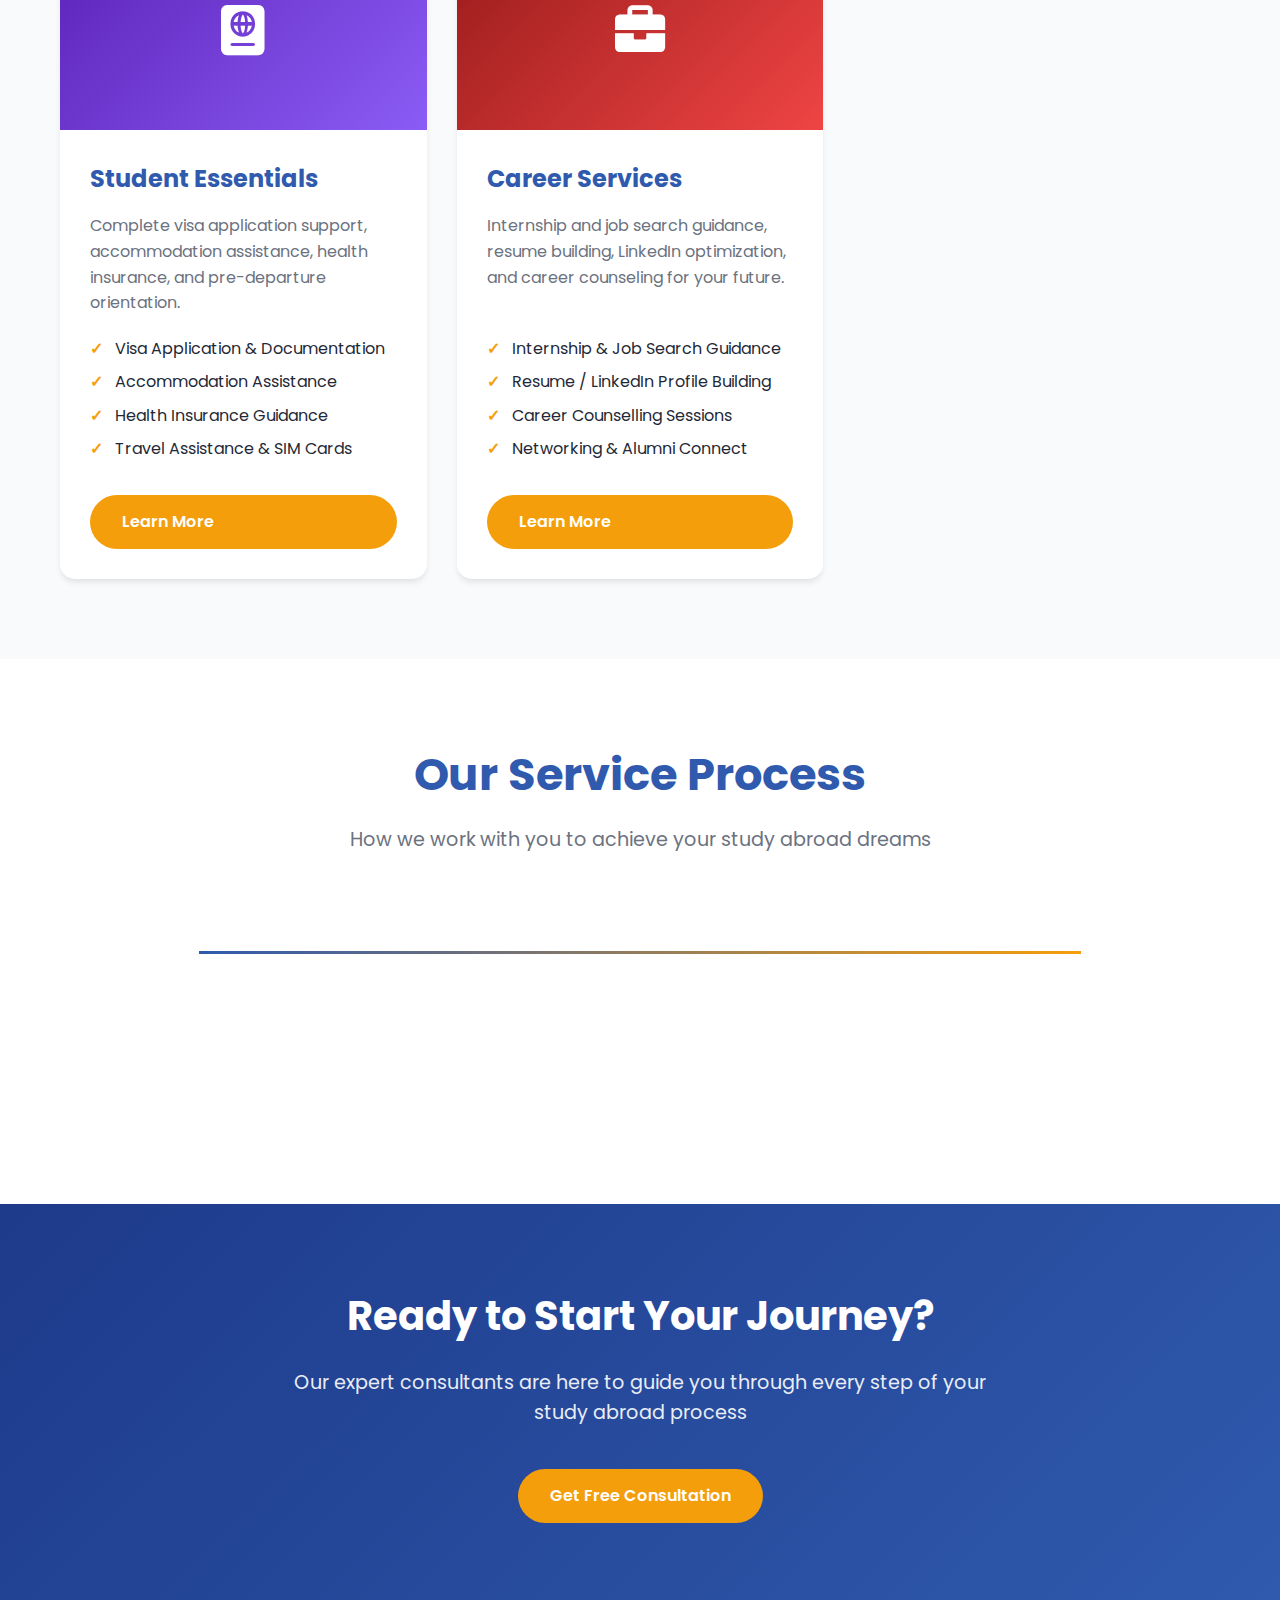
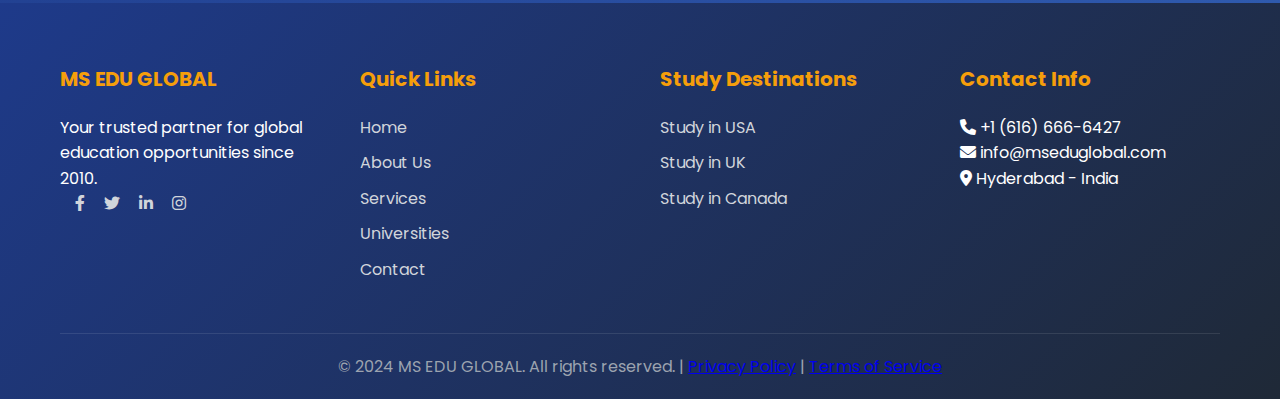
<file: services.html>
<!DOCTYPE html>
<html lang="en-US">
<head>
    <meta charset="UTF-8">
    <meta name="viewport" content="width=device-width, initial-scale=1.0">
    <title>Services - MS EDU GLOBAL | Study Abroad Consultants</title>
    <meta name="description" content="Comprehensive study abroad services including student guidance, test preparation, financial assistance, and career support.">
    
    <style>
        /* === MS EDU GLOBAL - Enhanced Styles === */
        :root {
            --primary: #2f5aae;
            --primary-dark: #1e3a8a;
            --secondary: #f59e0b;
            --accent: #dc2626;
            --text: #1f2937;
            --text-light: #6b7280;
            --bg-light: #f8fafc;
            --white: #ffffff;
            --border: #e5e7eb;
            --shadow: 0 4px 6px -1px rgba(0, 0, 0, 0.1);
            --shadow-lg: 0 10px 30px rgba(0, 0, 0, 0.1);
            --transition: all 0.3s ease;
        }

        * {
            margin: 0;
            padding: 0;
            box-sizing: border-box;
        }

        body {
            font-family: 'Poppins', 'Segoe UI', sans-serif;
            line-height: 1.6;
            color: var(--text);
            overflow-x: hidden;
        }

        .container {
            max-width: 1200px;
            margin: 0 auto;
            padding: 0 20px;
        }

        /* === Top Bar === */
        .top-bar { background: var(--primary-dark); color: var(--white); padding: 8px 0; font-size: 14px; }
        .top-bar-content { display: flex; justify-content: space-between; align-items: center; }
        .contact-info span { margin-right: 20px; display: inline-flex; align-items: center; gap: 5px; }
        .social-links-top a { color: var(--white); margin-left: 15px; text-decoration: none; transition: var(--transition); }
        .social-links-top a:hover { color: var(--secondary); }

        /* === Header === */
        .header { background: var(--white); box-shadow: var(--shadow); position: sticky; top: 0; z-index: 1000; }
        .nav-wrapper { display: flex; justify-content: space-between; align-items: center; padding: 15px 0; }
        .logo { font-size: 28px; font-weight: 700; color: var(--primary); text-decoration: none; display: flex; align-items: center; gap: 10px; }
        .logo i { color: var(--secondary); }
        .main-nav ul { display: flex; list-style: none; gap: 30px; align-items: center; }
        .main-nav a { text-decoration: none; color: var(--text); font-weight: 500; transition: var(--transition); padding: 10px 0; position: relative; }
        .main-nav a:hover, .main-nav a.active { color: var(--primary); }
        .main-nav a.active::after { content: ''; position: absolute; bottom: 0; left: 0; width: 100%; height: 3px; background: var(--primary); }

        /* === Dropdown Menus === */
        .dropdown { position: relative; }
        
        .services-dropdown-content {
            display: none;
            position: absolute;
            background-color: white;
            min-width: 280px;
            box-shadow: 0px 8px 16px rgba(0,0,0,0.2);
            border-radius: 5px;
            z-index: 1000;
            border: 1px solid #ddd;
            top: 100%;
            left: 0;
            padding: 5px 0;
        }
        
        .universities-dropdown-content {
            display: none;
            position: absolute;
            background-color: white;
            min-width: 180px;
            box-shadow: 0px 8px 16px rgba(0,0,0,0.2);
            border-radius: 5px;
            z-index: 1000;
            border: 1px solid #ddd;
            top: 100%;
            left: 0;
            padding: 5px 0;
        }
        
        .dropdown:hover .services-dropdown-content,
        .dropdown:hover .universities-dropdown-content {
            display: block;
        }
        
        .submenu-item {
            padding: 10px 15px;
            border-bottom: 1px solid #f0f0f0;
            transition: background-color 0.3s;
            color: #333;
            font-weight: normal;
            font-size: 14px;
            line-height: 1.3;
            text-decoration: none;
            display: block;
        }
        
        .submenu-item:hover, .submenu-item.active {
            background-color: #f0f7ff;
            color: var(--primary);
        }
        
        .submenu-item:last-child {
            border-bottom: none;
        }

        .country-flag {
            margin-right: 8px;
            font-size: 16px;
        }

        /* === Announcement Bar === */
        .announcement-bar { 
            background: linear-gradient(90deg, var(--primary), var(--secondary)); 
            color: var(--white); 
            padding: 12px 0; 
            position: relative; 
            overflow: hidden; 
        }
        .scrolling-text { 
            display: flex; 
            animation: scrollText 25s linear infinite; 
            white-space: nowrap; 
        }
        .scrolling-text span { 
            padding: 0 40px; 
            font-weight: 500; 
            font-size: 15px; 
        }
        @keyframes scrollText { 
            0% { transform: translateX(100%); } 
            100% { transform: translateX(-100%); } 
        }

        /* Buttons */
        .btn {
            padding: 14px 32px;
            border-radius: 50px;
            text-decoration: none;
            font-weight: 600;
            transition: var(--transition);
            display: inline-flex;
            align-items: center;
            gap: 8px;
            border: 2px solid transparent;
            cursor: pointer;
            font-size: 16px;
        }

        .btn-primary {
            background: var(--secondary);
            color: var(--white);
            border: none;
        }

        .btn-primary:hover {
            background: #e69008;
            transform: translateY(-3px);
        }

        .btn-secondary {
            background: transparent;
            color: var(--primary);
            border: 2px solid var(--primary);
        }

        .btn-secondary:hover {
            background: var(--primary);
            color: var(--white);
        }

        /* === Services Page Specific Styles === */
        .services-hero {
            background: linear-gradient(135deg, var(--primary-dark), var(--primary));
            color: var(--white);
            padding: 100px 0;
            text-align: center;
            position: relative;
            overflow: hidden;
        }

        .services-hero::before {
            content: '';
            position: absolute;
            top: 0;
            left: 0;
            width: 100%;
            height: 100%;
            background: url('data:image/svg+xml;utf8,<svg xmlns="http://www.w3.org/2000/svg" viewBox="0 0 100 100" preserveAspectRatio="none"><path d="M0,0 L100,0 L100,100 Z" fill="rgba(255,255,255,0.1)"/></svg>');
            background-size: cover;
        }

        .services-hero-content {
            position: relative;
            z-index: 1;
        }

        .services-hero h1 {
            font-size: 3.5rem;
            margin-bottom: 20px;
        }

        .services-hero p {
            font-size: 1.3rem;
            max-width: 800px;
            margin: 0 auto;
            opacity: 0.9;
        }

        /* Services Overview Section */
        .services-overview {
            padding: 80px 0;
            background: var(--bg-light);
        }

        .section-header-center {
            text-align: center;
            margin-bottom: 60px;
        }

        .section-header-center h2 {
            font-size: 2.8rem;
            color: var(--primary);
            margin-bottom: 15px;
        }

        .section-header-center p {
            font-size: 1.2rem;
            color: var(--text-light);
            max-width: 700px;
            margin: 0 auto;
        }

        .services-grid {
            display: grid;
            grid-template-columns: repeat(auto-fit, minmax(350px, 1fr));
            gap: 30px;
            margin-top: 50px;
        }

        .service-card-large {
            background: var(--white);
            border-radius: 15px;
            overflow: hidden;
            box-shadow: var(--shadow);
            transition: var(--transition);
            display: flex;
            flex-direction: column;
            height: 100%;
        }

        .service-card-large:hover {
            transform: translateY(-10px);
            box-shadow: var(--shadow-lg);
        }

        .service-image {
            height: 200px;
            background-size: cover;
            background-position: center;
        }

        .service-content {
            padding: 30px;
            flex-grow: 1;
            display: flex;
            flex-direction: column;
        }

        .service-content h3 {
            color: var(--primary);
            margin-bottom: 15px;
            font-size: 1.5rem;
        }

        .service-content p {
            color: var(--text-light);
            margin-bottom: 20px;
            flex-grow: 1;
        }

        .service-features {
            list-style: none;
            margin-bottom: 25px;
        }

        .service-features li {
            margin-bottom: 8px;
            padding-left: 25px;
            position: relative;
        }

        .service-features li:before {
            content: '✓';
            position: absolute;
            left: 0;
            color: var(--secondary);
            font-weight: bold;
        }

        /* Process Section */
        .process-section {
            padding: 80px 0;
        }

        .process-steps {
            display: flex;
            justify-content: space-between;
            margin-top: 50px;
            position: relative;
        }

        .process-step {
            text-align: center;
            width: 23%;
            position: relative;
            z-index: 2;
        }

        .step-number {
            width: 70px;
            height: 70px;
            background: linear-gradient(135deg, var(--primary), var(--secondary));
            color: var(--white);
            border-radius: 50%;
            display: flex;
            align-items: center;
            justify-content: center;
            font-size: 24px;
            font-weight: 700;
            margin: 0 auto 20px;
            box-shadow: 0 5px 15px rgba(0, 0, 0, 0.1);
        }

        .step-content h4 {
            color: var(--primary);
            margin-bottom: 10px;
            font-size: 1.2rem;
        }

        .connector-line {
            position: absolute;
            top: 35px;
            left: 12%;
            width: 76%;
            height: 3px;
            background: linear-gradient(to right, var(--primary), var(--secondary));
            z-index: 1;
        }

        /* CTA Section */
        .cta-section {
            padding: 80px 0;
            background: linear-gradient(135deg, var(--primary-dark), var(--primary));
            color: var(--white);
            text-align: center;
        }

        .cta-content {
            max-width: 700px;
            margin: 0 auto;
        }

        .cta-content h2 {
            font-size: 2.5rem;
            margin-bottom: 20px;
        }

        .cta-content p {
            font-size: 1.2rem;
            margin-bottom: 40px;
            opacity: 0.9;
        }

        /* Footer */
        .footer { background: linear-gradient(135deg, var(--primary-dark), var(--text)); color: var(--white); padding: 60px 0 20px; }
        .footer-grid { display: grid; grid-template-columns: repeat(auto-fit, minmax(250px, 1fr)); gap: 40px; margin-bottom: 40px; }
        .footer-column h3 { color: var(--secondary); margin-bottom: 20px; font-size: 20px; }
        .footer-column ul { list-style: none; }
        .footer-column li { margin: 10px 0; }
        .footer-column a { color: #d1d5db; text-decoration: none; transition: var(--transition); }
        .footer-column a:hover { color: var(--secondary); }
        .footer-bottom { border-top: 1px solid rgba(255,255,255,0.1); padding-top: 20px; text-align: center; color: #9ca3af; }

        /* Responsive */
        @media (max-width: 1024px) {
            .process-steps {
                flex-wrap: wrap;
            }
            
            .process-step {
                width: 48%;
                margin-bottom: 40px;
            }
            
            .connector-line {
                display: none;
            }
        }

        @media (max-width: 768px) {
            .top-bar-content { flex-direction: column; gap: 10px; text-align: center; }
            .contact-info span { margin: 5px; display: block; }
            .services-hero h1 { font-size: 2.5rem; }
            .main-nav ul { gap: 15px; }
            .section-header-center h2 { font-size: 2.2rem; }
            .services-grid { grid-template-columns: 1fr; }
            .process-step { width: 100%; }
        }
    </style>

    <!-- Font Awesome -->
    <link rel="stylesheet" href="https://cdnjs.cloudflare.com/ajax/libs/font-awesome/6.0.0/css/all.min.css">
    <!-- Google Fonts -->
    <link href="https://fonts.googleapis.com/css2?family=Poppins:wght@300;400;500;600;700&display=swap" rel="stylesheet">
</head>
<body>
    <!-- Top Bar -->
    <div class="top-bar">
        <div class="container">
            <div class="top-bar-content">
                <div class="contact-info">
                    <span><i class="fas fa-phone"></i> +1 (616) 666-6427</span>
                    <span><i class="fas fa-envelope"></i> info@mseduglobal.com</span>
                    <span><i class="fas fa-map-marker-alt"></i> Hyderabad - India</span>
                </div>
                <div class="social-links-top">
                    <a href="#"><i class="fab fa-facebook-f"></i></a>
                    <a href="#"><i class="fab fa-twitter"></i></a>
                    <a href="#"><i class="fab fa-linkedin-in"></i></a>
                    <a href="#"><i class="fab fa-instagram"></i></a>
                </div>
            </div>
        </div>
    </div>

    <!-- Header -->
    <header class="header">
        <div class="container">
            <div class="nav-wrapper">
                <a href="index.html" class="logo">
                    <i class="fas fa-graduation-cap"></i>
                    MS EDU GLOBAL
                </a>

                <nav class="main-nav">
                    <ul>
                        <li><a href="index.html">Home</a></li>

                        <!-- Services Dropdown -->
                        <li class="dropdown">
                            <a href="services.html" class="dropdown-toggle active">Services <i class="fas fa-chevron-down"></i></a>
                            <div class="services-dropdown-content">
                                <a href="studentguidance.html" class="submenu-item">Student Guidance</a>
                                <a href="testprep-readiness.html" class="submenu-item">Test Prep & Readiness</a>
                                <a href="finance-scholarships.html" class="submenu-item">Finance & Scholarships</a>
                                <a href="studentessentials.html" class="submenu-item">Student Essentials</a>
                                <a href="careerservices.html" class="submenu-item">Career Services</a>
                            </div>
                        </li>

                        <li><a href="about.html">About Us</a></li>
                        <li><a href="gallery.html">Gallery</a></li>
<!-- Universities Dropdown -->
<li class="dropdown">
    <a href="universities.html" class="dropdown-toggle">Universities <i class="fas fa-chevron-down"></i></a>
    <div class="universities-dropdown-content">
        <!-- USA -->
        <div class="country" data-country="USA">
            <span class="country-flag">🇺🇸</span> USA
        </div>
        
        <!-- UK -->
        <div class="country" data-country="UK">
            <span class="country-flag">🇬🇧</span> UK
        </div>
        
        <!-- Canada -->
        <div class="country" data-country="Canada">
            <span class="country-flag">🇨🇦</span> Canada
        </div>
    </div>
</li>

<script>
// Make country items clickable
document.addEventListener('DOMContentLoaded', function() {
    const countries = document.querySelectorAll('.country');
    
    countries.forEach(country => {
        country.addEventListener('click', function() {
            const countryName = this.getAttribute('data-country');
            
            // Map country names to their respective pages
            const countryPages = {
                'USA': 'usauniversities.html',
                'UK': 'ukuniversities.html', 
                'Canada': 'canadauniversities.html'
            };
            
            const page = countryPages[countryName];
            if (page) {
                window.location.href = page;
            }
        });
        
        // Add hover effects
        country.style.cursor = 'pointer';
    });
});
</script>



                        <li><a href="contact.html">Contact</a></li>
                        <li><a href="contact.html" class="btn-primary" style="padding: 10px 25px;">Free Consultation</a></li>
                    </ul>
                </nav>
            </div>
        </div>
    </header>

    <!-- Announcement Bar -->
    <div class="announcement-bar">
        <div class="scrolling-text">
            <span>🎓 Spring Sessions: January & March | Summer Intakes: May & July | Fall Enrollments: August & October - Your Gateway to Seasons of Learning! 🎓</span>
            <span>🎓 Spring Sessions: January & March | Summer Intakes: May & July | Fall Enrollments: August & October - Your Gateway to Seasons of Learning! 🎓</span>
        </div>
    </div>

    <!-- Services Hero Section -->
    <section class="services-hero">
        <div class="container">
            <div class="services-hero-content">
                <h1>Our Comprehensive Services</h1>
                <p>End-to-end support for your international education journey with expert guidance at every step</p>
            </div>
        </div>
    </section>

    <!-- Services Overview Section -->
    <section class="services-overview">
        <div class="container">
            <div class="section-header-center">
                <h2>Your Complete Study Abroad Solution</h2>
                <p>From initial counseling to career placement, we provide comprehensive support for your international education journey</p>
            </div>
            
            <div class="services-grid">
                <!-- Student Guidance -->
                <div class="service-card-large">
                    <div class="service-image" style="background: linear-gradient(135deg, #1e3a8a, #3b82f6); display: flex; align-items: center; justify-content: center; color: white; font-size: 50px;">
                        <i class="fas fa-user-graduate"></i>
                    </div>
                    <div class="service-content">
                        <h3>Student Guidance</h3>
                        <p>Complete counseling and profile evaluation for your study abroad journey with personalized support and university selection.</p>
                        <ul class="service-features">
                            <li>Profile Evaluation & Career Counseling</li>
                            <li>University & Course Selection</li>
                            <li>Admission Application Support</li>
                            <li>Document Preparation Assistance</li>
                        </ul>
                        <a href="studentguidance.html" class="btn btn-primary">Learn More</a>
                    </div>
                </div>
                
                <!-- Test Prep & Readiness -->
                <div class="service-card-large">
                    <div class="service-image" style="background: linear-gradient(135deg, #065f46, #10b981); display: flex; align-items: center; justify-content: center; color: white; font-size: 50px;">
                        <i class="fas fa-book-open"></i>
                    </div>
                    <div class="service-content">
                        <h3>Test Prep & Readiness</h3>
                        <p>IELTS, TOEFL, GRE, GMAT coaching with expert instructors, mock tests, and comprehensive test strategies.</p>
                        <ul class="service-features">
                            <li>GRE/GMAT Preparation</li>
                            <li>IELTS/TOEFL/PTE Coaching</li>
                            <li>Mock Interviews & SOP Reviews</li>
                            <li>Pre-Departure Orientation</li>
                        </ul>
                        <a href="testprep-readiness.html" class="btn btn-primary">Learn More</a>
                    </div>
                </div>
                
                <!-- Finance & Scholarships -->
                <div class="service-card-large">
                    <div class="service-image" style="background: linear-gradient(135deg, #92400e, #f59e0b); display: flex; align-items: center; justify-content: center; color: white; font-size: 50px;">
                        <i class="fas fa-hand-holding-usd"></i>
                    </div>
                    <div class="service-content">
                        <h3>Finance & Scholarships</h3>
                        <p>Scholarship and education loan assistance to fund your education with financial planning and application support.</p>
                        <ul class="service-features">
                            <li>Education Loan Guidance</li>
                            <li>Scholarship Assistance</li>
                            <li>Student ISA Support</li>
                            <li>Budget Planning & Forex Help</li>
                        </ul>
                        <a href="finance-scholarships.html" class="btn btn-primary">Learn More</a>
                    </div>
                </div>
                
                <!-- Student Essentials -->
                <div class="service-card-large">
                    <div class="service-image" style="background: linear-gradient(135deg, #5b21b6, #8b5cf6); display: flex; align-items: center; justify-content: center; color: white; font-size: 50px;">
                        <i class="fas fa-passport"></i>
                    </div>
                    <div class="service-content">
                        <h3>Student Essentials</h3>
                        <p>Complete visa application support, accommodation assistance, health insurance, and pre-departure orientation.</p>
                        <ul class="service-features">
                            <li>Visa Application & Documentation</li>
                            <li>Accommodation Assistance</li>
                            <li>Health Insurance Guidance</li>
                            <li>Travel Assistance & SIM Cards</li>
                        </ul>
                        <a href="studentessentials.html" class="btn btn-primary">Learn More</a>
                    </div>
                </div>
                
                <!-- Career Services -->
                <div class="service-card-large">
                    <div class="service-image" style="background: linear-gradient(135deg, #991b1b, #ef4444); display: flex; align-items: center; justify-content: center; color: white; font-size: 50px;">
                        <i class="fas fa-briefcase"></i>
                    </div>
                    <div class="service-content">
                        <h3>Career Services</h3>
                        <p>Internship and job search guidance, resume building, LinkedIn optimization, and career counseling for your future.</p>
                        <ul class="service-features">
                            <li>Internship & Job Search Guidance</li>
                            <li>Resume / LinkedIn Profile Building</li>
                            <li>Career Counselling Sessions</li>
                            <li>Networking & Alumni Connect</li>
                        </ul>
                        <a href="careerservices.html" class="btn btn-primary">Learn More</a>
                    </div>
                </div>
            </div>
        </div>
    </section>

    <!-- Process Section -->
    <section class="process-section">
        <div class="container">
            <div class="section-header-center">
                <h2>Our Service Process</h2>
                <p>How we work with you to achieve your study abroad dreams</p>
            </div>
            
            <div class="process-steps">
                <div class="connector-line"></div>
                
                <div class="process-step">
                    <div class="step-number">1</div>
                    <div class="step-content">
                        <h4>Initial Consultation</h4>
                        <p>We understand your goals, preferences, and background to create a personalized plan.</p>
                    </div>
                </div>
                
                <div class="process-step">
                    <div class="step-number">2</div>
                    <div class="step-content">
                        <h4>Profile Assessment</h4>
                        <p>Comprehensive evaluation of your academic profile, test scores, and career aspirations.</p>
                    </div>
                </div>
                
                <div class="process-step">
                    <div class="step-number">3</div>
                    <div class="step-content">
                        <h4>University Selection</h4>
                        <p>Strategic shortlisting of universities that match your profile and career goals.</p>
                    </div>
                </div>
                
                <div class="process-step">
                    <div class="step-number">4</div>
                    <div class="step-content">
                        <h4>Application & Support</h4>
                        <p>Complete assistance with applications, documentation, and follow-up until admission.</p>
                    </div>
                </div>
            </div>
        </div>
    </section>

    <!-- CTA Section -->
    <section class="cta-section">
        <div class="container">
            <div class="cta-content">
                <h2>Ready to Start Your Journey?</h2>
                <p>Our expert consultants are here to guide you through every step of your study abroad process</p>
                <a href="contact.html" class="btn btn-primary">Get Free Consultation</a>
            </div>
        </div>
    </section>

    <!-- Footer -->
    <footer class="footer">
        <div class="container">
            <div class="footer-grid">
                <div class="footer-column">
                    <h3>MS EDU GLOBAL</h3>
                    <p>Your trusted partner for global education opportunities since 2010.</p>
                    <div class="social-links-top">
                        <a href="#"><i class="fab fa-facebook-f"></i></a>
                        <a href="#"><i class="fab fa-twitter"></i></a>
                        <a href="#"><i class="fab fa-linkedin-in"></i></a>
                        <a href="#"><i class="fab fa-instagram"></i></a>
                    </div>
                </div>
                
                <div class="footer-column">
                    <h3>Quick Links</h3>
                    <ul>
                        <li><a href="index.html">Home</a></li>
                        <li><a href="about.html">About Us</a></li>
                        <li><a href="services.html">Services</a></li>
                        <li><a href="universities.html">Universities</a></li>
                        <li><a href="contact.html">Contact</a></li>
                    </ul>
                </div>
                
                <div class="footer-column">
                    <h3>Study Destinations</h3>
                    <ul>
                        <li><a href="universities.html">Study in USA</a></li>
                        <li><a href="universities.html">Study in UK</a></li>
                        <li><a href="universities.html">Study in Canada</a></li>
                    </ul>
                </div>
                
                <div class="footer-column">
                    <h3>Contact Info</h3>
                    <p><i class="fas fa-phone"></i> +1 (616) 666-6427</p>
                    <p><i class="fas fa-envelope"></i> info@mseduglobal.com</p>
                    <p><i class="fas fa-map-marker-alt"></i> Hyderabad - India</p>
                </div>
            </div>
            
            <div class="footer-bottom">
                <p>&copy; 2024 MS EDU GLOBAL. All rights reserved. | <a href="#">Privacy Policy</a> | <a href="#">Terms of Service</a></p>
            </div>
        </div>
    </footer>

    <script>
        // Navigation functionality
        document.addEventListener('DOMContentLoaded', function() {
            // Dropdown functionality
            const dropdowns = document.querySelectorAll('.dropdown');
            
            dropdowns.forEach(dropdown => {
                dropdown.addEventListener('mouseenter', function() {
                    this.classList.add('active');
                });
                
                dropdown.addEventListener('mouseleave', function() {
                    this.classList.remove('active');
                });
            });
            
            // Animation for process steps
            const steps = document.querySelectorAll('.process-step');
            
            const observer = new IntersectionObserver((entries) => {
                entries.forEach(entry => {
                    if (entry.isIntersecting) {
                        entry.target.style.opacity = '1';
                        entry.target.style.transform = 'translateY(0)';
                    }
                });
            }, { threshold: 0.1 });
            
            steps.forEach(step => {
                step.style.opacity = '0';
                step.style.transform = 'translateY(20px)';
                step.style.transition = 'opacity 0.5s ease, transform 0.5s ease';
                observer.observe(step);
            });
            
            console.log('MS EDU GLOBAL Services page loaded successfully!');
        });

        // Smooth scrolling for anchor links
        document.querySelectorAll('a[href^="#"]').forEach(anchor => {
            anchor.addEventListener('click', function (e) {
                e.preventDefault();
                
                const targetId = this.getAttribute('href');
                if (targetId === '#') return;
                
                const targetElement = document.querySelector(targetId);
                if (targetElement) {
                    window.scrollTo({
                        top: targetElement.offsetTop - 100,
                        behavior: 'smooth'
                    });
                }
            });
        });
    </script>


<!-- Simple WhatsApp Floating Button for MS EDU GLOBAL -->
<div class="whatsapp-widget-simple">
    <a href="https://wa.me/16166666427?text=Hello%20Sir%2C%20I%20just%20visited%20your%20website%20https%3A%2F%2Fmseduglobal.com%20and%20I%27m%20interested%20in%20study%20abroad%20opportunities." 
       class="whatsapp-float-simple" target="_blank">
        <svg class="whatsapp-float-icon" width="28" height="28" viewBox="0 0 24 24" fill="white">
            <path d="M17.472 14.382c-.297-.149-1.758-.867-2.03-.967-.273-.099-.471-.148-.67.15-.197.297-.767.966-.94 1.164-.173.199-.347.223-.644.075-.297-.15-1.255-.463-2.39-1.475-.883-.788-1.48-1.761-1.653-2.059-.173-.297-.018-.458.13-.606.134-.133.298-.347.446-.52.149-.174.198-.298.298-.497.099-.198.05-.371-.025-.52-.075-.149-.669-1.612-.916-2.207-.242-.579-.487-.5-.669-.51-.173-.008-.371-.01-.57-.01-.198 0-.52.074-.792.372-.272.297-1.04 1.016-1.04 2.479 0 1.462 1.065 2.875 1.213 3.074.149.198 2.096 3.2 5.077 4.487.709.306 1.262.489 1.694.625.712.227 1.36.195 1.871.118.571-.085 1.758-.719 2.006-1.413.248-.694.248-1.289.173-1.413-.074-.124-.272-.198-.57-.347m-5.421 7.403h-.004a9.87 9.87 0 01-5.031-1.378l-.361-.214-3.741.982.998-3.648-.235-.374a9.86 9.86 0 01-1.51-5.26c.001-5.45 4.436-9.884 9.888-9.884 2.64 0 5.122 1.03 6.988 2.898a9.825 9.825 0 012.893 6.994c-.003 5.45-4.437 9.884-9.885 9.884m8.413-18.297A11.815 11.815 0 0012.05 0C5.495 0 .16 5.335.157 11.892c0 2.096.547 4.142 1.588 5.945L.057 24l6.305-1.654a11.882 11.882 0 005.683 1.448h.005c6.554 0 11.89-5.335 11.893-11.893c0-3.18-1.24-6.169-3.495-8.424"/>
        </svg>
        <div class="notification-dot"></div>
    </a>
</div>

<style>
    /* Simple WhatsApp Widget Styles */
    .whatsapp-widget-simple {
        position: fixed;
        bottom: 25px;
        right: 25px;
        z-index: 10000;
    }

    .whatsapp-float-simple {
        width: 65px;
        height: 65px;
        background: linear-gradient(135deg, #25d366, #128C7E);
        border-radius: 50%;
        display: flex;
        align-items: center;
        justify-content: center;
        cursor: pointer;
        box-shadow: 0 6px 25px rgba(37, 211, 102, 0.5);
        transition: all 0.3s cubic-bezier(0.4, 0, 0.2, 1);
        position: relative;
        animation: float 3s ease-in-out infinite;
        text-decoration: none;
    }

    .whatsapp-float-simple:hover {
        transform: scale(1.1) rotate(5deg);
        box-shadow: 0 8px 30px rgba(37, 211, 102, 0.7);
    }

    .whatsapp-float-icon {
        filter: drop-shadow(0 2px 4px rgba(0, 0, 0, 0.2));
    }

    .notification-dot {
        position: absolute;
        top: 8px;
        right: 8px;
        width: 12px;
        height: 12px;
        background: #ff4757;
        border: 2px solid white;
        border-radius: 50%;
        animation: pulse-dot 2s infinite;
    }

    /* Animations */
    @keyframes float {
        0%, 100% { transform: translateY(0); }
        50% { transform: translateY(-5px); }
    }

    @keyframes pulse-dot {
        0%, 100% { transform: scale(1); opacity: 1; }
        50% { transform: scale(1.2); opacity: 0.8; }
    }

    /* Responsive Design */
    @media (max-width: 768px) {
        .whatsapp-widget-simple {
            bottom: 20px;
            right: 20px;
        }
        
        .whatsapp-float-simple {
            width: 60px;
            height: 60px;
        }
    }

    @media (max-width: 480px) {
        .whatsapp-widget-simple {
            bottom: 15px;
            right: 15px;
        }
        
        .whatsapp-float-simple {
            width: 55px;
            height: 55px;
        }
        
        .whatsapp-float-icon {
            width: 24px;
            height: 24px;
        }
    }
</style>





</body>
</html>
</file>
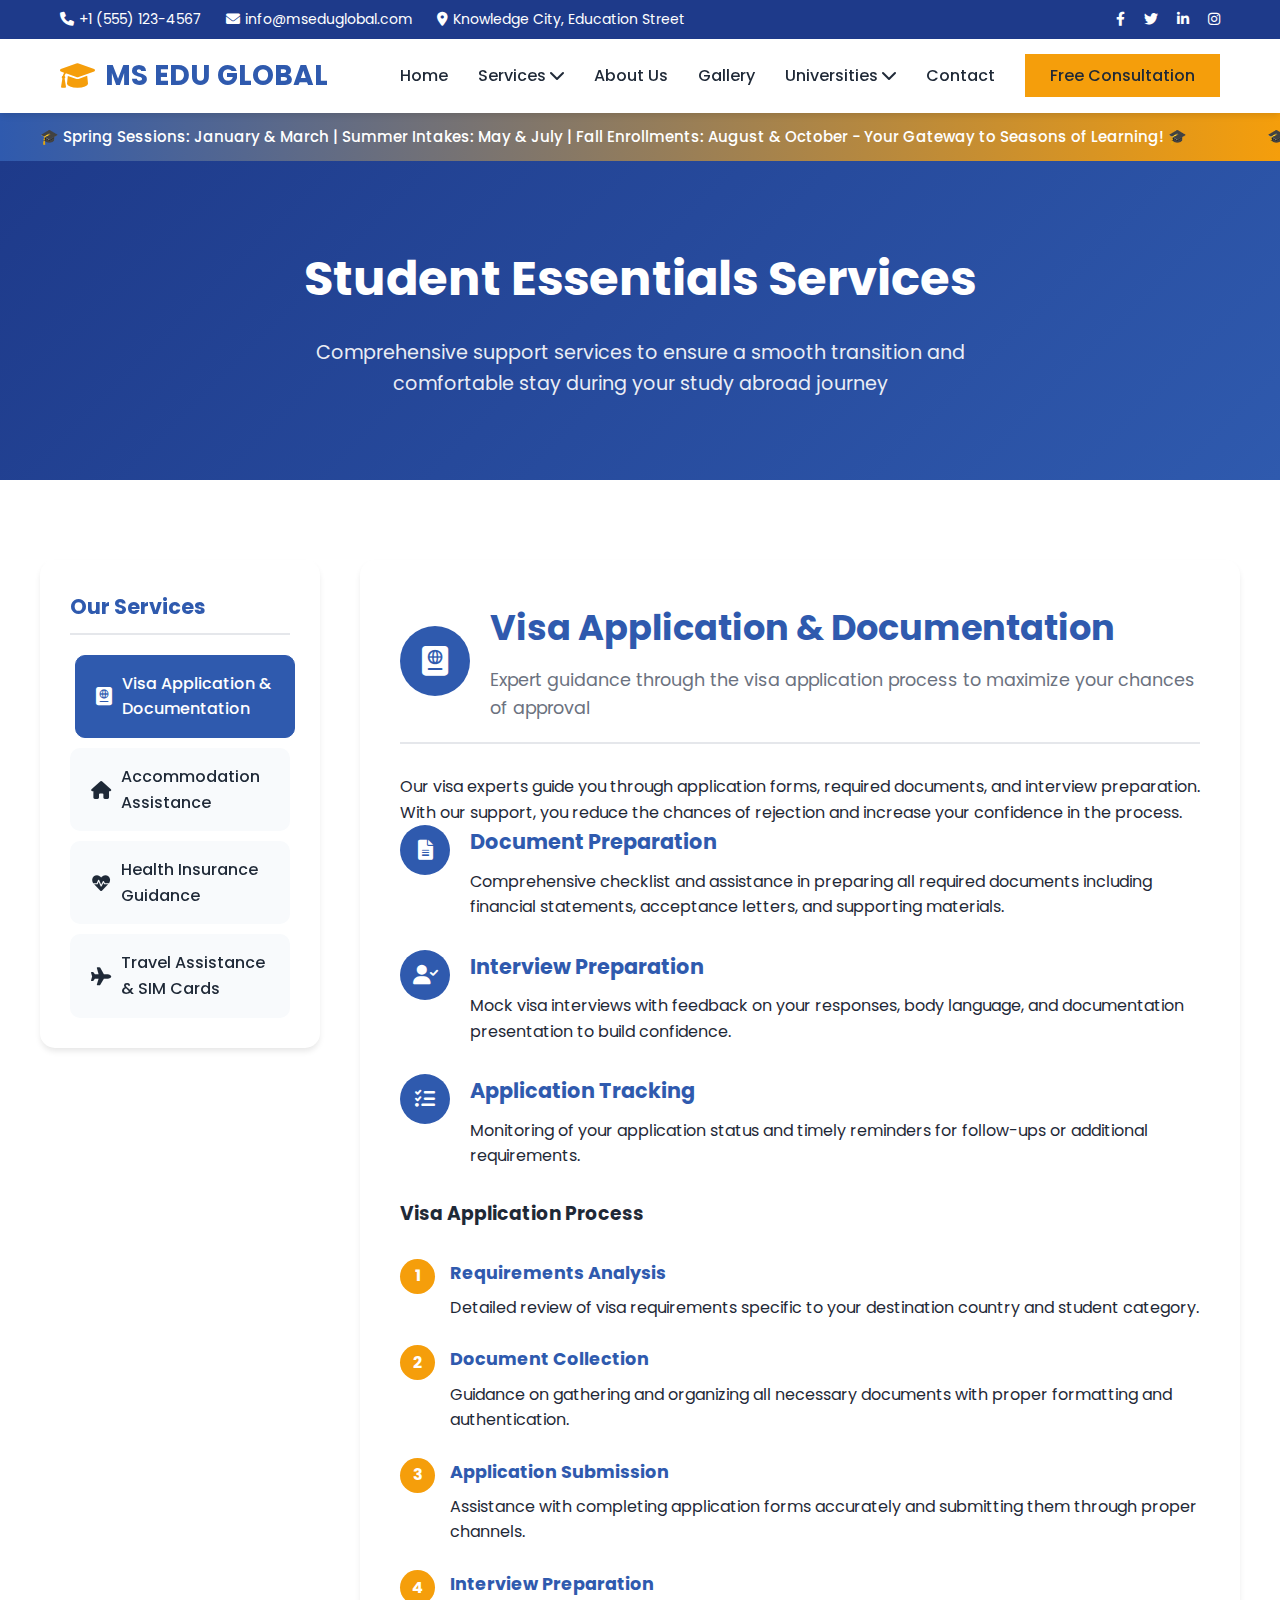
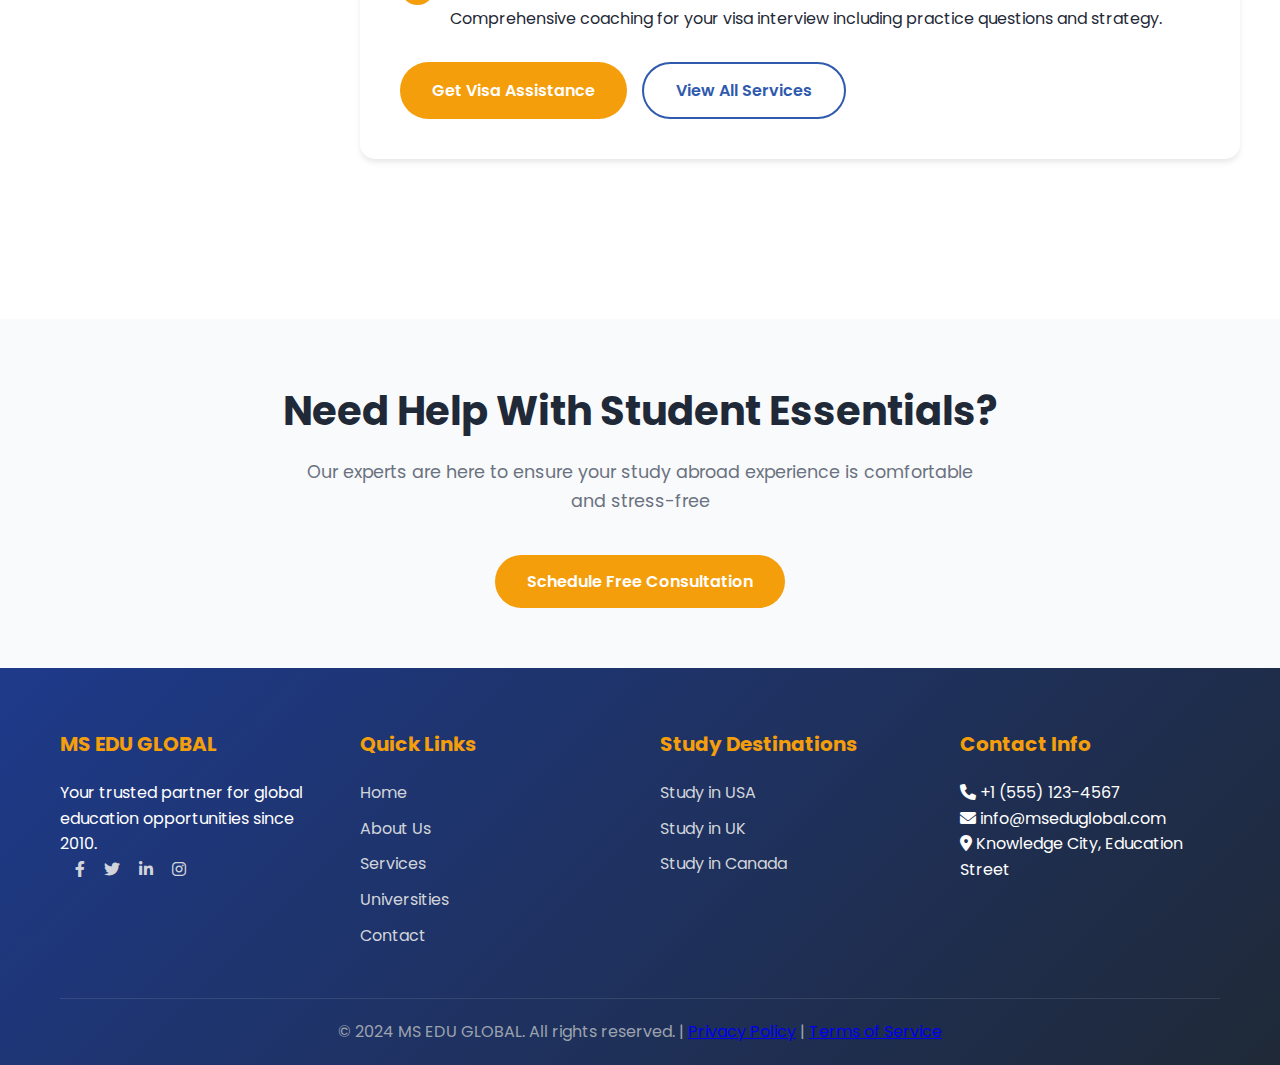
<file: studentessentials.html>
<!DOCTYPE html>
<html lang="en-US">
<head>
    <meta charset="UTF-8">
    <meta name="viewport" content="width=device-width, initial-scale=1.0">
    <title>Student Essentials - MS EDU GLOBAL | Study Abroad Consultants</title>
    <meta name="description" content="Comprehensive student support services including visa assistance, accommodation help, health insurance guidance, and travel support for your study abroad journey.">
    
    <style>
        /* === MS EDU GLOBAL - Enhanced Styles === */
        :root {
            --primary: #2f5aae;
            --primary-dark: #1e3a8a;
            --secondary: #f59e0b;
            --accent: #dc2626;
            --text: #1f2937;
            --text-light: #6b7280;
            --bg-light: #f8fafc;
            --white: #ffffff;
            --border: #e5e7eb;
            --shadow: 0 4px 6px -1px rgba(0, 0, 0, 0.1);
            --shadow-lg: 0 10px 30px rgba(0, 0, 0, 0.1);
            --transition: all 0.3s ease;
        }

        * {
            margin: 0;
            padding: 0;
            box-sizing: border-box;
        }

        body {
            font-family: 'Poppins', 'Segoe UI', sans-serif;
            line-height: 1.6;
            color: var(--text);
            overflow-x: hidden;
        }

        .container {
            max-width: 1200px;
            margin: 0 auto;
            padding: 0 20px;
        }

        /* === Top Bar === */
        .top-bar {
            background: var(--primary-dark);
            color: var(--white);
            padding: 8px 0;
            font-size: 14px;
        }

        .top-bar-content {
            display: flex;
            justify-content: space-between;
            align-items: center;
        }

        .contact-info span {
            margin-right: 20px;
            display: inline-flex;
            align-items: center;
            gap: 5px;
        }

        .social-links-top a {
            color: var(--white);
            margin-left: 15px;
            text-decoration: none;
            transition: var(--transition);
        }

        .social-links-top a:hover {
            color: var(--secondary);
        }

        /* === Header === */
        .header {
            background: var(--white);
            box-shadow: var(--shadow);
            position: sticky;
            top: 0;
            z-index: 1000;
        }

        .nav-wrapper {
            display: flex;
            justify-content: space-between;
            align-items: center;
            padding: 15px 0;
        }

        .logo {
            font-size: 28px;
            font-weight: 700;
            color: var(--primary);
            text-decoration: none;
            display: flex;
            align-items: center;
            gap: 10px;
        }

        .logo i {
            color: var(--secondary);
        }

        .main-nav ul {
            display: flex;
            list-style: none;
            gap: 30px;
            align-items: center;
        }

        .main-nav a {
            text-decoration: none;
            color: var(--text);
            font-weight: 500;
            transition: var(--transition);
            padding: 10px 0;
            position: relative;
        }

        .main-nav a:hover, .main-nav a.active {
            color: var(--primary);
        }

        .main-nav a.active::after {
            content: '';
            position: absolute;
            bottom: 0;
            left: 0;
            width: 100%;
            height: 3px;
            background: var(--primary);
        }

        /* === Dropdown Menus === */
        .dropdown { position: relative; }
        
        .services-dropdown-content {
            display: none;
            position: absolute;
            background-color: white;
            min-width: 280px;
            box-shadow: 0px 8px 16px rgba(0,0,0,0.2);
            border-radius: 5px;
            z-index: 1000;
            border: 1px solid #ddd;
            top: 100%;
            left: 0;
            padding: 5px 0;
        }
        
        .universities-dropdown-content {
            display: none;
            position: absolute;
            background-color: white;
            min-width: 180px;
            box-shadow: 0px 8px 16px rgba(0,0,0,0.2);
            border-radius: 5px;
            z-index: 1000;
            border: 1px solid #ddd;
            top: 100%;
            left: 0;
            padding: 5px 0;
        }
        
        .dropdown:hover .services-dropdown-content,
        .dropdown:hover .universities-dropdown-content {
            display: block;
        }
        
        .submenu-item {
            padding: 10px 15px;
            border-bottom: 1px solid #f0f0f0;
            transition: background-color 0.3s;
            color: #333;
            font-weight: normal;
            font-size: 14px;
            line-height: 1.3;
            text-decoration: none;
            display: block;
        }
        
        .submenu-item:hover, .submenu-item.active {
            background-color: #f0f7ff;
            color: var(--primary);
        }
        
        .submenu-item:last-child {
            border-bottom: none;
        }

        .country-flag {
            margin-right: 8px;
            font-size: 16px;
        }

        /* === Announcement Bar === */
        .announcement-bar { 
            background: linear-gradient(90deg, var(--primary), var(--secondary)); 
            color: var(--white); 
            padding: 12px 0; 
            position: relative; 
            overflow: hidden; 
        }
        .scrolling-text { 
            display: flex; 
            animation: scrollText 25s linear infinite; 
            white-space: nowrap; 
        }
        .scrolling-text span { 
            padding: 0 40px; 
            font-weight: 500; 
            font-size: 15px; 
        }
        @keyframes scrollText { 
            0% { transform: translateX(100%); } 
            100% { transform: translateX(-100%); } 
        }

        /* Buttons */
        .btn {
            padding: 14px 32px;
            border-radius: 50px;
            text-decoration: none;
            font-weight: 600;
            transition: var(--transition);
            display: inline-flex;
            align-items: center;
            gap: 8px;
            border: 2px solid transparent;
            cursor: pointer;
            font-size: 16px;
        }

        .btn-primary {
            background: var(--secondary);
            color: var(--white);
            border: none;
        }

        .btn-primary:hover {
            background: #e69008;
            transform: translateY(-3px);
        }

        .btn-secondary {
            background: transparent;
            color: var(--primary);
            border: 2px solid var(--primary);
        }

        .btn-secondary:hover {
            background: var(--primary);
            color: var(--white);
        }

        /* === Student Essentials Page Specific Styles === */
        .service-hero {
            background: linear-gradient(135deg, var(--primary-dark), var(--primary));
            color: var(--white);
            padding: 80px 0;
            text-align: center;
        }

        .service-hero h1 {
            font-size: 3rem;
            margin-bottom: 20px;
        }

        .service-hero p {
            font-size: 1.2rem;
            max-width: 700px;
            margin: 0 auto;
            opacity: 0.9;
        }

        .service-content {
            padding: 80px 0;
            display: grid;
            grid-template-columns: 280px 1fr;
            gap: 40px;
            align-items: start;
        }

        /* Fixed Sidebar Navigation */
        .service-sidebar-nav {
            position: sticky;
            top: 160px;
            background: var(--white);
            border-radius: 15px;
            padding: 30px;
            box-shadow: var(--shadow);
            height: fit-content;
        }

        .service-sidebar-nav h3 {
            color: var(--primary);
            margin-bottom: 20px;
            padding-bottom: 10px;
            border-bottom: 2px solid var(--border);
            font-size: 1.3rem;
        }

        .nav-links {
            display: flex;
            flex-direction: column;
            gap: 10px;
        }

        .nav-link {
            padding: 15px 20px;
            background: var(--bg-light);
            border-radius: 10px;
            text-decoration: none;
            color: var(--text);
            font-weight: 500;
            transition: var(--transition);
            border: 1px solid transparent;
            display: flex;
            align-items: center;
            gap: 10px;
        }

        .nav-link:hover, .nav-link.active {
            background: var(--primary);
            color: var(--white);
            border-color: var(--primary);
            transform: translateX(5px);
        }

        .nav-link i {
            font-size: 18px;
            width: 20px;
        }

        /* Service Sections */
        .service-section {
            display: none;
            background: var(--white);
            border-radius: 15px;
            padding: 40px;
            box-shadow: var(--shadow);
            animation: fadeIn 0.5s ease-in;
        }

        .service-section.active {
            display: block;
        }

        @keyframes fadeIn {
            from { opacity: 0; transform: translateY(20px); }
            to { opacity: 1; transform: translateY(0); }
        }

        .section-header {
            display: flex;
            align-items: center;
            margin-bottom: 30px;
            padding-bottom: 20px;
            border-bottom: 2px solid var(--border);
        }

        .section-icon {
            width: 70px;
            height: 70px;
            background: var(--primary);
            border-radius: 50%;
            display: flex;
            align-items: center;
            justify-content: center;
            margin-right: 20px;
            flex-shrink: 0;
        }

        .section-icon i {
            font-size: 30px;
            color: var(--white);
        }

        .section-title {
            flex: 1;
        }

        .section-title h2 {
            font-size: 2.2rem;
            color: var(--primary);
            margin-bottom: 10px;
        }

        .section-title p {
            color: var(--text-light);
            font-size: 1.1rem;
        }

        .service-feature {
            display: flex;
            align-items: flex-start;
            margin-bottom: 30px;
        }

        .feature-icon {
            width: 50px;
            height: 50px;
            background: var(--primary);
            border-radius: 50%;
            display: flex;
            align-items: center;
            justify-content: center;
            margin-right: 20px;
            flex-shrink: 0;
        }

        .feature-icon i {
            font-size: 20px;
            color: var(--white);
        }

        .feature-content h3 {
            color: var(--primary);
            margin-bottom: 10px;
            font-size: 1.3rem;
        }

        .process-steps {
            margin: 30px 0;
        }

        .process-step {
            display: flex;
            margin-bottom: 25px;
            align-items: flex-start;
        }

        .step-number {
            width: 35px;
            height: 35px;
            background: var(--secondary);
            color: var(--white);
            border-radius: 50%;
            display: flex;
            align-items: center;
            justify-content: center;
            font-weight: bold;
            margin-right: 15px;
            flex-shrink: 0;
        }

        .step-content h4 {
            margin-bottom: 8px;
            color: var(--primary);
            font-size: 1.1rem;
        }

        .benefits-grid {
            display: grid;
            grid-template-columns: repeat(auto-fit, minmax(280px, 1fr));
            gap: 20px;
            margin: 30px 0;
        }

        .benefit-card {
            background: var(--bg-light);
            border-radius: 10px;
            padding: 20px;
            border-left: 4px solid var(--primary);
        }

        .benefit-card h4 {
            color: var(--primary);
            margin-bottom: 10px;
        }

        .service-list {
            list-style: none;
            margin: 20px 0;
        }

        .service-list li {
            margin-bottom: 12px;
            padding-left: 25px;
            position: relative;
        }

        .service-list li:before {
            content: '✓';
            position: absolute;
            left: 0;
            color: var(--secondary);
            font-weight: bold;
        }

        .service-actions {
            display: flex;
            gap: 15px;
            margin-top: 30px;
            flex-wrap: wrap;
        }

        /* Consultation Section */
        .consultation-section {
            background: var(--bg-light);
            padding: 60px 0;
            margin-top: 80px;
            text-align: center;
        }

        .section-header-center {
            text-align: center;
            margin-bottom: 40px;
        }

        .section-header-center h2 {
            font-size: 2.5rem;
            color: var(--text);
            margin-bottom: 15px;
        }

        .section-header-center p {
            font-size: 1.1rem;
            color: var(--text-light);
            max-width: 700px;
            margin: 0 auto;
        }

        /* === Footer === */
        .footer {
            background: linear-gradient(135deg, var(--primary-dark), var(--text));
            color: var(--white);
            padding: 60px 0 20px;
        }

        .footer-grid {
            display: grid;
            grid-template-columns: repeat(auto-fit, minmax(250px, 1fr));
            gap: 40px;
            margin-bottom: 40px;
        }

        .footer-column h3 {
            color: var(--secondary);
            margin-bottom: 20px;
            font-size: 20px;
        }

        .footer-column ul {
            list-style: none;
        }

        .footer-column li {
            margin: 10px 0;
        }

        .footer-column a {
            color: #d1d5db;
            text-decoration: none;
            transition: var(--transition);
        }

        .footer-column a:hover {
            color: var(--secondary);
        }

        .footer-bottom {
            border-top: 1px solid rgba(255,255,255,0.1);
            padding-top: 20px;
            text-align: center;
            color: #9ca3af;
        }

        /* === Responsive Design === */
        @media (max-width: 1024px) {
            .service-content {
                grid-template-columns: 1fr;
                gap: 30px;
            }
            
            .service-sidebar-nav {
                position: static;
                order: 2;
            }
        }

        @media (max-width: 768px) {
            .top-bar-content { flex-direction: column; gap: 10px; text-align: center; }
            .contact-info span { margin: 5px; display: block; }
            .service-hero h1 { font-size: 2.2rem; }
            .main-nav ul { gap: 15px; }
            .section-header { flex-direction: column; text-align: center; }
            .section-icon { margin: 0 auto 20px; }
            .service-actions { flex-direction: column; }
            .nav-links { flex-direction: row; overflow-x: auto; padding-bottom: 10px; }
            .nav-link { white-space: nowrap; min-width: 200px; }
        }
    </style>

    <!-- Font Awesome -->
    <link rel="stylesheet" href="https://cdnjs.cloudflare.com/ajax/libs/font-awesome/6.0.0/css/all.min.css">
    <!-- Google Fonts -->
    <link href="https://fonts.googleapis.com/css2?family=Poppins:wght@300;400;500;600;700&display=swap" rel="stylesheet">
</head>
<body>
    <!-- Top Bar -->
    <div class="top-bar">
        <div class="container">
            <div class="top-bar-content">
                <div class="contact-info">
                    <span><i class="fas fa-phone"></i> +1 (555) 123-4567</span>
                    <span><i class="fas fa-envelope"></i> info@mseduglobal.com</span>
                    <span><i class="fas fa-map-marker-alt"></i> Knowledge City, Education Street</span>
                </div>
                <div class="social-links-top">
                    <a href="#"><i class="fab fa-facebook-f"></i></a>
                    <a href="#"><i class="fab fa-twitter"></i></a>
                    <a href="#"><i class="fab fa-linkedin-in"></i></a>
                    <a href="#"><i class="fab fa-instagram"></i></a>
                </div>
            </div>
        </div>
    </div>

    <!-- Header -->
    <header class="header">
        <div class="container">
            <div class="nav-wrapper">
                <a href="index.html" class="logo">
                    <i class="fas fa-graduation-cap"></i>
                    MS EDU GLOBAL
                </a>

                <nav class="main-nav">
                    <ul>
                        <li><a href="index.html">Home</a></li>

                        <!-- Services Dropdown -->
                        <li class="dropdown">
                            <a href="services.html" class="dropdown-toggle">Services <i class="fas fa-chevron-down"></i></a>
                            <div class="services-dropdown-content">
                                <a href="studentguidance.html" class="submenu-item">Student Guidance</a>
                                <a href="testprep-readiness.html" class="submenu-item">Test Prep & Readiness</a>
                                <a href="finance-scholarships.html" class="submenu-item">Finance & Scholarships</a>
                                <a href="studentessentials.html" class="submenu-item active">Student Essentials</a>
                                <a href="careerservices.html" class="submenu-item">Career Services</a>
                            </div>
                        </li>

                        <li><a href="about.html">About Us</a></li>
                        <li><a href="gallery.html">Gallery</a></li>

                        <!-- Universities Dropdown -->
                        <li class="dropdown">
                            <a href="universities.html" class="dropdown-toggle">Universities <i class="fas fa-chevron-down"></i></a>
                            <div class="universities-dropdown-content">
                                <div class="submenu-item"><span class="country-flag">🇺🇸</span> USA</div>
                                <div class="submenu-item"><span class="country-flag">🇬🇧</span> UK</div>
                                <div class="submenu-item"><span class="country-flag">🇨🇦</span> Canada</div>
                            </div>
                        </li>

                        <li><a href="contact.html">Contact</a></li>
                        <li><a href="contact.html" class="btn-primary" style="padding: 10px 25px;">Free Consultation</a></li>
                    </ul>
                </nav>
            </div>
        </div>
    </header>

    <!-- Announcement Bar -->
    <div class="announcement-bar">
        <div class="scrolling-text">
            <span>🎓 Spring Sessions: January & March | Summer Intakes: May & July | Fall Enrollments: August & October - Your Gateway to Seasons of Learning! 🎓</span>
            <span>🎓 Spring Sessions: January & March | Summer Intakes: May & July | Fall Enrollments: August & October - Your Gateway to Seasons of Learning! 🎓</span>
        </div>
    </div>

    <!-- Service Hero Section -->
    <section class="service-hero">
        <div class="container">
            <h1>Student Essentials Services</h1>
            <p>Comprehensive support services to ensure a smooth transition and comfortable stay during your study abroad journey</p>
        </div>
    </section>

    <!-- Service Content -->
    <section class="service-content container">
        <!-- Fixed Sidebar Navigation -->
        <div class="service-sidebar-nav">
            <h3>Our Services</h3>
            <div class="nav-links">
                <a href="#visa-assistance" class="nav-link active" data-section="visa-assistance">
                    <i class="fas fa-passport"></i>
                    Visa Application & Documentation
                </a>
                <a href="#accommodation" class="nav-link" data-section="accommodation">
                    <i class="fas fa-home"></i>
                    Accommodation Assistance
                </a>
                <a href="#health-insurance" class="nav-link" data-section="health-insurance">
                    <i class="fas fa-heartbeat"></i>
                    Health Insurance Guidance
                </a>
                <a href="#travel-assistance" class="nav-link" data-section="travel-assistance">
                    <i class="fas fa-plane"></i>
                    Travel Assistance & SIM Cards
                </a>
            </div>
        </div>

        <!-- Service Sections Container -->
        <div class="service-sections">
            <!-- Visa Application & Documentation Section -->
            <div id="visa-assistance" class="service-section active">
                <div class="section-header">
                    <div class="section-icon">
                        <i class="fas fa-passport"></i>
                    </div>
                    <div class="section-title">
                        <h2>Visa Application & Documentation</h2>
                        <p>Expert guidance through the visa application process to maximize your chances of approval</p>
                    </div>
                </div>

                <p>Our visa experts guide you through application forms, required documents, and interview preparation. With our support, you reduce the chances of rejection and increase your confidence in the process.</p>
                
                <div class="service-feature">
                    <div class="feature-icon">
                        <i class="fas fa-file-alt"></i>
                    </div>
                    <div class="feature-content">
                        <h3>Document Preparation</h3>
                        <p>Comprehensive checklist and assistance in preparing all required documents including financial statements, acceptance letters, and supporting materials.</p>
                    </div>
                </div>
                
                <div class="service-feature">
                    <div class="feature-icon">
                        <i class="fas fa-user-check"></i>
                    </div>
                    <div class="feature-content">
                        <h3>Interview Preparation</h3>
                        <p>Mock visa interviews with feedback on your responses, body language, and documentation presentation to build confidence.</p>
                    </div>
                </div>
                
                <div class="service-feature">
                    <div class="feature-icon">
                        <i class="fas fa-tasks"></i>
                    </div>
                    <div class="feature-content">
                        <h3>Application Tracking</h3>
                        <p>Monitoring of your application status and timely reminders for follow-ups or additional requirements.</p>
                    </div>
                </div>
                
                <h3>Visa Application Process</h3>
                <div class="process-steps">
                    <div class="process-step">
                        <div class="step-number">1</div>
                        <div class="step-content">
                            <h4>Requirements Analysis</h4>
                            <p>Detailed review of visa requirements specific to your destination country and student category.</p>
                        </div>
                    </div>
                    
                    <div class="process-step">
                        <div class="step-number">2</div>
                        <div class="step-content">
                            <h4>Document Collection</h4>
                            <p>Guidance on gathering and organizing all necessary documents with proper formatting and authentication.</p>
                        </div>
                    </div>
                    
                    <div class="process-step">
                        <div class="step-number">3</div>
                        <div class="step-content">
                            <h4>Application Submission</h4>
                            <p>Assistance with completing application forms accurately and submitting them through proper channels.</p>
                        </div>
                    </div>
                    
                    <div class="process-step">
                        <div class="step-number">4</div>
                        <div class="step-content">
                            <h4>Interview Preparation</h4>
                            <p>Comprehensive coaching for your visa interview including practice questions and strategy.</p>
                        </div>
                    </div>
                </div>
                
                <div class="service-actions">
                    <a href="contact.html" class="btn btn-primary">Get Visa Assistance</a>
                    <a href="services.html" class="btn btn-secondary">View All Services</a>
                </div>
            </div>

            <!-- Accommodation Assistance Section -->
            <div id="accommodation" class="service-section">
                <div class="section-header">
                    <div class="section-icon">
                        <i class="fas fa-home"></i>
                    </div>
                    <div class="section-title">
                        <h2>Accommodation Assistance</h2>
                        <p>Find safe, comfortable, and affordable housing options for your study abroad experience</p>
                    </div>
                </div>

                <p>Whether you prefer on-campus or off-campus housing, we help you find safe, affordable options. We also assist with lease agreements, roommate matching, and housing-related concerns.</p>
                
                <div class="service-feature">
                    <div class="feature-icon">
                        <i class="fas fa-building"></i>
                    </div>
                    <div class="feature-content">
                        <h3>Housing Options</h3>
                        <p>Access to verified on-campus residences, private apartments, homestays, and shared housing options that match your preferences and budget.</p>
                    </div>
                </div>
                
                <div class="service-feature">
                    <div class="feature-icon">
                        <i class="fas fa-handshake"></i>
                    </div>
                    <div class="feature-content">
                        <h3>Roommate Matching</h3>
                        <p>Compatibility-based matching with potential roommates considering lifestyle preferences, study habits, and cultural backgrounds.</p>
                    </div>
                </div>
                
                <div class="service-feature">
                    <div class="feature-icon">
                        <i class="fas fa-file-contract"></i>
                    </div>
                    <div class="feature-content">
                        <h3>Lease Agreement Review</h3>
                        <p>Professional review of rental agreements to ensure fair terms and protect your rights as a tenant.</p>
                    </div>
                </div>
                
                <h3>Our Accommodation Services</h3>
                <div class="benefits-grid">
                    <div class="benefit-card">
                        <h4>Pre-Arrangement</h4>
                        <p>Secure housing before you arrive to ensure a smooth transition to your new country.</p>
                    </div>
                    
                    <div class="benefit-card">
                        <h4>Location Guidance</h4>
                        <p>Advice on neighborhoods considering proximity to campus, safety, and amenities.</p>
                    </div>
                    
                    <div class="benefit-card">
                        <h4>Budget Matching</h4>
                        <p>Options tailored to your financial constraints without compromising on safety and comfort.</p>
                    </div>
                    
                    <div class="benefit-card">
                        <h4>Ongoing Support</h4>
                        <p>Assistance with housing-related issues even after you've settled in.</p>
                    </div>
                </div>
                
                <div class="service-actions">
                    <a href="contact.html" class="btn btn-primary">Find Accommodation</a>
                    <a href="services.html" class="btn btn-secondary">View All Services</a>
                </div>
            </div>

            <!-- Health Insurance Guidance Section -->
            <div id="health-insurance" class="service-section">
                <div class="section-header">
                    <div class="section-icon">
                        <i class="fas fa-heartbeat"></i>
                    </div>
                    <div class="section-title">
                        <h2>Health Insurance Guidance</h2>
                        <p>Ensure you have the right health coverage during your studies abroad</p>
                    </div>
                </div>

                <p>Health insurance is mandatory in many countries. We simplify your choices, compare plans, and help you enroll in policies that give you the right balance of coverage and affordability.</p>
                
                <div class="service-feature">
                    <div class="feature-icon">
                        <i class="fas fa-clipboard-list"></i>
                    </div>
                    <div class="feature-content">
                        <h3>Plan Comparison</h3>
                        <p>Side-by-side comparison of insurance options considering coverage limits, deductibles, and premium costs.</p>
                    </div>
                </div>
                
                <div class="service-feature">
                    <div class="feature-icon">
                        <i class="fas fa-university"></i>
                    </div>
                    <div class="feature-content">
                        <h3>University Requirements</h3>
                        <p>Guidance on meeting specific health insurance requirements set by your educational institution.</p>
                    </div>
                </div>
                
                <div class="service-feature">
                    <div class="feature-icon">
                        <i class="fas fa-globe-americas"></i>
                    </div>
                    <div class="feature-content">
                        <h3>International Coverage</h3>
                        <p>Advice on policies that provide adequate coverage both in your host country and during travel.</p>
                    </div>
                </div>
                
                <h3>Insurance Selection Process</h3>
                <div class="process-steps">
                    <div class="process-step">
                        <div class="step-number">1</div>
                        <div class="step-content">
                            <h4>Requirement Analysis</h4>
                            <p>Assessment of mandatory insurance requirements from your university and host country.</p>
                        </div>
                    </div>
                    
                    <div class="process-step">
                        <div class="step-number">2</div>
                        <div class="step-content">
                            <h4>Plan Evaluation</h4>
                            <p>Comparison of available plans based on coverage, cost, and customer reviews.</p>
                        </div>
                    </div>
                    
                    <div class="process-step">
                        <div class="step-number">3</div>
                        <div class="step-content">
                            <h4>Application Assistance</h4>
                            <p>Help with completing insurance applications and understanding policy terms.</p>
                        </div>
                    </div>
                    
                    <div class="process-step">
                        <div class="step-number">4</div>
                        <div class="step-content">
                            <h4>Claims Support</h4>
                            <p>Guidance on the claims process should you need to use your insurance coverage.</p>
                        </div>
                    </div>
                </div>
                
                <div class="service-actions">
                    <a href="contact.html" class="btn btn-primary">Get Insurance Help</a>
                    <a href="services.html" class="btn btn-secondary">View All Services</a>
                </div>
            </div>

            <!-- Travel Assistance & SIM Cards Section -->
            <div id="travel-assistance" class="service-section">
                <div class="section-header">
                    <div class="section-icon">
                        <i class="fas fa-plane"></i>
                    </div>
                    <div class="section-title">
                        <h2>Travel Assistance & SIM Cards</h2>
                        <p>Hassle-free travel arrangements and connectivity solutions for your journey abroad</p>
                    </div>
                </div>

                <p>From booking flights to arranging airport pickups, we make your travel hassle-free. We also suggest affordable mobile SIM options so you stay connected as soon as you land.</p>
                
                <div class="service-feature">
                    <div class="feature-icon">
                        <i class="fas fa-route"></i>
                    </div>
                    <div class="feature-content">
                        <h3>Travel Planning</h3>
                        <p>Comprehensive travel itineraries including flight options, layover considerations, and baggage guidelines.</p>
                    </div>
                </div>
                
                <div class="service-feature">
                    <div class="feature-icon">
                        <i class="fas fa-car-side"></i>
                    </div>
                    <div class="feature-content">
                        <h3>Airport Transfers</h3>
                        <p>Arrangement of reliable airport pickup services to ensure a smooth arrival in your new country.</p>
                    </div>
                </div>
                
                <div class="service-feature">
                    <div class="feature-icon">
                        <i class="fas fa-sim-card"></i>
                    </div>
                    <div class="feature-content">
                        <h3>Connectivity Solutions</h3>
                        <p>Guidance on selecting the best mobile plans and SIM cards for immediate connectivity upon arrival.</p>
                    </div>
                </div>
                
                <h3>Travel Preparation Checklist</h3>
                <ul class="service-list">
                    <li>Flight booking with optimal routing and timing</li>
                    <li>Airport pickup and transfer arrangements</li>
                    <li>Pre-departure briefing on airport procedures</li>
                    <li>Mobile connectivity options comparison</li>
                    <li>Essential items packing list</li>
                    <li>Currency exchange guidance</li>
                    <li>Emergency contact information</li>
                    <li>Cultural orientation for your destination</li>
                </ul>
                
                <div class="service-actions">
                    <a href="contact.html" class="btn btn-primary">Plan Your Travel</a>
                    <a href="services.html" class="btn btn-secondary">View All Services</a>
                </div>
            </div>

        </div>
    </section>

    <!-- Consultation Section -->
    <section class="consultation-section">
        <div class="container">
            <div class="section-header-center">
                <h2>Need Help With Student Essentials?</h2>
                <p>Our experts are here to ensure your study abroad experience is comfortable and stress-free</p>
            </div>
            <a href="contact.html" class="btn btn-primary">Schedule Free Consultation</a>
        </div>
    </section>

    <!-- Footer -->
    <footer class="footer">
        <div class="container">
            <div class="footer-grid">
                <div class="footer-column">
                    <h3>MS EDU GLOBAL</h3>
                    <p>Your trusted partner for global education opportunities since 2010.</p>
                    <div class="social-links-top">
                        <a href="#"><i class="fab fa-facebook-f"></i></a>
                        <a href="#"><i class="fab fa-twitter"></i></a>
                        <a href="#"><i class="fab fa-linkedin-in"></i></a>
                        <a href="#"><i class="fab fa-instagram"></i></a>
                    </div>
                </div>
                
                <div class="footer-column">
                    <h3>Quick Links</h3>
                    <ul>
                        <li><a href="index.html">Home</a></li>
                        <li><a href="about.html">About Us</a></li>
                        <li><a href="services.html">Services</a></li>
                        <li><a href="universities.html">Universities</a></li>
                        <li><a href="contact.html">Contact</a></li>
                    </ul>
                </div>
                
                <div class="footer-column">
                    <h3>Study Destinations</h3>
                    <ul>
                        <li><a href="#">Study in USA</a></li>
                        <li><a href="#">Study in UK</a></li>
                        <li><a href="#">Study in Canada</a></li>
                    </ul>
                </div>
                
                <div class="footer-column">
                    <h3>Contact Info</h3>
                    <p><i class="fas fa-phone"></i> +1 (555) 123-4567</p>
                    <p><i class="fas fa-envelope"></i> info@mseduglobal.com</p>
                    <p><i class="fas fa-map-marker-alt"></i> Knowledge City, Education Street</p>
                </div>
            </div>
            
            <div class="footer-bottom">
                <p>&copy; 2024 MS EDU GLOBAL. All rights reserved. | <a href="#">Privacy Policy</a> | <a href="#">Terms of Service</a></p>
            </div>
        </div>
    </footer>

    <script>
        // Service Navigation
        document.addEventListener('DOMContentLoaded', function() {
            const navLinks = document.querySelectorAll('.nav-link');
            const sections = document.querySelectorAll('.service-section');
            
            // Set default active section
            function setActiveSection(sectionId) {
                // Hide all sections
                sections.forEach(section => {
                    section.classList.remove('active');
                });
                
                // Show selected section
                const activeSection = document.getElementById(sectionId);
                if (activeSection) {
                    activeSection.classList.add('active');
                }
                
                // Update active nav link
                navLinks.forEach(link => {
                    link.classList.remove('active');
                    if (link.getAttribute('data-section') === sectionId) {
                        link.classList.add('active');
                    }
                });
            }
            
            // Click handler for nav links
            navLinks.forEach(link => {
                link.addEventListener('click', function(e) {
                    e.preventDefault();
                    const sectionId = this.getAttribute('data-section');
                    setActiveSection(sectionId);
                    
                    // Scroll to top of sections container
                    document.querySelector('.service-sections').scrollIntoView({
                        behavior: 'smooth',
                        block: 'start'
                    });
                });
            });
            
            // Set Visa Assistance as default
            setActiveSection('visa-assistance');
            
            // Dropdown functionality
            const dropdowns = document.querySelectorAll('.dropdown');
            dropdowns.forEach(dropdown => {
                dropdown.addEventListener('mouseenter', function() {
                    this.classList.add('active');
                });
                
                dropdown.addEventListener('mouseleave', function() {
                    this.classList.remove('active');
                });
            });
        });

        // Smooth scrolling for anchor links
        document.querySelectorAll('a[href^="#"]').forEach(anchor => {
            anchor.addEventListener('click', function (e) {
                e.preventDefault();
                
                const targetId = this.getAttribute('href');
                if (targetId === '#') return;
                
                const targetElement = document.querySelector(targetId);
                if (targetElement) {
                    window.scrollTo({
                        top: targetElement.offsetTop - 100,
                        behavior: 'smooth'
                    });
                }
            });
        });
    </script>
</body>
</html>
</file>
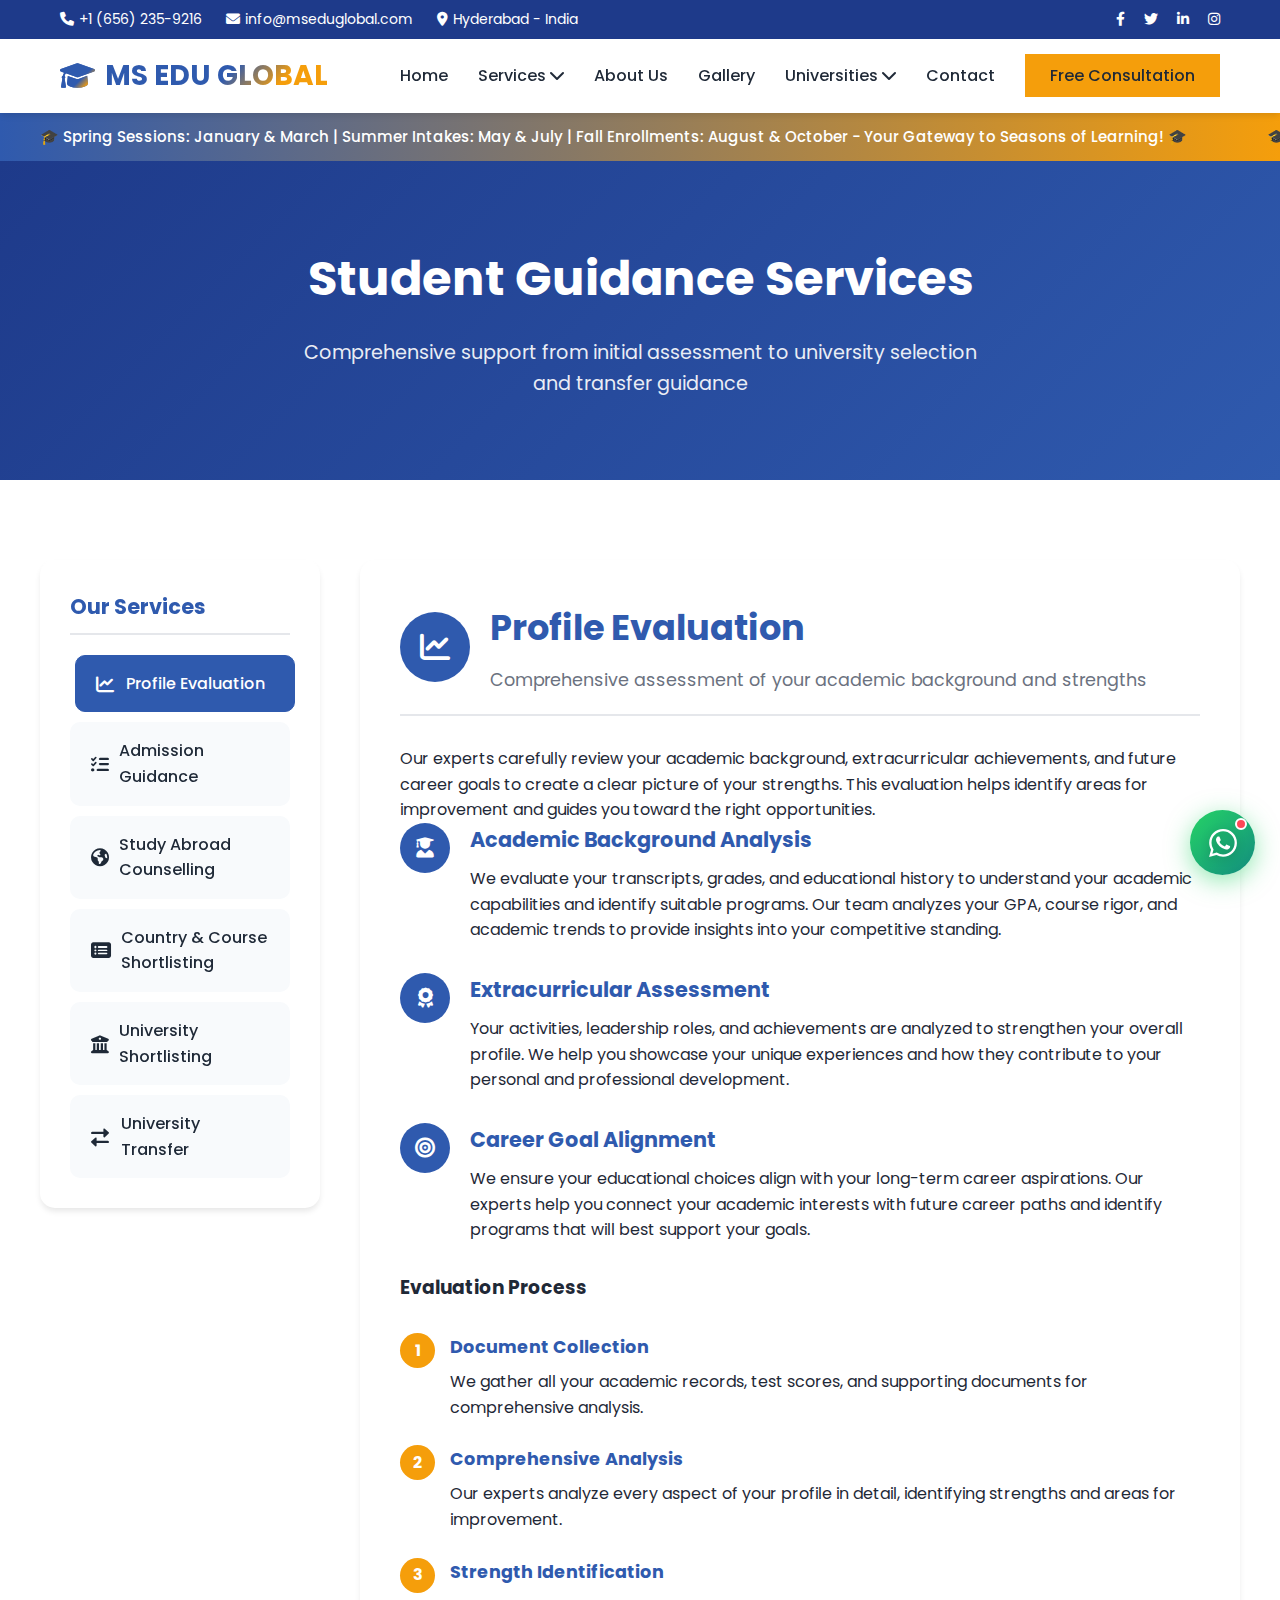
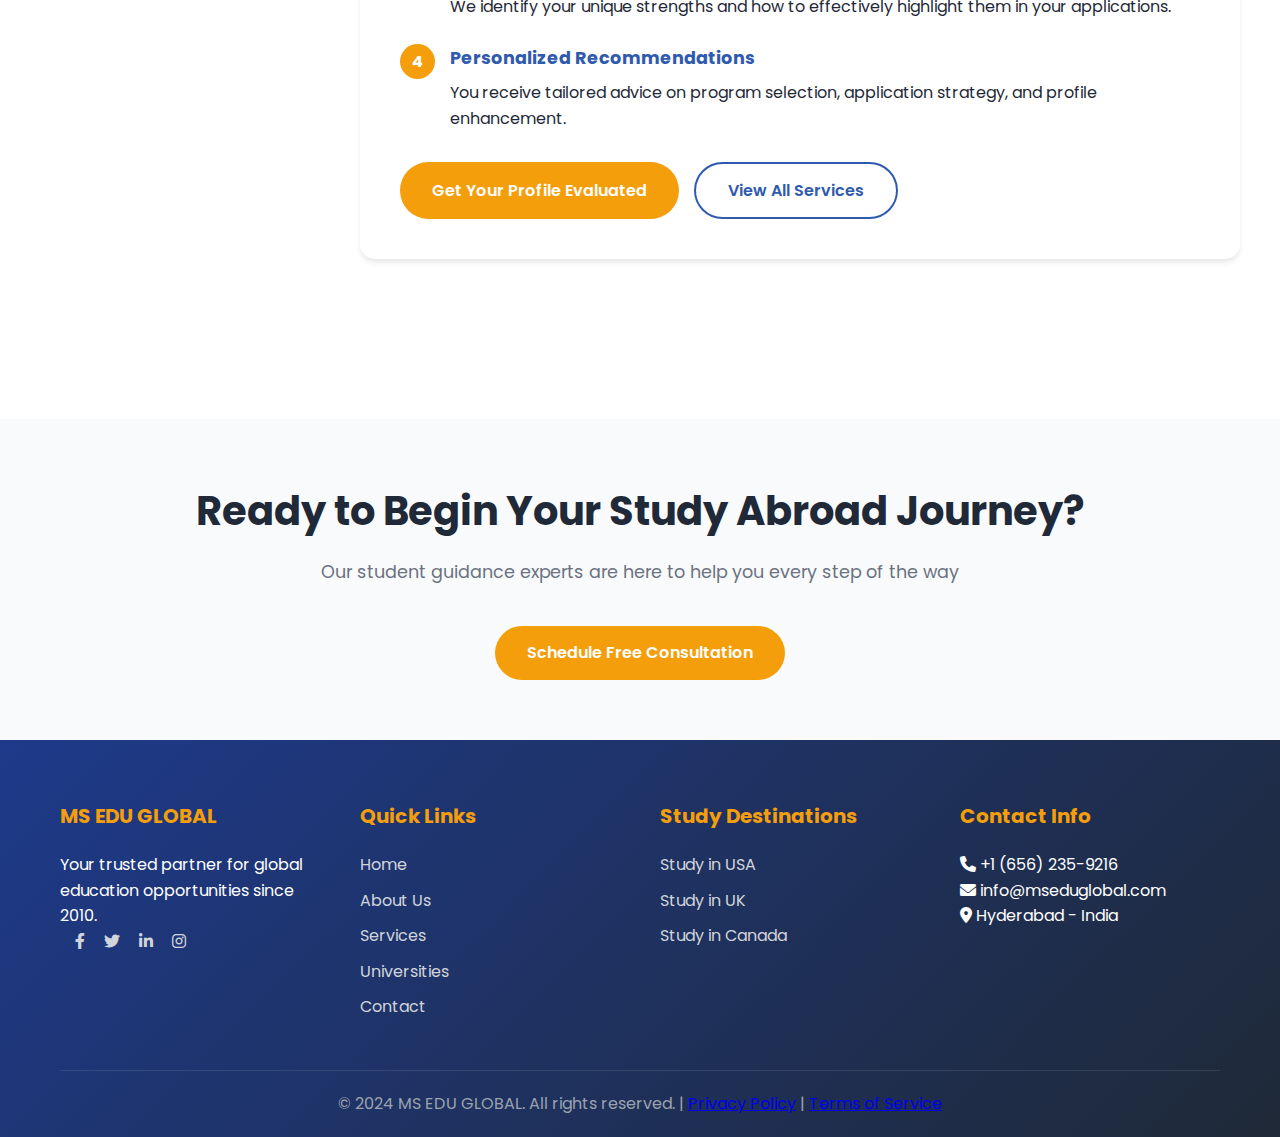
<file: studentguidance.html>
<!DOCTYPE html>
<html lang="en-US">
<head>
    <meta charset="UTF-8">
    <meta name="viewport" content="width=device-width, initial-scale=1.0">
    <title>Student Guidance - MS EDU GLOBAL | Study Abroad Consultants</title>
    <meta name="description" content="Comprehensive student guidance services including profile evaluation, admission guidance, study abroad counselling, university shortlisting, and transfer assistance.">
    
    <style>
        /* === MS EDU GLOBAL - Enhanced Styles === */
        :root {
            --primary: #2f5aae;
            --primary-dark: #1e3a8a;
            --secondary: #f59e0b;
            --accent: #dc2626;
            --text: #1f2937;
            --text-light: #6b7280;
            --bg-light: #f8fafc;
            --white: #ffffff;
            --border: #e5e7eb;
            --shadow: 0 4px 6px -1px rgba(0, 0, 0, 0.1);
            --shadow-lg: 0 10px 30px rgba(0, 0, 0, 0.1);
            --transition: all 0.3s ease;
        }

        * {
            margin: 0;
            padding: 0;
            box-sizing: border-box;
        }

        body {
            font-family: 'Poppins', 'Segoe UI', sans-serif;
            line-height: 1.6;
            color: var(--text);
            overflow-x: hidden;
        }

        .container {
            max-width: 1200px;
            margin: 0 auto;
            padding: 0 20px;
        }

        /* === Top Bar === */
        .top-bar {
            background: var(--primary-dark);
            color: var(--white);
            padding: 8px 0;
            font-size: 14px;
        }

        .top-bar-content {
            display: flex;
            justify-content: space-between;
            align-items: center;
        }

        .contact-info span {
            margin-right: 20px;
            display: inline-flex;
            align-items: center;
            gap: 5px;
        }

        .social-links-top a {
            color: var(--white);
            margin-left: 15px;
            text-decoration: none;
            transition: var(--transition);
        }

        .social-links-top a:hover {
            color: var(--secondary);
        }

        /* === Header === */
        .header {
            background: var(--white);
            box-shadow: var(--shadow);
            position: sticky;
            top: 0;
            z-index: 1000;
        }

        .nav-wrapper {
            display: flex;
            justify-content: space-between;
            align-items: center;
            padding: 15px 0;
        }

        .logo {
     font-size: 28px; 
    font-weight: 700; 
    color: transparent; 
    background: linear-gradient(135deg, #2f5aae 0%, #2f5aae 60%, #f59e0b 80%, #f59e0b 100%);
    -webkit-background-clip: text;
    background-clip: text;
    text-decoration: none; 
    display: flex; 
    align-items: center; 
    gap: 10px; 
        }

        .logo i {
          background: linear-gradient(135deg, #2f5aae 0%, #2f5aae 60%, #f59e0b 80%, #f59e0b 100%);
    -webkit-background-clip: text;
    background-clip: text;
    color: transparent;
        }

        .main-nav ul {
            display: flex;
            list-style: none;
            gap: 30px;
            align-items: center;
        }

        .main-nav a {
            text-decoration: none;
            color: var(--text);
            font-weight: 500;
            transition: var(--transition);
            padding: 10px 0;
            position: relative;
        }

        .main-nav a:hover, .main-nav a.active {
            color: var(--primary);
        }

        .main-nav a.active::after {
            content: '';
            position: absolute;
            bottom: 0;
            left: 0;
            width: 100%;
            height: 3px;
            background: var(--primary);
        }

        /* === Dropdown Menus === */
        .dropdown { position: relative; }
        
        .services-dropdown-content {
    display: none;
    position: absolute;
    background-color: white;
    min-width: 280px;
    box-shadow: 0px 8px 16px rgba(0,0,0,0.2);
    border-radius: 5px;
    z-index: 1000;
    border: 1px solid #ddd;
    top: 100%;
    left: 0;
    padding: 5px 0;
        }
        
        .universities-dropdown-content {
     display: none;
    position: absolute;
    background-color: white;
    min-width: 180px;
    box-shadow: 0px 8px 16px rgba(0,0,0,0.2);
    border-radius: 5px;
    z-index: 1000;
    border: 1px solid #ddd;
    top: 100%;
    left: 0;
    padding: 5px 0;
        }
        
        .dropdown:hover .services-dropdown-content,
        .dropdown:hover .universities-dropdown-content {
            display: block;
        }

/* Category/Country items */
.category, .country {
    position: relative;
    padding: 8px 15px;
    cursor: pointer;
    border-bottom: 1px solid #f0f0f0;
    transition: background-color 0.3s;
    font-weight: 600;
    color: var(--primary);
    font-size: 14px;
    line-height: 1.3;
    text-decoration: none;
    display: block;
}

.category:hover, .country:hover {
    background-color: #f0f7ff;
}

/* Remove border from last items */
.category:last-child,
.country:last-child {
    border-bottom: none;
}

/* Country flag styling */
.country-flag {
    margin-right: 8px;
    font-size: 16px;
}
        
        .submenu-item {
            padding: 10px 15px;
            border-bottom: 1px solid #f0f0f0;
            transition: background-color 0.3s;
            color: #333;
            font-weight: normal;
            font-size: 14px;
            line-height: 1.3;
            text-decoration: none;
            display: block;
        }
        
        .submenu-item:hover, .submenu-item.active {
            background-color: #f0f7ff;
            color: var(--primary);
        }
        
        .submenu-item:last-child {
            border-bottom: none;
        }

        .country-flag {
            margin-right: 8px;
            font-size: 16px;
        }

        /* === Announcement Bar === */
        .announcement-bar { 
            background: linear-gradient(90deg, var(--primary), var(--secondary)); 
            color: var(--white); 
            padding: 12px 0; 
            position: relative; 
            overflow: hidden; 
        }
        .scrolling-text { 
            display: flex; 
            animation: scrollText 25s linear infinite; 
            white-space: nowrap; 
        }
        .scrolling-text span { 
            padding: 0 40px; 
            font-weight: 500; 
            font-size: 15px; 
        }
        @keyframes scrollText { 
            0% { transform: translateX(100%); } 
            100% { transform: translateX(-100%); } 
        }

        /* Buttons */
        .btn {
            padding: 14px 32px;
            border-radius: 50px;
            text-decoration: none;
            font-weight: 600;
            transition: var(--transition);
            display: inline-flex;
            align-items: center;
            gap: 8px;
            border: 2px solid transparent;
            cursor: pointer;
            font-size: 16px;
        }

        .btn-primary {
            background: var(--secondary);
            color: var(--white);
            border: none;
        }

        .btn-primary:hover {
            background: #e69008;
            transform: translateY(-3px);
        }

        .btn-secondary {
            background: transparent;
            color: var(--primary);
            border: 2px solid var(--primary);
        }

        .btn-secondary:hover {
            background: var(--primary);
            color: var(--white);
        }

        /* === Student Guidance Page Specific Styles === */
        .service-hero {
            background: linear-gradient(135deg, var(--primary-dark), var(--primary));
            color: var(--white);
            padding: 80px 0;
            text-align: center;
        }

        .service-hero h1 {
            font-size: 3rem;
            margin-bottom: 20px;
        }

        .service-hero p {
            font-size: 1.2rem;
            max-width: 700px;
            margin: 0 auto;
            opacity: 0.9;
        }

        .service-content {
            padding: 80px 0;
            display: grid;
            grid-template-columns: 280px 1fr;
            gap: 40px;
            align-items: start;
        }

        /* Fixed Sidebar Navigation */
        .service-sidebar-nav {
            position: sticky;
            top: 160px;
            background: var(--white);
            border-radius: 15px;
            padding: 30px;
            box-shadow: var(--shadow);
            height: fit-content;
        }

        .service-sidebar-nav h3 {
            color: var(--primary);
            margin-bottom: 20px;
            padding-bottom: 10px;
            border-bottom: 2px solid var(--border);
            font-size: 1.3rem;
        }

        .nav-links {
            display: flex;
            flex-direction: column;
            gap: 10px;
        }

        .nav-link {
            padding: 15px 20px;
            background: var(--bg-light);
            border-radius: 10px;
            text-decoration: none;
            color: var(--text);
            font-weight: 500;
            transition: var(--transition);
            border: 1px solid transparent;
            display: flex;
            align-items: center;
            gap: 10px;
        }

        .nav-link:hover, .nav-link.active {
            background: var(--primary);
            color: var(--white);
            border-color: var(--primary);
            transform: translateX(5px);
        }

        .nav-link i {
            font-size: 18px;
            width: 20px;
        }

        /* Service Sections */
        .service-section {
            display: none;
            background: var(--white);
            border-radius: 15px;
            padding: 40px;
            box-shadow: var(--shadow);
            animation: fadeIn 0.5s ease-in;
        }

        .service-section.active {
            display: block;
        }

        @keyframes fadeIn {
            from { opacity: 0; transform: translateY(20px); }
            to { opacity: 1; transform: translateY(0); }
        }

        .section-header {
            display: flex;
            align-items: center;
            margin-bottom: 30px;
            padding-bottom: 20px;
            border-bottom: 2px solid var(--border);
        }

        .section-icon {
            width: 70px;
            height: 70px;
            background: var(--primary);
            border-radius: 50%;
            display: flex;
            align-items: center;
            justify-content: center;
            margin-right: 20px;
            flex-shrink: 0;
        }

        .section-icon i {
            font-size: 30px;
            color: var(--white);
        }

        .section-title {
            flex: 1;
        }

        .section-title h2 {
            font-size: 2.2rem;
            color: var(--primary);
            margin-bottom: 10px;
        }

        .section-title p {
            color: var(--text-light);
            font-size: 1.1rem;
        }

        .service-feature {
            display: flex;
            align-items: flex-start;
            margin-bottom: 30px;
        }

        .feature-icon {
            width: 50px;
            height: 50px;
            background: var(--primary);
            border-radius: 50%;
            display: flex;
            align-items: center;
            justify-content: center;
            margin-right: 20px;
            flex-shrink: 0;
        }

        .feature-icon i {
            font-size: 20px;
            color: var(--white);
        }

        .feature-content h3 {
            color: var(--primary);
            margin-bottom: 10px;
            font-size: 1.3rem;
        }

        .process-steps {
            margin: 30px 0;
        }

        .process-step {
            display: flex;
            margin-bottom: 25px;
            align-items: flex-start;
        }

        .step-number {
            width: 35px;
            height: 35px;
            background: var(--secondary);
            color: var(--white);
            border-radius: 50%;
            display: flex;
            align-items: center;
            justify-content: center;
            font-weight: bold;
            margin-right: 15px;
            flex-shrink: 0;
        }

        .step-content h4 {
            margin-bottom: 8px;
            color: var(--primary);
            font-size: 1.1rem;
        }

        .benefits-grid {
            display: grid;
            grid-template-columns: repeat(auto-fit, minmax(280px, 1fr));
            gap: 20px;
            margin: 30px 0;
        }

        .benefit-card {
            background: var(--bg-light);
            border-radius: 10px;
            padding: 20px;
            border-left: 4px solid var(--primary);
        }

        .benefit-card h4 {
            color: var(--primary);
            margin-bottom: 10px;
        }

        .service-list {
            list-style: none;
            margin: 20px 0;
        }

        .service-list li {
            margin-bottom: 12px;
            padding-left: 25px;
            position: relative;
        }

        .service-list li:before {
            content: '✓';
            position: absolute;
            left: 0;
            color: var(--secondary);
            font-weight: bold;
        }

        .service-actions {
            display: flex;
            gap: 15px;
            margin-top: 30px;
            flex-wrap: wrap;
        }

        /* Consultation Section */
        .consultation-section {
            background: var(--bg-light);
            padding: 60px 0;
            margin-top: 80px;
            text-align: center;
        }

        .section-header-center {
            text-align: center;
            margin-bottom: 40px;
        }

        .section-header-center h2 {
            font-size: 2.5rem;
            color: var(--text);
            margin-bottom: 15px;
        }

        .section-header-center p {
            font-size: 1.1rem;
            color: var(--text-light);
            max-width: 700px;
            margin: 0 auto;
        }

        /* === Footer === */
        .footer {
            background: linear-gradient(135deg, var(--primary-dark), var(--text));
            color: var(--white);
            padding: 60px 0 20px;
        }

        .footer-grid {
            display: grid;
            grid-template-columns: repeat(auto-fit, minmax(250px, 1fr));
            gap: 40px;
            margin-bottom: 40px;
        }

        .footer-column h3 {
            color: var(--secondary);
            margin-bottom: 20px;
            font-size: 20px;
        }

        .footer-column ul {
            list-style: none;
        }

        .footer-column li {
            margin: 10px 0;
        }

        .footer-column a {
            color: #d1d5db;
            text-decoration: none;
            transition: var(--transition);
        }

        .footer-column a:hover {
            color: var(--secondary);
        }

        .footer-bottom {
            border-top: 1px solid rgba(255,255,255,0.1);
            padding-top: 20px;
            text-align: center;
            color: #9ca3af;
        }

        /* === Responsive Design === */
        @media (max-width: 1024px) {
            .service-content {
                grid-template-columns: 1fr;
                gap: 30px;
            }
            
            .service-sidebar-nav {
                position: static;
                order: 2;
            }
        }

        @media (max-width: 768px) {
            .top-bar-content { flex-direction: column; gap: 10px; text-align: center; }
            .contact-info span { margin: 5px; display: block; }
            .service-hero h1 { font-size: 2.2rem; }
            .main-nav ul { gap: 15px; }
            .section-header { flex-direction: column; text-align: center; }
            .section-icon { margin: 0 auto 20px; }
            .service-actions { flex-direction: column; }
            .nav-links { flex-direction: row; overflow-x: auto; padding-bottom: 10px; }
            .nav-link { white-space: nowrap; min-width: 200px; }
        }
    </style>

    <!-- Font Awesome -->
    <link rel="stylesheet" href="https://cdnjs.cloudflare.com/ajax/libs/font-awesome/6.0.0/css/all.min.css">
    <!-- Google Fonts -->
    <link href="https://fonts.googleapis.com/css2?family=Poppins:wght@300;400;500;600;700&display=swap" rel="stylesheet">
</head>
<body>
    <!-- Top Bar -->
    <div class="top-bar">
        <div class="container">
            <div class="top-bar-content">
                <div class="contact-info">
                    <span><i class="fas fa-phone"></i> +1 (656) 235-9216</span>
                    <span><i class="fas fa-envelope"></i> info@mseduglobal.com</span>
                    <span><i class="fas fa-map-marker-alt"></i> Hyderabad - India</span>
                </div>
                <div class="social-links-top">
                    <a href="#"><i class="fab fa-facebook-f"></i></a>
                    <a href="#"><i class="fab fa-twitter"></i></a>
                    <a href="#"><i class="fab fa-linkedin-in"></i></a>
                    <a href="#"><i class="fab fa-instagram"></i></a>
                </div>
            </div>
        </div>
    </div>

    <!-- Header -->
    <header class="header">
        <div class="container">
            <div class="nav-wrapper">
                <a href="index.html" class="logo">
                    <i class="fas fa-graduation-cap"></i>
                    MS EDU GLOBAL
                </a>

                <nav class="main-nav">
                    <ul>
                        <li><a href="index.html">Home</a></li>

<!-- Services Dropdown -->
<li class="dropdown">
    <a href="services.html" class="dropdown-toggle">Services <i class="fas fa-chevron-down"></i></a>
    <div class="services-dropdown-content" style="min-width: 280px; padding: 5px 0;">
        <a href="studentguidance.html" class="category" style="display: block; text-decoration: none; color: #2f5aae !important; font-weight: 600; font-size: 14px; padding: 8px 15px; border-bottom: 1px solid #f0f0f0;">Student Guidance</a>
        <a href="testprep-readiness.html" class="category" style="display: block; text-decoration: none; color: #2f5aae !important; font-weight: 600; font-size: 14px; padding: 8px 15px; border-bottom: 1px solid #f0f0f0;">Test Prep & Readiness</a>
        <a href="finance-scholarships.html" class="category" style="display: block; text-decoration: none; color: #2f5aae !important; font-weight: 600; font-size: 14px; padding: 8px 15px; border-bottom: 1px solid #f0f0f0;">Finance & Scholarships</a>
        <a href="studentessentials.html" class="category" style="display: block; text-decoration: none; color: #2f5aae !important; font-weight: 600; font-size: 14px; padding: 8px 15px; border-bottom: 1px solid #f0f0f0;">Student Essentials</a>
        <a href="careerservices.html" class="category" style="display: block; text-decoration: none; color: #2f5aae !important; font-weight: 600; font-size: 14px; padding: 8px 15px;">Career Services</a>
    </div>
</li>

                        <li><a href="about.html">About Us</a></li>
                        <li><a href="gallery.html">Gallery</a></li>

<!-- Universities Dropdown -->
<li class="dropdown">
    <a href="universities.html" class="dropdown-toggle">Universities <i class="fas fa-chevron-down"></i></a>
    <div class="universities-dropdown-content">
        <!-- USA -->
        <div class="country" data-country="USA">
            <span class="country-flag">🇺🇸</span> USA
        </div>
        
        <!-- UK -->
        <div class="country" data-country="UK">
            <span class="country-flag">🇬🇧</span> UK
        </div>
        
        <!-- Canada -->
        <div class="country" data-country="Canada">
            <span class="country-flag">🇨🇦</span> Canada
        </div>
    </div>
</li>

<script>
// Make country items clickable
document.addEventListener('DOMContentLoaded', function() {
    const countries = document.querySelectorAll('.country');
    
    countries.forEach(country => {
        country.addEventListener('click', function() {
            const countryName = this.getAttribute('data-country');
            
            // Map country names to their respective pages
            const countryPages = {
                'USA': 'usauniversities.html',
                'UK': 'ukuniversities.html', 
                'Canada': 'canadauniversities.html'
            };
            
            const page = countryPages[countryName];
            if (page) {
                window.location.href = page;
            }
        });
        
        // Add hover effects
        country.style.cursor = 'pointer';
    });
});
</script>


                        <li><a href="contact.html">Contact</a></li>
                        <li><a href="contact.html" class="btn-primary" style="padding: 10px 25px;">Free Consultation</a></li>
                    </ul>
                </nav>
            </div>
        </div>
    </header>

    <!-- Announcement Bar -->
    <div class="announcement-bar">
        <div class="scrolling-text">
            <span>🎓 Spring Sessions: January & March | Summer Intakes: May & July | Fall Enrollments: August & October - Your Gateway to Seasons of Learning! 🎓</span>
            <span>🎓 Spring Sessions: January & March | Summer Intakes: May & July | Fall Enrollments: August & October - Your Gateway to Seasons of Learning! 🎓</span>
        </div>
    </div>

    <!-- Service Hero Section -->
    <section class="service-hero">
        <div class="container">
            <h1>Student Guidance Services</h1>
            <p>Comprehensive support from initial assessment to university selection and transfer guidance</p>
        </div>
    </section>

    <!-- Service Content -->
    <section class="service-content container">
        <!-- Fixed Sidebar Navigation -->
        <div class="service-sidebar-nav">
            <h3>Our Services</h3>
            <div class="nav-links">
                <a href="#profile-evaluation" class="nav-link active" data-section="profile-evaluation">
                    <i class="fas fa-chart-line"></i>
                    Profile Evaluation
                </a>
                <a href="#admission-guidance" class="nav-link" data-section="admission-guidance">
                    <i class="fas fa-tasks"></i>
                    Admission Guidance
                </a>
                <a href="#study-abroad-counselling" class="nav-link" data-section="study-abroad-counselling">
                    <i class="fas fa-globe-americas"></i>
                    Study Abroad Counselling
                </a>
                <a href="#country-course-shortlisting" class="nav-link" data-section="country-course-shortlisting">
                    <i class="fas fa-list-alt"></i>
                    Country & Course Shortlisting
                </a>
                <a href="#university-shortlisting" class="nav-link" data-section="university-shortlisting">
                    <i class="fas fa-university"></i>
                    University Shortlisting
                </a>
                <a href="#university-transfer" class="nav-link" data-section="university-transfer">
                    <i class="fas fa-exchange-alt"></i>
                    University Transfer
                </a>
            </div>
        </div>

        <!-- Service Sections Container -->
        <div class="service-sections">
            <!-- Profile Evaluation Section -->
            <div id="profile-evaluation" class="service-section active">
                <div class="section-header">
                    <div class="section-icon">
                        <i class="fas fa-chart-line"></i>
                    </div>
                    <div class="section-title">
                        <h2>Profile Evaluation</h2>
                        <p>Comprehensive assessment of your academic background and strengths</p>
                    </div>
                </div>

                <p>Our experts carefully review your academic background, extracurricular achievements, and future career goals to create a clear picture of your strengths. This evaluation helps identify areas for improvement and guides you toward the right opportunities.</p>
                
                <div class="service-feature">
                    <div class="feature-icon">
                        <i class="fas fa-user-graduate"></i>
                    </div>
                    <div class="feature-content">
                        <h3>Academic Background Analysis</h3>
                        <p>We evaluate your transcripts, grades, and educational history to understand your academic capabilities and identify suitable programs. Our team analyzes your GPA, course rigor, and academic trends to provide insights into your competitive standing.</p>
                    </div>
                </div>
                
                <div class="service-feature">
                    <div class="feature-icon">
                        <i class="fas fa-award"></i>
                    </div>
                    <div class="feature-content">
                        <h3>Extracurricular Assessment</h3>
                        <p>Your activities, leadership roles, and achievements are analyzed to strengthen your overall profile. We help you showcase your unique experiences and how they contribute to your personal and professional development.</p>
                    </div>
                </div>
                
                <div class="service-feature">
                    <div class="feature-icon">
                        <i class="fas fa-bullseye"></i>
                    </div>
                    <div class="feature-content">
                        <h3>Career Goal Alignment</h3>
                        <p>We ensure your educational choices align with your long-term career aspirations. Our experts help you connect your academic interests with future career paths and identify programs that will best support your goals.</p>
                    </div>
                </div>
                
                <h3>Evaluation Process</h3>
                <div class="process-steps">
                    <div class="process-step">
                        <div class="step-number">1</div>
                        <div class="step-content">
                            <h4>Document Collection</h4>
                            <p>We gather all your academic records, test scores, and supporting documents for comprehensive analysis.</p>
                        </div>
                    </div>
                    
                    <div class="process-step">
                        <div class="step-number">2</div>
                        <div class="step-content">
                            <h4>Comprehensive Analysis</h4>
                            <p>Our experts analyze every aspect of your profile in detail, identifying strengths and areas for improvement.</p>
                        </div>
                    </div>
                    
                    <div class="process-step">
                        <div class="step-number">3</div>
                        <div class="step-content">
                            <h4>Strength Identification</h4>
                            <p>We identify your unique strengths and how to effectively highlight them in your applications.</p>
                        </div>
                    </div>
                    
                    <div class="process-step">
                        <div class="step-number">4</div>
                        <div class="step-content">
                            <h4>Personalized Recommendations</h4>
                            <p>You receive tailored advice on program selection, application strategy, and profile enhancement.</p>
                        </div>
                    </div>
                </div>
                
                <div class="service-actions">
                    <a href="contact.html" class="btn btn-primary">Get Your Profile Evaluated</a>
                    <a href="services.html" class="btn btn-secondary">View All Services</a>
                </div>
            </div>

            <!-- Admission Guidance Section -->
            <div id="admission-guidance" class="service-section">
                <div class="section-header">
                    <div class="section-icon">
                        <i class="fas fa-tasks"></i>
                    </div>
                    <div class="section-title">
                        <h2>Admission Guidance</h2>
                        <p>Complete support for your university application process</p>
                    </div>
                </div>

                <p>Applying abroad can be complex — we simplify the process by helping with timelines, document preparation, recommendation letters, and application submissions. You'll have a clear roadmap from start to finish.</p>
                
                <div class="service-feature">
                    <div class="feature-icon">
                        <i class="fas fa-calendar-alt"></i>
                    </div>
                    <div class="feature-content">
                        <h3>Timeline Management</h3>
                        <p>We create personalized application timelines to ensure you meet all deadlines for your target universities and programs. Our systematic approach keeps you on track throughout the entire application cycle.</p>
                    </div>
                </div>
                
                <div class="service-feature">
                    <div class="feature-icon">
                        <i class="fas fa-file-alt"></i>
                    </div>
                    <div class="feature-content">
                        <h3>Document Preparation</h3>
                        <p>Guidance on preparing all required documents accurately and completely. We help you organize transcripts, test scores, financial documents, and other essential paperwork.</p>
                    </div>
                </div>
                
                <div class="service-feature">
                    <div class="feature-icon">
                        <i class="fas fa-envelope-open-text"></i>
                    </div>
                    <div class="feature-content">
                        <h3>Application Submission</h3>
                        <p>We assist with the entire application submission process, ensuring all components are completed correctly and submitted before deadlines.</p>
                    </div>
                </div>
                
                <h3>Key Benefits</h3>
                <div class="benefits-grid">
                    <div class="benefit-card">
                        <h4>Reduced Stress</h4>
                        <p>Professional guidance eliminates application anxiety and uncertainty throughout the process.</p>
                    </div>
                    
                    <div class="benefit-card">
                        <h4>Higher Success Rate</h4>
                        <p>Expert support increases your chances of acceptance through strategic application planning.</p>
                    </div>
                    
                    <div class="benefit-card">
                        <h4>Time Efficiency</h4>
                        <p>We streamline the process to save you valuable time and prevent last-minute rushing.</p>
                    </div>
                    
                    <div class="benefit-card">
                        <h4>Error Reduction</h4>
                        <p>Professional review minimizes application mistakes that could lead to rejection.</p>
                    </div>
                </div>
                
                <div class="service-actions">
                    <a href="contact.html" class="btn btn-primary">Start Your Application</a>
                    <a href="services.html" class="btn btn-secondary">View All Services</a>
                </div>
            </div>

            <!-- Study Abroad Counselling Section -->
            <div id="study-abroad-counselling" class="service-section">
                <div class="section-header">
                    <div class="section-icon">
                        <i class="fas fa-globe-americas"></i>
                    </div>
                    <div class="section-title">
                        <h2>Study Abroad Counselling</h2>
                        <p>Personalized guidance for choosing the right study destination</p>
                    </div>
                </div>

                <p>Deciding where to study is a life-changing choice. We provide one-on-one counselling to discuss country fit, living costs, post-study work options, and how each choice aligns with your career goals.</p>
                
                <div class="service-feature">
                    <div class="feature-icon">
                        <i class="fas fa-map-marker-alt"></i>
                    </div>
                    <div class="feature-content">
                        <h3>Country Selection Guidance</h3>
                        <p>We help you evaluate different countries based on education quality, living costs, cultural factors, and career opportunities to find your perfect match.</p>
                    </div>
                </div>
                
                <div class="service-feature">
                    <div class="feature-icon">
                        <i class="fas fa-dollar-sign"></i>
                    </div>
                    <div class="feature-content">
                        <h3>Cost of Living Analysis</h3>
                        <p>Comprehensive breakdown of expenses including tuition, accommodation, food, transportation, and miscellaneous costs for different destinations.</p>
                    </div>
                </div>
                
                <div class="service-feature">
                    <div class="feature-icon">
                        <i class="fas fa-briefcase"></i>
                    </div>
                    <div class="feature-content">
                        <h3>Post-Study Work Opportunities</h3>
                        <p>Detailed information about work permit policies, job markets, and career prospects in your chosen study destinations.</p>
                    </div>
                </div>
                
                <h3>Our Counselling Approach</h3>
                <div class="process-steps">
                    <div class="process-step">
                        <div class="step-number">1</div>
                        <div class="step-content">
                            <h4>Initial Assessment</h4>
                            <p>Understanding your preferences, priorities, and constraints through detailed discussion.</p>
                        </div>
                    </div>
                    
                    <div class="process-step">
                        <div class="step-number">2</div>
                        <div class="step-content">
                            <h4>Country Comparison</h4>
                            <p>Presenting detailed comparisons of potential study destinations based on your profile.</p>
                        </div>
                    </div>
                    
                    <div class="process-step">
                        <div class="step-number">3</div>
                        <div class="step-content">
                            <h4>Personalized Recommendations</h4>
                            <p>Providing tailored advice on the best countries and cities for your specific situation.</p>
                        </div>
                    </div>
                    
                    <div class="process-step">
                        <div class="step-number">4</div>
                        <div class="step-content">
                            <h4>Implementation Plan</h4>
                            <p>Creating a step-by-step action plan for your chosen study destination.</p>
                        </div>
                    </div>
                </div>
                
                <div class="service-actions">
                    <a href="contact.html" class="btn btn-primary">Book Counselling Session</a>
                    <a href="services.html" class="btn btn-secondary">View All Services</a>
                </div>
            </div>

            <!-- Country & Course Shortlisting Section -->
            <div id="country-course-shortlisting" class="service-section">
                <div class="section-header">
                    <div class="section-icon">
                        <i class="fas fa-list-alt"></i>
                    </div>
                    <div class="section-title">
                        <h2>Country & Course Shortlisting</h2>
                        <p>Personalized selection of destinations and academic programs</p>
                    </div>
                </div>

                <p>Using your profile, budget, and career aspirations, we curate a personalized list of countries and courses. This ensures you apply to programs that are both achievable and aligned with your ambitions.</p>
                
                <div class="service-feature">
                    <div class="feature-icon">
                        <i class="fas fa-search"></i>
                    </div>
                    <div class="feature-content">
                        <h3>Comprehensive Research</h3>
                        <p>We conduct extensive research on universities, programs, and countries to identify the best matches for your profile and goals.</p>
                    </div>
                </div>
                
                <div class="service-feature">
                    <div class="feature-icon">
                        <i class="fas fa-balance-scale"></i>
                    </div>
                    <div class="feature-content">
                        <h3>Balanced Shortlisting</h3>
                        <p>Creating a balanced list with dream, competitive, and safety options to maximize your admission chances.</p>
                    </div>
                </div>
                
                <div class="service-feature">
                    <div class="feature-icon">
                        <i class="fas fa-chart-pie"></i>
                    </div>
                    <div class="feature-content">
                        <h3>Budget Alignment</h3>
                        <p>Ensuring your shortlisted options align with your financial capabilities through scholarship opportunities and cost analysis.</p>
                    </div>
                </div>
                
                <h3>Shortlisting Criteria</h3>
                <ul class="service-list">
                    <li>Academic requirements and eligibility</li>
                    <li>Program reputation and curriculum</li>
                    <li>University rankings and accreditation</li>
                    <li>Career outcomes and alumni success</li>
                    <li>Location preferences and lifestyle factors</li>
                    <li>Financial considerations and scholarship availability</li>
                    <li>Admission difficulty and competition level</li>
                </ul>
                
                <div class="service-actions">
                    <a href="contact.html" class="btn btn-primary">Get Personalized Shortlist</a>
                    <a href="services.html" class="btn btn-secondary">View All Services</a>
                </div>
            </div>

            <!-- University Shortlisting Section -->
            <div id="university-shortlisting" class="service-section">
                <div class="section-header">
                    <div class="section-icon">
                        <i class="fas fa-university"></i>
                    </div>
                    <div class="section-title">
                        <h2>University Shortlisting</h2>
                        <p>Strategic selection of target institutions</p>
                    </div>
                </div>

                <p>Our team helps identify a balanced mix of target, reach, and safety universities. With a focused strategy, your chances of admission improve while reducing wasted time and effort.</p>
                
                <div class="service-feature">
                    <div class="feature-icon">
                        <i class="fas fa-bullseye"></i>
                    </div>
                    <div class="feature-content">
                        <h3>Target University Identification</h3>
                        <p>We identify universities where your profile strongly matches the admission criteria and program requirements.</p>
                    </div>
                </div>
                
                <div class="service-feature">
                    <div class="feature-icon">
                        <i class="fas fa-rocket"></i>
                    </div>
                    <div class="feature-content">
                        <h3>Reach and Safety Options</h3>
                        <p>Creating a balanced portfolio with ambitious reach schools and secure safety options to ensure admission success.</p>
                    </div>
                </div>
                
                <div class="service-feature">
                    <div class="feature-icon">
                        <i class="fas fa-chart-bar"></i>
                    </div>
                    <div class="feature-content">
                        <h3>Admission Strategy Development</h3>
                        <p>Developing customized application strategies for each university on your shortlist to maximize your chances.</p>
                    </div>
                </div>
                
                <h3>Our Shortlisting Methodology</h3>
                <div class="benefits-grid">
                    <div class="benefit-card">
                        <h4>Data-Driven Approach</h4>
                        <p>Using historical admission data and success rates to inform our recommendations.</p>
                    </div>
                    
                    <div class="benefit-card">
                        <h4>Holistic Evaluation</h4>
                        <p>Considering all aspects of each university including culture, location, and support services.</p>
                    </div>
                    
                    <div class="benefit-card">
                        <h4>Personalized Fit</h4>
                        <p>Ensuring each recommended university aligns with your academic and personal preferences.</p>
                    </div>
                    
                    <div class="benefit-card">
                        <h4>Strategic Balance</h4>
                        <p>Creating a well-balanced list that optimizes your chances while being realistic.</p>
                    </div>
                </div>
                
                <div class="service-actions">
                    <a href="contact.html" class="btn btn-primary">Get University Shortlist</a>
                    <a href="services.html" class="btn btn-secondary">View All Services</a>
                </div>
            </div>

            <!-- University Transfer Section -->
            <div id="university-transfer" class="service-section">
                <div class="section-header">
                    <div class="section-icon">
                        <i class="fas fa-exchange-alt"></i>
                    </div>
                    <div class="section-title">
                        <h2>University Transfer</h2>
                        <p>Seamless transition between educational institutions</p>
                    </div>
                </div>

                <p>If you're looking to transfer abroad, we guide you through credit transfers, eligibility requirements, and strong application strategies. Our aim is to ensure minimal credit loss and a smooth transition.</p>
                
                <div class="service-feature">
                    <div class="feature-icon">
                        <i class="fas fa-arrows-alt-h"></i>
                    </div>
                    <div class="feature-content">
                        <h3>Credit Transfer Evaluation</h3>
                        <p>Comprehensive assessment of your current credits and how they will transfer to your target institutions, maximizing credit acceptance.</p>
                    </div>
                </div>
                
                <div class="service-feature">
                    <div class="feature-icon">
                        <i class="fas fa-clipboard-check"></i>
                    </div>
                    <div class="feature-content">
                        <h3>Eligibility Assessment</h3>
                        <p>Detailed evaluation of transfer requirements, prerequisites, and application deadlines for your target universities.</p>
                    </div>
                </div>
                
                <div class="service-feature">
                    <div class="feature-icon">
                        <i class="fas fa-road"></i>
                    </div>
                    <div class="feature-content">
                        <h3>Smooth Transition Planning</h3>
                        <p>Comprehensive planning to ensure a seamless transition between institutions with minimal academic disruption.</p>
                    </div>
                </div>
                
                <h3>Transfer Process Support</h3>
                <div class="process-steps">
                    <div class="process-step">
                        <div class="step-number">1</div>
                        <div class="step-content">
                            <h4>Initial Consultation</h4>
                            <p>Understanding your transfer goals, current academic standing, and target institutions.</p>
                        </div>
                    </div>
                    
                    <div class="process-step">
                        <div class="step-number">2</div>
                        <div class="step-content">
                            <h4>Credit Evaluation</h4>
                            <p>Assessing which credits will transfer and identifying any potential gaps in your academic record.</p>
                        </div>
                    </div>
                    
                    <div class="process-step">
                        <div class="step-number">3</div>
                        <div class="step-content">
                            <h4>Application Strategy</h4>
                            <p>Developing a customized application approach that highlights your transfer readiness.</p>
                        </div>
                    </div>
                    
                    <div class="process-step">
                        <div class="step-number">4</div>
                        <div class="step-content">
                            <h4>Transition Support</h4>
                            <p>Providing guidance on enrollment, orientation, and academic planning at your new institution.</p>
                        </div>
                    </div>
                </div>
                
                <div class="service-actions">
                    <a href="contact.html" class="btn btn-primary">Start Transfer Process</a>
                    <a href="services.html" class="btn btn-secondary">View All Services</a>
                </div>
            </div>

        </div>
    </section>

    <!-- Consultation Section -->
    <section class="consultation-section">
        <div class="container">
            <div class="section-header-center">
                <h2>Ready to Begin Your Study Abroad Journey?</h2>
                <p>Our student guidance experts are here to help you every step of the way</p>
            </div>
            <a href="contact.html" class="btn btn-primary">Schedule Free Consultation</a>
        </div>
    </section>

    <!-- Footer -->
    <footer class="footer">
        <div class="container">
            <div class="footer-grid">
                <div class="footer-column">
                    <h3>MS EDU GLOBAL</h3>
                    <p>Your trusted partner for global education opportunities since 2010.</p>
                    <div class="social-links-top">
                        <a href="#"><i class="fab fa-facebook-f"></i></a>
                        <a href="#"><i class="fab fa-twitter"></i></a>
                        <a href="#"><i class="fab fa-linkedin-in"></i></a>
                        <a href="#"><i class="fab fa-instagram"></i></a>
                    </div>
                </div>
                
                <div class="footer-column">
                    <h3>Quick Links</h3>
                    <ul>
                        <li><a href="index.html">Home</a></li>
                        <li><a href="about.html">About Us</a></li>
                        <li><a href="services.html">Services</a></li>
                        <li><a href="universities.html">Universities</a></li>
                        <li><a href="contact.html">Contact</a></li>
                    </ul>
                </div>
                
                <div class="footer-column">
                    <h3>Study Destinations</h3>
                    <ul>
                        <li><a href="#">Study in USA</a></li>
                        <li><a href="#">Study in UK</a></li>
                        <li><a href="#">Study in Canada</a></li>
                    </ul>
                </div>
                
                <div class="footer-column">
                    <h3>Contact Info</h3>
                    <p><i class="fas fa-phone"></i> +1 (656) 235-9216</p>
                    <p><i class="fas fa-envelope"></i> info@mseduglobal.com</p>
                    <p><i class="fas fa-map-marker-alt"></i> Hyderabad - India</p>
                </div>
            </div>
            
            <div class="footer-bottom">
                <p>&copy; 2024 MS EDU GLOBAL. All rights reserved. | <a href="#">Privacy Policy</a> | <a href="#">Terms of Service</a></p>
            </div>
        </div>
    </footer>

    <script>
        // Service Navigation
        document.addEventListener('DOMContentLoaded', function() {
            const navLinks = document.querySelectorAll('.nav-link');
            const sections = document.querySelectorAll('.service-section');
            
            // Set default active section
            function setActiveSection(sectionId) {
                // Hide all sections
                sections.forEach(section => {
                    section.classList.remove('active');
                });
                
                // Show selected section
                const activeSection = document.getElementById(sectionId);
                if (activeSection) {
                    activeSection.classList.add('active');
                }
                
                // Update active nav link
                navLinks.forEach(link => {
                    link.classList.remove('active');
                    if (link.getAttribute('data-section') === sectionId) {
                        link.classList.add('active');
                    }
                });
            }
            
            // Click handler for nav links
            navLinks.forEach(link => {
                link.addEventListener('click', function(e) {
                    e.preventDefault();
                    const sectionId = this.getAttribute('data-section');
                    setActiveSection(sectionId);
                    
                    // Scroll to top of sections container
                    document.querySelector('.service-sections').scrollIntoView({
                        behavior: 'smooth',
                        block: 'start'
                    });
                });
            });
            
            // Set Profile Evaluation as default
            setActiveSection('profile-evaluation');
            
            // Dropdown functionality
            const dropdowns = document.querySelectorAll('.dropdown');
            dropdowns.forEach(dropdown => {
                dropdown.addEventListener('mouseenter', function() {
                    this.classList.add('active');
                });
                
                dropdown.addEventListener('mouseleave', function() {
                    this.classList.remove('active');
                });
            });
        });

        // Smooth scrolling for anchor links
        document.querySelectorAll('a[href^="#"]').forEach(anchor => {
            anchor.addEventListener('click', function (e) {
                e.preventDefault();
                
                const targetId = this.getAttribute('href');
                if (targetId === '#') return;
                
                const targetElement = document.querySelector(targetId);
                if (targetElement) {
                    window.scrollTo({
                        top: targetElement.offsetTop - 100,
                        behavior: 'smooth'
                    });
                }
            });
        });
    </script>

<!-- Simple WhatsApp Floating Button for MS EDU GLOBAL -->
<div class="whatsapp-widget-simple">
    <a href="https://wa.me/16562359216?text=Hello%20Sir%2C%20I%20just%20visited%20your%20website%20https%3A%2F%2Fmseduglobal.com%20and%20I%27m%20interested%20in%20study%20abroad%20opportunities." 
       class="whatsapp-float-simple" target="_blank">
        <svg class="whatsapp-float-icon" width="28" height="28" viewBox="0 0 24 24" fill="white">
            <path d="M17.472 14.382c-.297-.149-1.758-.867-2.03-.967-.273-.099-.471-.148-.67.15-.197.297-.767.966-.94 1.164-.173.199-.347.223-.644.075-.297-.15-1.255-.463-2.39-1.475-.883-.788-1.48-1.761-1.653-2.059-.173-.297-.018-.458.13-.606.134-.133.298-.347.446-.52.149-.174.198-.298.298-.497.099-.198.05-.371-.025-.52-.075-.149-.669-1.612-.916-2.207-.242-.579-.487-.5-.669-.51-.173-.008-.371-.01-.57-.01-.198 0-.52.074-.792.372-.272.297-1.04 1.016-1.04 2.479 0 1.462 1.065 2.875 1.213 3.074.149.198 2.096 3.2 5.077 4.487.709.306 1.262.489 1.694.625.712.227 1.36.195 1.871.118.571-.085 1.758-.719 2.006-1.413.248-.694.248-1.289.173-1.413-.074-.124-.272-.198-.57-.347m-5.421 7.403h-.004a9.87 9.87 0 01-5.031-1.378l-.361-.214-3.741.982.998-3.648-.235-.374a9.86 9.86 0 01-1.51-5.26c.001-5.45 4.436-9.884 9.888-9.884 2.64 0 5.122 1.03 6.988 2.898a9.825 9.825 0 012.893 6.994c-.003 5.45-4.437 9.884-9.885 9.884m8.413-18.297A11.815 11.815 0 0012.05 0C5.495 0 .16 5.335.157 11.892c0 2.096.547 4.142 1.588 5.945L.057 24l6.305-1.654a11.882 11.882 0 005.683 1.448h.005c6.554 0 11.89-5.335 11.893-11.893c0-3.18-1.24-6.169-3.495-8.424"/>
        </svg>
        <div class="notification-dot"></div>
    </a>
</div>

<style>
    /* Simple WhatsApp Widget Styles */
    .whatsapp-widget-simple {
        position: fixed;
        bottom: 25px;
        right: 25px;
        z-index: 10000;
    }

    .whatsapp-float-simple {
        width: 65px;
        height: 65px;
        background: linear-gradient(135deg, #25d366, #128C7E);
        border-radius: 50%;
        display: flex;
        align-items: center;
        justify-content: center;
        cursor: pointer;
        box-shadow: 0 6px 25px rgba(37, 211, 102, 0.5);
        transition: all 0.3s cubic-bezier(0.4, 0, 0.2, 1);
        position: relative;
        animation: float 3s ease-in-out infinite;
        text-decoration: none;
    }

    .whatsapp-float-simple:hover {
        transform: scale(1.1) rotate(5deg);
        box-shadow: 0 8px 30px rgba(37, 211, 102, 0.7);
    }

    .whatsapp-float-icon {
        filter: drop-shadow(0 2px 4px rgba(0, 0, 0, 0.2));
    }

    .notification-dot {
        position: absolute;
        top: 8px;
        right: 8px;
        width: 12px;
        height: 12px;
        background: #ff4757;
        border: 2px solid white;
        border-radius: 50%;
        animation: pulse-dot 2s infinite;
    }

    /* Animations */
    @keyframes float {
        0%, 100% { transform: translateY(0); }
        50% { transform: translateY(-5px); }
    }

    @keyframes pulse-dot {
        0%, 100% { transform: scale(1); opacity: 1; }
        50% { transform: scale(1.2); opacity: 0.8; }
    }

    /* Responsive Design */
    @media (max-width: 768px) {
        .whatsapp-widget-simple {
            bottom: 20px;
            right: 20px;
        }
        
        .whatsapp-float-simple {
            width: 60px;
            height: 60px;
        }
    }

    @media (max-width: 480px) {
        .whatsapp-widget-simple {
            bottom: 15px;
            right: 15px;
        }
        
        .whatsapp-float-simple {
            width: 55px;
            height: 55px;
        }
        
        .whatsapp-float-icon {
            width: 24px;
            height: 24px;
        }
    }
</style>






</body>
</html>
</file>
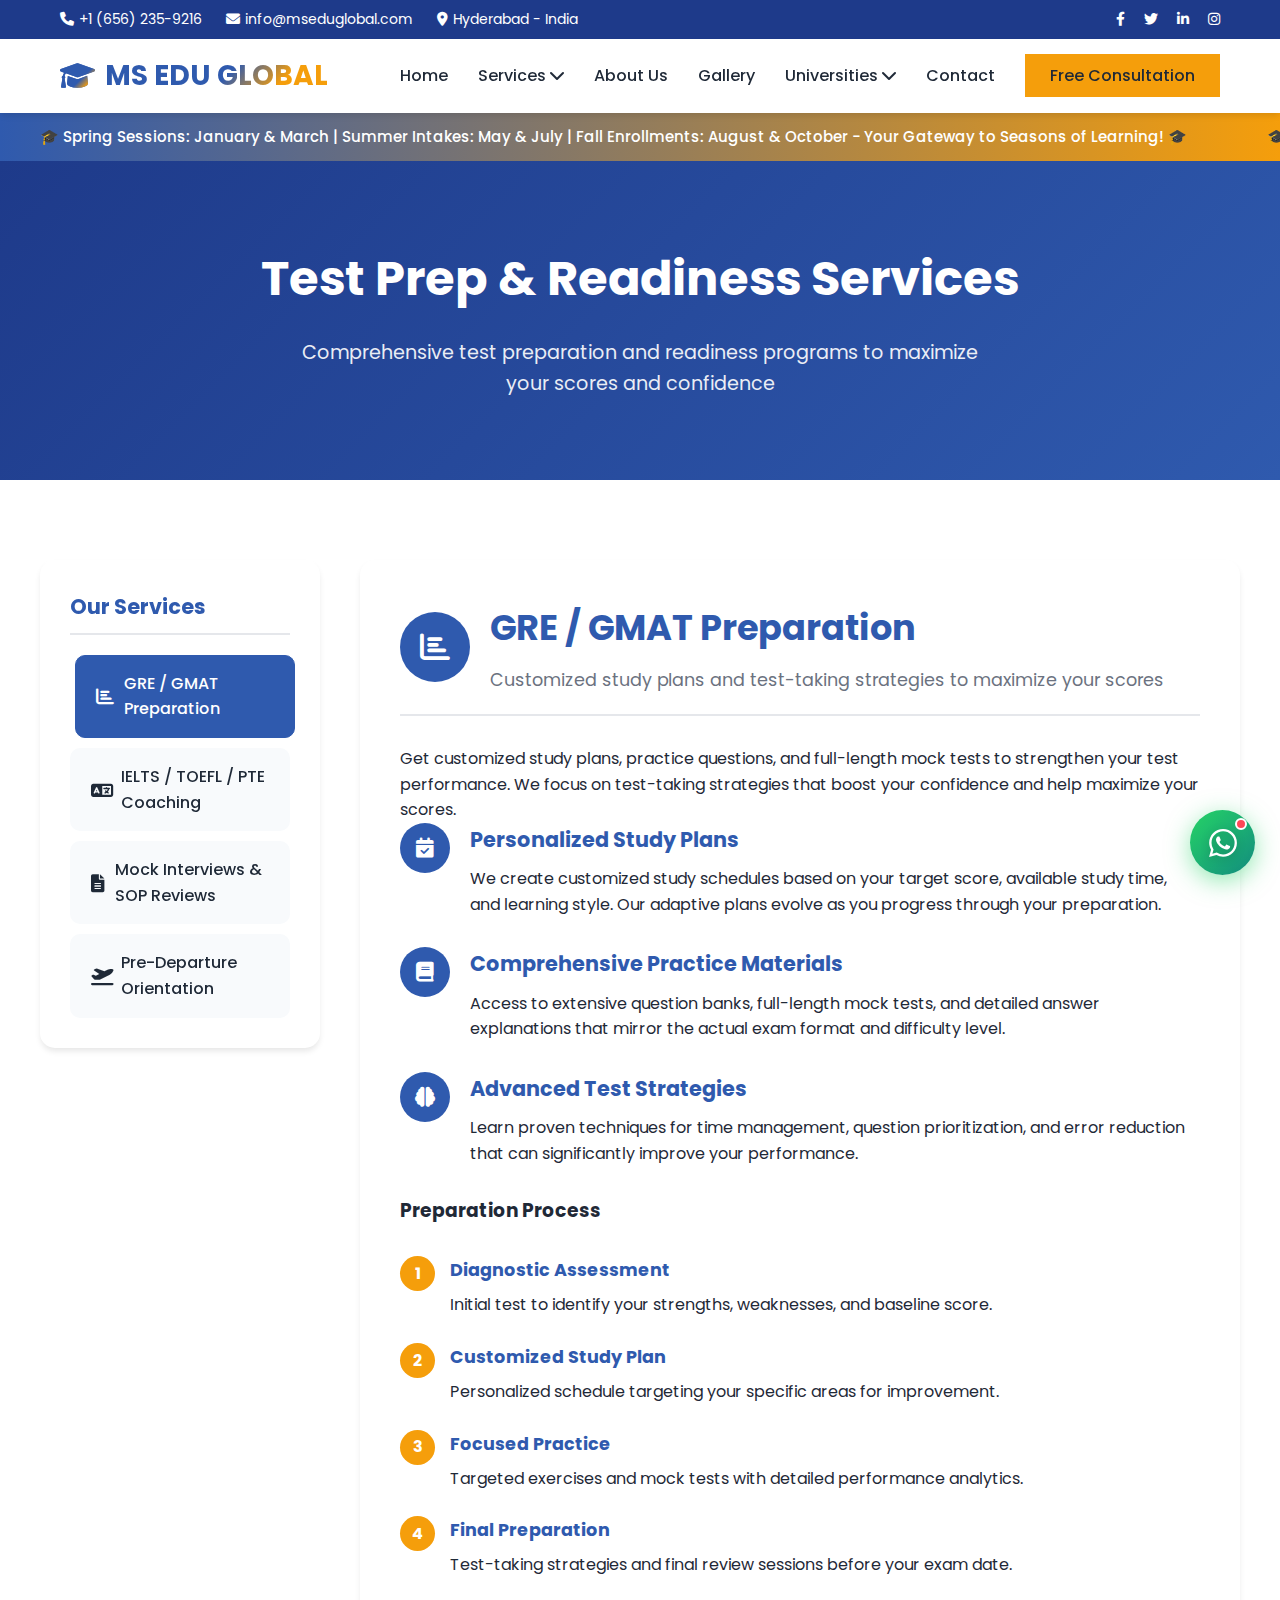
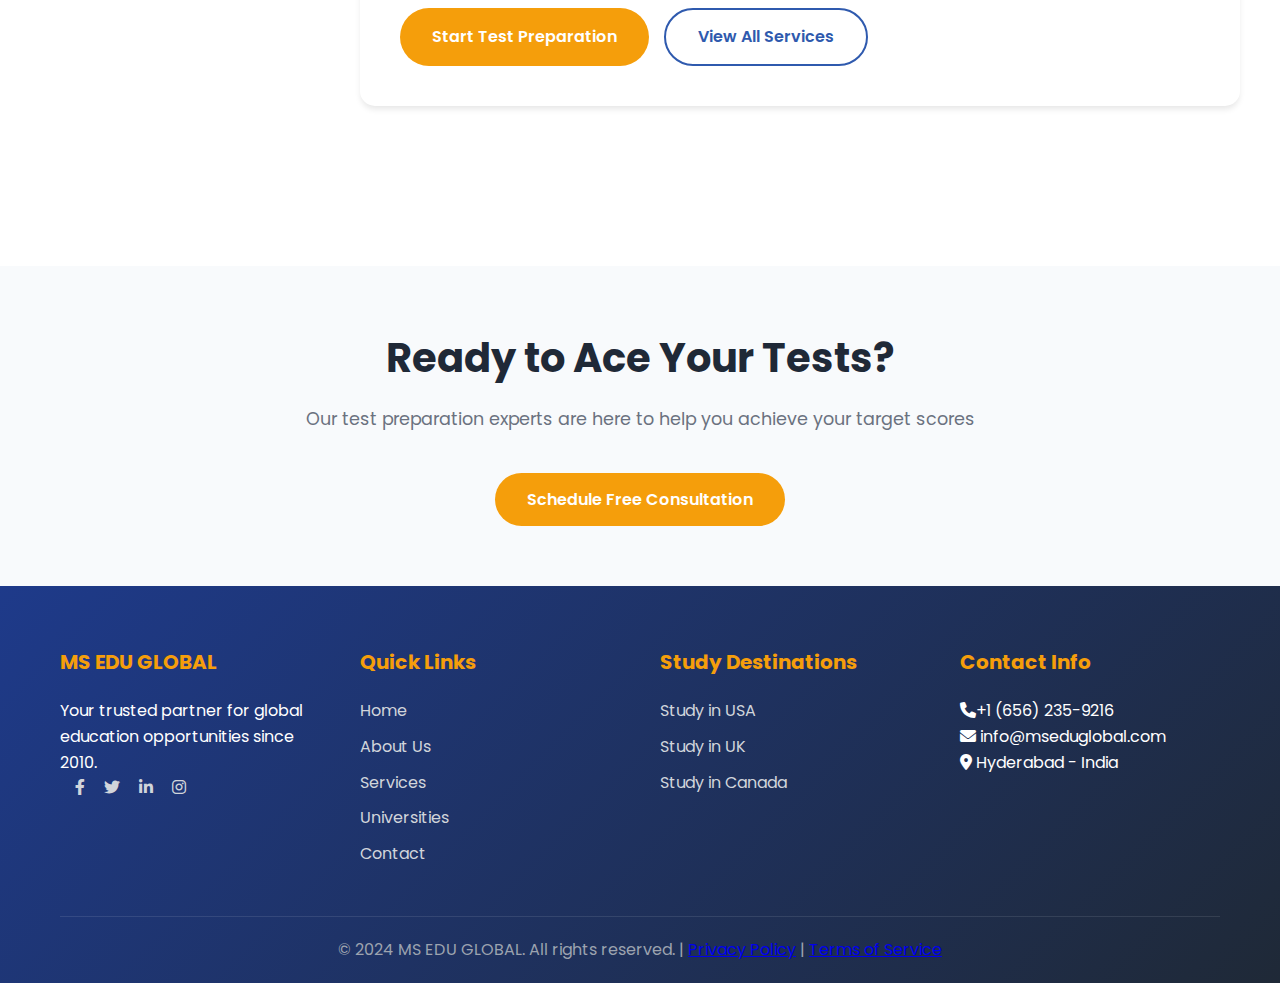
<file: testprep-readiness.html>
<!DOCTYPE html>
<html lang="en-US">
<head>
    <meta charset="UTF-8">
    <meta name="viewport" content="width=device-width, initial-scale=1.0">
    <title>Test Prep & Readiness - MS EDU GLOBAL | Study Abroad Consultants</title>
    <meta name="description" content="Comprehensive test preparation services including GRE/GMAT preparation, IELTS/TOEFL coaching, mock interviews, and pre-departure orientation.">
    
    <style>
        /* === MS EDU GLOBAL - Enhanced Styles === */
        :root {
            --primary: #2f5aae;
            --primary-dark: #1e3a8a;
            --secondary: #f59e0b;
            --accent: #dc2626;
            --text: #1f2937;
            --text-light: #6b7280;
            --bg-light: #f8fafc;
            --white: #ffffff;
            --border: #e5e7eb;
            --shadow: 0 4px 6px -1px rgba(0, 0, 0, 0.1);
            --shadow-lg: 0 10px 30px rgba(0, 0, 0, 0.1);
            --transition: all 0.3s ease;
        }

        * {
            margin: 0;
            padding: 0;
            box-sizing: border-box;
        }

        body {
            font-family: 'Poppins', 'Segoe UI', sans-serif;
            line-height: 1.6;
            color: var(--text);
            overflow-x: hidden;
        }

        .container {
            max-width: 1200px;
            margin: 0 auto;
            padding: 0 20px;
        }

        /* === Top Bar === */
        .top-bar {
            background: var(--primary-dark);
            color: var(--white);
            padding: 8px 0;
            font-size: 14px;
        }

        .top-bar-content {
            display: flex;
            justify-content: space-between;
            align-items: center;
        }

        .contact-info span {
            margin-right: 20px;
            display: inline-flex;
            align-items: center;
            gap: 5px;
        }

        .social-links-top a {
            color: var(--white);
            margin-left: 15px;
            text-decoration: none;
            transition: var(--transition);
        }

        .social-links-top a:hover {
            color: var(--secondary);
        }

        /* === Header === */
        .header {
            background: var(--white);
            box-shadow: var(--shadow);
            position: sticky;
            top: 0;
            z-index: 1000;
        }

        .nav-wrapper {
            display: flex;
            justify-content: space-between;
            align-items: center;
            padding: 15px 0;
        }

        .logo {
    font-size: 28px; 
    font-weight: 700; 
    color: transparent; 
    background: linear-gradient(135deg, #2f5aae 0%, #2f5aae 60%, #f59e0b 80%, #f59e0b 100%);
    -webkit-background-clip: text;
    background-clip: text;
    text-decoration: none; 
    display: flex; 
    align-items: center; 
    gap: 10px; 
        }

        .logo i {
    background: linear-gradient(135deg, #2f5aae 0%, #2f5aae 60%, #f59e0b 80%, #f59e0b 100%);
    -webkit-background-clip: text;
    background-clip: text;
    color: transparent;
        }

        .main-nav ul {
            display: flex;
            list-style: none;
            gap: 30px;
            align-items: center;
        }

        .main-nav a {
            text-decoration: none;
            color: var(--text);
            font-weight: 500;
            transition: var(--transition);
            padding: 10px 0;
            position: relative;
        }

        .main-nav a:hover, .main-nav a.active {
            color: var(--primary);
        }

        .main-nav a.active::after {
            content: '';
            position: absolute;
            bottom: 0;
            left: 0;
            width: 100%;
            height: 3px;
            background: var(--primary);
        }

        /* === Dropdown Menus === */
        .dropdown { position: relative; }
        
        .services-dropdown-content {
    display: none;
    position: absolute;
    background-color: white;
    min-width: 280px;
    box-shadow: 0px 8px 16px rgba(0,0,0,0.2);
    border-radius: 5px;
    z-index: 1000;
    border: 1px solid #ddd;
    top: 100%;
    left: 0;
    padding: 5px 0;
        }
        
        .universities-dropdown-content {
       display: none;
    position: absolute;
    background-color: white;
    min-width: 180px;
    box-shadow: 0px 8px 16px rgba(0,0,0,0.2);
    border-radius: 5px;
    z-index: 1000;
    border: 1px solid #ddd;
    top: 100%;
    left: 0;
    padding: 5px 0;
        }
        
        .dropdown:hover .services-dropdown-content,
        .dropdown:hover .universities-dropdown-content {
            display: block;
        }
        
/* Category/Country items */
.category, .country {
    position: relative;
    padding: 8px 15px;
    cursor: pointer;
    border-bottom: 1px solid #f0f0f0;
    transition: background-color 0.3s;
    font-weight: 600;
    color: var(--primary);
    font-size: 14px;
    line-height: 1.3;
    text-decoration: none;
    display: block;
}

.category:hover, .country:hover {
    background-color: #f0f7ff;
}

/* Remove border from last items */
.category:last-child,
.country:last-child {
    border-bottom: none;
}

/* Country flag styling */
.country-flag {
    margin-right: 8px;
    font-size: 16px;
}


        .submenu-item {
            padding: 10px 15px;
            border-bottom: 1px solid #f0f0f0;
            transition: background-color 0.3s;
            color: #333;
            font-weight: normal;
            font-size: 14px;
            line-height: 1.3;
            text-decoration: none;
            display: block;
        }
        
        .submenu-item:hover, .submenu-item.active {
            background-color: #f0f7ff;
            color: var(--primary);
        }
        
        .submenu-item:last-child {
            border-bottom: none;
        }

        .country-flag {
            margin-right: 8px;
            font-size: 16px;
        }

        /* === Announcement Bar === */
        .announcement-bar { 
            background: linear-gradient(90deg, var(--primary), var(--secondary)); 
            color: var(--white); 
            padding: 12px 0; 
            position: relative; 
            overflow: hidden; 
        }
        .scrolling-text { 
            display: flex; 
            animation: scrollText 25s linear infinite; 
            white-space: nowrap; 
        }
        .scrolling-text span { 
            padding: 0 40px; 
            font-weight: 500; 
            font-size: 15px; 
        }
        @keyframes scrollText { 
            0% { transform: translateX(100%); } 
            100% { transform: translateX(-100%); } 
        }

        /* Buttons */
        .btn {
            padding: 14px 32px;
            border-radius: 50px;
            text-decoration: none;
            font-weight: 600;
            transition: var(--transition);
            display: inline-flex;
            align-items: center;
            gap: 8px;
            border: 2px solid transparent;
            cursor: pointer;
            font-size: 16px;
        }

        .btn-primary {
            background: var(--secondary);
            color: var(--white);
            border: none;
        }

        .btn-primary:hover {
            background: #e69008;
            transform: translateY(-3px);
        }

        .btn-secondary {
            background: transparent;
            color: var(--primary);
            border: 2px solid var(--primary);
        }

        .btn-secondary:hover {
            background: var(--primary);
            color: var(--white);
        }

        /* === Test Prep Page Specific Styles === */
        .service-hero {
            background: linear-gradient(135deg, var(--primary-dark), var(--primary));
            color: var(--white);
            padding: 80px 0;
            text-align: center;
        }

        .service-hero h1 {
            font-size: 3rem;
            margin-bottom: 20px;
        }

        .service-hero p {
            font-size: 1.2rem;
            max-width: 700px;
            margin: 0 auto;
            opacity: 0.9;
        }

        .service-content {
            padding: 80px 0;
            display: grid;
            grid-template-columns: 280px 1fr;
            gap: 40px;
            align-items: start;
        }

        /* Fixed Sidebar Navigation */
        .service-sidebar-nav {
            position: sticky;
            top: 160px;
            background: var(--white);
            border-radius: 15px;
            padding: 30px;
            box-shadow: var(--shadow);
            height: fit-content;
        }

        .service-sidebar-nav h3 {
            color: var(--primary);
            margin-bottom: 20px;
            padding-bottom: 10px;
            border-bottom: 2px solid var(--border);
            font-size: 1.3rem;
        }

        .nav-links {
            display: flex;
            flex-direction: column;
            gap: 10px;
        }

        .nav-link {
            padding: 15px 20px;
            background: var(--bg-light);
            border-radius: 10px;
            text-decoration: none;
            color: var(--text);
            font-weight: 500;
            transition: var(--transition);
            border: 1px solid transparent;
            display: flex;
            align-items: center;
            gap: 10px;
        }

        .nav-link:hover, .nav-link.active {
            background: var(--primary);
            color: var(--white);
            border-color: var(--primary);
            transform: translateX(5px);
        }

        .nav-link i {
            font-size: 18px;
            width: 20px;
        }

        /* Service Sections */
        .service-section {
            display: none;
            background: var(--white);
            border-radius: 15px;
            padding: 40px;
            box-shadow: var(--shadow);
            animation: fadeIn 0.5s ease-in;
        }

        .service-section.active {
            display: block;
        }

        @keyframes fadeIn {
            from { opacity: 0; transform: translateY(20px); }
            to { opacity: 1; transform: translateY(0); }
        }

        .section-header {
            display: flex;
            align-items: center;
            margin-bottom: 30px;
            padding-bottom: 20px;
            border-bottom: 2px solid var(--border);
        }

        .section-icon {
            width: 70px;
            height: 70px;
            background: var(--primary);
            border-radius: 50%;
            display: flex;
            align-items: center;
            justify-content: center;
            margin-right: 20px;
            flex-shrink: 0;
        }

        .section-icon i {
            font-size: 30px;
            color: var(--white);
        }

        .section-title {
            flex: 1;
        }

        .section-title h2 {
            font-size: 2.2rem;
            color: var(--primary);
            margin-bottom: 10px;
        }

        .section-title p {
            color: var(--text-light);
            font-size: 1.1rem;
        }

        .service-feature {
            display: flex;
            align-items: flex-start;
            margin-bottom: 30px;
        }

        .feature-icon {
            width: 50px;
            height: 50px;
            background: var(--primary);
            border-radius: 50%;
            display: flex;
            align-items: center;
            justify-content: center;
            margin-right: 20px;
            flex-shrink: 0;
        }

        .feature-icon i {
            font-size: 20px;
            color: var(--white);
        }

        .feature-content h3 {
            color: var(--primary);
            margin-bottom: 10px;
            font-size: 1.3rem;
        }

        .process-steps {
            margin: 30px 0;
        }

        .process-step {
            display: flex;
            margin-bottom: 25px;
            align-items: flex-start;
        }

        .step-number {
            width: 35px;
            height: 35px;
            background: var(--secondary);
            color: var(--white);
            border-radius: 50%;
            display: flex;
            align-items: center;
            justify-content: center;
            font-weight: bold;
            margin-right: 15px;
            flex-shrink: 0;
        }

        .step-content h4 {
            margin-bottom: 8px;
            color: var(--primary);
            font-size: 1.1rem;
        }

        .benefits-grid {
            display: grid;
            grid-template-columns: repeat(auto-fit, minmax(280px, 1fr));
            gap: 20px;
            margin: 30px 0;
        }

        .benefit-card {
            background: var(--bg-light);
            border-radius: 10px;
            padding: 20px;
            border-left: 4px solid var(--primary);
        }

        .benefit-card h4 {
            color: var(--primary);
            margin-bottom: 10px;
        }

        .service-list {
            list-style: none;
            margin: 20px 0;
        }

        .service-list li {
            margin-bottom: 12px;
            padding-left: 25px;
            position: relative;
        }

        .service-list li:before {
            content: '✓';
            position: absolute;
            left: 0;
            color: var(--secondary);
            font-weight: bold;
        }

        .service-actions {
            display: flex;
            gap: 15px;
            margin-top: 30px;
            flex-wrap: wrap;
        }

        /* Consultation Section */
        .consultation-section {
            background: var(--bg-light);
            padding: 60px 0;
            margin-top: 80px;
            text-align: center;
        }

        .section-header-center {
            text-align: center;
            margin-bottom: 40px;
        }

        .section-header-center h2 {
            font-size: 2.5rem;
            color: var(--text);
            margin-bottom: 15px;
        }

        .section-header-center p {
            font-size: 1.1rem;
            color: var(--text-light);
            max-width: 700px;
            margin: 0 auto;
        }

        /* === Footer === */
        .footer {
            background: linear-gradient(135deg, var(--primary-dark), var(--text));
            color: var(--white);
            padding: 60px 0 20px;
        }

        .footer-grid {
            display: grid;
            grid-template-columns: repeat(auto-fit, minmax(250px, 1fr));
            gap: 40px;
            margin-bottom: 40px;
        }

        .footer-column h3 {
            color: var(--secondary);
            margin-bottom: 20px;
            font-size: 20px;
        }

        .footer-column ul {
            list-style: none;
        }

        .footer-column li {
            margin: 10px 0;
        }

        .footer-column a {
            color: #d1d5db;
            text-decoration: none;
            transition: var(--transition);
        }

        .footer-column a:hover {
            color: var(--secondary);
        }

        .footer-bottom {
            border-top: 1px solid rgba(255,255,255,0.1);
            padding-top: 20px;
            text-align: center;
            color: #9ca3af;
        }

        /* === Responsive Design === */
        @media (max-width: 1024px) {
            .service-content {
                grid-template-columns: 1fr;
                gap: 30px;
            }
            
            .service-sidebar-nav {
                position: static;
                order: 2;
            }
        }

        @media (max-width: 768px) {
            .top-bar-content { flex-direction: column; gap: 10px; text-align: center; }
            .contact-info span { margin: 5px; display: block; }
            .service-hero h1 { font-size: 2.2rem; }
            .main-nav ul { gap: 15px; }
            .section-header { flex-direction: column; text-align: center; }
            .section-icon { margin: 0 auto 20px; }
            .service-actions { flex-direction: column; }
            .nav-links { flex-direction: row; overflow-x: auto; padding-bottom: 10px; }
            .nav-link { white-space: nowrap; min-width: 200px; }
        }
    </style>

    <!-- Font Awesome -->
    <link rel="stylesheet" href="https://cdnjs.cloudflare.com/ajax/libs/font-awesome/6.0.0/css/all.min.css">
    <!-- Google Fonts -->
    <link href="https://fonts.googleapis.com/css2?family=Poppins:wght@300;400;500;600;700&display=swap" rel="stylesheet">
</head>
<body>
    <!-- Top Bar -->
    <div class="top-bar">
        <div class="container">
            <div class="top-bar-content">
                <div class="contact-info">
                    <span><i class="fas fa-phone"></i>+1 (656) 235-9216</span>
                    <span><i class="fas fa-envelope"></i> info@mseduglobal.com</span>
                    <span><i class="fas fa-map-marker-alt"></i> Hyderabad - India</span>
                </div>
                <div class="social-links-top">
                    <a href="#"><i class="fab fa-facebook-f"></i></a>
                    <a href="#"><i class="fab fa-twitter"></i></a>
                    <a href="#"><i class="fab fa-linkedin-in"></i></a>
                    <a href="#"><i class="fab fa-instagram"></i></a>
                </div>
            </div>
        </div>
    </div>

    <!-- Header -->
    <header class="header">
        <div class="container">
            <div class="nav-wrapper">
                <a href="index.html" class="logo">
                    <i class="fas fa-graduation-cap"></i>
                    MS EDU GLOBAL
                </a>

                <nav class="main-nav">
                    <ul>
                        <li><a href="index.html">Home</a></li>

<!-- Services Dropdown -->
<li class="dropdown">
    <a href="services.html" class="dropdown-toggle">Services <i class="fas fa-chevron-down"></i></a>
    <div class="services-dropdown-content" style="min-width: 280px; padding: 5px 0;">
        <a href="studentguidance.html" class="category" style="display: block; text-decoration: none; color: #2f5aae !important; font-weight: 600; font-size: 14px; padding: 8px 15px; border-bottom: 1px solid #f0f0f0;">Student Guidance</a>
        <a href="testprep-readiness.html" class="category" style="display: block; text-decoration: none; color: #2f5aae !important; font-weight: 600; font-size: 14px; padding: 8px 15px; border-bottom: 1px solid #f0f0f0;">Test Prep & Readiness</a>
        <a href="finance-scholarships.html" class="category" style="display: block; text-decoration: none; color: #2f5aae !important; font-weight: 600; font-size: 14px; padding: 8px 15px; border-bottom: 1px solid #f0f0f0;">Finance & Scholarships</a>
        <a href="studentessentials.html" class="category" style="display: block; text-decoration: none; color: #2f5aae !important; font-weight: 600; font-size: 14px; padding: 8px 15px; border-bottom: 1px solid #f0f0f0;">Student Essentials</a>
        <a href="careerservices.html" class="category" style="display: block; text-decoration: none; color: #2f5aae !important; font-weight: 600; font-size: 14px; padding: 8px 15px;">Career Services</a>
    </div>
</li>

                        <li><a href="about.html">About Us</a></li>
                        <li><a href="gallery.html">Gallery</a></li>

<!-- Universities Dropdown -->
<li class="dropdown">
    <a href="universities.html" class="dropdown-toggle">Universities <i class="fas fa-chevron-down"></i></a>
    <div class="universities-dropdown-content">
        <!-- USA -->
        <div class="country" data-country="USA">
            <span class="country-flag">🇺🇸</span> USA
        </div>
        
        <!-- UK -->
        <div class="country" data-country="UK">
            <span class="country-flag">🇬🇧</span> UK
        </div>
        
        <!-- Canada -->
        <div class="country" data-country="Canada">
            <span class="country-flag">🇨🇦</span> Canada
        </div>
    </div>
</li>


<script>
// Make country items clickable
document.addEventListener('DOMContentLoaded', function() {
    const countries = document.querySelectorAll('.country');
    
    countries.forEach(country => {
        country.addEventListener('click', function() {
            const countryName = this.getAttribute('data-country');
            
            // Map country names to their respective pages
            const countryPages = {
                'USA': 'usauniversities.html',
                'UK': 'ukuniversities.html', 
                'Canada': 'canadauniversities.html'
            };
            
            const page = countryPages[countryName];
            if (page) {
                window.location.href = page;
            }
        });
        
        // Add hover effects
        country.style.cursor = 'pointer';
    });
});
</script>




                        <li><a href="contact.html">Contact</a></li>
                        <li><a href="contact.html" class="btn-primary" style="padding: 10px 25px;">Free Consultation</a></li>
                    </ul>
                </nav>
            </div>
        </div>
    </header>

    <!-- Announcement Bar -->
    <div class="announcement-bar">
        <div class="scrolling-text">
            <span>🎓 Spring Sessions: January & March | Summer Intakes: May & July | Fall Enrollments: August & October - Your Gateway to Seasons of Learning! 🎓</span>
            <span>🎓 Spring Sessions: January & March | Summer Intakes: May & July | Fall Enrollments: August & October - Your Gateway to Seasons of Learning! 🎓</span>
        </div>
    </div>

    <!-- Service Hero Section -->
    <section class="service-hero">
        <div class="container">
            <h1>Test Prep & Readiness Services</h1>
            <p>Comprehensive test preparation and readiness programs to maximize your scores and confidence</p>
        </div>
    </section>

    <!-- Service Content -->
    <section class="service-content container">
        <!-- Fixed Sidebar Navigation -->
        <div class="service-sidebar-nav">
            <h3>Our Services</h3>
            <div class="nav-links">
                <a href="#gre-gmat-prep" class="nav-link active" data-section="gre-gmat-prep">
                    <i class="fas fa-chart-bar"></i>
                    GRE / GMAT Preparation
                </a>
                <a href="#english-test-prep" class="nav-link" data-section="english-test-prep">
                    <i class="fas fa-language"></i>
                    IELTS / TOEFL / PTE Coaching
                </a>
                <a href="#mock-interviews" class="nav-link" data-section="mock-interviews">
                    <i class="fas fa-file-alt"></i>
                    Mock Interviews & SOP Reviews
                </a>
                <a href="#pre-departure" class="nav-link" data-section="pre-departure">
                    <i class="fas fa-plane-departure"></i>
                    Pre-Departure Orientation
                </a>
            </div>
        </div>

        <!-- Service Sections Container -->
        <div class="service-sections">
            <!-- GRE/GMAT Preparation Section -->
            <div id="gre-gmat-prep" class="service-section active">
                <div class="section-header">
                    <div class="section-icon">
                        <i class="fas fa-chart-bar"></i>
                    </div>
                    <div class="section-title">
                        <h2>GRE / GMAT Preparation</h2>
                        <p>Customized study plans and test-taking strategies to maximize your scores</p>
                    </div>
                </div>

                <p>Get customized study plans, practice questions, and full-length mock tests to strengthen your test performance. We focus on test-taking strategies that boost your confidence and help maximize your scores.</p>
                
                <div class="service-feature">
                    <div class="feature-icon">
                        <i class="fas fa-calendar-check"></i>
                    </div>
                    <div class="feature-content">
                        <h3>Personalized Study Plans</h3>
                        <p>We create customized study schedules based on your target score, available study time, and learning style. Our adaptive plans evolve as you progress through your preparation.</p>
                    </div>
                </div>
                
                <div class="service-feature">
                    <div class="feature-icon">
                        <i class="fas fa-book"></i>
                    </div>
                    <div class="feature-content">
                        <h3>Comprehensive Practice Materials</h3>
                        <p>Access to extensive question banks, full-length mock tests, and detailed answer explanations that mirror the actual exam format and difficulty level.</p>
                    </div>
                </div>
                
                <div class="service-feature">
                    <div class="feature-icon">
                        <i class="fas fa-brain"></i>
                    </div>
                    <div class="feature-content">
                        <h3>Advanced Test Strategies</h3>
                        <p>Learn proven techniques for time management, question prioritization, and error reduction that can significantly improve your performance.</p>
                    </div>
                </div>
                
                <h3>Preparation Process</h3>
                <div class="process-steps">
                    <div class="process-step">
                        <div class="step-number">1</div>
                        <div class="step-content">
                            <h4>Diagnostic Assessment</h4>
                            <p>Initial test to identify your strengths, weaknesses, and baseline score.</p>
                        </div>
                    </div>
                    
                    <div class="process-step">
                        <div class="step-number">2</div>
                        <div class="step-content">
                            <h4>Customized Study Plan</h4>
                            <p>Personalized schedule targeting your specific areas for improvement.</p>
                        </div>
                    </div>
                    
                    <div class="process-step">
                        <div class="step-number">3</div>
                        <div class="step-content">
                            <h4>Focused Practice</h4>
                            <p>Targeted exercises and mock tests with detailed performance analytics.</p>
                        </div>
                    </div>
                    
                    <div class="process-step">
                        <div class="step-number">4</div>
                        <div class="step-content">
                            <h4>Final Preparation</h4>
                            <p>Test-taking strategies and final review sessions before your exam date.</p>
                        </div>
                    </div>
                </div>
                
                <div class="service-actions">
                    <a href="contact.html" class="btn btn-primary">Start Test Preparation</a>
                    <a href="services.html" class="btn btn-secondary">View All Services</a>
                </div>
            </div>

            <!-- English Test Preparation Section -->
            <div id="english-test-prep" class="service-section">
                <div class="section-header">
                    <div class="section-icon">
                        <i class="fas fa-language"></i>
                    </div>
                    <div class="section-title">
                        <h2>IELTS / TOEFL / PTE Coaching</h2>
                        <p>Targeted coaching to improve your English proficiency and test scores</p>
                    </div>
                </div>

                <p>Improve your English proficiency with targeted coaching in speaking, writing, reading, and listening. Our trainers provide regular practice sessions and detailed feedback to help you reach your target band/score.</p>
                
                <div class="service-feature">
                    <div class="feature-icon">
                        <i class="fas fa-microphone"></i>
                    </div>
                    <div class="feature-content">
                        <h3>Speaking & Pronunciation</h3>
                        <p>Personalized coaching to improve fluency, pronunciation, and confidence in spoken English through simulated test scenarios and real-time feedback.</p>
                    </div>
                </div>
                
                <div class="service-feature">
                    <div class="feature-icon">
                        <i class="fas fa-pen-fancy"></i>
                    </div>
                    <div class="feature-content">
                        <h3>Writing Skills Development</h3>
                        <p>Structured approach to academic writing with focus on grammar, vocabulary, coherence, and task response for high-scoring essays.</p>
                    </div>
                </div>
                
                <div class="service-feature">
                    <div class="feature-icon">
                        <i class="fas fa-headphones"></i>
                    </div>
                    <div class="feature-content">
                        <h3>Listening Comprehension</h3>
                        <p>Techniques to improve listening skills, note-taking, and comprehension of various accents and speech patterns.</p>
                    </div>
                </div>
                
                <h3>Our Coaching Methodology</h3>
                <div class="benefits-grid">
                    <div class="benefit-card">
                        <h4>Personalized Attention</h4>
                        <p>One-on-one sessions with experienced trainers who understand your specific challenges.</p>
                    </div>
                    
                    <div class="benefit-card">
                        <h4>Regular Mock Tests</h4>
                        <p>Frequent practice tests under exam conditions to build confidence and familiarity.</p>
                    </div>
                    
                    <div class="benefit-card">
                        <h4>Detailed Feedback</h4>
                        <p>Comprehensive evaluation with specific suggestions for improvement after each session.</p>
                    </div>
                    
                    <div class="benefit-card">
                        <h4>Flexible Scheduling</h4>
                        <p>Customizable session timings to fit your busy schedule and preparation timeline.</p>
                    </div>
                </div>
                
                <div class="service-actions">
                    <a href="contact.html" class="btn btn-primary">Start English Coaching</a>
                    <a href="services.html" class="btn btn-secondary">View All Services</a>
                </div>
            </div>

            <!-- Mock Interviews & SOP Reviews Section -->
            <div id="mock-interviews" class="service-section">
                <div class="section-header">
                    <div class="section-icon">
                        <i class="fas fa-file-alt"></i>
                    </div>
                    <div class="section-title">
                        <h2>Mock Interviews & SOP/Essay Reviews</h2>
                        <p>Professional preparation for university interviews and application documents</p>
                    </div>
                </div>

                <p>Prepare for university interviews with realistic mock sessions, complete with constructive feedback. We also review and refine your Statement of Purpose (SOP) and essays to ensure your application stands out.</p>
                
                <div class="service-feature">
                    <div class="feature-icon">
                        <i class="fas fa-user-tie"></i>
                    </div>
                    <div class="feature-content">
                        <h3>Realistic Mock Interviews</h3>
                        <p>Simulated interviews with experienced panelists who provide detailed feedback on your communication skills, content, and presentation style.</p>
                    </div>
                </div>
                
                <div class="service-feature">
                    <div class="feature-icon">
                        <i class="fas fa-edit"></i>
                    </div>
                    <div class="feature-content">
                        <h3>SOP & Essay Refinement</h3>
                        <p>Comprehensive review and editing of your application documents to ensure they effectively communicate your strengths and aspirations.</p>
                    </div>
                </div>
                
                <div class="service-feature">
                    <div class="feature-icon">
                        <i class="fas fa-bullseye"></i>
                    </div>
                    <div class="feature-content">
                        <h3>Application Enhancement</h3>
                        <p>Strategies to make your application more compelling and increase your chances of admission.</p>
                    </div>
                </div>
                
                <h3>Our Review Process</h3>
                <div class="process-steps">
                    <div class="process-step">
                        <div class="step-number">1</div>
                        <div class="step-content">
                            <h4>Document Analysis</h4>
                            <p>Thorough review of your existing SOP, essays, and application materials.</p>
                        </div>
                    </div>
                    
                    <div class="process-step">
                        <div class="step-number">2</div>
                        <div class="step-content">
                            <h4>Content Enhancement</h4>
                            <p>Improving narrative flow, highlighting key achievements, and strengthening your story.</p>
                        </div>
                    </div>
                    
                    <div class="process-step">
                        <div class="step-number">3</div>
                        <div class="step-content">
                            <h4>Language Refinement</h4>
                            <p>Polishing grammar, vocabulary, and overall writing quality for maximum impact.</p>
                        </div>
                    </div>
                    
                    <div class="process-step">
                        <div class="step-number">4</div>
                        <div class="step-content">
                            <h4>Final Review</h4>
                            <p>Comprehensive final check to ensure your documents are ready for submission.</p>
                        </div>
                    </div>
                </div>
                
                <div class="service-actions">
                    <a href="contact.html" class="btn btn-primary">Schedule Mock Interview</a>
                    <a href="services.html" class="btn btn-secondary">View All Services</a>
                </div>
            </div>

            <!-- Pre-Departure Orientation Section -->
            <div id="pre-departure" class="service-section">
                <div class="section-header">
                    <div class="section-icon">
                        <i class="fas fa-plane-departure"></i>
                    </div>
                    <div class="section-title">
                        <h2>Pre-Departure Orientation</h2>
                        <p>Comprehensive preparation for your study abroad journey</p>
                    </div>
                </div>

                <p>Moving abroad is exciting but can also be overwhelming. Our orientation sessions cover cultural adjustment, academic expectations, and travel checklists so you arrive prepared and confident.</p>
                
                <div class="service-feature">
                    <div class="feature-icon">
                        <i class="fas fa-globe"></i>
                    </div>
                    <div class="feature-content">
                        <h3>Cultural Adjustment Guidance</h3>
                        <p>Understanding cultural norms, social etiquette, and daily life in your host country to ease your transition.</p>
                    </div>
                </div>
                
                <div class="service-feature">
                    <div class="feature-icon">
                        <i class="fas fa-graduation-cap"></i>
                    </div>
                    <div class="feature-content">
                        <h3>Academic Expectations Overview</h3>
                        <p>Insights into the education system, classroom culture, and academic requirements at international universities.</p>
                    </div>
                </div>
                
                <div class="service-feature">
                    <div class="feature-icon">
                        <i class="fas fa-suitcase"></i>
                    </div>
                    <div class="feature-content">
                        <h3>Travel Checklist Preparation</h3>
                        <p>Comprehensive packing lists, document checklists, and travel planning guidance for a smooth journey.</p>
                    </div>
                </div>
                
                <h3>Orientation Topics Covered</h3>
                <ul class="service-list">
                    <li>Understanding cultural differences and adaptation strategies</li>
                    <li>Academic system and classroom expectations</li>
                    <li>Health and safety considerations abroad</li>
                    <li>Banking, mobile services, and daily essentials setup</li>
                    <li>Transportation systems and getting around</li>
                    <li>Social integration and making new friends</li>
                    <li>Emergency protocols and support systems</li>
                    <li>Budget management and cost-saving tips</li>
                </ul>
                
                <div class="service-actions">
                    <a href="contact.html" class="btn btn-primary">Attend Orientation</a>
                    <a href="services.html" class="btn btn-secondary">View All Services</a>
                </div>
            </div>

        </div>
    </section>

    <!-- Consultation Section -->
    <section class="consultation-section">
        <div class="container">
            <div class="section-header-center">
                <h2>Ready to Ace Your Tests?</h2>
                <p>Our test preparation experts are here to help you achieve your target scores</p>
            </div>
            <a href="contact.html" class="btn btn-primary">Schedule Free Consultation</a>
        </div>
    </section>

    <!-- Footer -->
    <footer class="footer">
        <div class="container">
            <div class="footer-grid">
                <div class="footer-column">
                    <h3>MS EDU GLOBAL</h3>
                    <p>Your trusted partner for global education opportunities since 2010.</p>
                    <div class="social-links-top">
                        <a href="#"><i class="fab fa-facebook-f"></i></a>
                        <a href="#"><i class="fab fa-twitter"></i></a>
                        <a href="#"><i class="fab fa-linkedin-in"></i></a>
                        <a href="#"><i class="fab fa-instagram"></i></a>
                    </div>
                </div>
                
                <div class="footer-column">
                    <h3>Quick Links</h3>
                    <ul>
                        <li><a href="index.html">Home</a></li>
                        <li><a href="about.html">About Us</a></li>
                        <li><a href="services.html">Services</a></li>
                        <li><a href="universities.html">Universities</a></li>
                        <li><a href="contact.html">Contact</a></li>
                    </ul>
                </div>
                
                <div class="footer-column">
                    <h3>Study Destinations</h3>
                    <ul>
                        <li><a href="#">Study in USA</a></li>
                        <li><a href="#">Study in UK</a></li>
                        <li><a href="#">Study in Canada</a></li>
                    </ul>
                </div>
                
                <div class="footer-column">
                    <h3>Contact Info</h3>
                    <p><i class="fas fa-phone"></i>+1 (656) 235-9216</p>
                    <p><i class="fas fa-envelope"></i> info@mseduglobal.com</p>
                    <p><i class="fas fa-map-marker-alt"></i> Hyderabad - India</p>
                </div>
            </div>
            
            <div class="footer-bottom">
                <p>&copy; 2024 MS EDU GLOBAL. All rights reserved. | <a href="#">Privacy Policy</a> | <a href="#">Terms of Service</a></p>
            </div>
        </div>
    </footer>

    <script>
        // Service Navigation
        document.addEventListener('DOMContentLoaded', function() {
            const navLinks = document.querySelectorAll('.nav-link');
            const sections = document.querySelectorAll('.service-section');
            
            // Set default active section
            function setActiveSection(sectionId) {
                // Hide all sections
                sections.forEach(section => {
                    section.classList.remove('active');
                });
                
                // Show selected section
                const activeSection = document.getElementById(sectionId);
                if (activeSection) {
                    activeSection.classList.add('active');
                }
                
                // Update active nav link
                navLinks.forEach(link => {
                    link.classList.remove('active');
                    if (link.getAttribute('data-section') === sectionId) {
                        link.classList.add('active');
                    }
                });
            }
            
            // Click handler for nav links
            navLinks.forEach(link => {
                link.addEventListener('click', function(e) {
                    e.preventDefault();
                    const sectionId = this.getAttribute('data-section');
                    setActiveSection(sectionId);
                    
                    // Scroll to top of sections container
                    document.querySelector('.service-sections').scrollIntoView({
                        behavior: 'smooth',
                        block: 'start'
                    });
                });
            });
            
            // Set GRE/GMAT Prep as default
            setActiveSection('gre-gmat-prep');
            
            // Dropdown functionality
            const dropdowns = document.querySelectorAll('.dropdown');
            dropdowns.forEach(dropdown => {
                dropdown.addEventListener('mouseenter', function() {
                    this.classList.add('active');
                });
                
                dropdown.addEventListener('mouseleave', function() {
                    this.classList.remove('active');
                });
            });
        });

        // Smooth scrolling for anchor links
        document.querySelectorAll('a[href^="#"]').forEach(anchor => {
            anchor.addEventListener('click', function (e) {
                e.preventDefault();
                
                const targetId = this.getAttribute('href');
                if (targetId === '#') return;
                
                const targetElement = document.querySelector(targetId);
                if (targetElement) {
                    window.scrollTo({
                        top: targetElement.offsetTop - 100,
                        behavior: 'smooth'
                    });
                }
            });
        });
    </script>

<!-- Simple WhatsApp Floating Button for MS EDU GLOBAL -->
<div class="whatsapp-widget-simple">
    <a href="https://wa.me/16562359216?text=Hello%20Sir%2C%20I%20just%20visited%20your%20website%20https%3A%2F%2Fmseduglobal.com%20and%20I%27m%20interested%20in%20study%20abroad%20opportunities." 
       class="whatsapp-float-simple" target="_blank">
        <svg class="whatsapp-float-icon" width="28" height="28" viewBox="0 0 24 24" fill="white">
            <path d="M17.472 14.382c-.297-.149-1.758-.867-2.03-.967-.273-.099-.471-.148-.67.15-.197.297-.767.966-.94 1.164-.173.199-.347.223-.644.075-.297-.15-1.255-.463-2.39-1.475-.883-.788-1.48-1.761-1.653-2.059-.173-.297-.018-.458.13-.606.134-.133.298-.347.446-.52.149-.174.198-.298.298-.497.099-.198.05-.371-.025-.52-.075-.149-.669-1.612-.916-2.207-.242-.579-.487-.5-.669-.51-.173-.008-.371-.01-.57-.01-.198 0-.52.074-.792.372-.272.297-1.04 1.016-1.04 2.479 0 1.462 1.065 2.875 1.213 3.074.149.198 2.096 3.2 5.077 4.487.709.306 1.262.489 1.694.625.712.227 1.36.195 1.871.118.571-.085 1.758-.719 2.006-1.413.248-.694.248-1.289.173-1.413-.074-.124-.272-.198-.57-.347m-5.421 7.403h-.004a9.87 9.87 0 01-5.031-1.378l-.361-.214-3.741.982.998-3.648-.235-.374a9.86 9.86 0 01-1.51-5.26c.001-5.45 4.436-9.884 9.888-9.884 2.64 0 5.122 1.03 6.988 2.898a9.825 9.825 0 012.893 6.994c-.003 5.45-4.437 9.884-9.885 9.884m8.413-18.297A11.815 11.815 0 0012.05 0C5.495 0 .16 5.335.157 11.892c0 2.096.547 4.142 1.588 5.945L.057 24l6.305-1.654a11.882 11.882 0 005.683 1.448h.005c6.554 0 11.89-5.335 11.893-11.893c0-3.18-1.24-6.169-3.495-8.424"/>
        </svg>
        <div class="notification-dot"></div>
    </a>
</div>

<style>
    /* Simple WhatsApp Widget Styles */
    .whatsapp-widget-simple {
        position: fixed;
        bottom: 25px;
        right: 25px;
        z-index: 10000;
    }

    .whatsapp-float-simple {
        width: 65px;
        height: 65px;
        background: linear-gradient(135deg, #25d366, #128C7E);
        border-radius: 50%;
        display: flex;
        align-items: center;
        justify-content: center;
        cursor: pointer;
        box-shadow: 0 6px 25px rgba(37, 211, 102, 0.5);
        transition: all 0.3s cubic-bezier(0.4, 0, 0.2, 1);
        position: relative;
        animation: float 3s ease-in-out infinite;
        text-decoration: none;
    }

    .whatsapp-float-simple:hover {
        transform: scale(1.1) rotate(5deg);
        box-shadow: 0 8px 30px rgba(37, 211, 102, 0.7);
    }

    .whatsapp-float-icon {
        filter: drop-shadow(0 2px 4px rgba(0, 0, 0, 0.2));
    }

    .notification-dot {
        position: absolute;
        top: 8px;
        right: 8px;
        width: 12px;
        height: 12px;
        background: #ff4757;
        border: 2px solid white;
        border-radius: 50%;
        animation: pulse-dot 2s infinite;
    }

    /* Animations */
    @keyframes float {
        0%, 100% { transform: translateY(0); }
        50% { transform: translateY(-5px); }
    }

    @keyframes pulse-dot {
        0%, 100% { transform: scale(1); opacity: 1; }
        50% { transform: scale(1.2); opacity: 0.8; }
    }

    /* Responsive Design */
    @media (max-width: 768px) {
        .whatsapp-widget-simple {
            bottom: 20px;
            right: 20px;
        }
        
        .whatsapp-float-simple {
            width: 60px;
            height: 60px;
        }
    }

    @media (max-width: 480px) {
        .whatsapp-widget-simple {
            bottom: 15px;
            right: 15px;
        }
        
        .whatsapp-float-simple {
            width: 55px;
            height: 55px;
        }
        
        .whatsapp-float-icon {
            width: 24px;
            height: 24px;
        }
    }
</style>





</body>
</html>
</file>
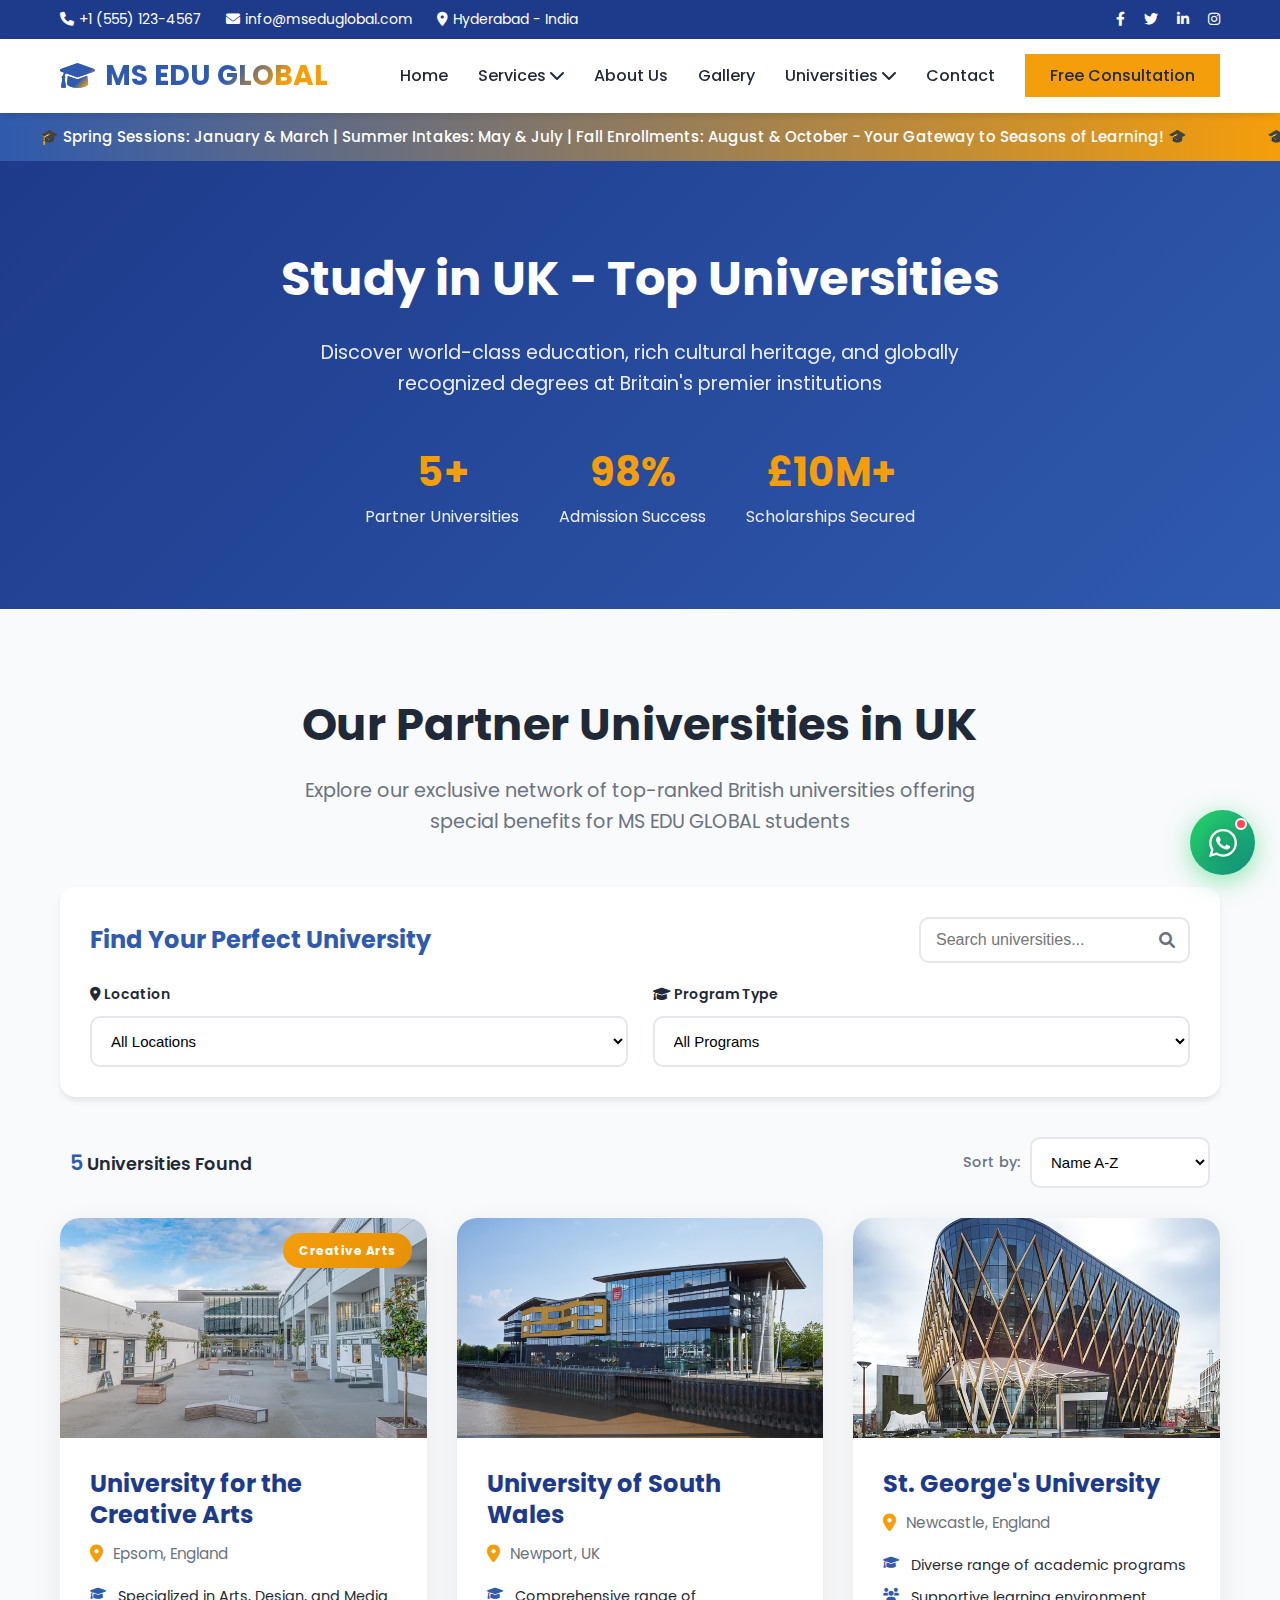
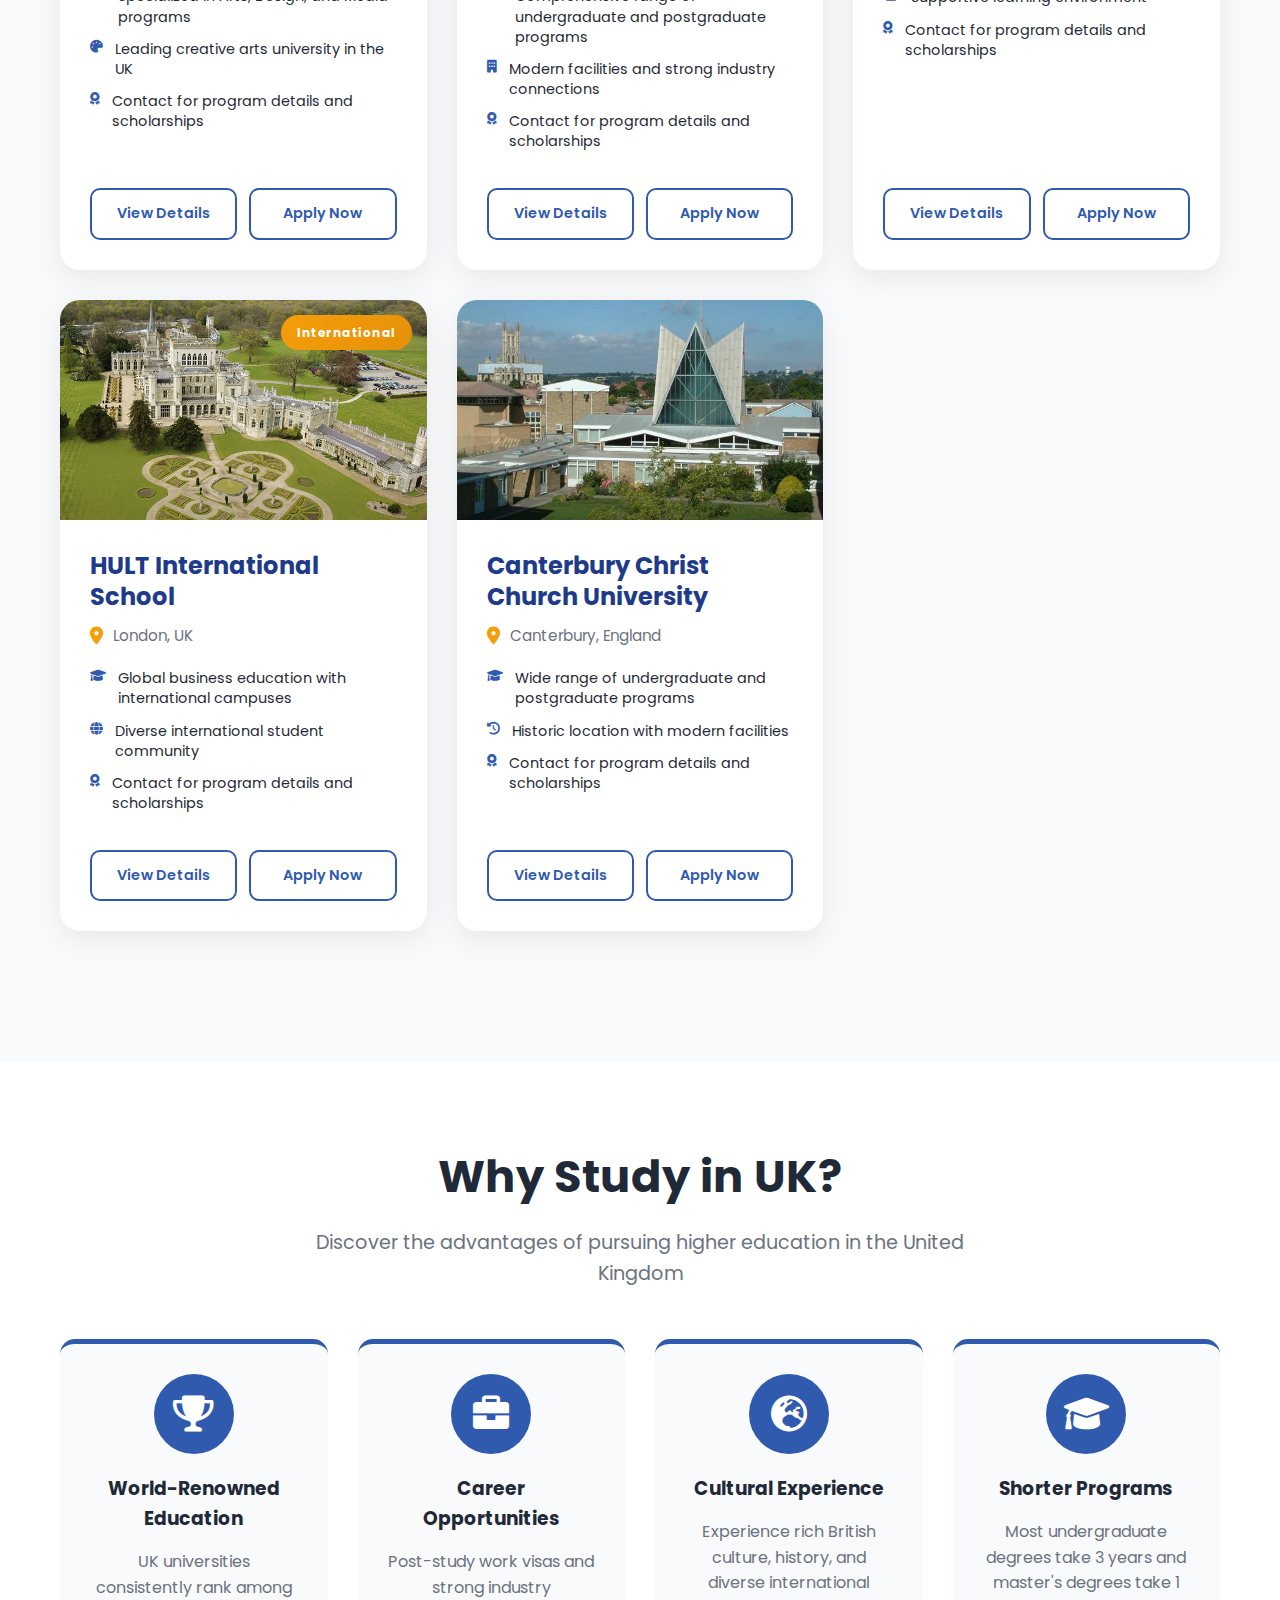
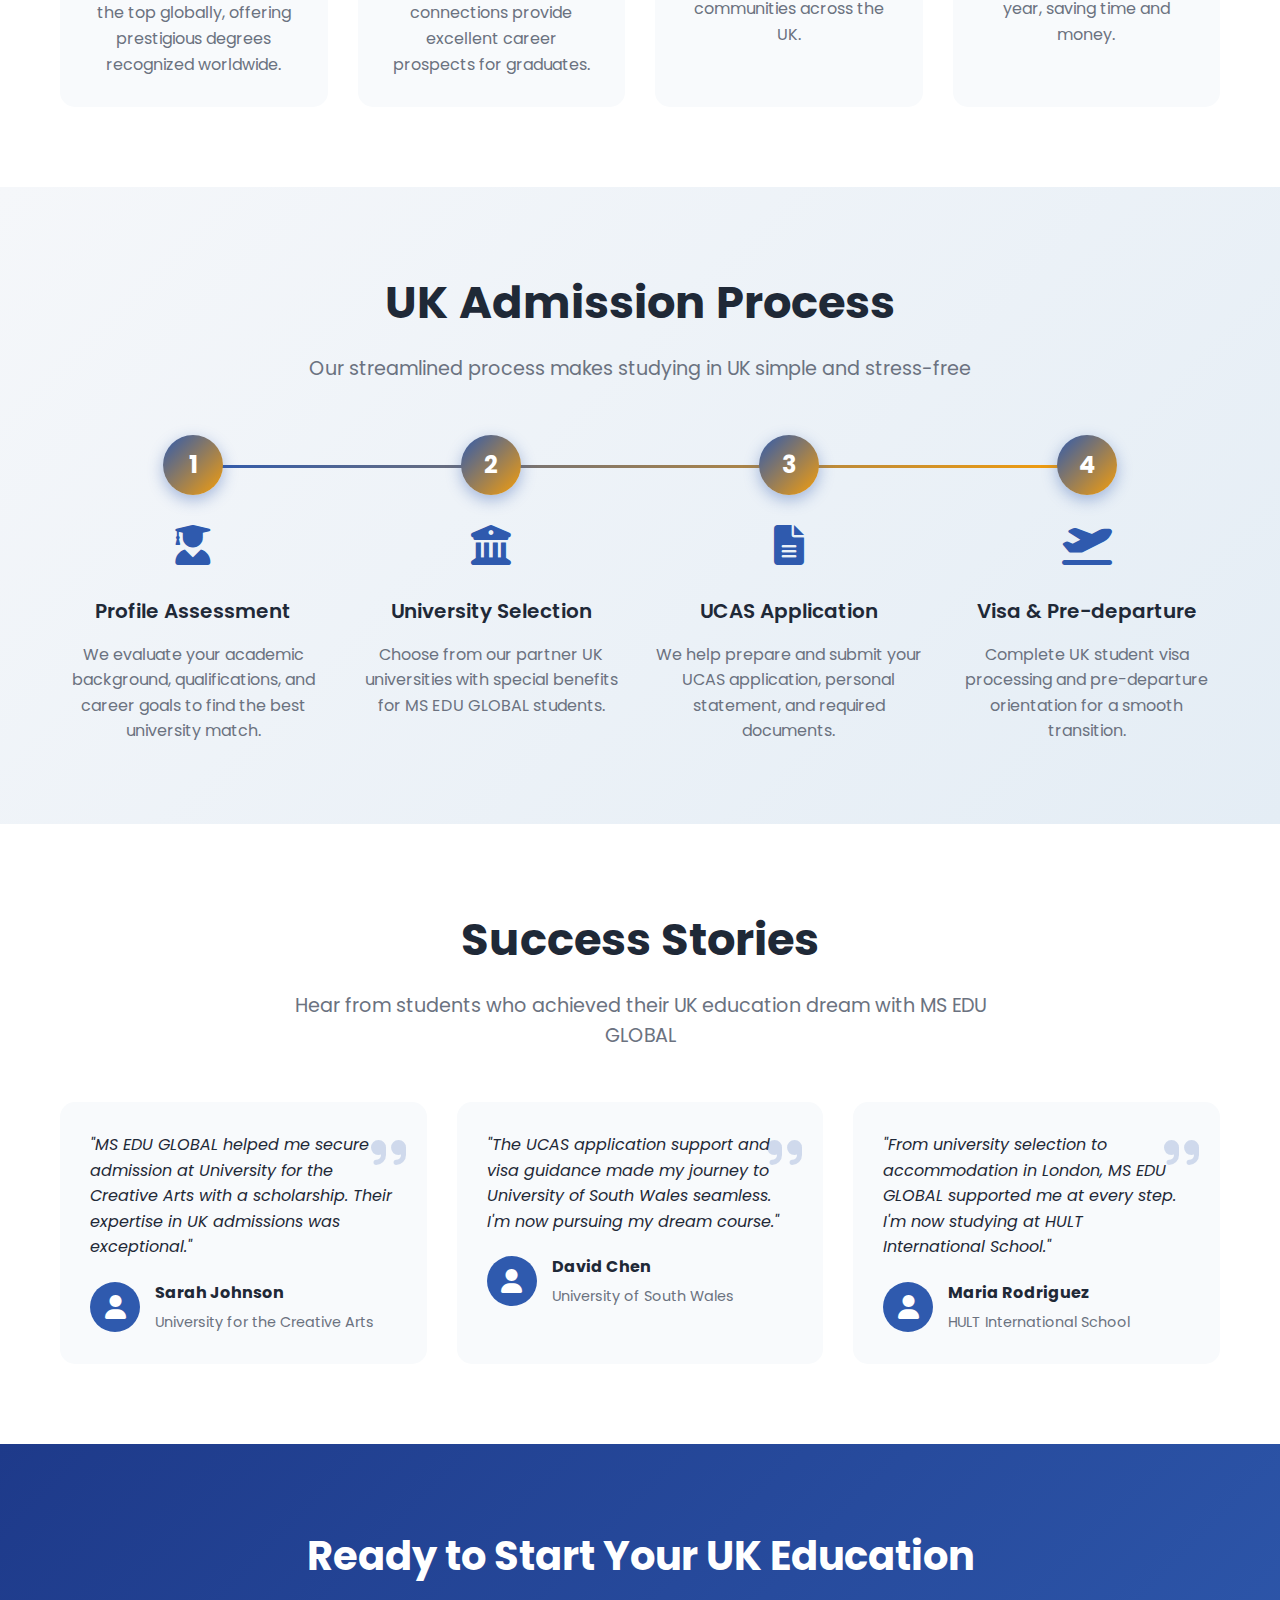
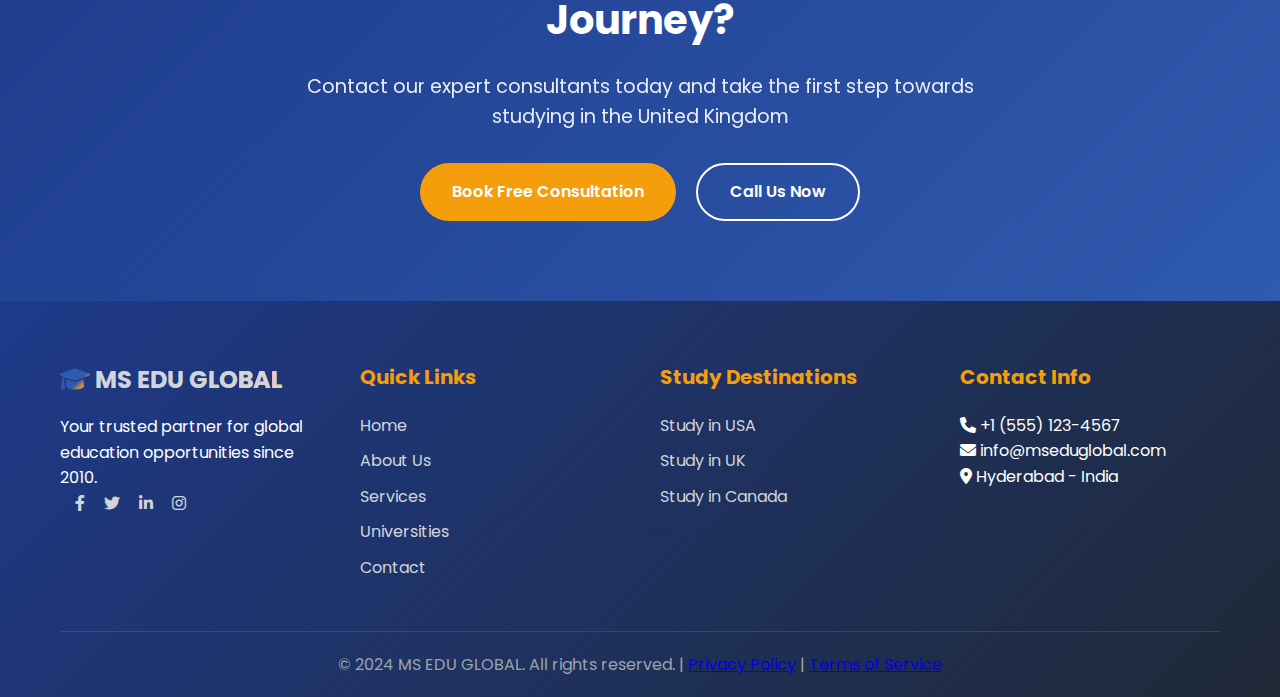
<file: ukuniversities.html>
<!DOCTYPE html>
<html lang="en-UK">
<head>
    <meta charset="UTF-8">
    <meta name="viewport" content="width=device-width, initial-scale=1.0">
    <title>UK Universities - MS EDU GLOBAL | Study in UK</title>
    <meta name="description" content="Explore top UK universities with MS EDU GLOBAL. Get admission assistance, scholarship guidance, and visa support for studying in the United Kingdom.">
    
    <style>
        /* === MS EDU GLOBAL - Enhanced Styles === */
        :root {
            --primary: #2f5aae;
            --primary-dark: #1e3a8a;
            --secondary: #f59e0b;
            --accent: #dc2626;
            --text: #1f2937;
            --text-light: #6b7280;
            --bg-light: #f8fafc;
            --white: #ffffff;
            --border: #e5e7eb;
            --shadow: 0 4px 6px -1px rgba(0, 0, 0, 0.1);
            --shadow-lg: 0 10px 30px rgba(0, 0, 0, 0.1);
            --transition: all 0.3s ease;
        }

        * {
            margin: 0;
            padding: 0;
            box-sizing: border-box;
        }

        body {
            font-family: 'Poppins', 'Segoe UI', sans-serif;
            line-height: 1.6;
            color: var(--text);
            overflow-x: hidden;
        }

        .container {
            max-width: 1200px;
            margin: 0 auto;
            padding: 0 20px;
        }

        /* === Top Bar === */
        .top-bar {
            background: var(--primary-dark);
            color: var(--white);
            padding: 8px 0;
            font-size: 14px;
        }

        .top-bar-content {
            display: flex;
            justify-content: space-between;
            align-items: center;
        }

        .contact-info span {
            margin-right: 20px;
            display: inline-flex;
            align-items: center;
            gap: 5px;
        }

        .social-links-top a {
            color: var(--white);
            margin-left: 15px;
            text-decoration: none;
            transition: var(--transition);
        }

        .social-links-top a:hover {
            color: var(--secondary);
        }

        /* === Header === */
        .header {
            background: var(--white);
            box-shadow: var(--shadow);
            position: sticky;
            top: 0;
            z-index: 1000;
        }

        .nav-wrapper {
            display: flex;
            justify-content: space-between;
            align-items: center;
            padding: 15px 0;
        }

        /* UPDATED LOGO - Gradient Both */
        .logo { 
            font-size: 28px; 
            font-weight: 700; 
            color: transparent; 
            background: linear-gradient(135deg, #2f5aae 0%, #2f5aae 60%, #f59e0b 80%, #f59e0b 100%);
            -webkit-background-clip: text;
            background-clip: text;
            text-decoration: none; 
            display: flex; 
            align-items: center; 
            gap: 10px; 
        }
        .logo i { 
            background: linear-gradient(135deg, #2f5aae 0%, #2f5aae 60%, #f59e0b 80%, #f59e0b 100%);
            -webkit-background-clip: text;
            background-clip: text;
            color: transparent;
        }

        .main-nav ul {
            display: flex;
            list-style: none;
            gap: 30px;
            align-items: center;
        }

        .main-nav a {
            text-decoration: none;
            color: var(--text);
            font-weight: 500;
            transition: var(--transition);
            padding: 10px 0;
            position: relative;
        }

        .main-nav a:hover, .main-nav a.active {
            color: var(--primary);
        }

        .main-nav a.active::after {
            content: '';
            position: absolute;
            bottom: 0;
            left: 0;
            width: 100%;
            height: 3px;
            background: var(--primary);
        }

        /* === Dropdown Menus === */
        .dropdown { position: relative; }
        
        /* Services Dropdown - Compact Size */
        .services-dropdown-content {
            display: none;
            position: absolute;
            background-color: white;
            min-width: 280px;
            box-shadow: 0px 8px 16px rgba(0,0,0,0.2);
            border-radius: 5px;
            z-index: 1000;
            border: 1px solid #ddd;
            top: 100%;
            left: 0;
            padding: 5px 0;
        }
        
        /* Universities Dropdown */
        .universities-dropdown-content {
            display: none;
            position: absolute;
            background-color: white;
            min-width: 180px;
            box-shadow: 0px 8px 16px rgba(0,0,0,0.2);
            border-radius: 5px;
            z-index: 1000;
            border: 1px solid #ddd;
            top: 100%;
            left: 0;
            padding: 5px 0;
        }
        
        /* Show dropdown on hover */
        .dropdown:hover .services-dropdown-content,
        .dropdown:hover .universities-dropdown-content {
            display: block;
        }
        
        /* Category/Country items */
        .category, .country {
            position: relative;
            padding: 8px 15px;
            cursor: pointer;
            border-bottom: 1px solid #f0f0f0;
            transition: background-color 0.3s;
            font-weight: 600;
            color: var(--primary);
            font-size: 14px;
            line-height: 1.3;
        }
        
        .category:hover, .country:hover {
            background-color: #f8f9fa;
        }
        
        /* Submenu for each category */
        .submenu {
            display: none;
            position: absolute;
            left: 100%;
            top: 0;
            background-color: white;
            min-width: 250px;
            box-shadow: 0px 8px 16px rgba(0,0,0,0.2);
            border-radius: 5px;
            z-index: 1001;
            border-left: 3px solid var(--primary);
            padding: 5px 0;
        }
        
        /* Submenu items */
        .submenu-item {
            padding: 6px 15px;
            border-bottom: 1px solid #f0f0f0;
            transition: background-color 0.3s;
            color: #333;
            font-weight: normal;
            font-size: 13px;
            line-height: 1.3;
            text-decoration: none;
            display: block;
        }
        
        .submenu-item:hover {
            background-color: #f0f7ff;
            color: var(--primary);
        }
        
        /* Show submenu on category hover */
        .category:hover .submenu {
            display: block;
        }
        
        /* Remove border from last items */
        .category:last-child,
        .country:last-child,
        .submenu-item:last-child {
            border-bottom: none;
        }

        /* Country flag styling */
        .country-flag {
            margin-right: 8px;
            font-size: 16px;
        }

        /* === Announcement Bar === */
        .announcement-bar { 
            background: linear-gradient(90deg, var(--primary), var(--secondary)); 
            color: var(--white); 
            padding: 12px 0; 
            position: relative; 
            overflow: hidden; 
        }
        .scrolling-text { 
            display: flex; 
            animation: scrollText 25s linear infinite; 
            white-space: nowrap; 
        }
        .scrolling-text span { 
            padding: 0 40px; 
            font-weight: 500; 
            font-size: 15px; 
        }
        @keyframes scrollText { 
            0% { transform: translateX(100%); } 
            100% { transform: translateX(-100%); } 
        }

        /* Buttons */
        .btn {
            padding: 14px 32px;
            border-radius: 50px;
            text-decoration: none;
            font-weight: 600;
            transition: var(--transition);
            display: inline-flex;
            align-items: center;
            gap: 8px;
            border: 2px solid transparent;
            cursor: pointer;
            font-size: 16px;
        }

        .btn-primary {
            background: var(--secondary);
            color: var(--white);
            border: none;
        }

        .btn-primary:hover {
            background: #e69008;
            transform: translateY(-3px);
        }

        /* === UK Universities Hero Section === */
        .uk-hero {
            background: linear-gradient(135deg, #1e3a8a, #2f5aae);
            color: var(--white);
            padding: 80px 0;
            text-align: center;
            position: relative;
            overflow: hidden;
        }

        .uk-hero::before {
            content: '';
            position: absolute;
            top: 0;
            left: 0;
            width: 100%;
            height: 100%;
            background: url('https://images.unsplash.com/photo-1515586838455-8f8f940d6853?ixlib=rb-4.0.3&auto=format&fit=crop&w=1920&q=80') center/cover no-repeat;
            opacity: 0.2;
            z-index: 0;
        }

        .uk-hero-content {
            position: relative;
            z-index: 1;
        }

        .uk-hero h1 {
            font-size: 3rem;
            margin-bottom: 20px;
        }

        .uk-hero p {
            font-size: 1.2rem;
            max-width: 700px;
            margin: 0 auto 30px;
            opacity: 0.9;
        }

        .hero-stats {
            display: flex;
            justify-content: center;
            gap: 40px;
            margin-top: 40px;
            flex-wrap: wrap;
        }

        .stat-item {
            text-align: center;
        }

        .stat-number {
            font-size: 2.5rem;
            font-weight: 700;
            color: var(--secondary);
            display: block;
        }

        .stat-label {
            font-size: 1rem;
            opacity: 0.9;
        }

        /* === UK Universities Content === */
        .uk-content {
            padding: 80px 0;
            background: var(--bg-light);
        }

        .section-header {
            text-align: center;
            margin-bottom: 50px;
        }

        .section-header h2 {
            font-size: 2.8rem;
            color: var(--text);
            margin-bottom: 15px;
        }

        .section-header p {
            font-size: 1.2rem;
            color: var(--text-light);
            max-width: 700px;
            margin: 0 auto;
        }

        /* Universities Filter */
        .universities-filter {
            background: var(--white);
            border-radius: 15px;
            padding: 30px;
            box-shadow: var(--shadow);
            margin-bottom: 40px;
        }

        .filter-header {
            display: flex;
            justify-content: space-between;
            align-items: center;
            margin-bottom: 20px;
        }

        .filter-header h3 {
            color: var(--primary);
            font-size: 1.5rem;
        }

        .filter-search {
            position: relative;
            max-width: 300px;
        }

        .filter-search input {
            width: 100%;
            padding: 12px 45px 12px 15px;
            border: 2px solid var(--border);
            border-radius: 10px;
            font-size: 16px;
            transition: var(--transition);
        }

        .filter-search input:focus {
            outline: none;
            border-color: var(--primary);
            box-shadow: 0 0 0 3px rgba(47, 90, 174, 0.1);
        }

        .filter-search i {
            position: absolute;
            right: 15px;
            top: 50%;
            transform: translateY(-50%);
            color: var(--text-light);
        }

        .filter-options {
            display: grid;
            grid-template-columns: repeat(auto-fit, minmax(220px, 1fr));
            gap: 25px;
        }

        .filter-group {
            margin-bottom: 0;
        }

        .filter-group label {
            display: block;
            margin-bottom: 10px;
            font-weight: 600;
            color: var(--text);
            font-size: 14px;
        }

        .filter-select {
            width: 100%;
            padding: 14px 15px;
            border: 2px solid var(--border);
            border-radius: 10px;
            font-size: 15px;
            background: var(--white);
            transition: var(--transition);
            cursor: pointer;
        }

        .filter-select:hover {
            border-color: var(--primary);
        }

        .filter-select:focus {
            outline: none;
            border-color: var(--primary);
            box-shadow: 0 0 0 3px rgba(47, 90, 174, 0.1);
        }

        /* Results Header */
        .results-header {
            display: flex;
            justify-content: space-between;
            align-items: center;
            margin-bottom: 30px;
            padding: 0 10px;
        }

        .results-count {
            font-size: 1.1rem;
            font-weight: 600;
            color: var(--text);
        }

        .results-count span {
            color: var(--primary);
            font-size: 1.3rem;
        }

        .sort-options {
            display: flex;
            align-items: center;
            gap: 10px;
        }

        .sort-options label {
            font-weight: 500;
            color: var(--text-light);
            font-size: 0.9rem;
        }

        .sort-options .filter-select {
            width: auto;
            min-width: 180px;
        }

        /* Universities Grid */
        .universities-grid {
            display: grid;
            grid-template-columns: repeat(3, 1fr);
            gap: 30px;
            margin-bottom: 50px;
        }

        .university-card {
            background: var(--white);
            border-radius: 20px;
            overflow: hidden;
            box-shadow: 0 8px 30px rgba(0, 0, 0, 0.08);
            transition: all 0.4s cubic-bezier(0.175, 0.885, 0.32, 1.275);
            height: 100%;
            display: flex;
            flex-direction: column;
            position: relative;
        }

        .university-card:hover {
            transform: translateY(-12px);
            box-shadow: 0 20px 50px rgba(0, 0, 0, 0.15);
        }

        .university-image {
            height: 220px;
            overflow: hidden;
            position: relative;
        }

        .university-image::after {
            content: '';
            position: absolute;
            bottom: 0;
            left: 0;
            width: 100%;
            height: 60px;
            background: linear-gradient(transparent, rgba(0,0,0,0.1));
        }

        .university-image img {
            width: 100%;
            height: 100%;
            object-fit: cover;
            transition: transform 0.5s ease;
        }

        .university-card:hover .university-image img {
            transform: scale(1.05);
        }

        .university-badge {
            position: absolute;
            top: 15px;
            right: 15px;
            background: linear-gradient(135deg, var(--secondary), #e69008);
            color: var(--white);
            padding: 8px 16px;
            border-radius: 25px;
            font-size: 0.75rem;
            font-weight: 700;
            letter-spacing: 0.5px;
            z-index: 2;
        }

        .university-content {
            padding: 30px;
            flex-grow: 1;
            display: flex;
            flex-direction: column;
        }

        .university-content h3 {
            color: var(--primary-dark);
            margin-bottom: 12px;
            font-size: 1.5rem;
            line-height: 1.3;
            font-weight: 700;
        }

        .university-location {
            display: flex;
            align-items: center;
            margin-bottom: 20px;
            color: var(--text-light);
            font-size: 0.95rem;
        }

        .university-location i {
            margin-right: 10px;
            color: var(--secondary);
            font-size: 1.1rem;
        }

        .university-features {
            margin-bottom: 25px;
            flex-grow: 1;
        }

        .feature {
            display: flex;
            align-items: flex-start;
            margin-bottom: 12px;
            font-size: 0.9rem;
            line-height: 1.4;
        }

        .feature i {
            color: var(--primary);
            margin-right: 12px;
            font-size: 0.8rem;
            margin-top: 2px;
            flex-shrink: 0;
        }

        .feature strong {
            color: var(--text);
            font-weight: 600;
        }

        .university-actions {
            margin-top: auto;
            display: flex;
            gap: 12px;
        }

        .btn-outline {
            padding: 12px 20px;
            border: 2px solid var(--primary);
            color: var(--primary);
            background: transparent;
            border-radius: 10px;
            text-decoration: none;
            font-weight: 600;
            transition: all 0.3s ease;
            flex: 1;
            text-align: center;
            font-size: 0.9rem;
        }

        .btn-outline:hover {
            background: var(--primary);
            color: var(--white);
            transform: translateY(-2px);
        }

        /* Why Study in UK Section */
        .why-uk-section {
            padding: 80px 0;
            background: var(--white);
        }

        .why-uk-grid {
            display: grid;
            grid-template-columns: repeat(4, 1fr);
            gap: 30px;
        }

        .why-uk-card {
            background: var(--bg-light);
            border-radius: 15px;
            padding: 30px;
            text-align: center;
            transition: var(--transition);
            border-top: 5px solid var(--primary);
        }

        .why-uk-card:hover {
            transform: translateY(-5px);
            box-shadow: var(--shadow);
        }

        .why-uk-icon {
            width: 80px;
            height: 80px;
            background: var(--primary);
            border-radius: 50%;
            display: flex;
            align-items: center;
            justify-content: center;
            margin: 0 auto 20px;
        }

        .why-uk-icon i {
            font-size: 36px;
            color: var(--white);
        }

        .why-uk-card h3 {
            margin-bottom: 15px;
            color: var(--text);
        }

        .why-uk-card p {
            color: var(--text-light);
        }

        /* Application Process */
        .application-process {
            padding: 80px 0;
            background: linear-gradient(135deg, #f5f7fa 0%, #e4edf5 100%);
        }

        .process-steps {
            display: flex;
            justify-content: space-between;
            margin-top: 50px;
            position: relative;
        }

        .process-step {
            width: 23%;
            text-align: center;
            position: relative;
            z-index: 2;
        }

        .step-number {
            display: inline-block;
            width: 60px;
            height: 60px;
            line-height: 60px;
            background: linear-gradient(135deg, var(--primary), var(--secondary));
            color: white;
            border-radius: 50%;
            font-size: 24px;
            font-weight: 700;
            margin-bottom: 20px;
            position: relative;
            z-index: 3;
            box-shadow: 0 5px 15px rgba(47, 90, 174, 0.4);
        }

        .step-icon {
            font-size: 40px;
            color: var(--primary);
            margin-bottom: 20px;
            height: 60px;
            display: flex;
            align-items: center;
            justify-content: center;
        }

        .process-step h3 {
            font-size: 20px;
            color: var(--text);
            margin-bottom: 15px;
            font-weight: 600;
        }

        .process-step p {
            color: var(--text-light);
            font-size: 16px;
            line-height: 1.6;
        }

        .connector-line {
            position: absolute;
            top: 30px;
            left: 12%;
            width: 76%;
            height: 3px;
            background: linear-gradient(to right, var(--primary), var(--secondary));
            z-index: 1;
            border-radius: 3px;
        }

        /* Testimonials */
        .testimonials-section {
            padding: 80px 0;
            background: var(--white);
        }

        .testimonials-grid {
            display: grid;
            grid-template-columns: repeat(auto-fit, minmax(300px, 1fr));
            gap: 30px;
        }

        .testimonial-card {
            background: var(--bg-light);
            border-radius: 15px;
            padding: 30px;
            position: relative;
        }

        .testimonial-text {
            font-style: italic;
            margin-bottom: 20px;
            color: var(--text);
        }

        .testimonial-author {
            display: flex;
            align-items: center;
        }

        .author-avatar {
            width: 50px;
            height: 50px;
            border-radius: 50%;
            overflow: hidden;
            margin-right: 15px;
            background: var(--primary);
            display: flex;
            align-items: center;
            justify-content: center;
        }

        .author-avatar i {
            color: var(--white);
            font-size: 24px;
        }

        .author-info h4 {
            margin-bottom: 5px;
            color: var(--text);
        }

        .author-info p {
            color: var(--text-light);
            font-size: 0.9rem;
        }

        .quote-icon {
            position: absolute;
            top: 20px;
            right: 20px;
            color: var(--primary);
            opacity: 0.2;
            font-size: 40px;
        }

        /* CTA Section */
        .cta-section {
            padding: 80px 0;
            background: linear-gradient(135deg, var(--primary-dark), var(--primary));
            color: var(--white);
            text-align: center;
        }

        .cta-content {
            max-width: 700px;
            margin: 0 auto;
        }

        .cta-content h2 {
            font-size: 2.5rem;
            margin-bottom: 20px;
        }

        .cta-content p {
            font-size: 1.2rem;
            margin-bottom: 30px;
            opacity: 0.9;
        }

        .cta-buttons {
            display: flex;
            gap: 20px;
            justify-content: center;
            flex-wrap: wrap;
        }

        .btn-secondary {
            background: transparent;
            color: var(--white);
            border: 2px solid var(--white);
        }

        .btn-secondary:hover {
            background: var(--white);
            color: var(--primary);
        }

        /* === Footer === */
        .footer {
            background: linear-gradient(135deg, var(--primary-dark), var(--text));
            color: var(--white);
            padding: 60px 0 20px;
        }

        .footer-grid {
            display: grid;
            grid-template-columns: repeat(auto-fit, minmax(250px, 1fr));
            gap: 40px;
            margin-bottom: 40px;
        }

        .footer-column h3 {
            color: var(--secondary);
            margin-bottom: 20px;
            font-size: 20px;
        }

        .footer-column ul {
            list-style: none;
        }

        .footer-column li {
            margin: 10px 0;
        }

        .footer-column a {
            color: #d1d5db;
            text-decoration: none;
            transition: var(--transition);
        }

        .footer-column a:hover {
            color: var(--secondary);
        }

        .footer-bottom {
            border-top: 1px solid rgba(255,255,255,0.1);
            padding-top: 20px;
            text-align: center;
            color: #9ca3af;
        }

        /* === Responsive Design === */
        @media (max-width: 768px) {
            .top-bar-content { flex-direction: column; gap: 10px; text-align: center; }
            .contact-info span { margin: 5px; display: block; }
            .uk-hero h1 { font-size: 2.2rem; }
            .hero-stats { gap: 20px; }
            .stat-number { font-size: 2rem; }
            .universities-grid { grid-template-columns: 1fr; }
            .process-steps { flex-direction: column; gap: 40px; }
            .process-step { width: 100%; }
            .connector-line { display: none; }
            .cta-buttons { flex-direction: column; align-items: center; }
            .btn { width: 100%; max-width: 300px; justify-content: center; }
            .main-nav ul { gap: 15px; }
            .filter-header { flex-direction: column; align-items: flex-start; gap: 15px; }
            .filter-search { max-width: 100%; }
            .results-header { flex-direction: column; gap: 15px; align-items: flex-start; }
            .why-uk-grid { grid-template-columns: repeat(2, 1fr); }
        }

        @media (max-width: 480px) {
            .why-uk-grid { grid-template-columns: 1fr; }
            .filter-options { grid-template-columns: 1fr; }
        }
    </style>

    <!-- Font Awesome -->
    <link rel="stylesheet" href="https://cdnjs.cloudflare.com/ajax/libs/font-awesome/6.0.0/css/all.min.css">
    <!-- Google Fonts -->
    <link href="https://fonts.googleapis.com/css2?family=Poppins:wght@300;400;500;600;700&display=swap" rel="stylesheet">
</head>
<body>
    <!-- Top Bar -->
    <div class="top-bar">
        <div class="container">
            <div class="top-bar-content">
                <div class="contact-info">
                    <span><i class="fas fa-phone"></i> +1 (555) 123-4567</span>
                    <span><i class="fas fa-envelope"></i> info@mseduglobal.com</span>
                    <span><i class="fas fa-map-marker-alt"></i> Hyderabad - India</span>
                </div>
                <div class="social-links-top">
                    <a href="#"><i class="fab fa-facebook-f"></i></a>
                    <a href="#"><i class="fab fa-twitter"></i></a>
                    <a href="#"><i class="fab fa-linkedin-in"></i></a>
                    <a href="#"><i class="fab fa-instagram"></i></a>
                </div>
            </div>
        </div>
    </div>

    <!-- Header -->
    <header class="header">
        <div class="container">
            <div class="nav-wrapper">
                <!-- UPDATED LOGO -->
                <a href="index.html" class="logo">
                    <i class="fas fa-graduation-cap"></i>
                    MS EDU GLOBAL
                </a>
                <nav class="main-nav">
                    <ul>
                        <li><a href="index.html">Home</a></li>

                        <!-- Services Dropdown -->
                        <li class="dropdown">
                            <a href="services.html" class="dropdown-toggle">Services <i class="fas fa-chevron-down"></i></a>
                            <div class="services-dropdown-content">
                                <a href="studentguidance.html" class="category" style="display: block; text-decoration: none; color: #2f5aae !important; font-weight: 600; font-size: 14px; padding: 8px 15px; border-bottom: 1px solid #f0f0f0;">Student Guidance</a>
                                <a href="testprep-readiness.html" class="category" style="display: block; text-decoration: none; color: #2f5aae !important; font-weight: 600; font-size: 14px; padding: 8px 15px; border-bottom: 1px solid #f0f0f0;">Test Prep & Readiness</a>
                                <a href="finance-scholarships.html" class="category" style="display: block; text-decoration: none; color: #2f5aae !important; font-weight: 600; font-size: 14px; padding: 8px 15px; border-bottom: 1px solid #f0f0f0;">Finance & Scholarships</a>
                                <a href="studentessentials.html" class="category" style="display: block; text-decoration: none; color: #2f5aae !important; font-weight: 600; font-size: 14px; padding: 8px 15px; border-bottom: 1px solid #f0f0f0;">Student Essentials</a>
                                <a href="careerservices.html" class="category" style="display: block; text-decoration: none; color: #2f5aae !important; font-weight: 600; font-size: 14px; padding: 8px 15px;">Career Services</a>
                            </div>
                        </li>

                        <li><a href="about.html">About Us</a></li>
                        <li><a href="gallery.html">Gallery</a></li>

<!-- Universities Dropdown -->
<li class="dropdown">
    <a href="universities.html" class="dropdown-toggle">Universities <i class="fas fa-chevron-down"></i></a>
    <div class="universities-dropdown-content">
        <!-- USA -->
        <div class="country" data-country="USA">
            <span class="country-flag">🇺🇸</span> USA
        </div>
        
        <!-- UK -->
        <div class="country" data-country="UK">
            <span class="country-flag">🇬🇧</span> UK
        </div>
        
        <!-- Canada -->
        <div class="country" data-country="Canada">
            <span class="country-flag">🇨🇦</span> Canada
        </div>
    </div>
</li>


<script>
// Make country items clickable
document.addEventListener('DOMContentLoaded', function() {
    const countries = document.querySelectorAll('.country');
    
    countries.forEach(country => {
        country.addEventListener('click', function() {
            const countryName = this.getAttribute('data-country');
            
            // Map country names to their respective pages
            const countryPages = {
                'USA': 'usauniversities.html',
                'UK': 'ukuniversities.html', 
                'Canada': 'canadauniversities.html'
            };
            
            const page = countryPages[countryName];
            if (page) {
                window.location.href = page;
            }
        });
        
        // Add hover effects
        country.style.cursor = 'pointer';
    });
});
</script>


                        <li><a href="contact.html">Contact</a></li>
                        <li><a href="contact.html" class="btn-primary" style="padding: 10px 25px;">Free Consultation</a></li>
                    </ul>
                </nav>
            </div>
        </div>
    </header>

    <!-- Announcement Bar -->
    <div class="announcement-bar">
        <div class="scrolling-text">
            <span>🎓 Spring Sessions: January & March | Summer Intakes: May & July | Fall Enrollments: August & October - Your Gateway to Seasons of Learning! 🎓</span>
            <span>🎓 Spring Sessions: January & March | Summer Intakes: May & July | Fall Enrollments: August & October - Your Gateway to Seasons of Learning! 🎓</span>
        </div>
    </div>

    <!-- UK Universities Hero Section -->
    <section class="uk-hero">
        <div class="container">
            <div class="uk-hero-content">
                <h1>Study in UK - Top Universities</h1>
                <p>Discover world-class education, rich cultural heritage, and globally recognized degrees at Britain's premier institutions</p>
                <div class="hero-stats">
                    <div class="stat-item">
                        <span class="stat-number">5+</span>
                        <span class="stat-label">Partner Universities</span>
                    </div>
                    <div class="stat-item">
                        <span class="stat-number">98%</span>
                        <span class="stat-label">Admission Success</span>
                    </div>
                    <div class="stat-item">
                        <span class="stat-number">£10M+</span>
                        <span class="stat-label">Scholarships Secured</span>
                    </div>
                </div>
            </div>
        </div>
    </section>

    <!-- UK Universities Content -->
    <section class="uk-content">
        <div class="container">
            <div class="section-header">
                <h2>Our Partner Universities in UK</h2>
                <p>Explore our exclusive network of top-ranked British universities offering special benefits for MS EDU GLOBAL students</p>
            </div>

            <!-- Enhanced Universities Filter -->
            <div class="universities-filter">
                <div class="filter-header">
                    <h3>Find Your Perfect University</h3>
                    <div class="filter-search">
                        <input type="text" id="search" placeholder="Search universities...">
                        <i class="fas fa-search"></i>
                    </div>
                </div>
                <div class="filter-options">
                    <div class="filter-group">
                        <label for="location"><i class="fas fa-map-marker-alt"></i> Location</label>
                        <select id="location" class="filter-select">
                            <option value="">All Locations</option>
                            <option value="london">London</option>
                            <option value="epsom">Epsom</option>
                            <option value="newport">Newport</option>
                            <option value="newcastle">Newcastle</option>
                            <option value="canterbury">Canterbury</option>
                            <option value="england">England</option>
                        </select>
                    </div>
                    <div class="filter-group">
                        <label for="program"><i class="fas fa-graduation-cap"></i> Program Type</label>
                        <select id="program" class="filter-select">
                            <option value="">All Programs</option>
                            <option value="undergraduate">Undergraduate</option>
                            <option value="graduate">Graduate</option>
                            <option value="phd">PhD/Doctorate</option>
                        </select>
                    </div>
                </div>
            </div>

            <!-- Results Header -->
            <div class="results-header">
                <div class="results-count">
                    <span id="resultsCount">5</span> Universities Found
                </div>
                <div class="sort-options">
                    <label for="sort">Sort by:</label>
                    <select id="sort" class="filter-select">
                        <option value="name">Name A-Z</option>
                        <option value="location">Location</option>
                    </select>
                </div>
            </div>

            <!-- Universities Grid -->
            <div class="universities-grid">
                <!-- University 1 - University for the Creative Arts -->
                <div class="university-card">
                    <div class="university-image">
                        <img src="images/UniversityfortheCreativearts.jpg" alt="University for the Creative Arts">
                        <div class="university-badge">Creative Arts</div>
                    </div>
                    <div class="university-content">
                        <h3>University for the Creative Arts</h3>
                        <div class="university-location">
                            <i class="fas fa-map-marker-alt"></i>
                            <span>Epsom, England</span>
                        </div>
                        <div class="university-features">
                            <div class="feature">
                                <i class="fas fa-graduation-cap"></i>
                                <span>Specialized in Arts, Design, and Media programs</span>
                            </div>
                            <div class="feature">
                                <i class="fas fa-palette"></i>
                                <span>Leading creative arts university in the UK</span>
                            </div>
                            <div class="feature">
                                <i class="fas fa-award"></i>
                                <span>Contact for program details and scholarships</span>
                            </div>
                        </div>
                        <div class="university-actions">
                            <a href="#" class="btn-outline">View Details</a>
                            <a href="contact.html" class="btn-outline">Apply Now</a>
                        </div>
                    </div>
                </div>

                <!-- University 2 - University of South Wales -->
                <div class="university-card">
                    <div class="university-image">
                        <img src="images/UniversityofSouthWales.jpg" alt="University of South Wales">
                    </div>
                    <div class="university-content">
                        <h3>University of South Wales</h3>
                        <div class="university-location">
                            <i class="fas fa-map-marker-alt"></i>
                            <span>Newport, UK</span>
                        </div>
                        <div class="university-features">
                            <div class="feature">
                                <i class="fas fa-graduation-cap"></i>
                                <span>Comprehensive range of undergraduate and postgraduate programs</span>
                            </div>
                            <div class="feature">
                                <i class="fas fa-building"></i>
                                <span>Modern facilities and strong industry connections</span>
                            </div>
                            <div class="feature">
                                <i class="fas fa-award"></i>
                                <span>Contact for program details and scholarships</span>
                            </div>
                        </div>
                        <div class="university-actions">
                            <a href="#" class="btn-outline">View Details</a>
                            <a href="contact.html" class="btn-outline">Apply Now</a>
                        </div>
                    </div>
                </div>

                <!-- University 3 - St. George's University -->
                <div class="university-card">
                    <div class="university-image">
                        <img src="images/St.GeorgesUniversity.jpg" alt="St. George's University">
                    </div>
                    <div class="university-content">
                        <h3>St. George's University</h3>
                        <div class="university-location">
                            <i class="fas fa-map-marker-alt"></i>
                            <span>Newcastle, England</span>
                        </div>
                        <div class="university-features">
                            <div class="feature">
                                <i class="fas fa-graduation-cap"></i>
                                <span>Diverse range of academic programs</span>
                            </div>
                            <div class="feature">
                                <i class="fas fa-users"></i>
                                <span>Supportive learning environment</span>
                            </div>
                            <div class="feature">
                                <i class="fas fa-award"></i>
                                <span>Contact for program details and scholarships</span>
                            </div>
                        </div>
                        <div class="university-actions">
                            <a href="#" class="btn-outline">View Details</a>
                            <a href="contact.html" class="btn-outline">Apply Now</a>
                        </div>
                    </div>
                </div>

                <!-- University 4 - HULT International School -->
                <div class="university-card">
                    <div class="university-image">
                        <img src="images/HULTInternationalSchool.jpg" alt="HULT International School">
                        <div class="university-badge">International</div>
                    </div>
                    <div class="university-content">
                        <h3>HULT International School</h3>
                        <div class="university-location">
                            <i class="fas fa-map-marker-alt"></i>
                            <span>London, UK</span>
                        </div>
                        <div class="university-features">
                            <div class="feature">
                                <i class="fas fa-graduation-cap"></i>
                                <span>Global business education with international campuses</span>
                            </div>
                            <div class="feature">
                                <i class="fas fa-globe"></i>
                                <span>Diverse international student community</span>
                            </div>
                            <div class="feature">
                                <i class="fas fa-award"></i>
                                <span>Contact for program details and scholarships</span>
                            </div>
                        </div>
                        <div class="university-actions">
                            <a href="#" class="btn-outline">View Details</a>
                            <a href="contact.html" class="btn-outline">Apply Now</a>
                        </div>
                    </div>
                </div>

                <!-- University 5 - Canterbury Christ Church University -->
                <div class="university-card">
                    <div class="university-image">
                        <img src="images/CanterburyChristChurchUniversity.jpg" alt="Canterbury Christ Church University">
                    </div>
                    <div class="university-content">
                        <h3>Canterbury Christ Church University</h3>
                        <div class="university-location">
                            <i class="fas fa-map-marker-alt"></i>
                            <span>Canterbury, England</span>
                        </div>
                        <div class="university-features">
                            <div class="feature">
                                <i class="fas fa-graduation-cap"></i>
                                <span>Wide range of undergraduate and postgraduate programs</span>
                            </div>
                            <div class="feature">
                                <i class="fas fa-history"></i>
                                <span>Historic location with modern facilities</span>
                            </div>
                            <div class="feature">
                                <i class="fas fa-award"></i>
                                <span>Contact for program details and scholarships</span>
                            </div>
                        </div>
                        <div class="university-actions">
                            <a href="#" class="btn-outline">View Details</a>
                            <a href="contact.html" class="btn-outline">Apply Now</a>
                        </div>
                    </div>
                </div>
            </div>
        </div>
    </section>

    <!-- Why Study in UK Section -->
    <section class="why-uk-section">
        <div class="container">
            <div class="section-header">
                <h2>Why Study in UK?</h2>
                <p>Discover the advantages of pursuing higher education in the United Kingdom</p>
            </div>
            <div class="why-uk-grid">
                <div class="why-uk-card">
                    <div class="why-uk-icon">
                        <i class="fas fa-trophy"></i>
                    </div>
                    <h3>World-Renowned Education</h3>
                    <p>UK universities consistently rank among the top globally, offering prestigious degrees recognized worldwide.</p>
                </div>
                <div class="why-uk-card">
                    <div class="why-uk-icon">
                        <i class="fas fa-briefcase"></i>
                    </div>
                    <h3>Career Opportunities</h3>
                    <p>Post-study work visas and strong industry connections provide excellent career prospects for graduates.</p>
                </div>
                <div class="why-uk-card">
                    <div class="why-uk-icon">
                        <i class="fas fa-globe-europe"></i>
                    </div>
                    <h3>Cultural Experience</h3>
                    <p>Experience rich British culture, history, and diverse international communities across the UK.</p>
                </div>
                <div class="why-uk-card">
                    <div class="why-uk-icon">
                        <i class="fas fa-graduation-cap"></i>
                    </div>
                    <h3>Shorter Programs</h3>
                    <p>Most undergraduate degrees take 3 years and master's degrees take 1 year, saving time and money.</p>
                </div>
            </div>
        </div>
    </section>

    <!-- Application Process -->
    <section class="application-process">
        <div class="container">
            <div class="section-header">
                <h2>UK Admission Process</h2>
                <p>Our streamlined process makes studying in UK simple and stress-free</p>
            </div>
            <div class="process-steps">
                <div class="connector-line"></div>
                <div class="process-step">
                    <div class="step-number">1</div>
                    <div class="step-icon">
                        <i class="fas fa-user-graduate"></i>
                    </div>
                    <h3>Profile Assessment</h3>
                    <p>We evaluate your academic background, qualifications, and career goals to find the best university match.</p>
                </div>
                <div class="process-step">
                    <div class="step-number">2</div>
                    <div class="step-icon">
                        <i class="fas fa-university"></i>
                    </div>
                    <h3>University Selection</h3>
                    <p>Choose from our partner UK universities with special benefits for MS EDU GLOBAL students.</p>
                </div>
                <div class="process-step">
                    <div class="step-number">3</div>
                    <div class="step-icon">
                        <i class="fas fa-file-alt"></i>
                    </div>
                    <h3>UCAS Application</h3>
                    <p>We help prepare and submit your UCAS application, personal statement, and required documents.</p>
                </div>
                <div class="process-step">
                    <div class="step-number">4</div>
                    <div class="step-icon">
                        <i class="fas fa-plane-departure"></i>
                    </div>
                    <h3>Visa & Pre-departure</h3>
                    <p>Complete UK student visa processing and pre-departure orientation for a smooth transition.</p>
                </div>
            </div>
        </div>
    </section>

    <!-- Testimonials -->
    <section class="testimonials-section">
        <div class="container">
            <div class="section-header">
                <h2>Success Stories</h2>
                <p>Hear from students who achieved their UK education dream with MS EDU GLOBAL</p>
            </div>
            <div class="testimonials-grid">
                <div class="testimonial-card">
                    <div class="quote-icon">
                        <i class="fas fa-quote-right"></i>
                    </div>
                    <p class="testimonial-text">"MS EDU GLOBAL helped me secure admission at University for the Creative Arts with a scholarship. Their expertise in UK admissions was exceptional."</p>
                    <div class="testimonial-author">
                        <div class="author-avatar">
                            <i class="fas fa-user"></i>
                        </div>
                        <div class="author-info">
                            <h4>Sarah Johnson</h4>
                            <p>University for the Creative Arts</p>
                        </div>
                    </div>
                </div>
                <div class="testimonial-card">
                    <div class="quote-icon">
                        <i class="fas fa-quote-right"></i>
                    </div>
                    <p class="testimonial-text">"The UCAS application support and visa guidance made my journey to University of South Wales seamless. I'm now pursuing my dream course."</p>
                    <div class="testimonial-author">
                        <div class="author-avatar">
                            <i class="fas fa-user"></i>
                        </div>
                        <div class="author-info">
                            <h4>David Chen</h4>
                            <p>University of South Wales</p>
                        </div>
                    </div>
                </div>
                <div class="testimonial-card">
                    <div class="quote-icon">
                        <i class="fas fa-quote-right"></i>
                    </div>
                    <p class="testimonial-text">"From university selection to accommodation in London, MS EDU GLOBAL supported me at every step. I'm now studying at HULT International School."</p>
                    <div class="testimonial-author">
                        <div class="author-avatar">
                            <i class="fas fa-user"></i>
                        </div>
                        <div class="author-info">
                            <h4>Maria Rodriguez</h4>
                            <p>HULT International School</p>
                        </div>
                    </div>
                </div>
            </div>
        </div>
    </section>

    <!-- CTA Section -->
    <section class="cta-section">
        <div class="container">
            <div class="cta-content">
                <h2>Ready to Start Your UK Education Journey?</h2>
                <p>Contact our expert consultants today and take the first step towards studying in the United Kingdom</p>
                <div class="cta-buttons">
                    <a href="contact.html" class="btn btn-primary">Book Free Consultation</a>
                    <a href="tel:+15551234567" class="btn btn-secondary">Call Us Now</a>
                </div>
            </div>
        </div>
    </section>

    <!-- Footer -->
    <footer class="footer">
        <div class="container">
            <div class="footer-grid">
                <div class="footer-column">
                    <a href="index.html" class="logo" style="font-size: 24px; margin-bottom: 15px; display: inline-block;">
                        <i class="fas fa-graduation-cap"></i>
                        MS EDU GLOBAL
                    </a>
                    <p>Your trusted partner for global education opportunities since 2010.</p>
                    <div class="social-links-top">
                        <a href="#"><i class="fab fa-facebook-f"></i></a>
                        <a href="#"><i class="fab fa-twitter"></i></a>
                        <a href="#"><i class="fab fa-linkedin-in"></i></a>
                        <a href="#"><i class="fab fa-instagram"></i></a>
                    </div>
                </div>
                <div class="footer-column">
                    <h3>Quick Links</h3>
                    <ul>
                        <li><a href="index.html">Home</a></li>
                        <li><a href="about.html">About Us</a></li>
                        <li><a href="services.html">Services</a></li>
                        <li><a href="universities.html">Universities</a></li>
                        <li><a href="contact.html">Contact</a></li>
                    </ul>
                </div>
                <div class="footer-column">
                    <h3>Study Destinations</h3>
                    <ul>
                        <li><a href="usauniversities.html">Study in USA</a></li>
                        <li><a href="ukuniversities.html">Study in UK</a></li>
                        <li><a href="canadauniversities.html">Study in Canada</a></li>
                    </ul>
                </div>
                <div class="footer-column">
                    <h3>Contact Info</h3>
                    <p><i class="fas fa-phone"></i> +1 (555) 123-4567</p>
                    <p><i class="fas fa-envelope"></i> info@mseduglobal.com</p>
                    <p><i class="fas fa-map-marker-alt"></i> Hyderabad - India</p>
                </div>
            </div>
            <div class="footer-bottom">
                <p>&copy; 2024 MS EDU GLOBAL. All rights reserved. | <a href="#">Privacy Policy</a> | <a href="#">Terms of Service</a></p>
            </div>
        </div>
    </footer>

    <script>
        // Enhanced filter functionality for UK universities
        document.addEventListener('DOMContentLoaded', function() {
            const locationFilter = document.getElementById('location');
            const programFilter = document.getElementById('program');
            const searchInput = document.getElementById('search');
            const sortSelect = document.getElementById('sort');
            const universityCards = document.querySelectorAll('.university-card');
            const resultsCount = document.getElementById('resultsCount');

            function filterUniversities() {
                const locationValue = locationFilter.value;
                const programValue = programFilter.value;
                const searchValue = searchInput.value.toLowerCase();
                let visibleCount = 0;

                universityCards.forEach(card => {
                    let showCard = true;
                    const locationText = card.querySelector('.university-location span').textContent.toLowerCase();
                    const universityName = card.querySelector('h3').textContent.toLowerCase();
                    const featuresText = card.querySelector('.university-features').textContent.toLowerCase();

                    // Search filter
                    if (searchValue && !universityName.includes(searchValue) && !locationText.includes(searchValue)) {
                        showCard = false;
                    }

                    // Location filter
                    if (showCard && locationValue) {
                        const locationMap = {
                            'london': 'london',
                            'epsom': 'epsom',
                            'newport': 'newport',
                            'newcastle': 'newcastle',
                            'canterbury': 'canterbury',
                            'england': 'england'
                        };
                        
                        const searchLocation = locationMap[locationValue];
                        if (searchLocation && !locationText.includes(searchLocation)) {
                            showCard = false;
                        }
                    }

                    if (showCard) {
                        card.style.display = 'flex';
                        visibleCount++;
                    } else {
                        card.style.display = 'none';
                    }
                });

                resultsCount.textContent = visibleCount;
            }

            // Add event listeners
            locationFilter.addEventListener('change', filterUniversities);
            programFilter.addEventListener('change', filterUniversities);
            searchInput.addEventListener('input', filterUniversities);
            sortSelect.addEventListener('change', filterUniversities);

            // Initialize count
            resultsCount.textContent = universityCards.length;

            // Dropdown functionality
            const dropdowns = document.querySelectorAll('.dropdown');
            
            dropdowns.forEach(dropdown => {
                dropdown.addEventListener('mouseenter', function() {
                    this.classList.add('active');
                });
                
                dropdown.addEventListener('mouseleave', function() {
                    this.classList.remove('active');
                });
            });
        });
    </script>

    <!-- Simple WhatsApp Floating Button for MS EDU GLOBAL -->
    <div class="whatsapp-widget-simple">
    <a href="https://wa.me/17542000000?text=Hello%20Sir%2C%20I%20just%20visited%20your%20website%20https%3A%2F%2Fmseduglobal.com%20and%20I%27m%20interested%20in%20study%20abroad%20opportunities." 
           class="whatsapp-float-simple" target="_blank">
            <svg class="whatsapp-float-icon" width="28" height="28" viewBox="0 0 24 24" fill="white">
                <path d="M17.472 14.382c-.297-.149-1.758-.867-2.03-.967-.273-.099-.471-.148-.67.15-.197.297-.767.966-.94 1.164-.173.199-.347.223-.644.075-.297-.15-1.255-.463-2.39-1.475-.883-.788-1.48-1.761-1.653-2.059-.173-.297-.018-.458.13-.606.134-.133.298-.347.446-.52.149-.174.198-.298.298-.497.099-.198.05-.371-.025-.52-.075-.149-.669-1.612-.916-2.207-.242-.579-.487-.5-.669-.51-.173-.008-.371-.01-.57-.01-.198 0-.52.074-.792.372-.272.297-1.04 1.016-1.04 2.479 0 1.462 1.065 2.875 1.213 3.074.149.198 2.096 3.2 5.077 4.487.709.306 1.262.489 1.694.625.712.227 1.36.195 1.871.118.571-.085 1.758-.719 2.006-1.413.248-.694.248-1.289.173-1.413-.074-.124-.272-.198-.57-.347m-5.421 7.403h-.004a9.87 9.87 0 01-5.031-1.378l-.361-.214-3.741.982.998-3.648-.235-.374a9.86 9.86 0 01-1.51-5.26c.001-5.45 4.436-9.884 9.888-9.884 2.64 0 5.122 1.03 6.988 2.898a9.825 9.825 0 012.893 6.994c-.003 5.45-4.437 9.884-9.885 9.884m8.413-18.297A11.815 11.815 0 0012.05 0C5.495 0 .16 5.335.157 11.892c0 2.096.547 4.142 1.588 5.945L.057 24l6.305-1.654a11.882 11.882 0 005.683 1.448h.005c6.554 0 11.89-5.335 11.893-11.893c0-3.18-1.24-6.169-3.495-8.424"/>
            </svg>
            <div class="notification-dot"></div>
        </a>
    </div>

    <style>
        /* Simple WhatsApp Widget Styles */
        .whatsapp-widget-simple {
            position: fixed;
            bottom: 25px;
            right: 25px;
            z-index: 10000;
        }

        .whatsapp-float-simple {
            width: 65px;
            height: 65px;
            background: linear-gradient(135deg, #25d366, #128C7E);
            border-radius: 50%;
            display: flex;
            align-items: center;
            justify-content: center;
            cursor: pointer;
            box-shadow: 0 6px 25px rgba(37, 211, 102, 0.5);
            transition: all 0.3s cubic-bezier(0.4, 0, 0.2, 1);
            position: relative;
            animation: float 3s ease-in-out infinite;
            text-decoration: none;
        }

        .whatsapp-float-simple:hover {
            transform: scale(1.1) rotate(5deg);
            box-shadow: 0 8px 30px rgba(37, 211, 102, 0.7);
        }

        .whatsapp-float-icon {
            filter: drop-shadow(0 2px 4px rgba(0, 0, 0, 0.2));
        }

        .notification-dot {
            position: absolute;
            top: 8px;
            right: 8px;
            width: 12px;
            height: 12px;
            background: #ff4757;
            border: 2px solid white;
            border-radius: 50%;
            animation: pulse-dot 2s infinite;
        }

        /* Animations */
        @keyframes float {
            0%, 100% { transform: translateY(0); }
            50% { transform: translateY(-5px); }
        }

        @keyframes pulse-dot {
            0%, 100% { transform: scale(1); opacity: 1; }
            50% { transform: scale(1.2); opacity: 0.8; }
        }

        /* Responsive Design */
        @media (max-width: 768px) {
            .whatsapp-widget-simple {
                bottom: 20px;
                right: 20px;
            }
            
            .whatsapp-float-simple {
                width: 60px;
                height: 60px;
            }
        }

        @media (max-width: 480px) {
            .whatsapp-widget-simple {
                bottom: 15px;
                right: 15px;
            }
            
            .whatsapp-float-simple {
                width: 55px;
                height: 55px;
            }
            
            .whatsapp-float-icon {
                width: 24px;
                height: 24px;
            }
        }
    </style>

</body>
</html>
</file>
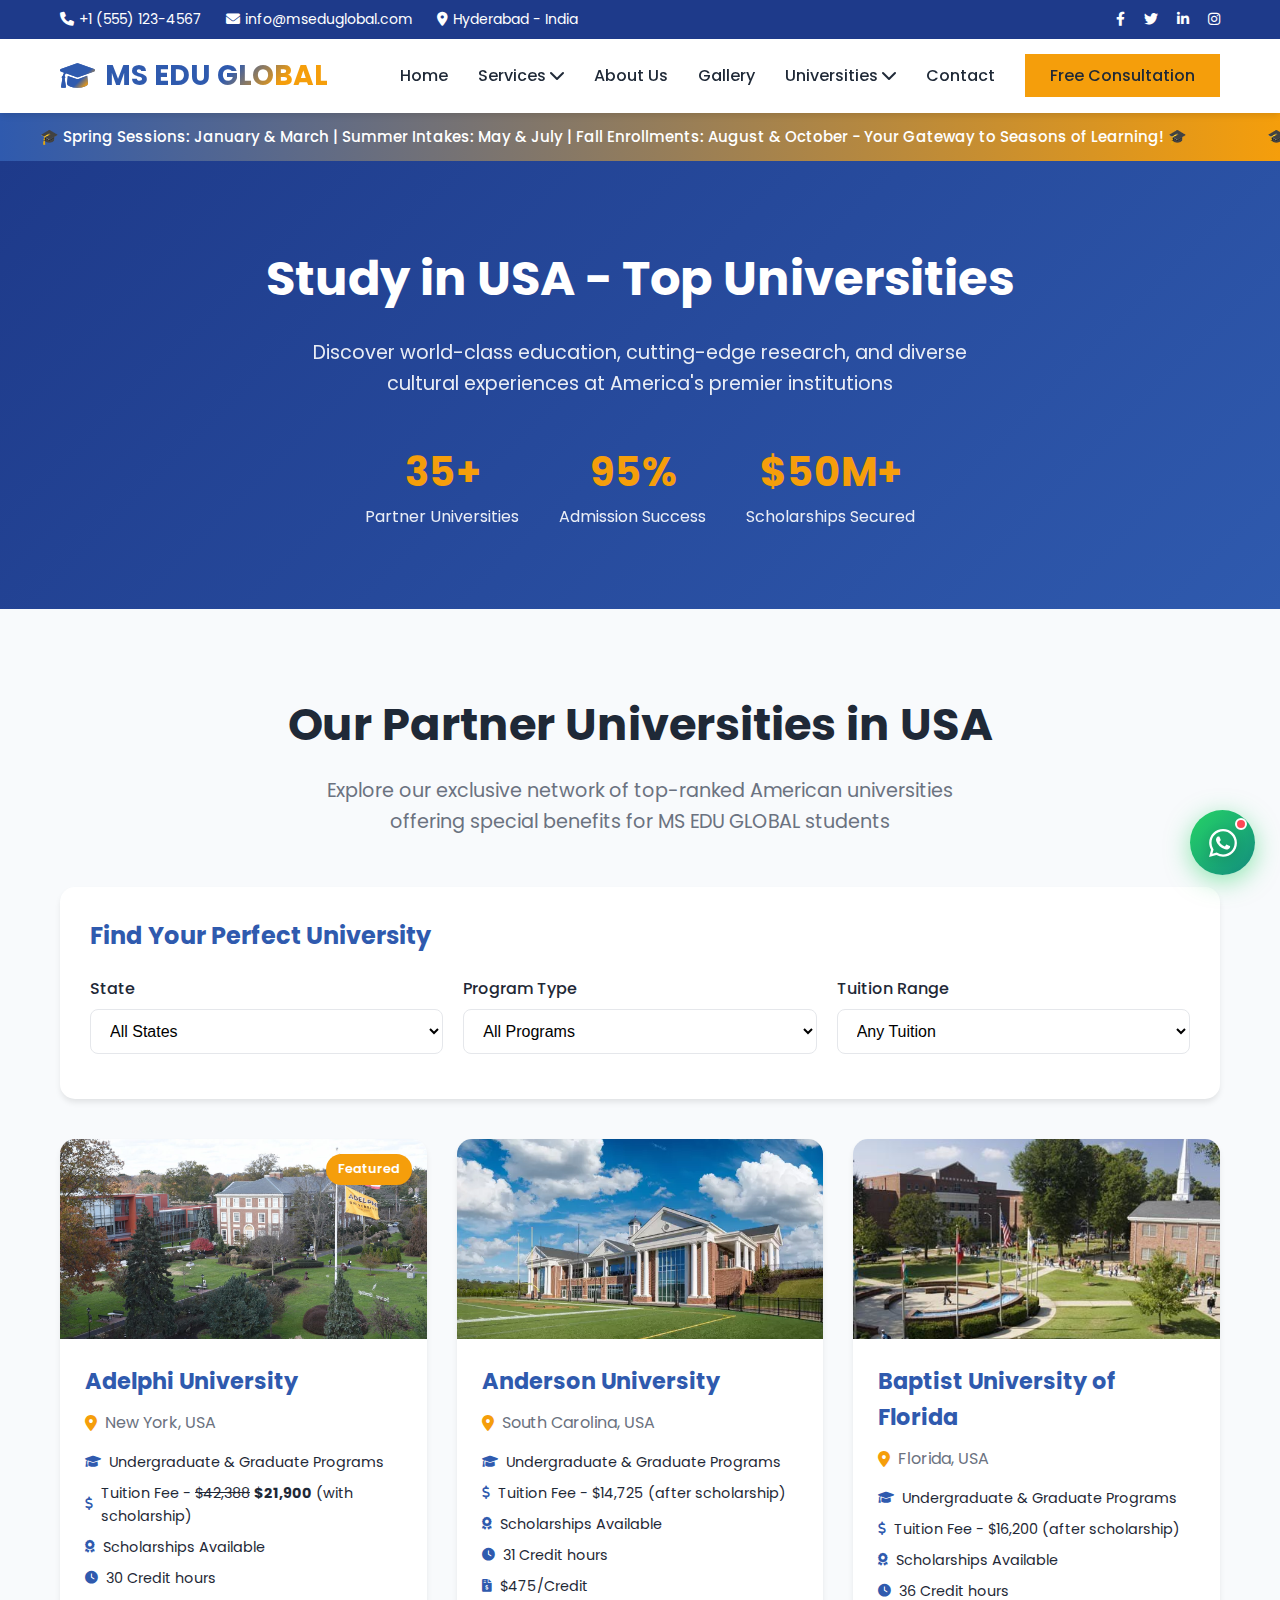
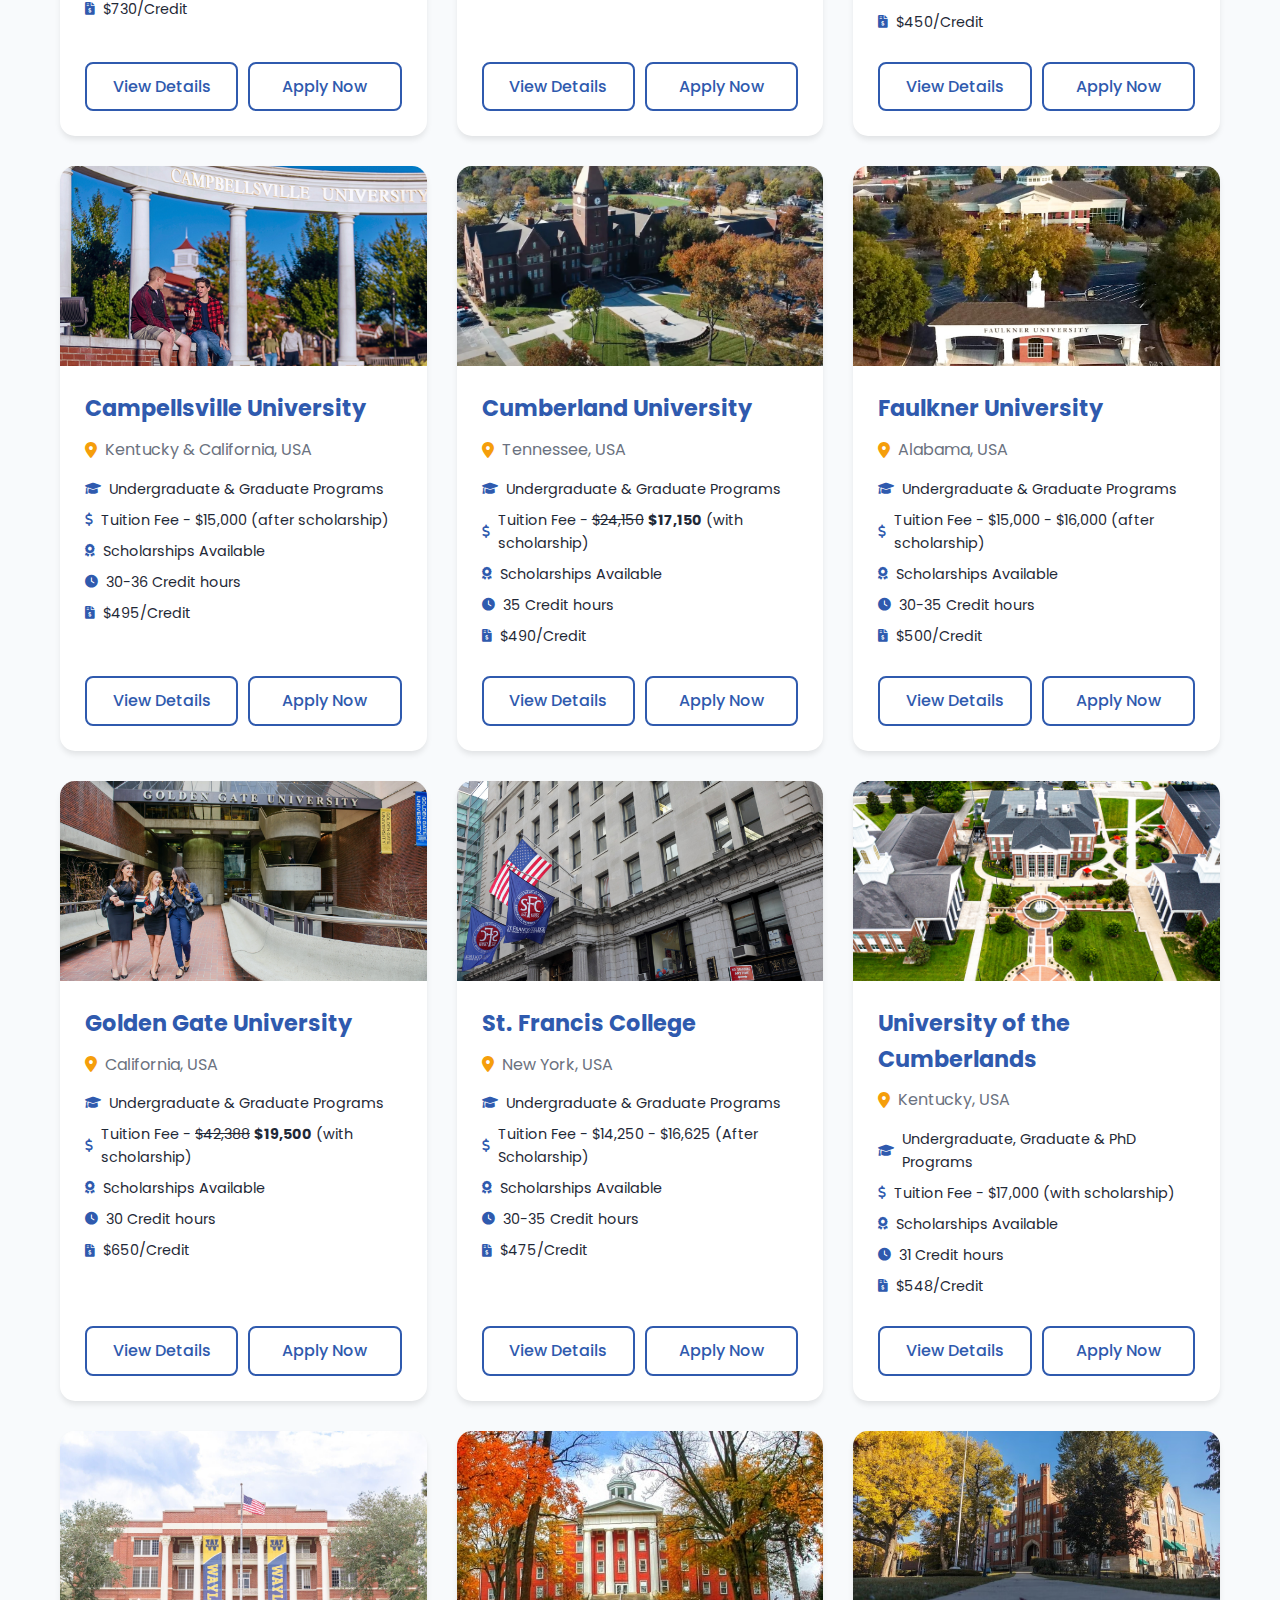
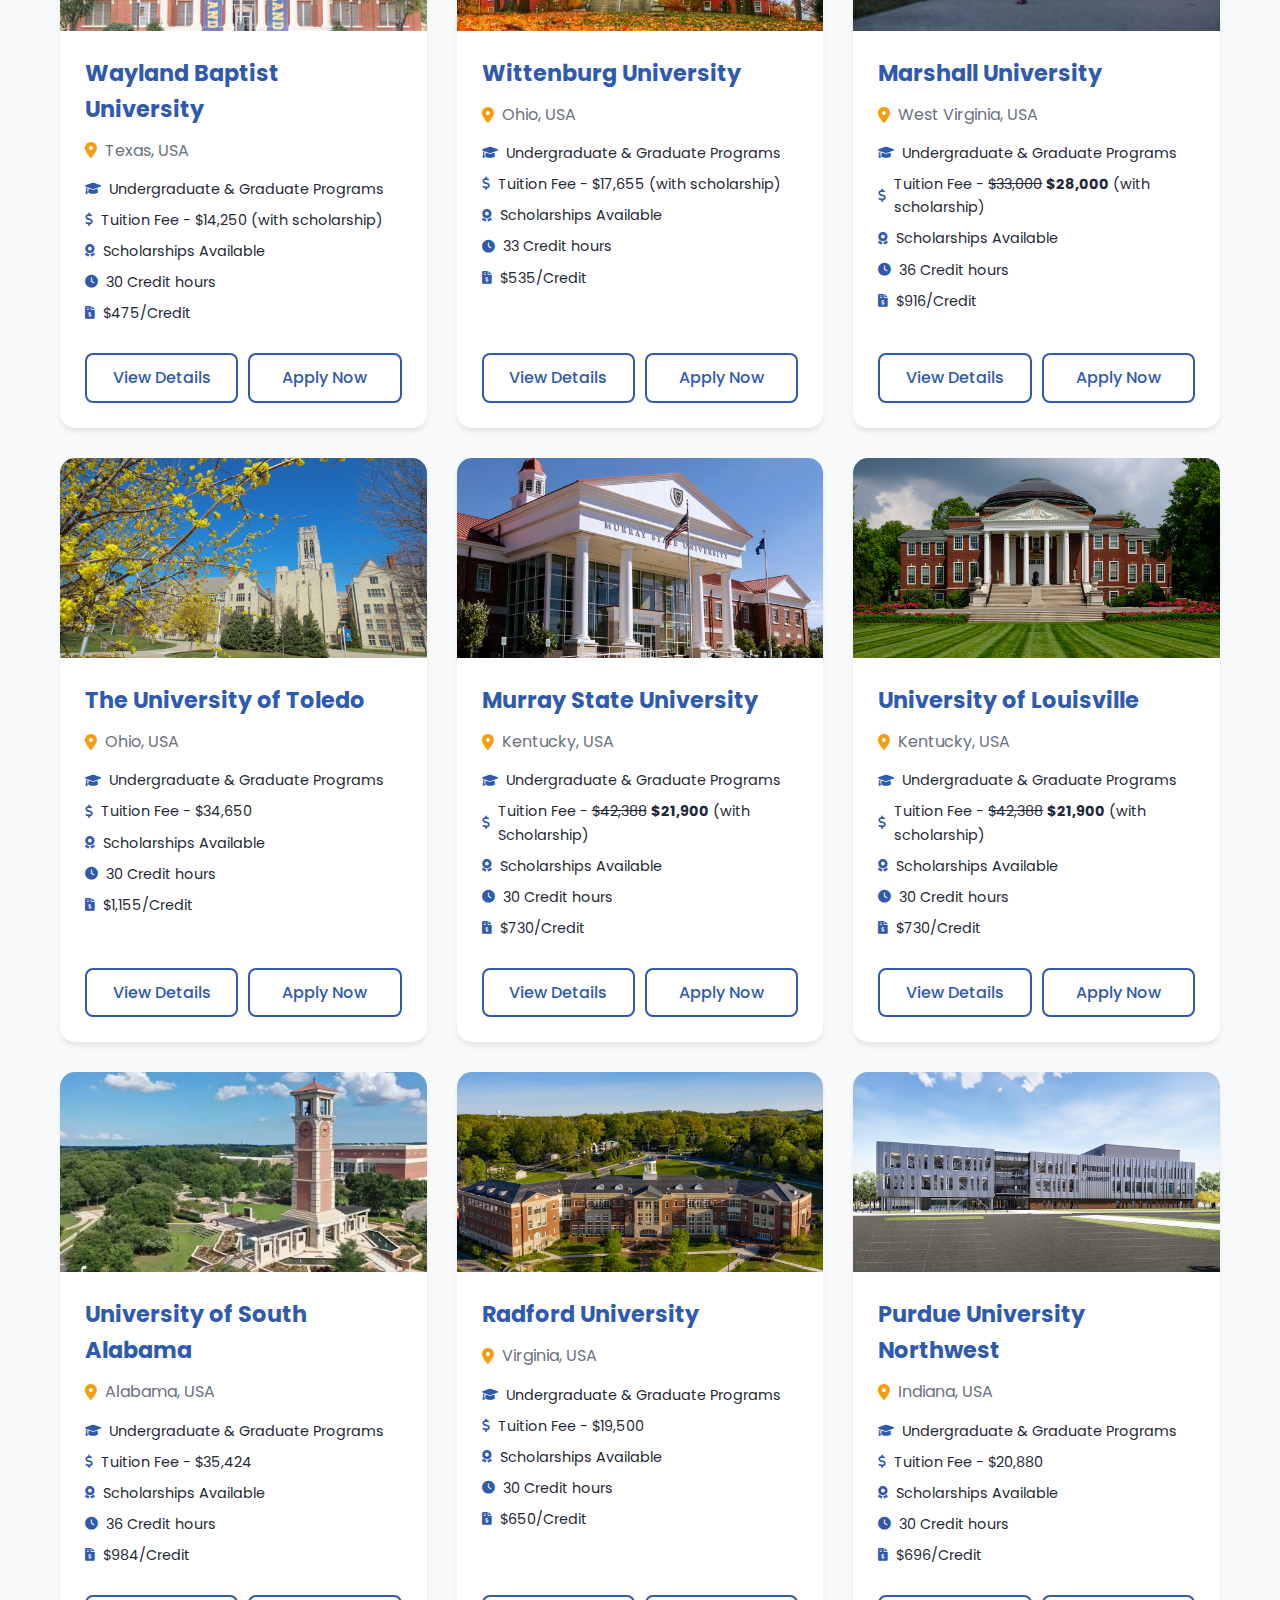
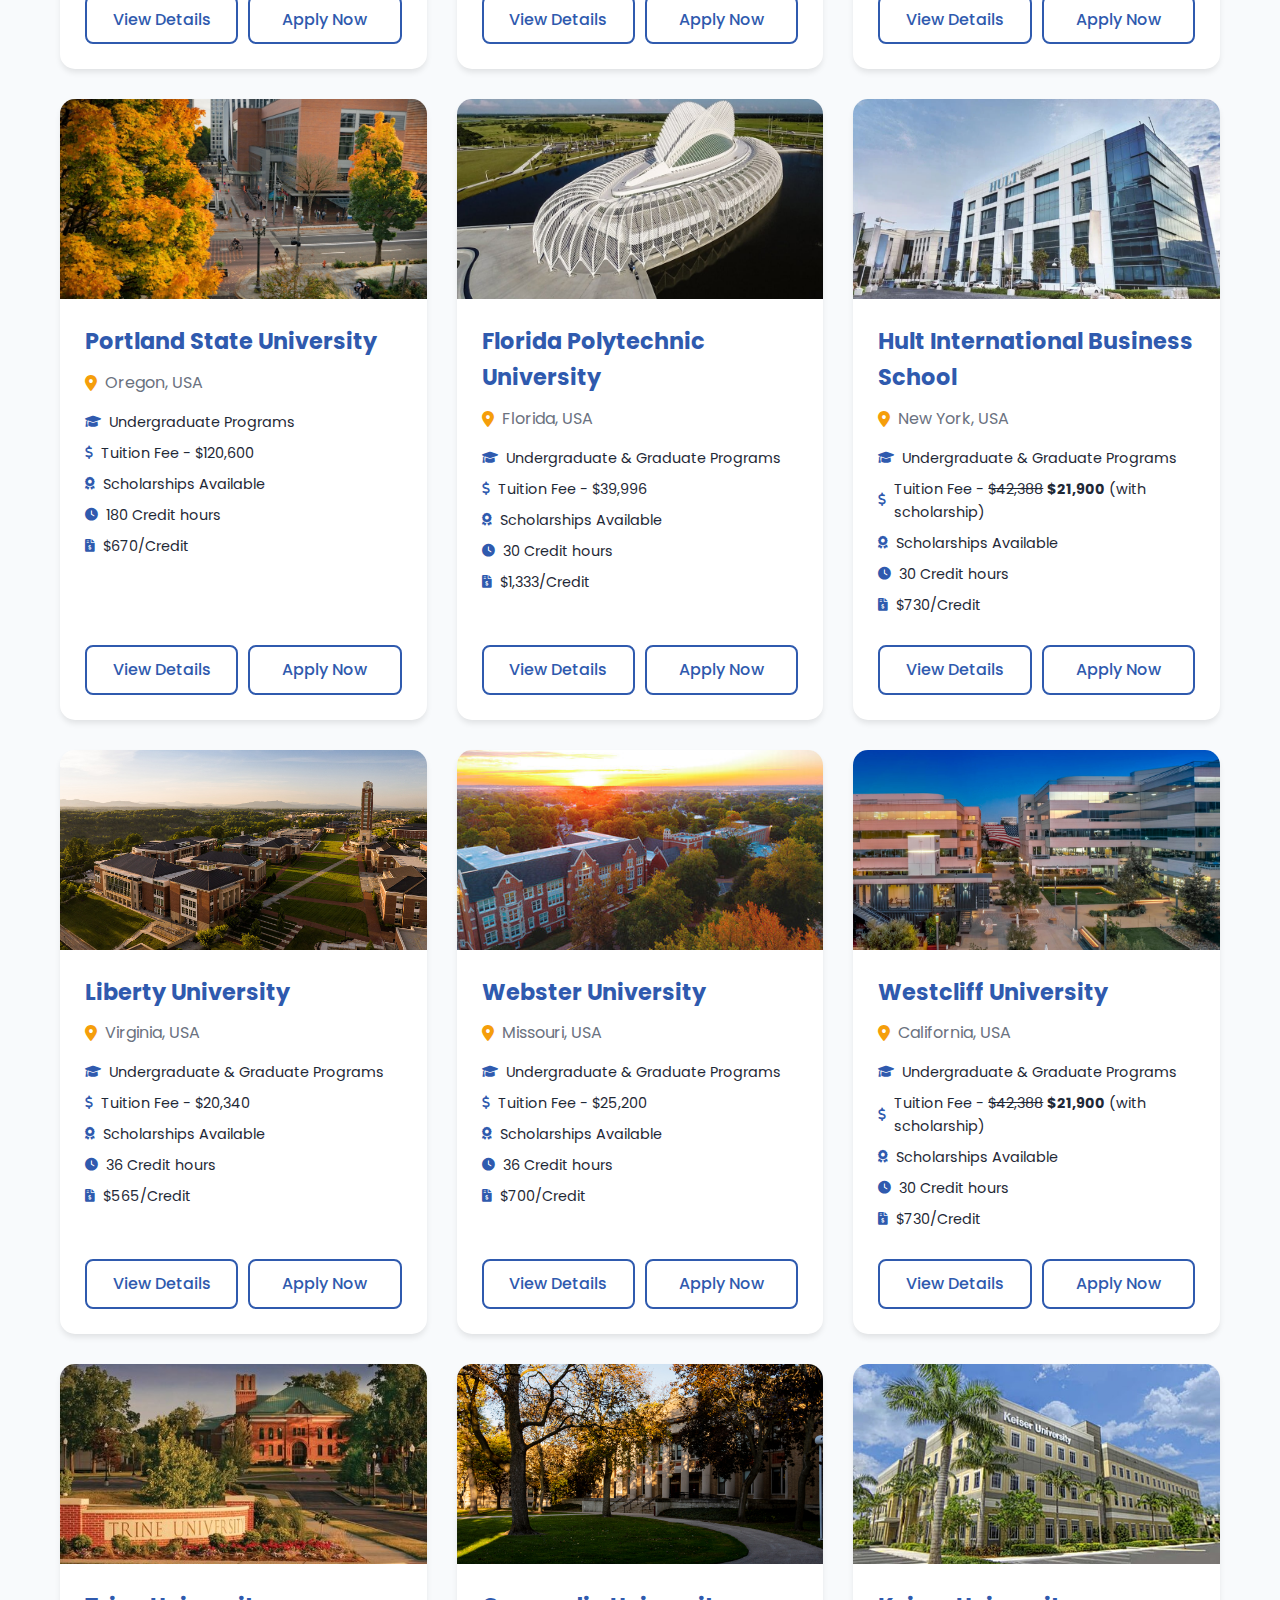
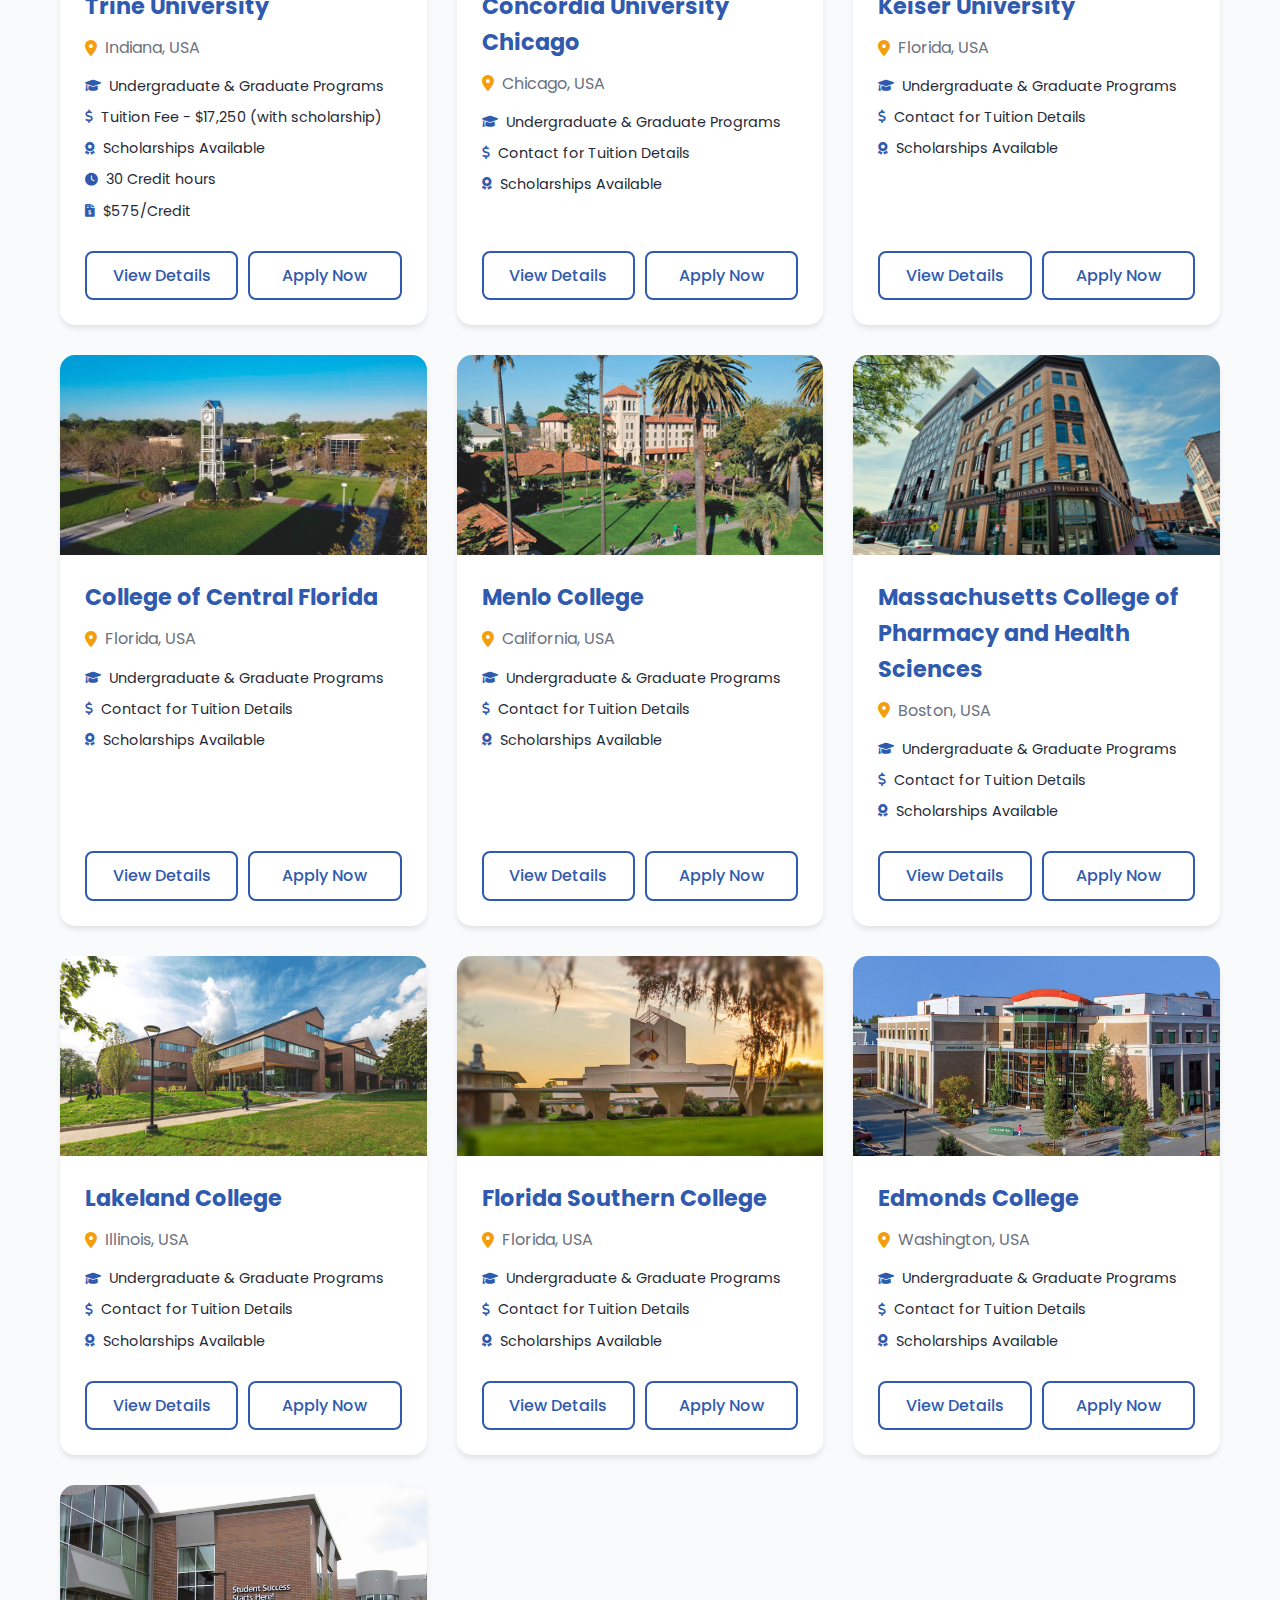
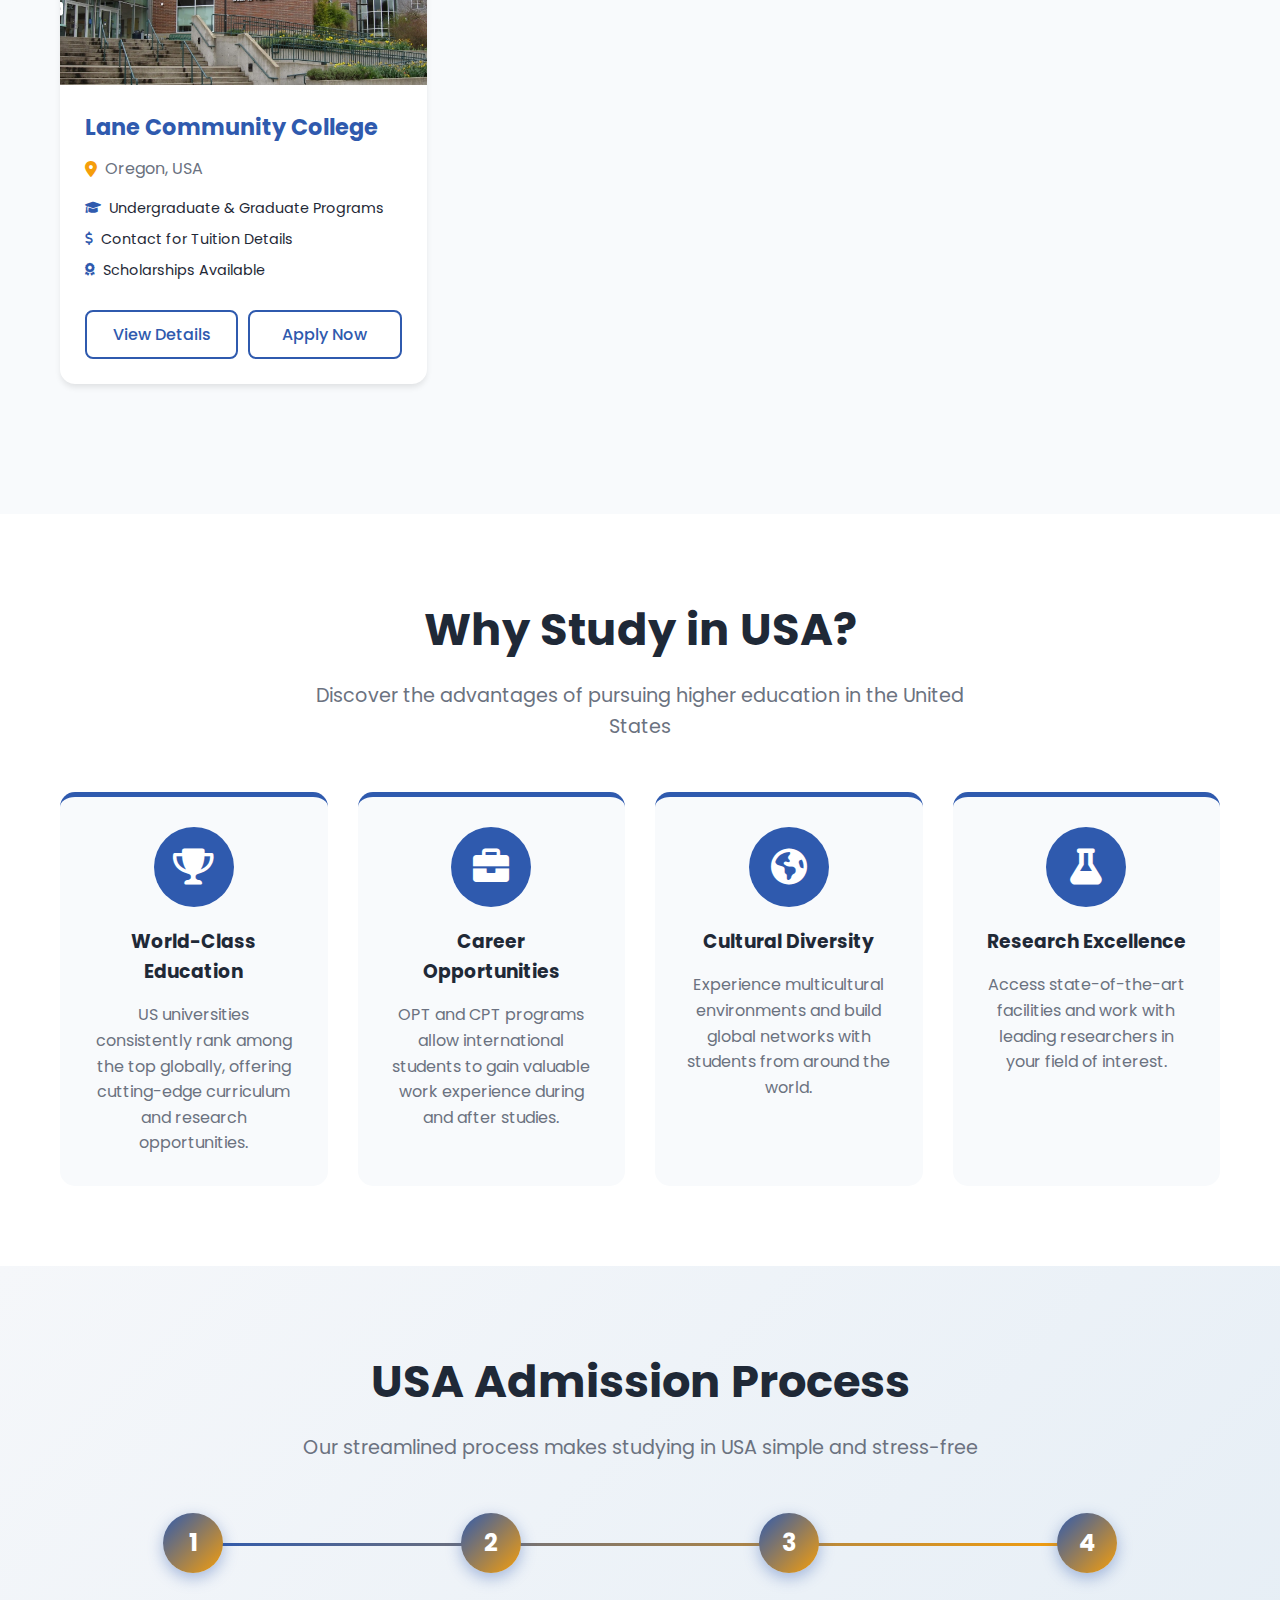
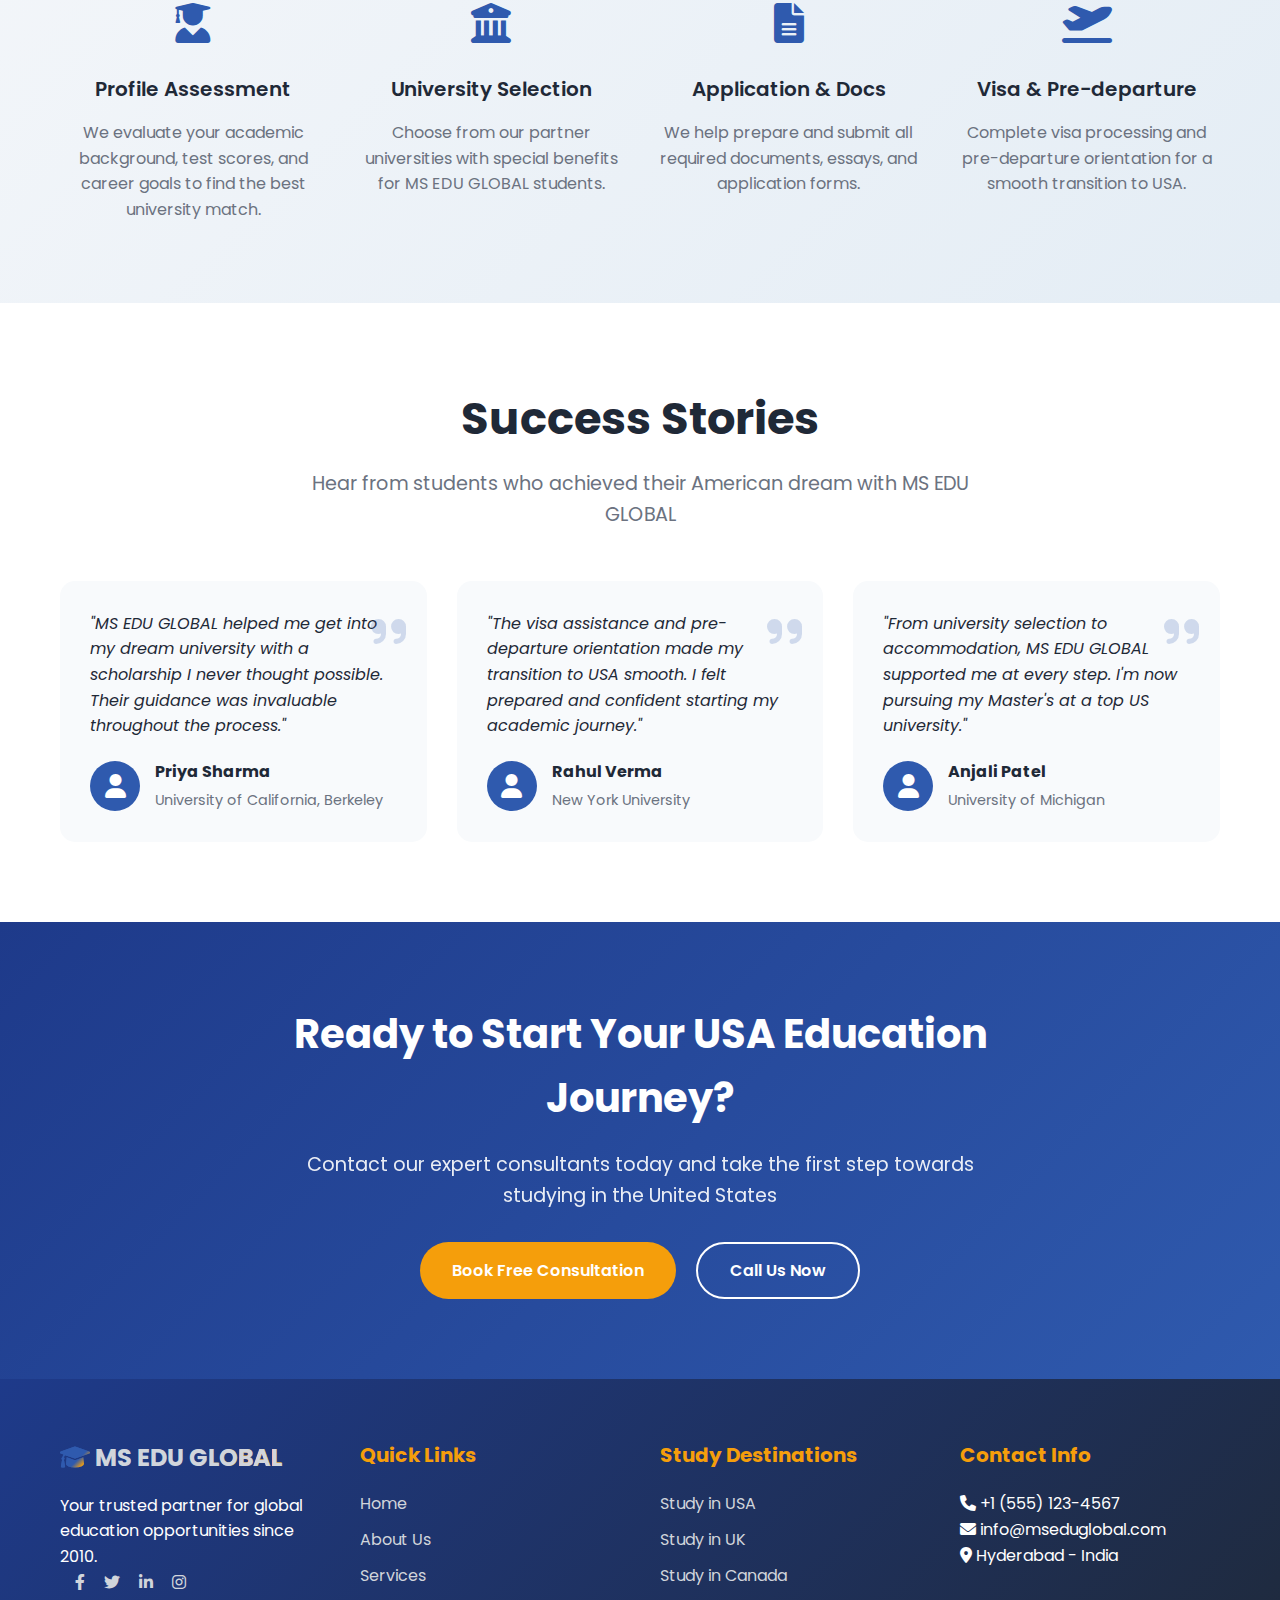
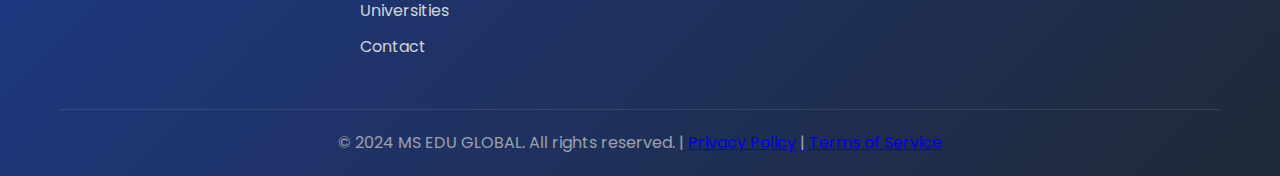
<file: usauniversities.html>
<!DOCTYPE html>
<html lang="en-US">
<head>
    <meta charset="UTF-8">
    <meta name="viewport" content="width=device-width, initial-scale=1.0">
    <title>USA Universities - MS EDU GLOBAL | Study in USA</title>
    <meta name="description" content="Explore top USA universities with MS EDU GLOBAL. Get admission assistance, scholarship guidance, and visa support for studying in the United States.">
    
    <style>
        /* === MS EDU GLOBAL - Enhanced Styles === */
        :root {
            --primary: #2f5aae;
            --primary-dark: #1e3a8a;
            --secondary: #f59e0b;
            --accent: #dc2626;
            --text: #1f2937;
            --text-light: #6b7280;
            --bg-light: #f8fafc;
            --white: #ffffff;
            --border: #e5e7eb;
            --shadow: 0 4px 6px -1px rgba(0, 0, 0, 0.1);
            --shadow-lg: 0 10px 30px rgba(0, 0, 0, 0.1);
            --transition: all 0.3s ease;
        }

        * {
            margin: 0;
            padding: 0;
            box-sizing: border-box;
        }

        body {
            font-family: 'Poppins', 'Segoe UI', sans-serif;
            line-height: 1.6;
            color: var(--text);
            overflow-x: hidden;
        }

        .container {
            max-width: 1200px;
            margin: 0 auto;
            padding: 0 20px;
        }

        /* === Top Bar === */
        .top-bar {
            background: var(--primary-dark);
            color: var(--white);
            padding: 8px 0;
            font-size: 14px;
        }

        .top-bar-content {
            display: flex;
            justify-content: space-between;
            align-items: center;
        }

        .contact-info span {
            margin-right: 20px;
            display: inline-flex;
            align-items: center;
            gap: 5px;
        }

        .social-links-top a {
            color: var(--white);
            margin-left: 15px;
            text-decoration: none;
            transition: var(--transition);
        }

        .social-links-top a:hover {
            color: var(--secondary);
        }

        /* === Header === */
        .header {
            background: var(--white);
            box-shadow: var(--shadow);
            position: sticky;
            top: 0;
            z-index: 1000;
        }

        .nav-wrapper {
            display: flex;
            justify-content: space-between;
            align-items: center;
            padding: 15px 0;
        }

        /* UPDATED LOGO - Gradient Both */
        .logo { 
            font-size: 28px; 
            font-weight: 700; 
            color: transparent; 
            background: linear-gradient(135deg, #2f5aae 0%, #2f5aae 60%, #f59e0b 80%, #f59e0b 100%);
            -webkit-background-clip: text;
            background-clip: text;
            text-decoration: none; 
            display: flex; 
            align-items: center; 
            gap: 10px; 
        }
        .logo i { 
            background: linear-gradient(135deg, #2f5aae 0%, #2f5aae 60%, #f59e0b 80%, #f59e0b 100%);
            -webkit-background-clip: text;
            background-clip: text;
            color: transparent;
        }

        .main-nav ul {
            display: flex;
            list-style: none;
            gap: 30px;
            align-items: center;
        }

        .main-nav a {
            text-decoration: none;
            color: var(--text);
            font-weight: 500;
            transition: var(--transition);
            padding: 10px 0;
            position: relative;
        }

        .main-nav a:hover, .main-nav a.active {
            color: var(--primary);
        }

        .main-nav a.active::after {
            content: '';
            position: absolute;
            bottom: 0;
            left: 0;
            width: 100%;
            height: 3px;
            background: var(--primary);
        }

        /* === Dropdown Menus === */
        .dropdown { position: relative; }
        
        /* Services Dropdown - Compact Size */
        .services-dropdown-content {
            display: none;
            position: absolute;
            background-color: white;
            min-width: 280px;
            box-shadow: 0px 8px 16px rgba(0,0,0,0.2);
            border-radius: 5px;
            z-index: 1000;
            border: 1px solid #ddd;
            top: 100%;
            left: 0;
            padding: 5px 0;
        }
        
        /* Universities Dropdown */
        .universities-dropdown-content {
            display: none;
            position: absolute;
            background-color: white;
            min-width: 180px;
            box-shadow: 0px 8px 16px rgba(0,0,0,0.2);
            border-radius: 5px;
            z-index: 1000;
            border: 1px solid #ddd;
            top: 100%;
            left: 0;
            padding: 5px 0;
        }
        
        /* Show dropdown on hover */
        .dropdown:hover .services-dropdown-content,
        .dropdown:hover .universities-dropdown-content {
            display: block;
        }
        
        /* Category/Country items */
        .category, .country {
            position: relative;
            padding: 8px 15px;
            cursor: pointer;
            border-bottom: 1px solid #f0f0f0;
            transition: background-color 0.3s;
            font-weight: 600;
            color: var(--primary);
            font-size: 14px;
            line-height: 1.3;
        }
        
        .category:hover, .country:hover {
            background-color: #f8f9fa;
        }
        
        /* Submenu for each category */
        .submenu {
            display: none;
            position: absolute;
            left: 100%;
            top: 0;
            background-color: white;
            min-width: 250px;
            box-shadow: 0px 8px 16px rgba(0,0,0,0.2);
            border-radius: 5px;
            z-index: 1001;
            border-left: 3px solid var(--primary);
            padding: 5px 0;
        }
        
        /* Submenu items */
        .submenu-item {
            padding: 6px 15px;
            border-bottom: 1px solid #f0f0f0;
            transition: background-color 0.3s;
            color: #333;
            font-weight: normal;
            font-size: 13px;
            line-height: 1.3;
            text-decoration: none;
            display: block;
        }
        
        .submenu-item:hover {
            background-color: #f0f7ff;
            color: var(--primary);
        }
        
        /* Show submenu on category hover */
        .category:hover .submenu {
            display: block;
        }
        
        /* Remove border from last items */
        .category:last-child,
        .country:last-child,
        .submenu-item:last-child {
            border-bottom: none;
        }

        /* Country flag styling */
        .country-flag {
            margin-right: 8px;
            font-size: 16px;
        }

        /* === Announcement Bar === */
        .announcement-bar { 
            background: linear-gradient(90deg, var(--primary), var(--secondary)); 
            color: var(--white); 
            padding: 12px 0; 
            position: relative; 
            overflow: hidden; 
        }
        .scrolling-text { 
            display: flex; 
            animation: scrollText 25s linear infinite; 
            white-space: nowrap; 
        }
        .scrolling-text span { 
            padding: 0 40px; 
            font-weight: 500; 
            font-size: 15px; 
        }
        @keyframes scrollText { 
            0% { transform: translateX(100%); } 
            100% { transform: translateX(-100%); } 
        }

        /* Buttons */
        .btn {
            padding: 14px 32px;
            border-radius: 50px;
            text-decoration: none;
            font-weight: 600;
            transition: var(--transition);
            display: inline-flex;
            align-items: center;
            gap: 8px;
            border: 2px solid transparent;
            cursor: pointer;
            font-size: 16px;
        }

        .btn-primary {
            background: var(--secondary);
            color: var(--white);
            border: none;
        }

        .btn-primary:hover {
            background: #e69008;
            transform: translateY(-3px);
        }

        /* === USA Universities Hero Section === */
        .usa-hero {
            background: linear-gradient(135deg, var(--primary-dark), var(--primary));
            color: var(--white);
            padding: 80px 0;
            text-align: center;
            position: relative;
            overflow: hidden;
        }

        .usa-hero::before {
            content: '';
            position: absolute;
            top: 0;
            left: 0;
            width: 100%;
            height: 100%;
            background: url('https://images.unsplash.com/photo-1523240795612-9a054b0db644?ixlib=rb-4.0.3&auto=format&fit=crop&w=1920&q=80') center/cover no-repeat;
            opacity: 0.2;
            z-index: 0;
        }

        .usa-hero-content {
            position: relative;
            z-index: 1;
        }

        .usa-hero h1 {
            font-size: 3rem;
            margin-bottom: 20px;
        }

        .usa-hero p {
            font-size: 1.2rem;
            max-width: 700px;
            margin: 0 auto 30px;
            opacity: 0.9;
        }

        .hero-stats {
            display: flex;
            justify-content: center;
            gap: 40px;
            margin-top: 40px;
            flex-wrap: wrap;
        }

        .stat-item {
            text-align: center;
        }

        .stat-number {
            font-size: 2.5rem;
            font-weight: 700;
            color: var(--secondary);
            display: block;
        }

        .stat-label {
            font-size: 1rem;
            opacity: 0.9;
        }

        /* === USA Universities Content === */
        .usa-content {
            padding: 80px 0;
            background: var(--bg-light);
        }

        .section-header {
            text-align: center;
            margin-bottom: 50px;
        }

        .section-header h2 {
            font-size: 2.8rem;
            color: var(--text);
            margin-bottom: 15px;
        }

        .section-header p {
            font-size: 1.2rem;
            color: var(--text-light);
            max-width: 700px;
            margin: 0 auto;
        }

        /* Universities Filter */
        .universities-filter {
            background: var(--white);
            border-radius: 15px;
            padding: 30px;
            box-shadow: var(--shadow);
            margin-bottom: 40px;
        }

        .filter-header {
            display: flex;
            justify-content: between;
            align-items: center;
            margin-bottom: 20px;
        }

        .filter-header h3 {
            color: var(--primary);
            font-size: 1.5rem;
        }

        .filter-options {
            display: grid;
            grid-template-columns: repeat(auto-fit, minmax(200px, 1fr));
            gap: 20px;
        }

        .filter-group {
            margin-bottom: 15px;
        }

        .filter-group label {
            display: block;
            margin-bottom: 8px;
            font-weight: 500;
            color: var(--text);
        }

        .filter-select {
            width: 100%;
            padding: 12px 15px;
            border: 1px solid var(--border);
            border-radius: 8px;
            font-size: 16px;
            background: var(--white);
            transition: var(--transition);
        }

        .filter-select:focus {
            outline: none;
            border-color: var(--primary);
            box-shadow: 0 0 0 3px rgba(47, 90, 174, 0.1);
        }

        /* Universities Grid */
     .universities-grid {
    display: grid;
    grid-template-columns: repeat(3, 1fr);
    gap: 30px;
    margin-bottom: 50px;
}

        .university-card {
            background: var(--white);
            border-radius: 15px;
            overflow: hidden;
            box-shadow: var(--shadow);
            transition: var(--transition);
            height: 100%;
            display: flex;
            flex-direction: column;
        }

        .university-card:hover {
            transform: translateY(-10px);
            box-shadow: var(--shadow-lg);
        }

        .university-image {
            height: 200px;
            overflow: hidden;
            position: relative;
        }

        .university-image img {
            width: 100%;
            height: 100%;
            object-fit: cover;
            transition: transform 0.5s ease;
        }

        .university-card:hover .university-image img {
            transform: scale(1.05);
        }

        .university-badge {
            position: absolute;
            top: 15px;
            right: 15px;
            background: var(--secondary);
            color: var(--white);
            padding: 5px 12px;
            border-radius: 20px;
            font-size: 0.8rem;
            font-weight: 600;
        }

        .university-content {
            padding: 25px;
            flex-grow: 1;
            display: flex;
            flex-direction: column;
        }

        .university-content h3 {
            color: var(--primary);
            margin-bottom: 10px;
            font-size: 1.4rem;
        }

        .university-location {
            display: flex;
            align-items: center;
            margin-bottom: 15px;
            color: var(--text-light);
        }

        .university-location i {
            margin-right: 8px;
            color: var(--secondary);
        }

        .university-features {
            margin-bottom: 20px;
        }

        .feature {
            display: flex;
            align-items: center;
            margin-bottom: 8px;
            font-size: 0.9rem;
        }

        .feature i {
            color: var(--primary);
            margin-right: 8px;
            font-size: 0.8rem;
        }

        .university-actions {
            margin-top: auto;
            display: flex;
            gap: 10px;
        }

        .btn-outline {
            padding: 10px 20px;
            border: 2px solid var(--primary);
            color: var(--primary);
            background: transparent;
            border-radius: 8px;
            text-decoration: none;
            font-weight: 500;
            transition: var(--transition);
            flex: 1;
            text-align: center;
        }

        .btn-outline:hover {
            background: var(--primary);
            color: var(--white);
        }

        /* Why Study in USA Section */
        .why-usa-section {
            padding: 80px 0;
            background: var(--white);
        }

     .why-usa-grid {
    display: grid;
    grid-template-columns: repeat(4, 1fr);
    gap: 30px;
}

        .why-usa-card {
            background: var(--bg-light);
            border-radius: 15px;
            padding: 30px;
            text-align: center;
            transition: var(--transition);
            border-top: 5px solid var(--primary);
        }

        .why-usa-card:hover {
            transform: translateY(-5px);
            box-shadow: var(--shadow);
        }

        .why-usa-icon {
            width: 80px;
            height: 80px;
            background: var(--primary);
            border-radius: 50%;
            display: flex;
            align-items: center;
            justify-content: center;
            margin: 0 auto 20px;
        }

        .why-usa-icon i {
            font-size: 36px;
            color: var(--white);
        }

        .why-usa-card h3 {
            margin-bottom: 15px;
            color: var(--text);
        }

        .why-usa-card p {
            color: var(--text-light);
        }

        /* Application Process */
        .application-process {
            padding: 80px 0;
            background: linear-gradient(135deg, #f5f7fa 0%, #e4edf5 100%);
        }

        .process-steps {
            display: flex;
            justify-content: space-between;
            margin-top: 50px;
            position: relative;
        }

        .process-step {
            width: 23%;
            text-align: center;
            position: relative;
            z-index: 2;
        }

        .step-number {
            display: inline-block;
            width: 60px;
            height: 60px;
            line-height: 60px;
            background: linear-gradient(135deg, var(--primary), var(--secondary));
            color: white;
            border-radius: 50%;
            font-size: 24px;
            font-weight: 700;
            margin-bottom: 20px;
            position: relative;
            z-index: 3;
            box-shadow: 0 5px 15px rgba(47, 90, 174, 0.4);
        }

        .step-icon {
            font-size: 40px;
            color: var(--primary);
            margin-bottom: 20px;
            height: 60px;
            display: flex;
            align-items: center;
            justify-content: center;
        }

        .process-step h3 {
            font-size: 20px;
            color: var(--text);
            margin-bottom: 15px;
            font-weight: 600;
        }

        .process-step p {
            color: var(--text-light);
            font-size: 16px;
            line-height: 1.6;
        }

        .connector-line {
            position: absolute;
            top: 30px;
            left: 12%;
            width: 76%;
            height: 3px;
            background: linear-gradient(to right, var(--primary), var(--secondary));
            z-index: 1;
            border-radius: 3px;
        }

        /* Testimonials */
        .testimonials-section {
            padding: 80px 0;
            background: var(--white);
        }

        .testimonials-grid {
            display: grid;
            grid-template-columns: repeat(auto-fit, minmax(300px, 1fr));
            gap: 30px;
        }

        .testimonial-card {
            background: var(--bg-light);
            border-radius: 15px;
            padding: 30px;
            position: relative;
        }

        .testimonial-text {
            font-style: italic;
            margin-bottom: 20px;
            color: var(--text);
        }

        .testimonial-author {
            display: flex;
            align-items: center;
        }

        .author-avatar {
            width: 50px;
            height: 50px;
            border-radius: 50%;
            overflow: hidden;
            margin-right: 15px;
            background: var(--primary);
            display: flex;
            align-items: center;
            justify-content: center;
        }

        .author-avatar i {
            color: var(--white);
            font-size: 24px;
        }

        .author-info h4 {
            margin-bottom: 5px;
            color: var(--text);
        }

        .author-info p {
            color: var(--text-light);
            font-size: 0.9rem;
        }

        .quote-icon {
            position: absolute;
            top: 20px;
            right: 20px;
            color: var(--primary);
            opacity: 0.2;
            font-size: 40px;
        }

        /* CTA Section */
        .cta-section {
            padding: 80px 0;
            background: linear-gradient(135deg, var(--primary-dark), var(--primary));
            color: var(--white);
            text-align: center;
        }

        .cta-content {
            max-width: 700px;
            margin: 0 auto;
        }

        .cta-content h2 {
            font-size: 2.5rem;
            margin-bottom: 20px;
        }

        .cta-content p {
            font-size: 1.2rem;
            margin-bottom: 30px;
            opacity: 0.9;
        }

        .cta-buttons {
            display: flex;
            gap: 20px;
            justify-content: center;
            flex-wrap: wrap;
        }

        .btn-secondary {
            background: transparent;
            color: var(--white);
            border: 2px solid var(--white);
        }

        .btn-secondary:hover {
            background: var(--white);
            color: var(--primary);
        }

        /* === Footer === */
        .footer {
            background: linear-gradient(135deg, var(--primary-dark), var(--text));
            color: var(--white);
            padding: 60px 0 20px;
        }

        .footer-grid {
            display: grid;
            grid-template-columns: repeat(auto-fit, minmax(250px, 1fr));
            gap: 40px;
            margin-bottom: 40px;
        }

        .footer-column h3 {
            color: var(--secondary);
            margin-bottom: 20px;
            font-size: 20px;
        }

        .footer-column ul {
            list-style: none;
        }

        .footer-column li {
            margin: 10px 0;
        }

        .footer-column a {
            color: #d1d5db;
            text-decoration: none;
            transition: var(--transition);
        }

        .footer-column a:hover {
            color: var(--secondary);
        }

        .footer-bottom {
            border-top: 1px solid rgba(255,255,255,0.1);
            padding-top: 20px;
            text-align: center;
            color: #9ca3af;
        }

        /* === Responsive Design === */
        @media (max-width: 768px) {
            .top-bar-content { flex-direction: column; gap: 10px; text-align: center; }
            .contact-info span { margin: 5px; display: block; }
            .usa-hero h1 { font-size: 2.2rem; }
            .hero-stats { gap: 20px; }
            .stat-number { font-size: 2rem; }
            .universities-grid { grid-template-columns: 1fr; }
            .process-steps { flex-direction: column; gap: 40px; }
            .process-step { width: 100%; }
            .connector-line { display: none; }
            .cta-buttons { flex-direction: column; align-items: center; }
            .btn { width: 100%; max-width: 300px; justify-content: center; }
            .main-nav ul { gap: 15px; }
        }
    </style>

    <!-- Font Awesome -->
    <link rel="stylesheet" href="https://cdnjs.cloudflare.com/ajax/libs/font-awesome/6.0.0/css/all.min.css">
    <!-- Google Fonts -->
    <link href="https://fonts.googleapis.com/css2?family=Poppins:wght@300;400;500;600;700&display=swap" rel="stylesheet">
</head>
<body>
    <!-- Top Bar -->
    <div class="top-bar">
        <div class="container">
            <div class="top-bar-content">
                <div class="contact-info">
                    <span><i class="fas fa-phone"></i> +1 (555) 123-4567</span>
                    <span><i class="fas fa-envelope"></i> info@mseduglobal.com</span>
                    <span><i class="fas fa-map-marker-alt"></i> Hyderabad - India</span>
                </div>
                <div class="social-links-top">
                    <a href="#"><i class="fab fa-facebook-f"></i></a>
                    <a href="#"><i class="fab fa-twitter"></i></a>
                    <a href="#"><i class="fab fa-linkedin-in"></i></a>
                    <a href="#"><i class="fab fa-instagram"></i></a>
                </div>
            </div>
        </div>
    </div>

    <!-- Header -->
    <header class="header">
        <div class="container">
            <div class="nav-wrapper">
                <!-- UPDATED LOGO -->
                <a href="index.html" class="logo">
                    <i class="fas fa-graduation-cap"></i>
                    MS EDU GLOBAL
                </a>
                <nav class="main-nav">
                    <ul>
                        <li><a href="index.html">Home</a></li>

                        <!-- Services Dropdown -->
                        <li class="dropdown">
                            <a href="services.html" class="dropdown-toggle">Services <i class="fas fa-chevron-down"></i></a>
                            <div class="services-dropdown-content">
                                <a href="studentguidance.html" class="category" style="display: block; text-decoration: none; color: #2f5aae !important; font-weight: 600; font-size: 14px; padding: 8px 15px; border-bottom: 1px solid #f0f0f0;">Student Guidance</a>
                                <a href="testprep-readiness.html" class="category" style="display: block; text-decoration: none; color: #2f5aae !important; font-weight: 600; font-size: 14px; padding: 8px 15px; border-bottom: 1px solid #f0f0f0;">Test Prep & Readiness</a>
                                <a href="finance-scholarships.html" class="category" style="display: block; text-decoration: none; color: #2f5aae !important; font-weight: 600; font-size: 14px; padding: 8px 15px; border-bottom: 1px solid #f0f0f0;">Finance & Scholarships</a>
                                <a href="studentessentials.html" class="category" style="display: block; text-decoration: none; color: #2f5aae !important; font-weight: 600; font-size: 14px; padding: 8px 15px; border-bottom: 1px solid #f0f0f0;">Student Essentials</a>
                                <a href="careerservices.html" class="category" style="display: block; text-decoration: none; color: #2f5aae !important; font-weight: 600; font-size: 14px; padding: 8px 15px;">Career Services</a>
                            </div>
                        </li>

                        <li><a href="about.html">About Us</a></li>
                        <li><a href="gallery.html">Gallery</a></li>



<!-- Universities Dropdown -->
<li class="dropdown">
    <a href="universities.html" class="dropdown-toggle">Universities <i class="fas fa-chevron-down"></i></a>
    <div class="universities-dropdown-content">
        <!-- USA -->
        <div class="country" data-country="USA">
            <span class="country-flag">🇺🇸</span> USA
        </div>
        
        <!-- UK -->
        <div class="country" data-country="UK">
            <span class="country-flag">🇬🇧</span> UK
        </div>
        
        <!-- Canada -->
        <div class="country" data-country="Canada">
            <span class="country-flag">🇨🇦</span> Canada
        </div>
    </div>
</li>


<script>
// Make country items clickable
document.addEventListener('DOMContentLoaded', function() {
    const countries = document.querySelectorAll('.country');
    
    countries.forEach(country => {
        country.addEventListener('click', function() {
            const countryName = this.getAttribute('data-country');
            
            // Map country names to their respective pages
            const countryPages = {
                'USA': 'usauniversities.html',
                'UK': 'ukuniversities.html', 
                'Canada': 'canadauniversities.html'
            };
            
            const page = countryPages[countryName];
            if (page) {
                window.location.href = page;
            }
        });
        
        // Add hover effects
        country.style.cursor = 'pointer';
    });
});
</script>





                        <li><a href="contact.html">Contact</a></li>
                        <li><a href="contact.html" class="btn-primary" style="padding: 10px 25px;">Free Consultation</a></li>
                    </ul>
                </nav>
            </div>
        </div>
    </header>

    <!-- Announcement Bar -->
    <div class="announcement-bar">
        <div class="scrolling-text">
            <span>🎓 Spring Sessions: January & March | Summer Intakes: May & July | Fall Enrollments: August & October - Your Gateway to Seasons of Learning! 🎓</span>
            <span>🎓 Spring Sessions: January & March | Summer Intakes: May & July | Fall Enrollments: August & October - Your Gateway to Seasons of Learning! 🎓</span>
        </div>
    </div>

    <!-- USA Universities Hero Section -->
    <section class="usa-hero">
        <div class="container">
            <div class="usa-hero-content">
                <h1>Study in USA - Top Universities</h1>
                <p>Discover world-class education, cutting-edge research, and diverse cultural experiences at America's premier institutions</p>
                <div class="hero-stats">
                    <div class="stat-item">
                        <span class="stat-number">35+</span>
                        <span class="stat-label">Partner Universities</span>
                    </div>
                    <div class="stat-item">
                        <span class="stat-number">95%</span>
                        <span class="stat-label">Admission Success</span>
                    </div>
                    <div class="stat-item">
                        <span class="stat-number">$50M+</span>
                        <span class="stat-label">Scholarships Secured</span>
                    </div>
                </div>
            </div>
        </div>
    </section>

    <!-- USA Universities Content -->
    <section class="usa-content">
        <div class="container">
            <div class="section-header">
                <h2>Our Partner Universities in USA</h2>
                <p>Explore our exclusive network of top-ranked American universities offering special benefits for MS EDU GLOBAL students</p>
            </div>

            <!-- Universities Filter -->
            <div class="universities-filter">
                <div class="filter-header">
                    <h3>Find Your Perfect University</h3>
                </div>
                <div class="filter-options">
            <div class="filter-group">
    <label for="state">State</label>
    <select id="state" class="filter-select">
        <option value="">All States</option>
        <option value="alabama">Alabama</option>
        <option value="california">California</option>
        <option value="florida">Florida</option>
        <option value="illinois">Illinois</option>
        <option value="indiana">Indiana</option>
        <option value="kentucky">Kentucky</option>
        <option value="massachusetts">Massachusetts</option>
        <option value="missouri">Missouri</option>
        <option value="new-york">New York</option>
        <option value="ohio">Ohio</option>
        <option value="oregon">Oregon</option>
        <option value="south-carolina">South Carolina</option>
        <option value="tennessee">Tennessee</option>
        <option value="texas">Texas</option>
        <option value="virginia">Virginia</option>
        <option value="washington">Washington</option>
        <option value="west-virginia">West Virginia</option>
    </select>
</div>
                    <div class="filter-group">
                        <label for="program">Program Type</label>
                        <select id="program" class="filter-select">
                            <option value="">All Programs</option>
                            <option value="undergraduate">Undergraduate</option>
                            <option value="graduate">Graduate</option>
                            <option value="phd">PhD/Doctorate</option>
                        </select>
                    </div>
                    <div class="filter-group">
                        <label for="tuition">Tuition Range</label>
                        <select id="tuition" class="filter-select">
                            <option value="">Any Tuition</option>
                            <option value="low">Under $20,000</option>
                            <option value="medium">$20,000 - $40,000</option>
                            <option value="high">Over $40,000</option>
                        </select>
                    </div>
                </div>
            </div>

<!-- Universities Grid -->
<div class="universities-grid">
    <!-- University 1 - Adelphi University -->
    <div class="university-card">
        <div class="university-image">
            <img src="images/AdelphiUniversity.jpg" alt="Adelphi University">
            <div class="university-badge">Featured</div>
        </div>
        <div class="university-content">
            <h3>Adelphi University</h3>
            <div class="university-location">
                <i class="fas fa-map-marker-alt"></i>
                <span>New York, USA</span>
            </div>
            <div class="university-features">
                <div class="feature">
                    <i class="fas fa-graduation-cap"></i>
                    <span>Undergraduate & Graduate Programs</span>
                </div>
                <div class="feature">
                    <i class="fas fa-dollar-sign"></i>
                    <span>Tuition Fee - <del>$42,388</del> <strong>$21,900</strong> (with scholarship)</span>
                </div>
                <div class="feature">
                    <i class="fas fa-award"></i>
                    <span>Scholarships Available</span>
                </div>
                <div class="feature">
                    <i class="fas fa-clock"></i>
                    <span>30 Credit hours</span>
                </div>
                <div class="feature">
                    <i class="fas fa-file-invoice-dollar"></i>
                    <span>$730/Credit</span>
                </div>
            </div>
            <div class="university-actions">
                <a href="#" class="btn-outline">View Details</a>
                <a href="contact.html" class="btn-outline">Apply Now</a>
            </div>
        </div>
    </div>

    <!-- University 2 - Anderson University -->
    <div class="university-card">
        <div class="university-image">
            <img src="images/AndersonUniversity.jpg" alt="Anderson University">
        </div>
        <div class="university-content">
            <h3>Anderson University</h3>
            <div class="university-location">
                <i class="fas fa-map-marker-alt"></i>
                <span>South Carolina, USA</span>
            </div>
            <div class="university-features">
                <div class="feature">
                    <i class="fas fa-graduation-cap"></i>
                    <span>Undergraduate & Graduate Programs</span>
                </div>
                <div class="feature">
                    <i class="fas fa-dollar-sign"></i>
                    <span>Tuition Fee - $14,725 (after scholarship)</span>
                </div>
                <div class="feature">
                    <i class="fas fa-award"></i>
                    <span>Scholarships Available</span>
                </div>
                <div class="feature">
                    <i class="fas fa-clock"></i>
                    <span>31 Credit hours</span>
                </div>
                <div class="feature">
                    <i class="fas fa-file-invoice-dollar"></i>
                    <span>$475/Credit</span>
                </div>
            </div>
            <div class="university-actions">
                <a href="#" class="btn-outline">View Details</a>
                <a href="contact.html" class="btn-outline">Apply Now</a>
            </div>
        </div>
    </div>

    <!-- University 3 - Baptist University of Florida -->
    <div class="university-card">
        <div class="university-image">
            <img src="images/BptistUniversityOfFlorida.jpg" alt="Baptist University of Florida">
        </div>
        <div class="university-content">
            <h3>Baptist University of Florida</h3>
            <div class="university-location">
                <i class="fas fa-map-marker-alt"></i>
                <span>Florida, USA</span>
            </div>
            <div class="university-features">
                <div class="feature">
                    <i class="fas fa-graduation-cap"></i>
                    <span>Undergraduate & Graduate Programs</span>
                </div>
                <div class="feature">
                    <i class="fas fa-dollar-sign"></i>
                    <span>Tuition Fee - $16,200 (after scholarship)</span>
                </div>
                <div class="feature">
                    <i class="fas fa-award"></i>
                    <span>Scholarships Available</span>
                </div>
                <div class="feature">
                    <i class="fas fa-clock"></i>
                    <span>36 Credit hours</span>
                </div>
                <div class="feature">
                    <i class="fas fa-file-invoice-dollar"></i>
                    <span>$450/Credit</span>
                </div>
            </div>
            <div class="university-actions">
                <a href="#" class="btn-outline">View Details</a>
                <a href="contact.html" class="btn-outline">Apply Now</a>
            </div>
        </div>
    </div>

    <!-- University 4 - Campellsville University -->
    <div class="university-card">
        <div class="university-image">
            <img src="images/CampbellsvilleUniversity.jpg" alt="Campellsville University">
        </div>
        <div class="university-content">
            <h3>Campellsville University</h3>
            <div class="university-location">
                <i class="fas fa-map-marker-alt"></i>
                <span>Kentucky & California, USA</span>
            </div>
            <div class="university-features">
                <div class="feature">
                    <i class="fas fa-graduation-cap"></i>
                    <span>Undergraduate & Graduate Programs</span>
                </div>
                <div class="feature">
                    <i class="fas fa-dollar-sign"></i>
                    <span>Tuition Fee - $15,000 (after scholarship)</span>
                </div>
                <div class="feature">
                    <i class="fas fa-award"></i>
                    <span>Scholarships Available</span>
                </div>
                <div class="feature">
                    <i class="fas fa-clock"></i>
                    <span>30-36 Credit hours</span>
                </div>
                <div class="feature">
                    <i class="fas fa-file-invoice-dollar"></i>
                    <span>$495/Credit</span>
                </div>
            </div>
            <div class="university-actions">
                <a href="#" class="btn-outline">View Details</a>
                <a href="contact.html" class="btn-outline">Apply Now</a>
            </div>
        </div>
    </div>

    <!-- University 5 - Cumberland University -->
    <div class="university-card">
        <div class="university-image">
            <img src="images/CumberlandUniversity.jpg" alt="Cumberland University">
        </div>
        <div class="university-content">
            <h3>Cumberland University</h3>
            <div class="university-location">
                <i class="fas fa-map-marker-alt"></i>
                <span>Tennessee, USA</span>
            </div>
            <div class="university-features">
                <div class="feature">
                    <i class="fas fa-graduation-cap"></i>
                    <span>Undergraduate & Graduate Programs</span>
                </div>
                <div class="feature">
                    <i class="fas fa-dollar-sign"></i>
                    <span>Tuition Fee - <del>$24,150</del> <strong>$17,150</strong> (with scholarship)</span>
                </div>
                <div class="feature">
                    <i class="fas fa-award"></i>
                    <span>Scholarships Available</span>
                </div>
                <div class="feature">
                    <i class="fas fa-clock"></i>
                    <span>35 Credit hours</span>
                </div>
                <div class="feature">
                    <i class="fas fa-file-invoice-dollar"></i>
                    <span>$490/Credit</span>
                </div>
            </div>
            <div class="university-actions">
                <a href="#" class="btn-outline">View Details</a>
                <a href="contact.html" class="btn-outline">Apply Now</a>
            </div>
        </div>
    </div>

    <!-- University 6 - Faulkner University -->
    <div class="university-card">
        <div class="university-image">
            <img src="images/FaulknerUniversity.png" alt="Faulkner University">
        </div>
        <div class="university-content">
            <h3>Faulkner University</h3>
            <div class="university-location">
                <i class="fas fa-map-marker-alt"></i>
                <span>Alabama, USA</span>
            </div>
            <div class="university-features">
                <div class="feature">
                    <i class="fas fa-graduation-cap"></i>
                    <span>Undergraduate & Graduate Programs</span>
                </div>
                <div class="feature">
                    <i class="fas fa-dollar-sign"></i>
                    <span>Tuition Fee - $15,000 - $16,000 (after scholarship)</span>
                </div>
                <div class="feature">
                    <i class="fas fa-award"></i>
                    <span>Scholarships Available</span>
                </div>
                <div class="feature">
                    <i class="fas fa-clock"></i>
                    <span>30-35 Credit hours</span>
                </div>
                <div class="feature">
                    <i class="fas fa-file-invoice-dollar"></i>
                    <span>$500/Credit</span>
                </div>
            </div>
            <div class="university-actions">
                <a href="#" class="btn-outline">View Details</a>
                <a href="contact.html" class="btn-outline">Apply Now</a>
            </div>
        </div>
    </div>

    <!-- University 7 - Golden Gate University -->
    <div class="university-card">
        <div class="university-image">
            <img src="images/GoldenGateUniversity.jpg" alt="Golden Gate University">
        </div>
        <div class="university-content">
            <h3>Golden Gate University</h3>
            <div class="university-location">
                <i class="fas fa-map-marker-alt"></i>
                <span>California, USA</span>
            </div>
            <div class="university-features">
                <div class="feature">
                    <i class="fas fa-graduation-cap"></i>
                    <span>Undergraduate & Graduate Programs</span>
                </div>
                <div class="feature">
                    <i class="fas fa-dollar-sign"></i>
                    <span>Tuition Fee - <del>$42,388</del> <strong>$19,500</strong> (with scholarship)</span>
                </div>
                <div class="feature">
                    <i class="fas fa-award"></i>
                    <span>Scholarships Available</span>
                </div>
                <div class="feature">
                    <i class="fas fa-clock"></i>
                    <span>30 Credit hours</span>
                </div>
                <div class="feature">
                    <i class="fas fa-file-invoice-dollar"></i>
                    <span>$650/Credit</span>
                </div>
            </div>
            <div class="university-actions">
                <a href="#" class="btn-outline">View Details</a>
                <a href="contact.html" class="btn-outline">Apply Now</a>
            </div>
        </div>
    </div>

    <!-- University 8 - St. Francis College -->
    <div class="university-card">
        <div class="university-image">
            <img src="images/StFrancisCollege.jpg" alt="St. Francis College">
        </div>
        <div class="university-content">
            <h3>St. Francis College</h3>
            <div class="university-location">
                <i class="fas fa-map-marker-alt"></i>
                <span>New York, USA</span>
            </div>
            <div class="university-features">
                <div class="feature">
                    <i class="fas fa-graduation-cap"></i>
                    <span>Undergraduate & Graduate Programs</span>
                </div>
                <div class="feature">
                    <i class="fas fa-dollar-sign"></i>
                    <span>Tuition Fee - $14,250 - $16,625 (After Scholarship)</span>
                </div>
                <div class="feature">
                    <i class="fas fa-award"></i>
                    <span>Scholarships Available</span>
                </div>
                <div class="feature">
                    <i class="fas fa-clock"></i>
                    <span>30-35 Credit hours</span>
                </div>
                <div class="feature">
                    <i class="fas fa-file-invoice-dollar"></i>
                    <span>$475/Credit</span>
                </div>
            </div>
            <div class="university-actions">
                <a href="#" class="btn-outline">View Details</a>
                <a href="contact.html" class="btn-outline">Apply Now</a>
            </div>
        </div>
    </div>

    <!-- University 9 - University of the Cumberlands -->
    <div class="university-card">
        <div class="university-image">
            <img src="images/UniversityoftheCumberlands.jpg" alt="University of the Cumberlands">
        </div>
        <div class="university-content">
            <h3>University of the Cumberlands</h3>
            <div class="university-location">
                <i class="fas fa-map-marker-alt"></i>
                <span>Kentucky, USA</span>
            </div>
            <div class="university-features">
                <div class="feature">
                    <i class="fas fa-graduation-cap"></i>
                    <span>Undergraduate, Graduate & PhD Programs</span>
                </div>
                <div class="feature">
                    <i class="fas fa-dollar-sign"></i>
                    <span>Tuition Fee - $17,000 (with scholarship)</span>
                </div>
                <div class="feature">
                    <i class="fas fa-award"></i>
                    <span>Scholarships Available</span>
                </div>
                <div class="feature">
                    <i class="fas fa-clock"></i>
                    <span>31 Credit hours</span>
                </div>
                <div class="feature">
                    <i class="fas fa-file-invoice-dollar"></i>
                    <span>$548/Credit</span>
                </div>
            </div>
            <div class="university-actions">
                <a href="#" class="btn-outline">View Details</a>
                <a href="contact.html" class="btn-outline">Apply Now</a>
            </div>
        </div>
    </div>

    <!-- University 10 - Wayland Baptist University -->
    <div class="university-card">
        <div class="university-image">
            <img src="images/WaylandBaptistUniversity.jpg" alt="Wayland Baptist University">
        </div>
        <div class="university-content">
            <h3>Wayland Baptist University</h3>
            <div class="university-location">
                <i class="fas fa-map-marker-alt"></i>
                <span>Texas, USA</span>
            </div>
            <div class="university-features">
                <div class="feature">
                    <i class="fas fa-graduation-cap"></i>
                    <span>Undergraduate & Graduate Programs</span>
                </div>
                <div class="feature">
                    <i class="fas fa-dollar-sign"></i>
                    <span>Tuition Fee - $14,250 (with scholarship)</span>
                </div>
                <div class="feature">
                    <i class="fas fa-award"></i>
                    <span>Scholarships Available</span>
                </div>
                <div class="feature">
                    <i class="fas fa-clock"></i>
                    <span>30 Credit hours</span>
                </div>
                <div class="feature">
                    <i class="fas fa-file-invoice-dollar"></i>
                    <span>$475/Credit</span>
                </div>
            </div>
            <div class="university-actions">
                <a href="#" class="btn-outline">View Details</a>
                <a href="contact.html" class="btn-outline">Apply Now</a>
            </div>
        </div>
    </div>

    <!-- University 11 - Wittenburg University -->
    <div class="university-card">
        <div class="university-image">
            <img src="images/WittenburgUniversity.jpg" alt="Wittenburg University">
        </div>
        <div class="university-content">
            <h3>Wittenburg University</h3>
            <div class="university-location">
                <i class="fas fa-map-marker-alt"></i>
                <span>Ohio, USA</span>
            </div>
            <div class="university-features">
                <div class="feature">
                    <i class="fas fa-graduation-cap"></i>
                    <span>Undergraduate & Graduate Programs</span>
                </div>
                <div class="feature">
                    <i class="fas fa-dollar-sign"></i>
                    <span>Tuition Fee - $17,655 (with scholarship)</span>
                </div>
                <div class="feature">
                    <i class="fas fa-award"></i>
                    <span>Scholarships Available</span>
                </div>
                <div class="feature">
                    <i class="fas fa-clock"></i>
                    <span>33 Credit hours</span>
                </div>
                <div class="feature">
                    <i class="fas fa-file-invoice-dollar"></i>
                    <span>$535/Credit</span>
                </div>
            </div>
            <div class="university-actions">
                <a href="#" class="btn-outline">View Details</a>
                <a href="contact.html" class="btn-outline">Apply Now</a>
            </div>
        </div>
    </div>

    <!-- University 12 - Marshall University -->
    <div class="university-card">
        <div class="university-image">
            <img src="images/MarshallUniversity.jpg" alt="Marshall University">
        </div>
        <div class="university-content">
            <h3>Marshall University</h3>
            <div class="university-location">
                <i class="fas fa-map-marker-alt"></i>
                <span>West Virginia, USA</span>
            </div>
            <div class="university-features">
                <div class="feature">
                    <i class="fas fa-graduation-cap"></i>
                    <span>Undergraduate & Graduate Programs</span>
                </div>
                <div class="feature">
                    <i class="fas fa-dollar-sign"></i>
                    <span>Tuition Fee - <del>$33,000</del> <strong>$28,000</strong> (with scholarship)</span>
                </div>
                <div class="feature">
                    <i class="fas fa-award"></i>
                    <span>Scholarships Available</span>
                </div>
                <div class="feature">
                    <i class="fas fa-clock"></i>
                    <span>36 Credit hours</span>
                </div>
                <div class="feature">
                    <i class="fas fa-file-invoice-dollar"></i>
                    <span>$916/Credit</span>
                </div>
            </div>
            <div class="university-actions">
                <a href="#" class="btn-outline">View Details</a>
                <a href="contact.html" class="btn-outline">Apply Now</a>
            </div>
        </div>
    </div>

    <!-- University 13 - The University of Toledo -->
    <div class="university-card">
        <div class="university-image">
            <img src="images/UniversityofToledo.jpg" alt="The University of Toledo">
        </div>
        <div class="university-content">
            <h3>The University of Toledo</h3>
            <div class="university-location">
                <i class="fas fa-map-marker-alt"></i>
                <span>Ohio, USA</span>
            </div>
            <div class="university-features">
                <div class="feature">
                    <i class="fas fa-graduation-cap"></i>
                    <span>Undergraduate & Graduate Programs</span>
                </div>
                <div class="feature">
                    <i class="fas fa-dollar-sign"></i>
                    <span>Tuition Fee - $34,650</span>
                </div>
                <div class="feature">
                    <i class="fas fa-award"></i>
                    <span>Scholarships Available</span>
                </div>
                <div class="feature">
                    <i class="fas fa-clock"></i>
                    <span>30 Credit hours</span>
                </div>
                <div class="feature">
                    <i class="fas fa-file-invoice-dollar"></i>
                    <span>$1,155/Credit</span>
                </div>
            </div>
            <div class="university-actions">
                <a href="#" class="btn-outline">View Details</a>
                <a href="contact.html" class="btn-outline">Apply Now</a>
            </div>
        </div>
    </div>

    <!-- University 14 - Murray State University -->
    <div class="university-card">
        <div class="university-image">
            <img src="images/MurrayStateUniversity.jpg" alt="Murray State University">
        </div>
        <div class="university-content">
            <h3>Murray State University</h3>
            <div class="university-location">
                <i class="fas fa-map-marker-alt"></i>
                <span>Kentucky, USA</span>
            </div>
            <div class="university-features">
                <div class="feature">
                    <i class="fas fa-graduation-cap"></i>
                    <span>Undergraduate & Graduate Programs</span>
                </div>
                <div class="feature">
                    <i class="fas fa-dollar-sign"></i>
                    <span>Tuition Fee - <del>$42,388</del> <strong>$21,900</strong> (with Scholarship)</span>
                </div>
                <div class="feature">
                    <i class="fas fa-award"></i>
                    <span>Scholarships Available</span>
                </div>
                <div class="feature">
                    <i class="fas fa-clock"></i>
                    <span>30 Credit hours</span>
                </div>
                <div class="feature">
                    <i class="fas fa-file-invoice-dollar"></i>
                    <span>$730/Credit</span>
                </div>
            </div>
            <div class="university-actions">
                <a href="#" class="btn-outline">View Details</a>
                <a href="contact.html" class="btn-outline">Apply Now</a>
            </div>
        </div>
    </div>

    <!-- University 15 - University of Louisville -->
    <div class="university-card">
        <div class="university-image">
            <img src="images/ouisvilleUniversity.jpg" alt="University of Louisville">
        </div>
        <div class="university-content">
            <h3>University of Louisville</h3>
            <div class="university-location">
                <i class="fas fa-map-marker-alt"></i>
                <span>Kentucky, USA</span>
            </div>
            <div class="university-features">
                <div class="feature">
                    <i class="fas fa-graduation-cap"></i>
                    <span>Undergraduate & Graduate Programs</span>
                </div>
                <div class="feature">
                    <i class="fas fa-dollar-sign"></i>
                    <span>Tuition Fee - <del>$42,388</del> <strong>$21,900</strong> (with scholarship)</span>
                </div>
                <div class="feature">
                    <i class="fas fa-award"></i>
                    <span>Scholarships Available</span>
                </div>
                <div class="feature">
                    <i class="fas fa-clock"></i>
                    <span>30 Credit hours</span>
                </div>
                <div class="feature">
                    <i class="fas fa-file-invoice-dollar"></i>
                    <span>$730/Credit</span>
                </div>
            </div>
            <div class="university-actions">
                <a href="#" class="btn-outline">View Details</a>
                <a href="contact.html" class="btn-outline">Apply Now</a>
            </div>
        </div>
    </div>

    <!-- University 16 - University of South Alabama -->
    <div class="university-card">
        <div class="university-image">
            <img src="images/SouthAlabamaUniversity.jpg" alt="University of South Alabama">
        </div>
        <div class="university-content">
            <h3>University of South Alabama</h3>
            <div class="university-location">
                <i class="fas fa-map-marker-alt"></i>
                <span>Alabama, USA</span>
            </div>
            <div class="university-features">
                <div class="feature">
                    <i class="fas fa-graduation-cap"></i>
                    <span>Undergraduate & Graduate Programs</span>
                </div>
                <div class="feature">
                    <i class="fas fa-dollar-sign"></i>
                    <span>Tuition Fee - $35,424</span>
                </div>
                <div class="feature">
                    <i class="fas fa-award"></i>
                    <span>Scholarships Available</span>
                </div>
                <div class="feature">
                    <i class="fas fa-clock"></i>
                    <span>36 Credit hours</span>
                </div>
                <div class="feature">
                    <i class="fas fa-file-invoice-dollar"></i>
                    <span>$984/Credit</span>
                </div>
            </div>
            <div class="university-actions">
                <a href="#" class="btn-outline">View Details</a>
                <a href="contact.html" class="btn-outline">Apply Now</a>
            </div>
        </div>
    </div>

    <!-- University 17 - Radford University -->
    <div class="university-card">
        <div class="university-image">
            <img src="images/RadfordUniversity.jpg" alt="Radford University">
        </div>
        <div class="university-content">
            <h3>Radford University</h3>
            <div class="university-location">
                <i class="fas fa-map-marker-alt"></i>
                <span>Virginia, USA</span>
            </div>
            <div class="university-features">
                <div class="feature">
                    <i class="fas fa-graduation-cap"></i>
                    <span>Undergraduate & Graduate Programs</span>
                </div>
                <div class="feature">
                    <i class="fas fa-dollar-sign"></i>
                    <span>Tuition Fee - $19,500</span>
                </div>
                <div class="feature">
                    <i class="fas fa-award"></i>
                    <span>Scholarships Available</span>
                </div>
                <div class="feature">
                    <i class="fas fa-clock"></i>
                    <span>30 Credit hours</span>
                </div>
                <div class="feature">
                    <i class="fas fa-file-invoice-dollar"></i>
                    <span>$650/Credit</span>
                </div>
            </div>
            <div class="university-actions">
                <a href="#" class="btn-outline">View Details</a>
                <a href="contact.html" class="btn-outline">Apply Now</a>
            </div>
        </div>
    </div>

    <!-- University 18 - Purdue University Northwest -->
    <div class="university-card">
        <div class="university-image">
            <img src="images/PurdueNorthwestUniversity.jpg" alt="Purdue University Northwest">
        </div>
        <div class="university-content">
            <h3>Purdue University Northwest</h3>
            <div class="university-location">
                <i class="fas fa-map-marker-alt"></i>
                <span>Indiana, USA</span>
            </div>
            <div class="university-features">
                <div class="feature">
                    <i class="fas fa-graduation-cap"></i>
                    <span>Undergraduate & Graduate Programs</span>
                </div>
                <div class="feature">
                    <i class="fas fa-dollar-sign"></i>
                    <span>Tuition Fee - $20,880</span>
                </div>
                <div class="feature">
                    <i class="fas fa-award"></i>
                    <span>Scholarships Available</span>
                </div>
                <div class="feature">
                    <i class="fas fa-clock"></i>
                    <span>30 Credit hours</span>
                </div>
                <div class="feature">
                    <i class="fas fa-file-invoice-dollar"></i>
                    <span>$696/Credit</span>
                </div>
            </div>
            <div class="university-actions">
                <a href="#" class="btn-outline">View Details</a>
                <a href="contact.html" class="btn-outline">Apply Now</a>
            </div>
        </div>
    </div>

    <!-- University 19 - Portland State University -->
    <div class="university-card">
        <div class="university-image">
            <img src="images/PortlandStateUniversity.jpg" alt="Portland State University">
        </div>
        <div class="university-content">
            <h3>Portland State University</h3>
            <div class="university-location">
                <i class="fas fa-map-marker-alt"></i>
                <span>Oregon, USA</span>
            </div>
            <div class="university-features">
                <div class="feature">
                    <i class="fas fa-graduation-cap"></i>
                    <span>Undergraduate Programs</span>
                </div>
                <div class="feature">
                    <i class="fas fa-dollar-sign"></i>
                    <span>Tuition Fee - $120,600</span>
                </div>
                <div class="feature">
                    <i class="fas fa-award"></i>
                    <span>Scholarships Available</span>
                </div>
                <div class="feature">
                    <i class="fas fa-clock"></i>
                    <span>180 Credit hours</span>
                </div>
                <div class="feature">
                    <i class="fas fa-file-invoice-dollar"></i>
                    <span>$670/Credit</span>
                </div>
            </div>
            <div class="university-actions">
                <a href="#" class="btn-outline">View Details</a>
                <a href="contact.html" class="btn-outline">Apply Now</a>
            </div>
        </div>
    </div>

    <!-- University 20 - Florida Polytechnic University -->
    <div class="university-card">
        <div class="university-image">
            <img src="images/FloridaPolytechnicUniversity.jpg" alt="Florida Polytechnic University">
        </div>
        <div class="university-content">
            <h3>Florida Polytechnic University</h3>
            <div class="university-location">
                <i class="fas fa-map-marker-alt"></i>
                <span>Florida, USA</span>
            </div>
            <div class="university-features">
                <div class="feature">
                    <i class="fas fa-graduation-cap"></i>
                    <span>Undergraduate & Graduate Programs</span>
                </div>
                <div class="feature">
                    <i class="fas fa-dollar-sign"></i>
                    <span>Tuition Fee - $39,996</span>
                </div>
                <div class="feature">
                    <i class="fas fa-award"></i>
                    <span>Scholarships Available</span>
                </div>
                <div class="feature">
                    <i class="fas fa-clock"></i>
                    <span>30 Credit hours</span>
                </div>
                <div class="feature">
                    <i class="fas fa-file-invoice-dollar"></i>
                    <span>$1,333/Credit</span>
                </div>
            </div>
            <div class="university-actions">
                <a href="#" class="btn-outline">View Details</a>
                <a href="contact.html" class="btn-outline">Apply Now</a>
            </div>
        </div>
    </div>

    <!-- University 21 - Hult International Business School -->
    <div class="university-card">
        <div class="university-image">
            <img src="images/HultInternationalBusinessSchool.jpg" alt="Hult International Business School">
        </div>
        <div class="university-content">
            <h3>Hult International Business School</h3>
            <div class="university-location">
                <i class="fas fa-map-marker-alt"></i>
                <span>New York, USA</span>
            </div>
            <div class="university-features">
                <div class="feature">
                    <i class="fas fa-graduation-cap"></i>
                    <span>Undergraduate & Graduate Programs</span>
                </div>
                <div class="feature">
                    <i class="fas fa-dollar-sign"></i>
                    <span>Tuition Fee - <del>$42,388</del> <strong>$21,900</strong> (with scholarship)</span>
                </div>
                <div class="feature">
                    <i class="fas fa-award"></i>
                    <span>Scholarships Available</span>
                </div>
                <div class="feature">
                    <i class="fas fa-clock"></i>
                    <span>30 Credit hours</span>
                </div>
                <div class="feature">
                    <i class="fas fa-file-invoice-dollar"></i>
                    <span>$730/Credit</span>
                </div>
            </div>
            <div class="university-actions">
                <a href="#" class="btn-outline">View Details</a>
                <a href="contact.html" class="btn-outline">Apply Now</a>
            </div>
        </div>
    </div>

    <!-- University 22 - Liberty University -->
    <div class="university-card">
        <div class="university-image">
            <img src="images/LibertyUniversity.jpg" alt="Liberty University">
        </div>
        <div class="university-content">
            <h3>Liberty University</h3>
            <div class="university-location">
                <i class="fas fa-map-marker-alt"></i>
                <span>Virginia, USA</span>
            </div>
            <div class="university-features">
                <div class="feature">
                    <i class="fas fa-graduation-cap"></i>
                    <span>Undergraduate & Graduate Programs</span>
                </div>
                <div class="feature">
                    <i class="fas fa-dollar-sign"></i>
                    <span>Tuition Fee - $20,340</span>
                </div>
                <div class="feature">
                    <i class="fas fa-award"></i>
                    <span>Scholarships Available</span>
                </div>
                <div class="feature">
                    <i class="fas fa-clock"></i>
                    <span>36 Credit hours</span>
                </div>
                <div class="feature">
                    <i class="fas fa-file-invoice-dollar"></i>
                    <span>$565/Credit</span>
                </div>
            </div>
            <div class="university-actions">
                <a href="#" class="btn-outline">View Details</a>
                <a href="contact.html" class="btn-outline">Apply Now</a>
            </div>
        </div>
    </div>

    <!-- University 23 - Webster University -->
    <div class="university-card">
        <div class="university-image">
            <img src="images/WebsterUniversity.jpg" alt="Webster University">
        </div>
        <div class="university-content">
            <h3>Webster University</h3>
            <div class="university-location">
                <i class="fas fa-map-marker-alt"></i>
                <span>Missouri, USA</span>
            </div>
            <div class="university-features">
                <div class="feature">
                    <i class="fas fa-graduation-cap"></i>
                    <span>Undergraduate & Graduate Programs</span>
                </div>
                <div class="feature">
                    <i class="fas fa-dollar-sign"></i>
                    <span>Tuition Fee - $25,200</span>
                </div>
                <div class="feature">
                    <i class="fas fa-award"></i>
                    <span>Scholarships Available</span>
                </div>
                <div class="feature">
                    <i class="fas fa-clock"></i>
                    <span>36 Credit hours</span>
                </div>
                <div class="feature">
                    <i class="fas fa-file-invoice-dollar"></i>
                    <span>$700/Credit</span>
                </div>
            </div>
            <div class="university-actions">
                <a href="#" class="btn-outline">View Details</a>
                <a href="contact.html" class="btn-outline">Apply Now</a>
            </div>
        </div>
    </div>

    <!-- University 24 - Westcliff University -->
    <div class="university-card">
        <div class="university-image">
            <img src="images/WestcliffUniversity.jpg" alt="Westcliff University">
        </div>
        <div class="university-content">
            <h3>Westcliff University</h3>
            <div class="university-location">
                <i class="fas fa-map-marker-alt"></i>
                <span>California, USA</span>
            </div>
            <div class="university-features">
                <div class="feature">
                    <i class="fas fa-graduation-cap"></i>
                    <span>Undergraduate & Graduate Programs</span>
                </div>
                <div class="feature">
                    <i class="fas fa-dollar-sign"></i>
                    <span>Tuition Fee - <del>$42,388</del> <strong>$21,900</strong> (with scholarship)</span>
                </div>
                <div class="feature">
                    <i class="fas fa-award"></i>
                    <span>Scholarships Available</span>
                </div>
                <div class="feature">
                    <i class="fas fa-clock"></i>
                    <span>30 Credit hours</span>
                </div>
                <div class="feature">
                    <i class="fas fa-file-invoice-dollar"></i>
                    <span>$730/Credit</span>
                </div>
            </div>
            <div class="university-actions">
                <a href="#" class="btn-outline">View Details</a>
                <a href="contact.html" class="btn-outline">Apply Now</a>
            </div>
        </div>
    </div>

    <!-- University 25 - Trine University -->
    <div class="university-card">
        <div class="university-image">
            <img src="images/TrineUniversity.jpg" alt="Trine University">
        </div>
        <div class="university-content">
            <h3>Trine University</h3>
            <div class="university-location">
                <i class="fas fa-map-marker-alt"></i>
                <span>Indiana, USA</span>
            </div>
            <div class="university-features">
                <div class="feature">
                    <i class="fas fa-graduation-cap"></i>
                    <span>Undergraduate & Graduate Programs</span>
                </div>
                <div class="feature">
                    <i class="fas fa-dollar-sign"></i>
                    <span>Tuition Fee - $17,250 (with scholarship)</span>
                </div>
                <div class="feature">
                    <i class="fas fa-award"></i>
                    <span>Scholarships Available</span>
                </div>
                <div class="feature">
                    <i class="fas fa-clock"></i>
                    <span>30 Credit hours</span>
                </div>
                <div class="feature">
                    <i class="fas fa-file-invoice-dollar"></i>
                    <span>$575/Credit</span>
                </div>
            </div>
            <div class="university-actions">
                <a href="#" class="btn-outline">View Details</a>
                <a href="contact.html" class="btn-outline">Apply Now</a>
            </div>
        </div>
    </div>

    <!-- Continue with remaining universities... -->
    <!-- University 26 - Concordia University Chicago -->
    <div class="university-card">
        <div class="university-image">
            <img src="images/ConcordiaUNIVERSITYCHICAGO.jpg" alt="Concordia University Chicago">
        </div>
        <div class="university-content">
            <h3>Concordia University Chicago</h3>
            <div class="university-location">
                <i class="fas fa-map-marker-alt"></i>
                <span>Chicago, USA</span>
            </div>
            <div class="university-features">
                <div class="feature">
                    <i class="fas fa-graduation-cap"></i>
                    <span>Undergraduate & Graduate Programs</span>
                </div>
                <div class="feature">
                    <i class="fas fa-dollar-sign"></i>
                    <span>Contact for Tuition Details</span>
                </div>
                <div class="feature">
                    <i class="fas fa-award"></i>
                    <span>Scholarships Available</span>
                </div>
            </div>
            <div class="university-actions">
                <a href="#" class="btn-outline">View Details</a>
                <a href="contact.html" class="btn-outline">Apply Now</a>
            </div>
        </div>
    </div>

    <!-- University 27 - Keiser University -->
    <div class="university-card">
        <div class="university-image">
            <img src="images/KeiserUniversity.jpg" alt="Keiser University">
        </div>
        <div class="university-content">
            <h3>Keiser University</h3>
            <div class="university-location">
                <i class="fas fa-map-marker-alt"></i>
                <span>Florida, USA</span>
            </div>
            <div class="university-features">
                <div class="feature">
                    <i class="fas fa-graduation-cap"></i>
                    <span>Undergraduate & Graduate Programs</span>
                </div>
                <div class="feature">
                    <i class="fas fa-dollar-sign"></i>
                    <span>Contact for Tuition Details</span>
                </div>
                <div class="feature">
                    <i class="fas fa-award"></i>
                    <span>Scholarships Available</span>
                </div>
            </div>
            <div class="university-actions">
                <a href="#" class="btn-outline">View Details</a>
                <a href="contact.html" class="btn-outline">Apply Now</a>
            </div>
        </div>
    </div>

    <!-- University 28 - College of Central Florida -->
    <div class="university-card">
        <div class="university-image">
            <img src="images/CollegeofCentralFlorida.jpg" alt="College of Central Florida">
        </div>
        <div class="university-content">
            <h3>College of Central Florida</h3>
            <div class="university-location">
                <i class="fas fa-map-marker-alt"></i>
                <span>Florida, USA</span>
            </div>
            <div class="university-features">
                <div class="feature">
                    <i class="fas fa-graduation-cap"></i>
                    <span>Undergraduate & Graduate Programs</span>
                </div>
                <div class="feature">
                    <i class="fas fa-dollar-sign"></i>
                    <span>Contact for Tuition Details</span>
                </div>
                <div class="feature">
                    <i class="fas fa-award"></i>
                    <span>Scholarships Available</span>
                </div>
            </div>
            <div class="university-actions">
                <a href="#" class="btn-outline">View Details</a>
                <a href="contact.html" class="btn-outline">Apply Now</a>
            </div>
        </div>
    </div>

    <!-- University 29 - Menlo College -->
    <div class="university-card">
        <div class="university-image">
            <img src="images/MenloCollege.jpg" alt="Menlo College">
        </div>
        <div class="university-content">
            <h3>Menlo College</h3>
            <div class="university-location">
                <i class="fas fa-map-marker-alt"></i>
                <span>California, USA</span>
            </div>
            <div class="university-features">
                <div class="feature">
                    <i class="fas fa-graduation-cap"></i>
                    <span>Undergraduate & Graduate Programs</span>
                </div>
                <div class="feature">
                    <i class="fas fa-dollar-sign"></i>
                    <span>Contact for Tuition Details</span>
                </div>
                <div class="feature">
                    <i class="fas fa-award"></i>
                    <span>Scholarships Available</span>
                </div>
            </div>
            <div class="university-actions">
                <a href="#" class="btn-outline">View Details</a>
                <a href="contact.html" class="btn-outline">Apply Now</a>
            </div>
        </div>
    </div>

    <!-- University 30 - Massachusetts College of Pharmacy and Health Sciences -->
    <div class="university-card">
        <div class="university-image">
            <img src="images/MassachusettsCollegeofPharmacyandHealthSciences.jpg" alt="Massachusetts College of Pharmacy and Health Sciences">
        </div>
        <div class="university-content">
            <h3>Massachusetts College of Pharmacy and Health Sciences</h3>
            <div class="university-location">
                <i class="fas fa-map-marker-alt"></i>
                <span>Boston, USA</span>
            </div>
            <div class="university-features">
                <div class="feature">
                    <i class="fas fa-graduation-cap"></i>
                    <span>Undergraduate & Graduate Programs</span>
                </div>
                <div class="feature">
                    <i class="fas fa-dollar-sign"></i>
                    <span>Contact for Tuition Details</span>
                </div>
                <div class="feature">
                    <i class="fas fa-award"></i>
                    <span>Scholarships Available</span>
                </div>
            </div>
            <div class="university-actions">
                <a href="#" class="btn-outline">View Details</a>
                <a href="contact.html" class="btn-outline">Apply Now</a>
            </div>
        </div>
    </div>

    <!-- University 31 - Lakeland College -->
    <div class="university-card">
        <div class="university-image">
            <img src="images/LakelandCollege.jpg" alt="Lakeland College">
        </div>
        <div class="university-content">
            <h3>Lakeland College</h3>
            <div class="university-location">
                <i class="fas fa-map-marker-alt"></i>
                <span>Illinois, USA</span>
            </div>
            <div class="university-features">
                <div class="feature">
                    <i class="fas fa-graduation-cap"></i>
                    <span>Undergraduate & Graduate Programs</span>
                </div>
                <div class="feature">
                    <i class="fas fa-dollar-sign"></i>
                    <span>Contact for Tuition Details</span>
                </div>
                <div class="feature">
                    <i class="fas fa-award"></i>
                    <span>Scholarships Available</span>
                </div>
            </div>
            <div class="university-actions">
                <a href="#" class="btn-outline">View Details</a>
                <a href="contact.html" class="btn-outline">Apply Now</a>
            </div>
        </div>
    </div>

    <!-- University 32 - Florida Southern College -->
    <div class="university-card">
        <div class="university-image">
            <img src="images/FloridaSouthernCollege.jpg" alt="Florida Southern College">
        </div>
        <div class="university-content">
            <h3>Florida Southern College</h3>
            <div class="university-location">
                <i class="fas fa-map-marker-alt"></i>
                <span>Florida, USA</span>
            </div>
            <div class="university-features">
                <div class="feature">
                    <i class="fas fa-graduation-cap"></i>
                    <span>Undergraduate & Graduate Programs</span>
                </div>
                <div class="feature">
                    <i class="fas fa-dollar-sign"></i>
                    <span>Contact for Tuition Details</span>
                </div>
                <div class="feature">
                    <i class="fas fa-award"></i>
                    <span>Scholarships Available</span>
                </div>
            </div>
            <div class="university-actions">
                <a href="#" class="btn-outline">View Details</a>
                <a href="contact.html" class="btn-outline">Apply Now</a>
            </div>
        </div>
    </div>

    <!-- University 33 - Edmonds College -->
    <div class="university-card">
        <div class="university-image">
            <img src="images/EdmondsCollege.jpg" alt="Edmonds College">
        </div>
        <div class="university-content">
            <h3>Edmonds College</h3>
            <div class="university-location">
                <i class="fas fa-map-marker-alt"></i>
                <span>Washington, USA</span>
            </div>
            <div class="university-features">
                <div class="feature">
                    <i class="fas fa-graduation-cap"></i>
                    <span>Undergraduate & Graduate Programs</span>
                </div>
                <div class="feature">
                    <i class="fas fa-dollar-sign"></i>
                    <span>Contact for Tuition Details</span>
                </div>
                <div class="feature">
                    <i class="fas fa-award"></i>
                    <span>Scholarships Available</span>
                </div>
            </div>
            <div class="university-actions">
                <a href="#" class="btn-outline">View Details</a>
                <a href="contact.html" class="btn-outline">Apply Now</a>
            </div>
        </div>
    </div>

    <!-- University 34 - Lane Community College -->
    <div class="university-card">
        <div class="university-image">
            <img src="images/LaneCommunityCollege.jpg" alt="Lane Community College">
        </div>
        <div class="university-content">
            <h3>Lane Community College</h3>
            <div class="university-location">
                <i class="fas fa-map-marker-alt"></i>
                <span>Oregon, USA</span>
            </div>
            <div class="university-features">
                <div class="feature">
                    <i class="fas fa-graduation-cap"></i>
                    <span>Undergraduate & Graduate Programs</span>
                </div>
                <div class="feature">
                    <i class="fas fa-dollar-sign"></i>
                    <span>Contact for Tuition Details</span>
                </div>
                <div class="feature">
                    <i class="fas fa-award"></i>
                    <span>Scholarships Available</span>
                </div>
            </div>
            <div class="university-actions">
                <a href="#" class="btn-outline">View Details</a>
                <a href="contact.html" class="btn-outline">Apply Now</a>
            </div>
        </div>
    </div>





</div>

    </section>

    <!-- Why Study in USA Section -->
    <section class="why-usa-section">
        <div class="container">
            <div class="section-header">
                <h2>Why Study in USA?</h2>
                <p>Discover the advantages of pursuing higher education in the United States</p>
            </div>
            <div class="why-usa-grid">
                <div class="why-usa-card">
                    <div class="why-usa-icon">
                        <i class="fas fa-trophy"></i>
                    </div>
                    <h3>World-Class Education</h3>
                    <p>US universities consistently rank among the top globally, offering cutting-edge curriculum and research opportunities.</p>
                </div>
                <div class="why-usa-card">
                    <div class="why-usa-icon">
                        <i class="fas fa-briefcase"></i>
                    </div>
                    <h3>Career Opportunities</h3>
                    <p>OPT and CPT programs allow international students to gain valuable work experience during and after studies.</p>
                </div>
                <div class="why-usa-card">
                    <div class="why-usa-icon">
                        <i class="fas fa-globe-americas"></i>
                    </div>
                    <h3>Cultural Diversity</h3>
                    <p>Experience multicultural environments and build global networks with students from around the world.</p>
                </div>
                <div class="why-usa-card">
                    <div class="why-usa-icon">
                        <i class="fas fa-flask"></i>
                    </div>
                    <h3>Research Excellence</h3>
                    <p>Access state-of-the-art facilities and work with leading researchers in your field of interest.</p>
                </div>
            </div>
        </div>
    </section>

    <!-- Application Process -->
    <section class="application-process">
        <div class="container">
            <div class="section-header">
                <h2>USA Admission Process</h2>
                <p>Our streamlined process makes studying in USA simple and stress-free</p>
            </div>
            <div class="process-steps">
                <div class="connector-line"></div>
                <div class="process-step">
                    <div class="step-number">1</div>
                    <div class="step-icon">
                        <i class="fas fa-user-graduate"></i>
                    </div>
                    <h3>Profile Assessment</h3>
                    <p>We evaluate your academic background, test scores, and career goals to find the best university match.</p>
                </div>
                <div class="process-step">
                    <div class="step-number">2</div>
                    <div class="step-icon">
                        <i class="fas fa-university"></i>
                    </div>
                    <h3>University Selection</h3>
                    <p>Choose from our partner universities with special benefits for MS EDU GLOBAL students.</p>
                </div>
                <div class="process-step">
                    <div class="step-number">3</div>
                    <div class="step-icon">
                        <i class="fas fa-file-alt"></i>
                    </div>
                    <h3>Application & Docs</h3>
                    <p>We help prepare and submit all required documents, essays, and application forms.</p>
                </div>
                <div class="process-step">
                    <div class="step-number">4</div>
                    <div class="step-icon">
                        <i class="fas fa-plane-departure"></i>
                    </div>
                    <h3>Visa & Pre-departure</h3>
                    <p>Complete visa processing and pre-departure orientation for a smooth transition to USA.</p>
                </div>
            </div>
        </div>
    </section>

    <!-- Testimonials -->
    <section class="testimonials-section">
        <div class="container">
            <div class="section-header">
                <h2>Success Stories</h2>
                <p>Hear from students who achieved their American dream with MS EDU GLOBAL</p>
            </div>
            <div class="testimonials-grid">
                <div class="testimonial-card">
                    <div class="quote-icon">
                        <i class="fas fa-quote-right"></i>
                    </div>
                    <p class="testimonial-text">"MS EDU GLOBAL helped me get into my dream university with a scholarship I never thought possible. Their guidance was invaluable throughout the process."</p>
                    <div class="testimonial-author">
                  <div class="author-avatar">
    <i class="fas fa-user"></i>
</div>
                        <div class="author-info">
                            <h4>Priya Sharma</h4>
                            <p>University of California, Berkeley</p>
                        </div>
                    </div>
                </div>
                <div class="testimonial-card">
                    <div class="quote-icon">
                        <i class="fas fa-quote-right"></i>
                    </div>
                    <p class="testimonial-text">"The visa assistance and pre-departure orientation made my transition to USA smooth. I felt prepared and confident starting my academic journey."</p>
                    <div class="testimonial-author">
                        <div class="author-avatar">
                            <i class="fas fa-user"></i>
                        </div>
                        <div class="author-info">
                            <h4>Rahul Verma</h4>
                            <p>New York University</p>
                        </div>
                    </div>
                </div>
                <div class="testimonial-card">
                    <div class="quote-icon">
                        <i class="fas fa-quote-right"></i>
                    </div>
                    <p class="testimonial-text">"From university selection to accommodation, MS EDU GLOBAL supported me at every step. I'm now pursuing my Master's at a top US university."</p>
                    <div class="testimonial-author">
                        <div class="author-avatar">
                            <i class="fas fa-user"></i>
                        </div>
                        <div class="author-info">
                            <h4>Anjali Patel</h4>
                            <p>University of Michigan</p>
                        </div>
                    </div>
                </div>
            </div>
        </div>
    </section>

    <!-- CTA Section -->
    <section class="cta-section">
        <div class="container">
            <div class="cta-content">
                <h2>Ready to Start Your USA Education Journey?</h2>
                <p>Contact our expert consultants today and take the first step towards studying in the United States</p>
                <div class="cta-buttons">
                    <a href="contact.html" class="btn btn-primary">Book Free Consultation</a>
                    <a href="tel:+15551234567" class="btn btn-secondary">Call Us Now</a>
                </div>
            </div>
        </div>
    </section>

    <!-- Footer -->
    <footer class="footer">
        <div class="container">
            <div class="footer-grid">
                <div class="footer-column">
                    <a href="index.html" class="logo" style="font-size: 24px; margin-bottom: 15px; display: inline-block;">
                        <i class="fas fa-graduation-cap"></i>
                        MS EDU GLOBAL
                    </a>
                    <p>Your trusted partner for global education opportunities since 2010.</p>
                    <div class="social-links-top">
                        <a href="#"><i class="fab fa-facebook-f"></i></a>
                        <a href="#"><i class="fab fa-twitter"></i></a>
                        <a href="#"><i class="fab fa-linkedin-in"></i></a>
                        <a href="#"><i class="fab fa-instagram"></i></a>
                    </div>
                </div>
                <div class="footer-column">
                    <h3>Quick Links</h3>
                    <ul>
                        <li><a href="index.html">Home</a></li>
                        <li><a href="about.html">About Us</a></li>
                        <li><a href="services.html">Services</a></li>
                        <li><a href="universities.html">Universities</a></li>
                        <li><a href="contact.html">Contact</a></li>
                    </ul>
                </div>
                <div class="footer-column">
                    <h3>Study Destinations</h3>
                    <ul>
                        <li><a href="usauniversities.html">Study in USA</a></li>
                        <li><a href="ukuniversities.html">Study in UK</a></li>
                        <li><a href="canadauniversities.html">Study in Canada</a></li>
                    </ul>
                </div>
                <div class="footer-column">
                    <h3>Contact Info</h3>
                    <p><i class="fas fa-phone"></i> +1 (555) 123-4567</p>
                    <p><i class="fas fa-envelope"></i> info@mseduglobal.com</p>
                    <p><i class="fas fa-map-marker-alt"></i> Hyderabad - India</p>
                </div>
            </div>
            <div class="footer-bottom">
                <p>&copy; 2024 MS EDU GLOBAL. All rights reserved. | <a href="#">Privacy Policy</a> | <a href="#">Terms of Service</a></p>
            </div>
        </div>
    </footer>

    <script>
     // Simple filter functionality
document.addEventListener('DOMContentLoaded', function() {
    const stateFilter = document.getElementById('state');
    const programFilter = document.getElementById('program');
    const tuitionFilter = document.getElementById('tuition');
    const universityCards = document.querySelectorAll('.university-card');

function filterUniversities() {
    const stateValue = stateFilter.value;
    const programValue = programFilter.value;
    const tuitionValue = tuitionFilter.value;

    universityCards.forEach(card => {
        let showCard = true;
        const locationText = card.querySelector('.university-location span').textContent.toLowerCase();

        // State filter - special handling for Massachusetts only
        if (stateValue) {
            if (stateValue === 'massachusetts') {
                // For Massachusetts, check for state name, boston, or cambridge
                if (!locationText.includes('massachusetts') && 
                    !locationText.includes('boston') && 
                    !locationText.includes('cambridge')) {
                    showCard = false;
                }
            } else {
                // For all other states, just check the state name
                const stateMap = {
                    'alabama': 'alabama',
                    'california': 'california',
                    'florida': 'florida',
                    'illinois': 'illinois',
                    'indiana': 'indiana',
                    'kentucky': 'kentucky',
                    'massachusetts': 'massachusetts',
                    'missouri': 'missouri',
                    'new-york': 'new york',
                    'ohio': 'ohio',
                    'oregon': 'oregon',
                    'south-carolina': 'south carolina',
                    'tennessee': 'tennessee',
                    'texas': 'texas',
                    'virginia': 'virginia',
                    'washington': 'washington',
                    'west-virginia': 'west virginia'
                };
                
                const searchState = stateMap[stateValue];
                if (searchState && !locationText.includes(searchState)) {
                    showCard = false;
                }
            }
        }

        if (showCard) {
            card.style.display = 'flex';
        } else {
            card.style.display = 'none';
        }
    });
}
    // Add event listeners to filters
    stateFilter.addEventListener('change', filterUniversities);
    programFilter.addEventListener('change', filterUniversities);
    tuitionFilter.addEventListener('change', filterUniversities);

    // Dropdown functionality
    const dropdowns = document.querySelectorAll('.dropdown');
    
    dropdowns.forEach(dropdown => {
        dropdown.addEventListener('mouseenter', function() {
            this.classList.add('active');
        });
        
        dropdown.addEventListener('mouseleave', function() {
            this.classList.remove('active');
        });
    });
});
    </script>

<!-- Simple WhatsApp Floating Button for MS EDU GLOBAL -->
<div class="whatsapp-widget-simple">
    <a href="https://wa.me/16166666427?text=Hello%20Sir%2C%20I%20just%20visited%20your%20website%20https%3A%2F%2Fmseduglobal.com%20and%20I%27m%20interested%20in%20study%20abroad%20opportunities." 
       class="whatsapp-float-simple" target="_blank">
        <svg class="whatsapp-float-icon" width="28" height="28" viewBox="0 0 24 24" fill="white">
            <path d="M17.472 14.382c-.297-.149-1.758-.867-2.03-.967-.273-.099-.471-.148-.67.15-.197.297-.767.966-.94 1.164-.173.199-.347.223-.644.075-.297-.15-1.255-.463-2.39-1.475-.883-.788-1.48-1.761-1.653-2.059-.173-.297-.018-.458.13-.606.134-.133.298-.347.446-.52.149-.174.198-.298.298-.497.099-.198.05-.371-.025-.52-.075-.149-.669-1.612-.916-2.207-.242-.579-.487-.5-.669-.51-.173-.008-.371-.01-.57-.01-.198 0-.52.074-.792.372-.272.297-1.04 1.016-1.04 2.479 0 1.462 1.065 2.875 1.213 3.074.149.198 2.096 3.2 5.077 4.487.709.306 1.262.489 1.694.625.712.227 1.36.195 1.871.118.571-.085 1.758-.719 2.006-1.413.248-.694.248-1.289.173-1.413-.074-.124-.272-.198-.57-.347m-5.421 7.403h-.004a9.87 9.87 0 01-5.031-1.378l-.361-.214-3.741.982.998-3.648-.235-.374a9.86 9.86 0 01-1.51-5.26c.001-5.45 4.436-9.884 9.888-9.884 2.64 0 5.122 1.03 6.988 2.898a9.825 9.825 0 012.893 6.994c-.003 5.45-4.437 9.884-9.885 9.884m8.413-18.297A11.815 11.815 0 0012.05 0C5.495 0 .16 5.335.157 11.892c0 2.096.547 4.142 1.588 5.945L.057 24l6.305-1.654a11.882 11.882 0 005.683 1.448h.005c6.554 0 11.89-5.335 11.893-11.893c0-3.18-1.24-6.169-3.495-8.424"/>
        </svg>
        <div class="notification-dot"></div>
    </a>
</div>

<style>
    /* Simple WhatsApp Widget Styles */
    .whatsapp-widget-simple {
        position: fixed;
        bottom: 25px;
        right: 25px;
        z-index: 10000;
    }

    .whatsapp-float-simple {
        width: 65px;
        height: 65px;
        background: linear-gradient(135deg, #25d366, #128C7E);
        border-radius: 50%;
        display: flex;
        align-items: center;
        justify-content: center;
        cursor: pointer;
        box-shadow: 0 6px 25px rgba(37, 211, 102, 0.5);
        transition: all 0.3s cubic-bezier(0.4, 0, 0.2, 1);
        position: relative;
        animation: float 3s ease-in-out infinite;
        text-decoration: none;
    }

    .whatsapp-float-simple:hover {
        transform: scale(1.1) rotate(5deg);
        box-shadow: 0 8px 30px rgba(37, 211, 102, 0.7);
    }

    .whatsapp-float-icon {
        filter: drop-shadow(0 2px 4px rgba(0, 0, 0, 0.2));
    }

    .notification-dot {
        position: absolute;
        top: 8px;
        right: 8px;
        width: 12px;
        height: 12px;
        background: #ff4757;
        border: 2px solid white;
        border-radius: 50%;
        animation: pulse-dot 2s infinite;
    }

    /* Animations */
    @keyframes float {
        0%, 100% { transform: translateY(0); }
        50% { transform: translateY(-5px); }
    }

    @keyframes pulse-dot {
        0%, 100% { transform: scale(1); opacity: 1; }
        50% { transform: scale(1.2); opacity: 0.8; }
    }

    /* Responsive Design */
    @media (max-width: 768px) {
        .whatsapp-widget-simple {
            bottom: 20px;
            right: 20px;
        }
        
        .whatsapp-float-simple {
            width: 60px;
            height: 60px;
        }
    }

    @media (max-width: 480px) {
        .whatsapp-widget-simple {
            bottom: 15px;
            right: 15px;
        }
        
        .whatsapp-float-simple {
            width: 55px;
            height: 55px;
        }
        
        .whatsapp-float-icon {
            width: 24px;
            height: 24px;
        }
    }
</style>

</body>
</html>
</file>
